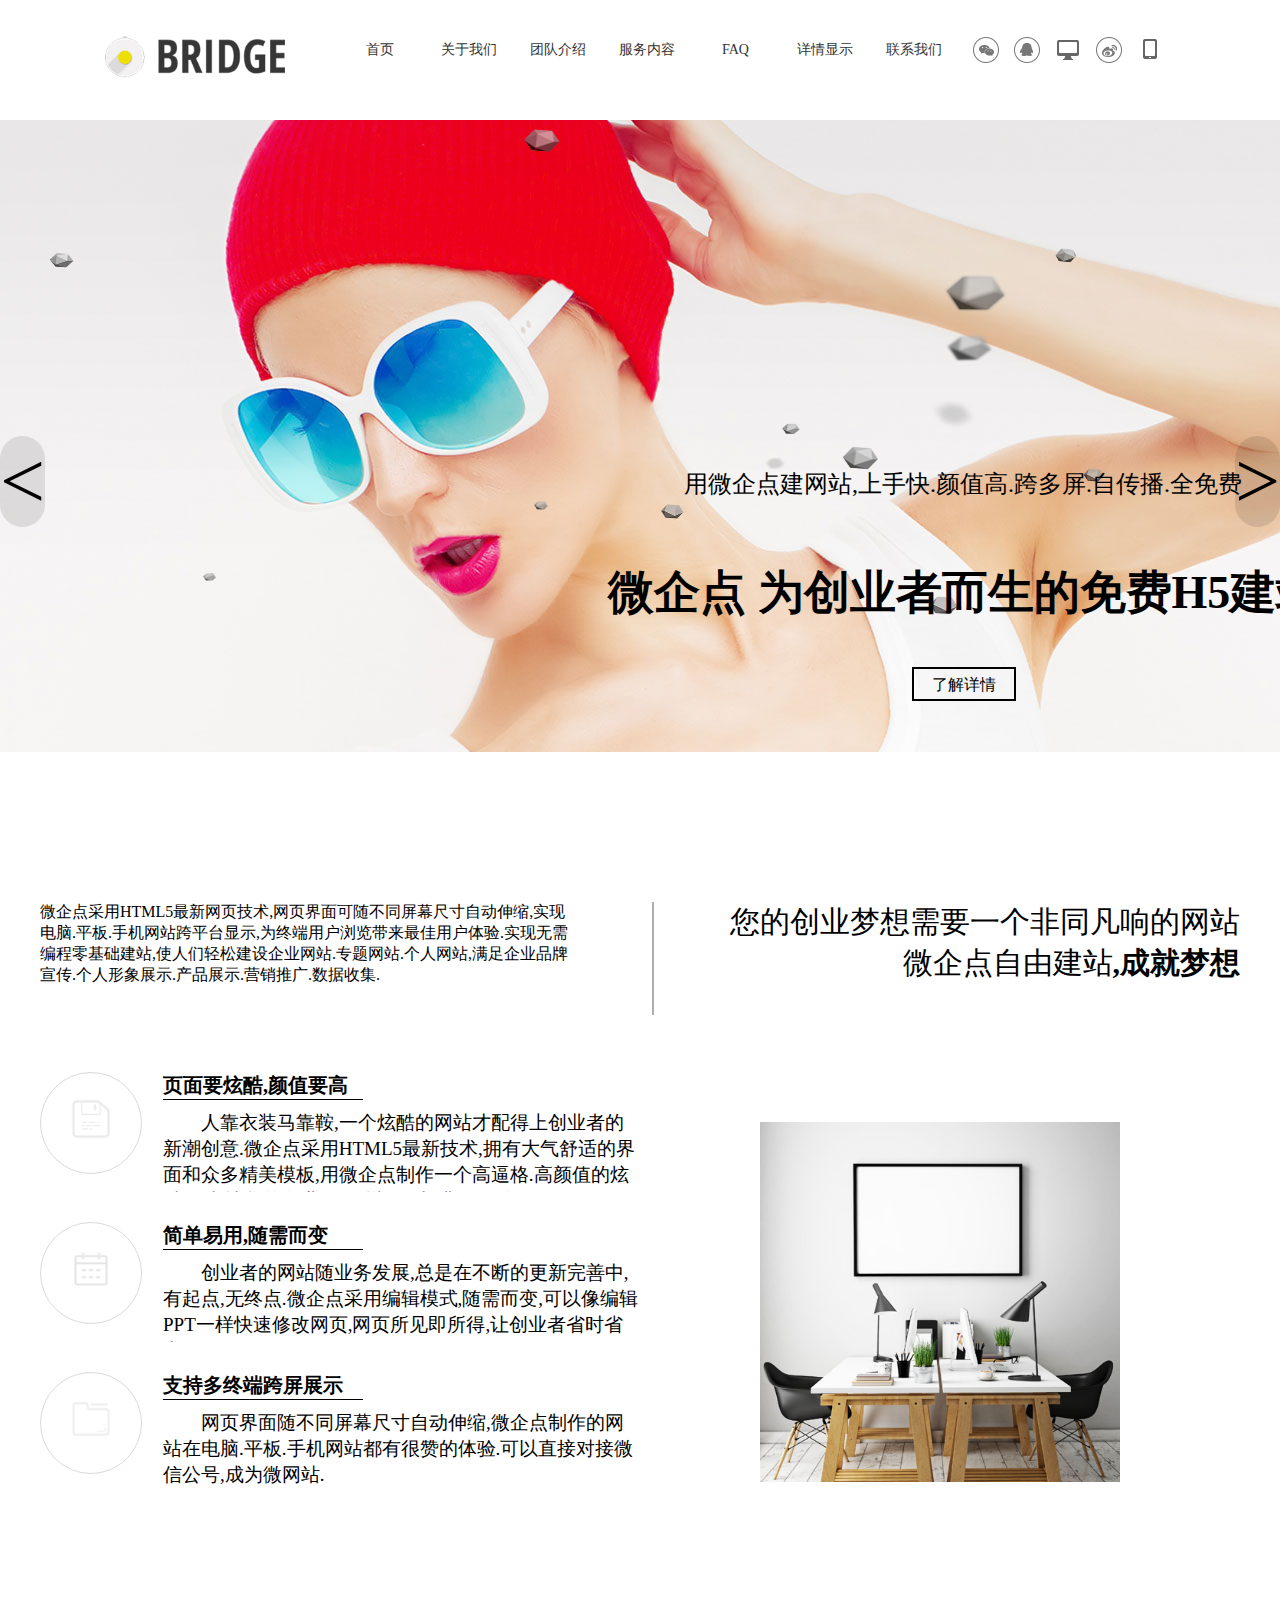
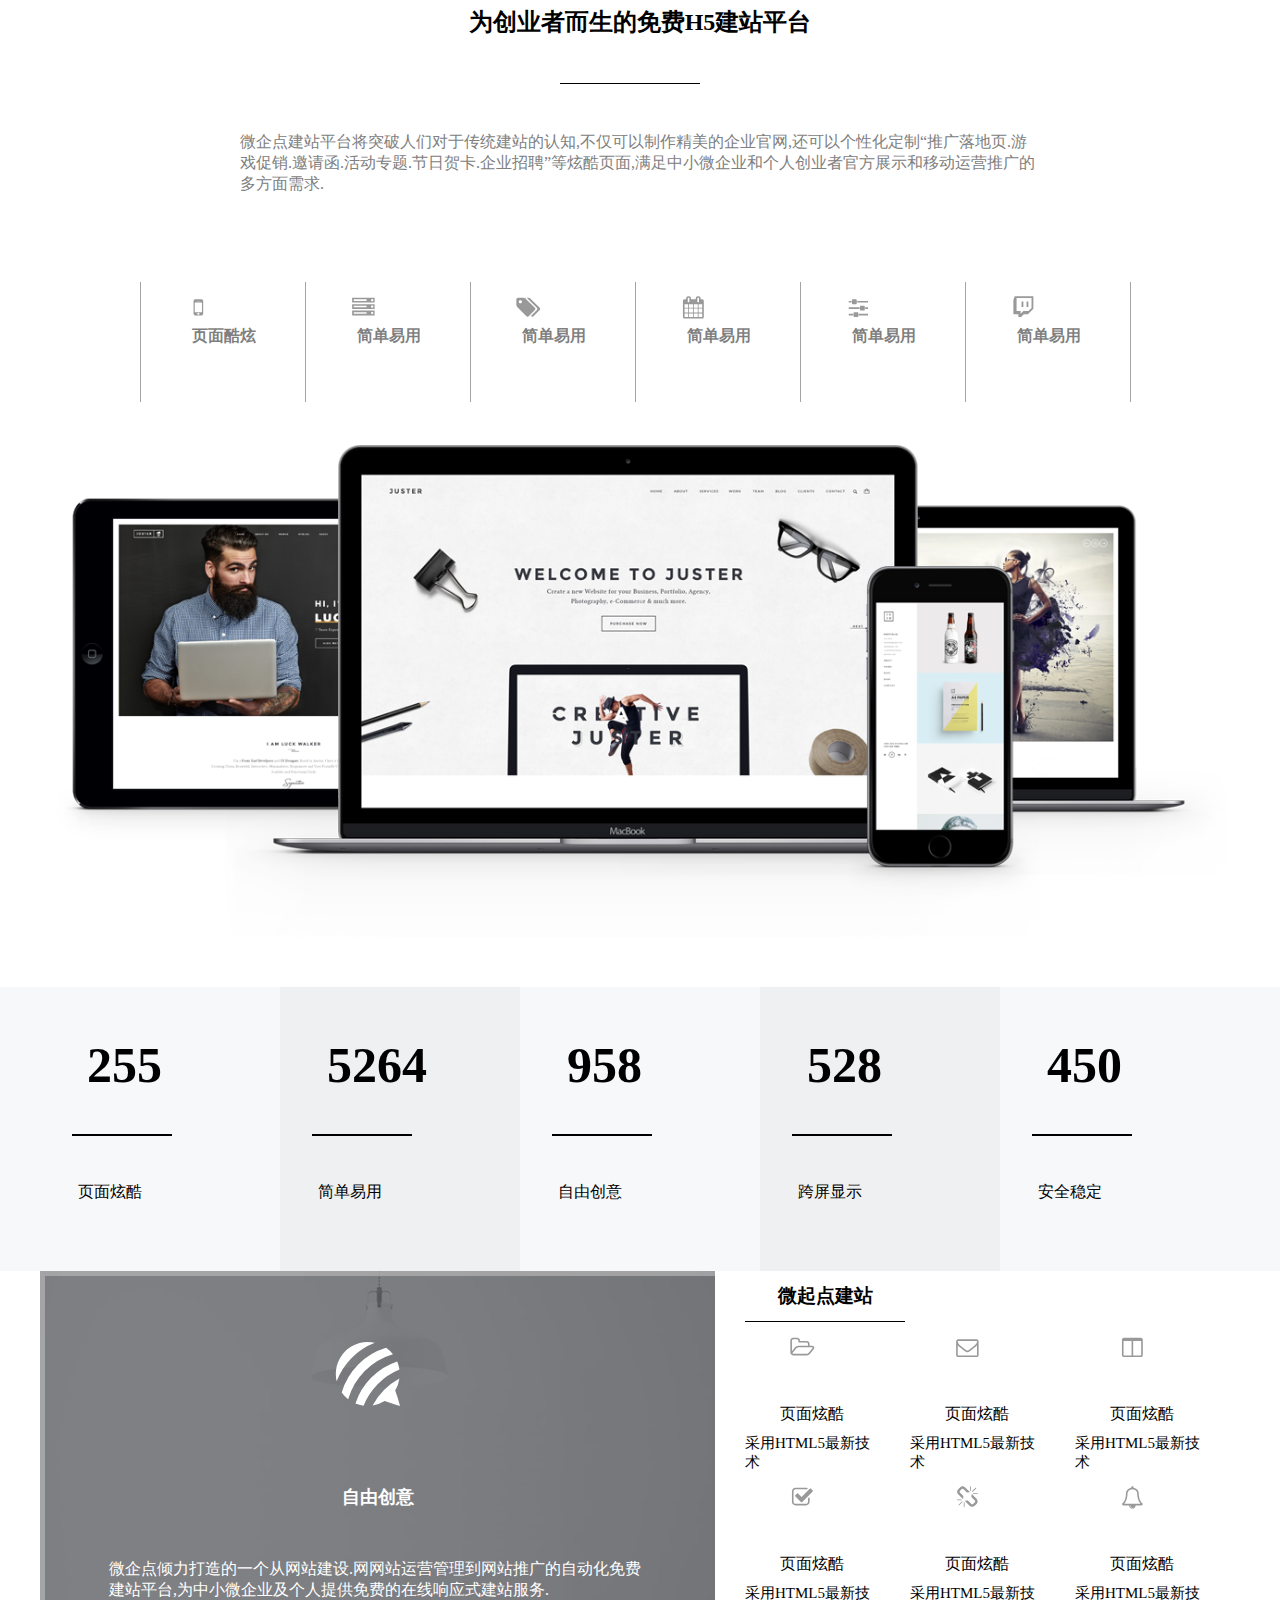
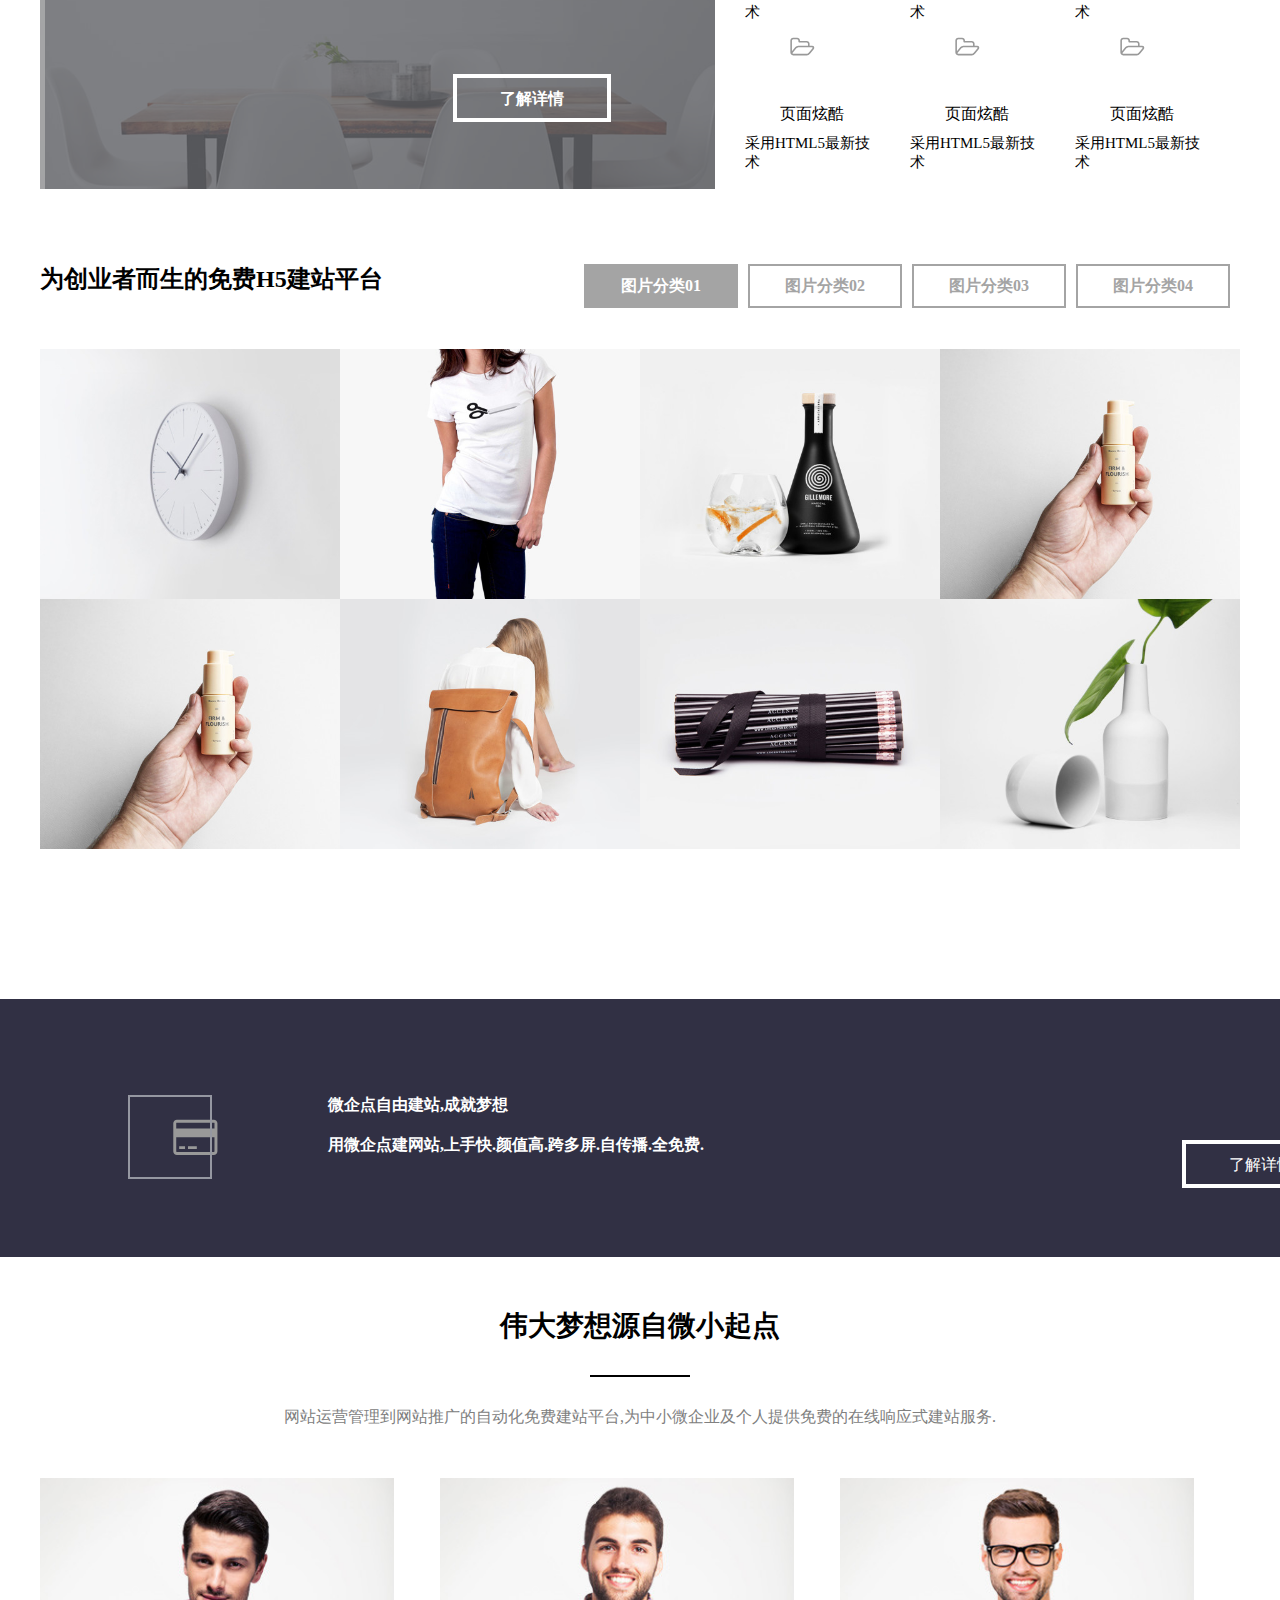
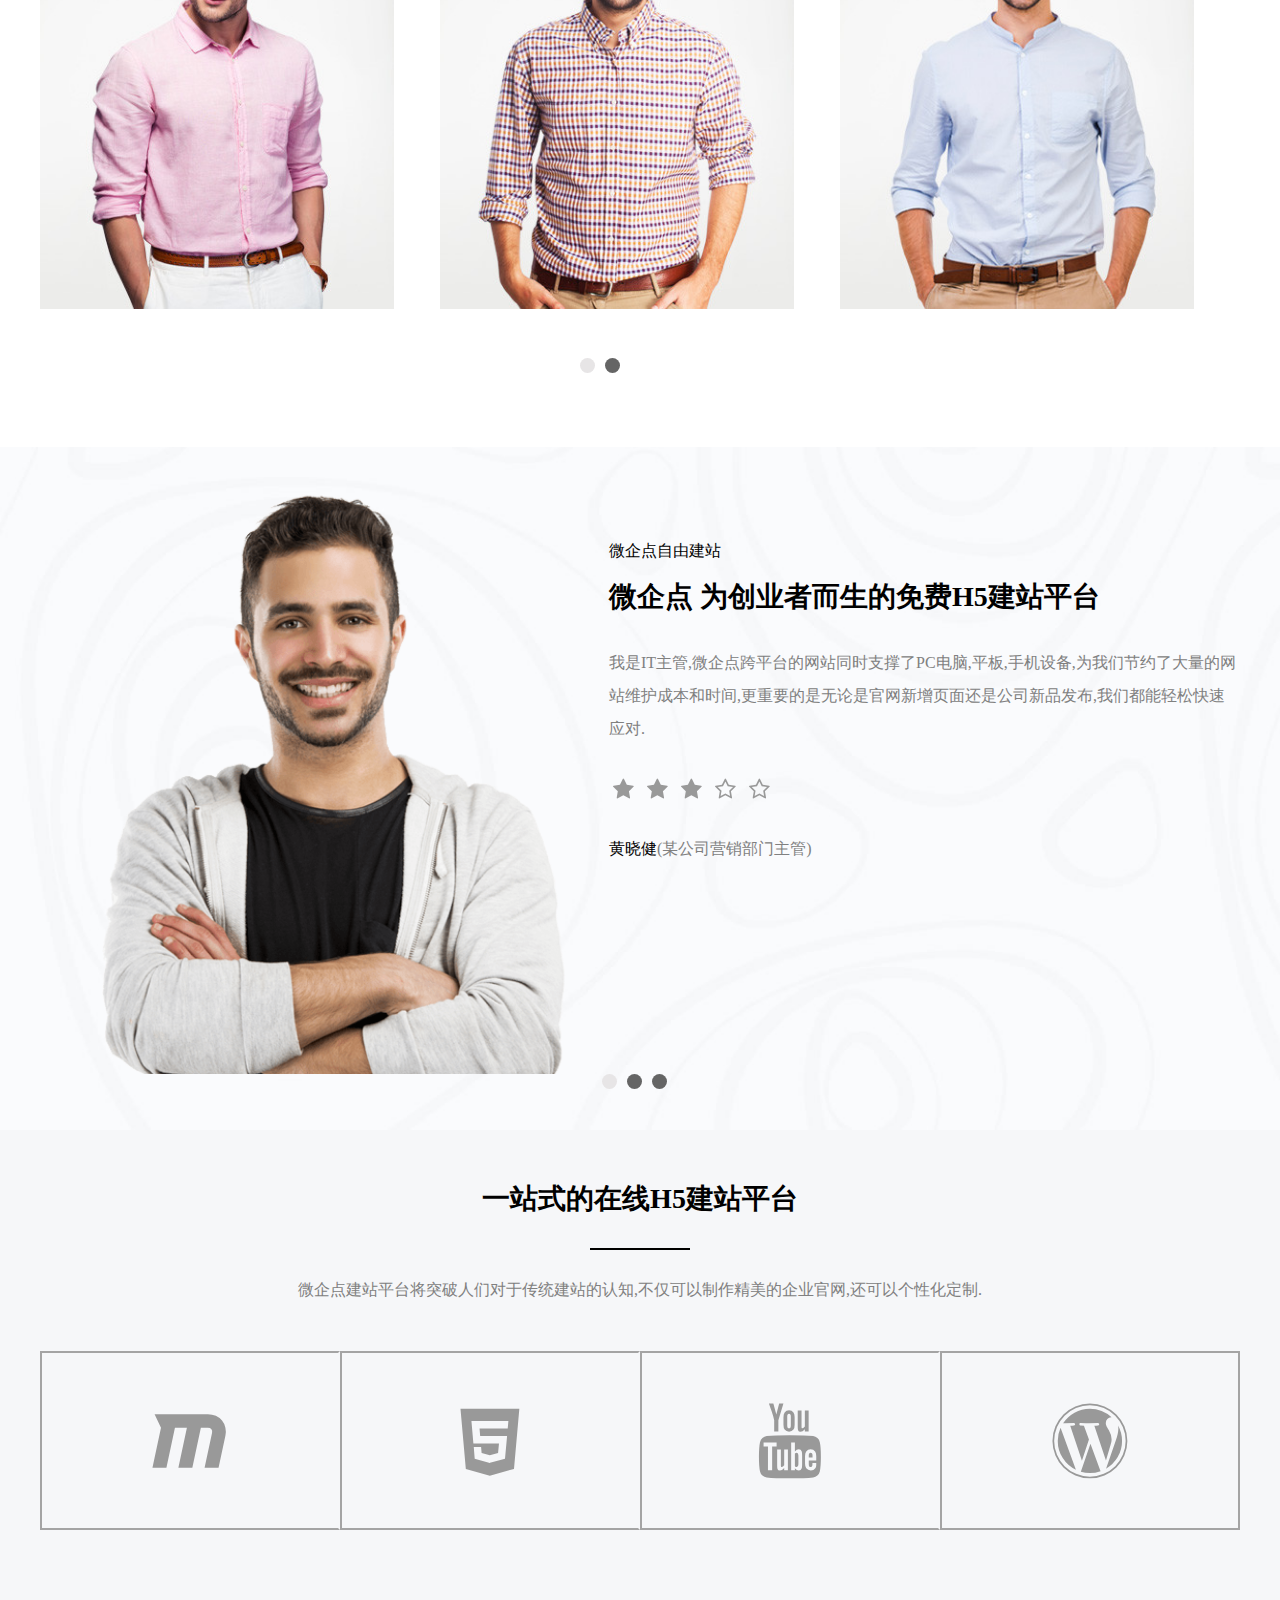
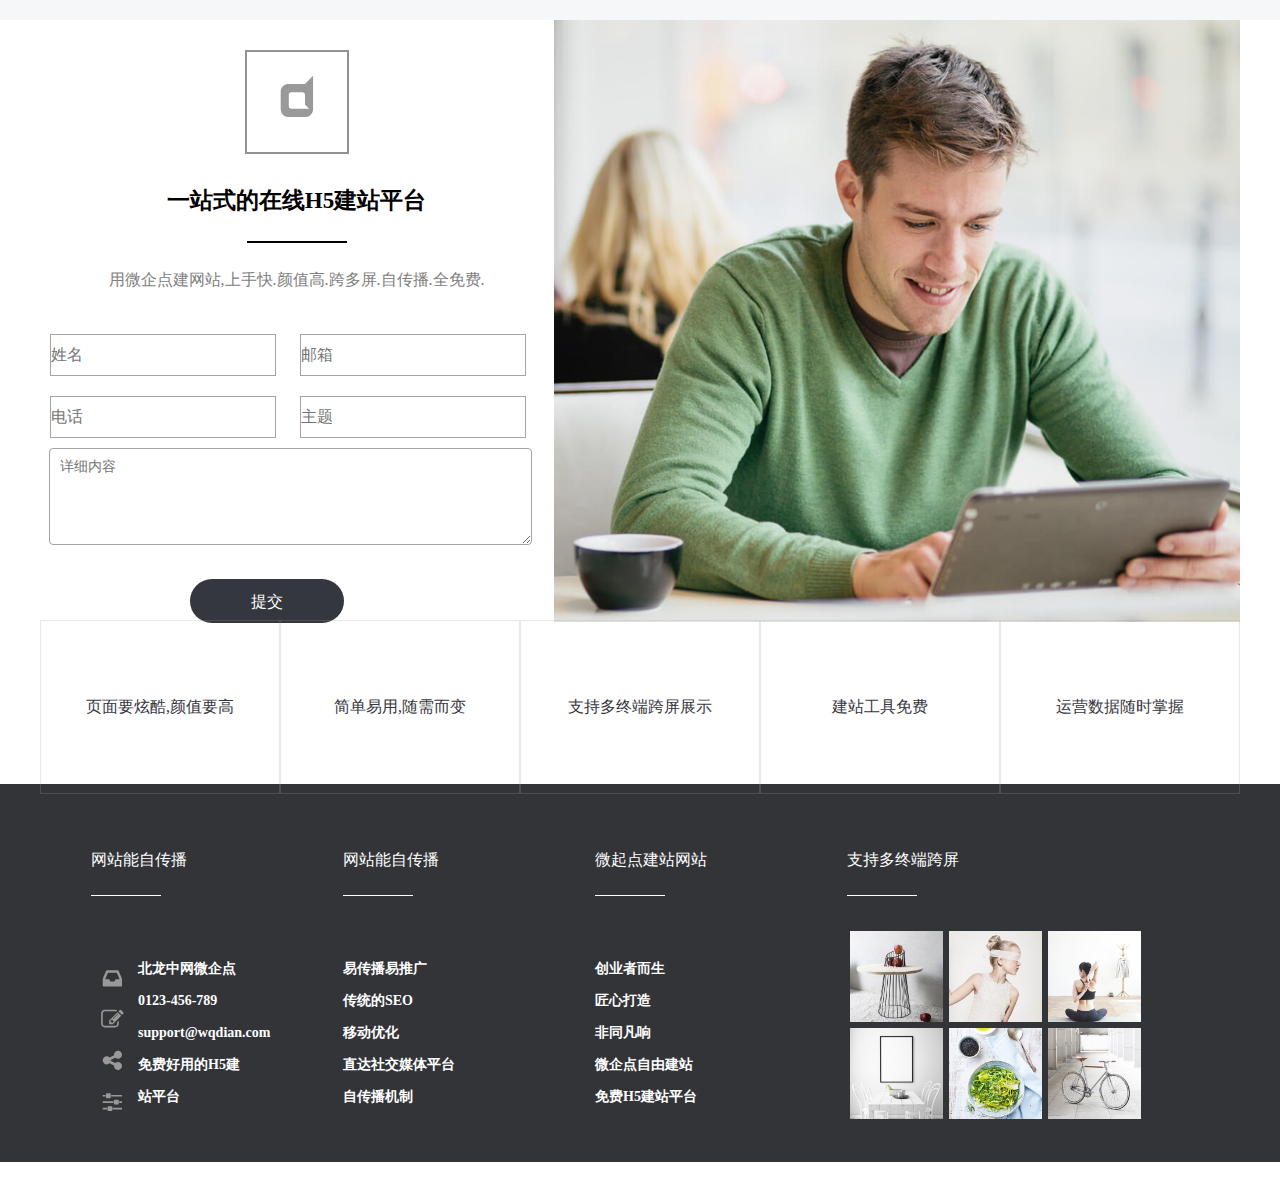
<file: index.html>
<!DOCTYPE html>
<html>
<head lang="en">
    <meta charset="UTF-8">
    <title>自由建站</title>
    <link rel="stylesheet" href="css/index.css"/>
    <link rel="stylesheet" href="css/reset.css"/>
    <link rel="stylesheet" href="css/animate.css"/>
    <script src="js/jquery.min.js"></script>
</head>
<body style="position: relative">

<div class="box">
    <header id="header"></header>
    <div class="banner">
        <ul>
            <li class="li1"
                style="background: url('img/yq0KXVaDhpGAEbISAAFpGcvwaBE962.jpg')no-repeat;position: relative;z-index: 5">
                <img class="img1" style="position: absolute" src="img/yq0KXVaDhrSAOajmAAD_sB87r-g928.png" alt=""/>
                <span style="font-size: 24px;position: absolute;left: 45%;top: 55%;animation: bounceInDown 2s">用微企点建网站,上手快.颜值高.跨多屏.自传播.全免费</span>
                <strong>微企点 为创业者而生的免费H5建站平台</strong>
                <a href="#" class="btn1"><em>了解详情</em></a>
            </li>
            <li style="background: url('img/yq0KZVaDiniAdeeGAACmvx8KWR8824.jpg')no-repeat;position: relative;z-index: 5">
                <img style="position: absolute;right:10%; bottom:5%;animation: fadeInUp 5s infinite"
                     src="img/yq0KXlaDilOASJw8AAE5-kXjAkY971.png" alt=""/>
                <img style="position: absolute;left: 50%; top:-25%;animation: fadeInDown 5s infinite"
                     src="img/yq0KXVaDieqAOJbxAACPxTM46lM152.png" alt=""/>
                <img style="position: absolute;left: 45%; top:37% ;" src="img/yq0KZFaDieaAORkTAABpxsqYlxU463.png"
                     alt=""/>
                <!--<img style="position: absolute;left: 35%; top:37%" src="img/yq0KZFaDieaAORkTAABpxsqYlxU463.png" alt=""/>-->
                <img style="position: absolute;left: 5%; top:54%;" src="img/yq0KX1aDiPmASMnfAACZ3YyW6ac938.png" alt=""/>
                <img style="position: absolute;left: 3%; top:46%;animation: fadeInDown 2s"
                     src="img/yq0KXlaDiSOAWrm7AACLh4IzMKM422.png" alt=""/>
                <img style="position: absolute;left: 2%; top:36%;animation: fadeInDown 2s"
                     src="img/yq0KXlaDiSWAKQhzAACQi5cgT8k576.png" alt=""/>
                <img style="position: absolute;left: 1%; top:25%;animation: fadeInDown 2s"
                     src="img/yq0KXVaDiQ-ALa0IAACrHfSO_Ec960.png" alt=""/>
                <img style="position: absolute;left: 0%; top:14%;animation: fadeInDown 2s"
                     src="img/yq0KZFaDiMaAexm5AACSxnIpM4M825.png" alt=""/>
                <span style="font-size: 24px;position: absolute;left: 52%;top: 60%;animation: bounceInDown 2s">与创业为伴,点亮创新,是微企点的使命.</span>
                <strong class="s1">一站式的在线H5建站平台</strong>
                <a href="#" class="btn1 aa"><em>了解详情</em></a>
            </li>
            <li style="background: url('img/yq0KXVaDhzGARdkAAAEZO9GFEOo691.jpg')no-repeat;position: relative;z-index: 5">
                <img style="position: absolute;right:10%; bottom:5%;animation: fadeIn 3s;z-index: 6"
                     src="img/yq0KZFaDh72ALXvfAACm0_okJZg905.png" alt=""/>
                <img style="position: absolute;right:63%; bottom:66%;animation: fadeIn 3s;z-index: 6"
                     src="img/yq0KXFaDiCSAANRnAAAMqyOw3YU246.png" alt=""/>
                <img style="position: absolute;right:10%;animation: fadeIn 3s;z-index: 6"
                     src="img/yq0KXVaDhyGAU9mRAAEvQMUi4Y4194.png" alt=""/>
                <span style="font-size: 24px;position: absolute;left: 14%;top: 50%;animation: bounceInDown 2s">用微企点建网站,上手快.颜值高.跨多屏.自传播.全免费.</span>
                <strong class="s2">微企点自由建站 <b>成就</b></strong>
                <a href="#" class="btn1 bb"><em>了解详情</em></a>
            </li>
        </ul>
        <div class="arrow">
            <div class="left"><</div>
            <div class="right">></div>
        </div>
    </div>
    <!-- 第一部分-->
    <section>
        <div class="inner clear">
            <div class="box_1">
                <div class="box_R fl">
                    <span class="dong1" style="text-align: right; display: block; font-style: normal;"><span
                            style="font-size:30px;">您的创业梦想需要一个非同凡响的网站<br>
微企点自由建站<span style="font-size: 30px;font-weight: bold;">,成就梦想</span></span></span>
                </div>
                <div class="line fl"></div>
                <div class="box_L fr">
                    <p class="wqd-text">
                        微企点采用HTML5最新网页技术,网页界面可随不同屏幕尺寸自动伸缩,实现电脑.平板.手机网站跨平台显示,为终端用户浏览带来最佳用户体验.实现无需编程零基础建站,使人们轻松建设企业网站.专题网站.个人网站,满足企业品牌宣传.个人形象展示.产品展示.营销推广.数据收集.</p>
                </div>
            </div>
            <div class="box_2">
                <div class="box2-l fl">
                    <ul>
                        <li>
                            <div class="ll fl">
                                <img style="width: 42%;position: absolute;top: 25%;left: 29%;" src="img/save.png"
                                     alt=""/>
                            </div>
                            <div class="rr fr">
                                <p class="yy" style="width:200px;font-size: 20px;font-weight: bold;border-bottom: 1px solid #000">
                                    页面要炫酷,颜值要高</p>

                                <p class="p1" style="text-indent: 2em;margin-top: 10px;font-size: 19px">
                                    人靠衣装马靠鞍,一个炫酷的网站才配得上创业者的新潮创意.微企点采用HTML5最新技术,拥有大气舒适的界面和众多精美模板,用微企点制作一个高逼格.高颜值的炫酷网站,让您的创业项目脱颖而出,非同凡响.</p>
                            </div>
                        </li>
                        <li>
                            <div class="ll fl">
                                <img style="width: 42%;position: absolute;top: 25%;left: 29%;"
                                     src="img/svg%20icon-20.png" alt=""/>
                            </div>
                            <div class="rr fr">
                                <p class="yy" style="width:200px;font-size: 20px;font-weight: bold;border-bottom: 1px solid #000">
                                    简单易用,随需而变</p>

                                <p class="p2" style="text-indent: 2em;margin-top: 10px;font-size: 19px">
                                    创业者的网站随业务发展,总是在不断的更新完善中,有起点,无终点.微企点采用编辑模式,随需而变,可以像编辑PPT一样快速修改网页,网页所见即所得,让创业者省时省力.</p>
                            </div>
                        </li>
                        <li>
                            <div class="ll fl">
                                <img style="width: 42%;position: absolute;top: 25%;left: 29%;" src="img/folder.png"
                                     alt=""/>
                            </div>
                            <div class="rr fr">
                                <p class="yy" style="width:200px;font-size: 20px;font-weight: bold;border-bottom: 1px solid #000">
                                    支持多终端跨屏展示</p>

                                <p class="p2" style="text-indent: 2em;margin-top: 10px;font-size: 19px">
                                    网页界面随不同屏幕尺寸自动伸缩,微企点制作的网站在电脑.平板.手机网站都有很赞的体验.可以直接对接微信公号,成为微网站.</p>
                            </div>
                        </li>
                    </ul>
                </div>
                <div class="box2-r fr">
                    <img style="z-index: 10" src="img/yq0KXlaDkv-AV90zAADXFvdcCBw881.jpg" alt=""/>
                </div>
            </div>
            <div class="box_3">
                <h2 class="h1">为创业者而生的免费H5建站平台</h2>

                <div class="line"></div>
                <div class="bao">
                    <span style="color:#808080;">微企点建站平台将突破人们对于传统建站的认知,不仅可以制作精美的企业官网,还可以个性化定制“推广落地页.游戏促销.邀请函.活动专题.节日贺卡.企业招聘”等炫酷页面,满足中小微企业和个人创业者官方展示和移动运营推广的多方面需求.</span>
                </div>
                <div class="lie">
                    <ul>
                        <li>
                            <div style="width: 100px;height: 100px;">
                                <svg class="wqd-svgicon" viewBox="-250 -250 2392 2392">
                                    <path fill="#999"
                                          d="M976 1408q0-33-23.5-56.5t-56.5-23.5-56.5 23.5-23.5 56.5 23.5 56.5 56.5 23.5 56.5-23.5 23.5-56.5zm208-160v-704q0-13-9.5-22.5t-22.5-9.5h-512q-13 0-22.5 9.5t-9.5 22.5v704q0 13 9.5 22.5t22.5 9.5h512q13 0 22.5-9.5t9.5-22.5zm-192-848q0-16-16-16h-160q-16 0-16 16t16 16h160q16 0 16-16zm288-16v1024q0 52-38 90t-90 38h-512q-52 0-90-38t-38-90v-1024q0-52 38-90t90-38h512q52 0 90 38t38 90z"></path>
                                </svg>
                                <div style="width: 100%;font-weight:bold;margin-left: 33px;color:#333333a3;text-align: center">
                                    页面酷炫
                                </div>
                            </div>
                        </li>
                        <li>
                            <div style="width: 100px;height: 100px;">
                                <svg class="wqd-svgicon" viewBox="-250 -250 2392 2392"
                                     xmlns="http://www.w3.org/2000/svg">
                                    <path fill="#999"
                                          d="M128 1408h1024v-128h-1024v128zm0-512h1024v-128h-1024v128zm1568 448q0-40-28-68t-68-28-68 28-28 68 28 68 68 28 68-28 28-68zm-1568-960h1024v-128h-1024v128zm1568 448q0-40-28-68t-68-28-68 28-28 68 28 68 68 28 68-28 28-68zm0-512q0-40-28-68t-68-28-68 28-28 68 28 68 68 28 68-28 28-68zm96 832v384h-1792v-384h1792zm0-512v384h-1792v-384h1792zm0-512v384h-1792v-384h1792z"></path>
                                </svg>
                                <div style="width: 100%;font-weight:bold;margin-left: 33px;color:#333333a3;text-align: center">
                                    简单易用
                                </div>
                            </div>
                        </li>
                        <li>
                            <div style="width: 100px;height: 100px;">
                                <svg class="wqd-svgicon" viewBox="-250 -250 2392 2392"
                                     xmlns="http://www.w3.org/2000/svg">
                                    <path fill="#999"
                                          d="M384 448q0-53-37.5-90.5t-90.5-37.5-90.5 37.5-37.5 90.5 37.5 90.5 90.5 37.5 90.5-37.5 37.5-90.5zm1067 576q0 53-37 90l-491 492q-39 37-91 37-53 0-90-37l-715-716q-38-37-64.5-101t-26.5-117v-416q0-52 38-90t90-38h416q53 0 117 26.5t102 64.5l715 714q37 39 37 91zm384 0q0 53-37 90l-491 492q-39 37-91 37-36 0-59-14t-53-45l470-470q37-37 37-90 0-52-37-91l-715-714q-38-38-102-64.5t-117-26.5h224q53 0 117 26.5t102 64.5l715 714q37 39 37 91z"></path>
                                </svg>
                                <div style="width: 100%;font-weight:bold;margin-left: 33px;color:#333333a3;text-align: center">
                                    简单易用
                                </div>
                            </div>
                        </li>
                        <li>
                            <div style="width: 100px;height: 100px;">
                                <svg class="wqd-svgicon" viewBox="-250 -250 2392 2392"
                                     xmlns="http://www.w3.org/2000/svg">
                                    <path fill="#999"
                                          d="M192 1664h288v-288h-288v288zm352 0h320v-288h-320v288zm-352-352h288v-320h-288v320zm352 0h320v-320h-320v320zm-352-384h288v-288h-288v288zm736 736h320v-288h-320v288zm-384-736h320v-288h-320v288zm768 736h288v-288h-288v288zm-384-352h320v-320h-320v320zm-352-864v-288q0-13-9.5-22.5t-22.5-9.5h-64q-13 0-22.5 9.5t-9.5 22.5v288q0 13 9.5 22.5t22.5 9.5h64q13 0 22.5-9.5t9.5-22.5zm736 864h288v-320h-288v320zm-384-384h320v-288h-320v288zm384 0h288v-288h-288v288zm32-480v-288q0-13-9.5-22.5t-22.5-9.5h-64q-13 0-22.5 9.5t-9.5 22.5v288q0 13 9.5 22.5t22.5 9.5h64q13 0 22.5-9.5t9.5-22.5zm384-64v1280q0 52-38 90t-90 38h-1408q-52 0-90-38t-38-90v-1280q0-52 38-90t90-38h128v-96q0-66 47-113t113-47h64q66 0 113 47t47 113v96h384v-96q0-66 47-113t113-47h64q66 0 113 47t47 113v96h128q52 0 90 38t38 90z"></path>
                                </svg>
                                <div style="width: 100%;font-weight:bold;margin-left: 33px;color:#333333a3;text-align: center">
                                    简单易用
                                </div>
                            </div>
                        </li>
                        <li>
                            <div style="width: 100px;height: 100px;">
                                <svg class="wqd-svgicon" viewBox="-250 -250 2392 2392"
                                     xmlns="http://www.w3.org/2000/svg">
                                    <path fill="#999"
                                          d="M480 1408v128h-352v-128h352zm352-128q26 0 45 19t19 45v256q0 26-19 45t-45 19h-256q-26 0-45-19t-19-45v-256q0-26 19-45t45-19h256zm160-384v128h-864v-128h864zm-640-512v128h-224v-128h224zm1312 1024v128h-736v-128h736zm-960-1152q26 0 45 19t19 45v256q0 26-19 45t-45 19h-256q-26 0-45-19t-19-45v-256q0-26 19-45t45-19h256zm640 512q26 0 45 19t19 45v256q0 26-19 45t-45 19h-256q-26 0-45-19t-19-45v-256q0-26 19-45t45-19h256zm320 128v128h-224v-128h224zm0-512v128h-864v-128h864z"></path>
                                </svg>
                                <div style="width: 100%;font-weight:bold;margin-left: 33px;color:#333333a3;text-align: center">
                                    简单易用
                                </div>
                            </div>
                        </li>
                        <li style="border-right: 1px solid #a4a4a4;">
                            <div style="width: 100px;height: 100px;">
                                <svg class="wqd-svgicon" viewBox="-250 -250 2392 2392"
                                     xmlns="http://www.w3.org/2000/svg">
                                    <path fill="#999"
                                          d="M896 434v434h-145v-434h145zm398 0v434h-145v-434h145zm0 760l253-254v-795h-1194v1049h326v217l217-217h398zm398-1194v1013l-434 434h-326l-217 217h-217v-217h-398v-1158l109-289h1483z"></path>
                                </svg>
                                <div style="width: 100%;font-weight:bold;margin-left: 33px;color:#333333a3;text-align: center">
                                    简单易用
                                </div>
                            </div>
                        </li>
                    </ul>
                </div>
            </div>
            <div class="box_4">
                <img src="img/yq0KXVaDl_qAHwt2AAVY-XM2cI4643.png" alt=""/>
            </div>
        </div>
        <div class="box_5 clear">
            <ul>
                <li>
                    <h1 style="font-size: 50px;margin: 49px 47px 40px;">255</h1>

                    <div style="width: 100px;height: 2px;background:#000;    margin-left: 32px;"></div>
                    <p style="margin: 46px 38px;">页面炫酷</p>
                </li>
                <li style="background:#cccccc2e;">
                    <h1 style="font-size: 50px;    margin: 49px 47px 40px;">5264</h1>

                    <div style="width: 100px;height: 2px;background:#000;    margin-left: 32px;"></div>
                    <p style="margin: 46px 38px;">简单易用</p>
                </li>
                <li>
                    <h1 style="font-size: 50px;    margin: 49px 47px 40px;">958</h1>

                    <div style="width: 100px;height: 2px;background:#000;    margin-left: 32px;"></div>
                    <p style="margin: 46px 38px;">自由创意</p>
                </li>
                <li style="background:#cccccc2e;">
                    <h1 style="font-size: 50px;    margin: 49px 47px 40px;">528</h1>

                    <div style="width: 100px;height: 2px;background:#000;    margin-left: 32px;"></div>
                    <p style="margin: 46px 38px;">跨屏显示</p>
                </li>
                <li>
                    <h1 style="font-size: 50px;    margin: 49px 47px 40px;">450</h1>

                    <div style="width: 100px;height: 2px;background:#000;    margin-left: 32px;"></div>
                    <p style="margin: 46px 38px;">安全稳定</p>
                </li>
            </ul>
        </div>
        <div class="box_6">
            <div class="leef fl">
                <div class="wqdelementEditBox fl">
                    <img class="wqd-img" src="img/yq0KXFaDmv2AD6kfAABkSqnWWF4994.jpg" ondragstart="return false;">
                </div>
                <div style="" class="wqdelementEditBox">
                    <div class="wqd-freeRect"
                         style="width: 100%; height: 100%; background: rgb(61, 194, 136) none repeat scroll 0% 0%; border-width: 5px; border-style: solid; border-color: rgb(255, 255, 255);"></div>
                </div>
                <div style="" class="wqdelementEditBox wqdAnimatedos">
                    <svg style="width: 100px;margin: 55px 280px" viewBox="-250 -250 2392 2392">
                        <path style="fill: #ffffff" fill="#999"
                              d="M1062 150q-317 121-556 362.5t-358 560.5q-20-89-20-176 0-208 102.5-384.5t278.5-279 384-102.5q82 0 169 19zm269 119q93 65 164 155-389 113-674.5 400.5t-396.5 676.5q-93-72-155-162 112-386 395-671t667-399zm-733 1334q115-356 379.5-622t619.5-384q40 92 54 195-292 120-516 345t-343 518q-103-14-194-52zm1066 58q-193-50-367-115-135 84-290 107 109-205 274-370.5t369-275.5q-21 152-101 284 65 175 115 370z">

                        </path>
                    </svg>
                    <span style="font-size:18px;text-align: center;display: block;width: 100%;font-weight:bold;"><span
                            style="color: rgb(255, 255, 255);">自由创意</span></span>
                    <span style="color: #FFFFFF;display: block;width: 80%;margin-left: 69px;margin-top: 50px;">微企点倾力打造的一个从网站建设.网网站运营管理到网站推广的自动化免费建站平台,为中小微企业及个人提供免费的在线响应式建站服务.</span>

                    <div style="" class="wqd"><a style="border-width: 4px; border-style: solid;"
                                                 class="wqd-button wqdComponentBtn1 on" wqdbtnborder="false"
                                                 ondragstart="return false;"><em
                            style="font-weight: bold;">了解详情</em></a></div>
                </div>
            </div>
            <div class="rrf fl">
                <h3 style="border-bottom: 1px solid #000;width: 160px;height: 50px;text-align: center;line-height: 50px;margin-left: 30px">
                    微起点建站</h3>
                <div class="xb">
                    <ul>
                        <li>
                            <div style="" class="www">
                                <svg class="wqd-svgicon" viewBox="-250 -250 2392 2392"
                                     xmlns="http://www.w3.org/2000/svg">
                                    <path fill="#999"d="M1717 931q0-35-53-35h-1088q-40 0-85.5 21.5t-71.5 52.5l-294 363q-18 24-18 40 0 35 53 35h1088q40 0 86-22t71-53l294-363q18-22 18-39zm-1141-163h768v-160q0-40-28-68t-68-28h-576q-40 0-68-28t-28-68v-64q0-40-28-68t-68-28h-320q-40 0-68 28t-28 68v853l256-315q44-53 116-87.5t140-34.5zm1269 163q0 62-46 120l-295 363q-43 53-116 87.5t-140 34.5h-1088q-92 0-158-66t-66-158v-960q0-92 66-158t158-66h320q92 0 158 66t66 158v32h544q92 0 158 66t66 158v160h192q54 0 99 24.5t67 70.5q15 32 15 68z"></path>
                                </svg>
                            </div>
                            <span style="margin-left: 35px">页面炫酷</span>

                            <p style="font-size: 15px;margin-top: 9px;">采用HTML5最新技术</p>
                        </li>
                        <li>
                            <div style="" class="www">
                                <svg class="wqd-svgicon" viewBox="-250 -250 2392 2392"
                                     xmlns="http://www.w3.org/2000/svg">
                                    <path fill="#999"
                                          d="M1664 1504v-768q-32 36-69 66-268 206-426 338-51 43-83 67t-86.5 48.5-102.5 24.5h-2q-48 0-102.5-24.5t-86.5-48.5-83-67q-158-132-426-338-37-30-69-66v768q0 13 9.5 22.5t22.5 9.5h1472q13 0 22.5-9.5t9.5-22.5zm0-1051v-24.5l-.5-13-3-12.5-5.5-9-9-7.5-14-2.5h-1472q-13 0-22.5 9.5t-9.5 22.5q0 168 147 284 193 152 401 317 6 5 35 29.5t46 37.5 44.5 31.5 50.5 27.5 43 9h2q20 0 43-9t50.5-27.5 44.5-31.5 46-37.5 35-29.5q208-165 401-317 54-43 100.5-115.5t46.5-131.5zm128-37v1088q0 66-47 113t-113 47h-1472q-66 0-113-47t-47-113v-1088q0-66 47-113t113-47h1472q66 0 113 47t47 113z"></path>
                                </svg>
                            </div>
                            <span style="margin-left: 35px">页面炫酷</span>

                            <p style="font-size: 15px;margin-top: 9px;">采用HTML5最新技术</p>
                        </li>
                        <li>
                            <div style="" class="www">
                                <svg class="wqd-svgicon" viewBox="-250 -250 2392 2392"
                                     xmlns="http://www.w3.org/2000/svg">
                                    <path fill="#999"
                                          d="M224 1536h608v-1152h-640v1120q0 13 9.5 22.5t22.5 9.5zm1376-32v-1120h-640v1152h608q13 0 22.5-9.5t9.5-22.5zm128-1216v1216q0 66-47 113t-113 47h-1344q-66 0-113-47t-47-113v-1216q0-66 47-113t113-47h1344q66 0 113 47t47 113z"></path>
                                </svg>
                            </div>
                            <span style="margin-left: 35px">页面炫酷</span>

                            <p style="font-size: 15px;margin-top: 9px;">采用HTML5最新技术</p>
                        </li>
                        <li>
                            <div style="" class="www">
                                <svg class="wqd-svgicon" viewBox="-250 -250 2392 2392"
                                     xmlns="http://www.w3.org/2000/svg">
                                    <path fill="#999"
                                          d="M1472 930v318q0 119-84.5 203.5t-203.5 84.5h-832q-119 0-203.5-84.5t-84.5-203.5v-832q0-119 84.5-203.5t203.5-84.5h832q63 0 117 25 15 7 18 23 3 17-9 29l-49 49q-10 10-23 10-3 0-9-2-23-6-45-6h-832q-66 0-113 47t-47 113v832q0 66 47 113t113 47h832q66 0 113-47t47-113v-254q0-13 9-22l64-64q10-10 23-10 6 0 12 3 20 8 20 29zm231-489l-814 814q-24 24-57 24t-57-24l-430-430q-24-24-24-57t24-57l110-110q24-24 57-24t57 24l263 263 647-647q24-24 57-24t57 24l110 110q24 24 24 57t-24 57z"></path>
                                </svg>
                            </div>
                            <span style="margin-left: 35px">页面炫酷</span>

                            <p style="font-size: 15px;margin-top: 9px;">采用HTML5最新技术</p>
                        </li>
                        <li>
                            <div style="" class="www">
                                <svg class="wqd-svgicon" viewBox="-250 -250 2392 2392"
                                     xmlns="http://www.w3.org/2000/svg">
                                    <path fill="#999"
                                          d="M503 1271l-256 256q-10 9-23 9-12 0-23-9-9-10-9-23t9-23l256-256q10-9 23-9t23 9q9 10 9 23t-9 23zm169 41v320q0 14-9 23t-23 9-23-9-9-23v-320q0-14 9-23t23-9 23 9 9 23zm-224-224q0 14-9 23t-23 9h-320q-14 0-23-9t-9-23 9-23 23-9h320q14 0 23 9t9 23zm1264 128q0 120-85 203l-147 146q-83 83-203 83-121 0-204-85l-334-335q-21-21-42-56l239-18 273 274q27 27 68 27.5t68-26.5l147-146q28-28 28-67 0-40-28-68l-274-275 18-239q35 21 56 42l336 336q84 86 84 204zm-617-724l-239 18-273-274q-28-28-68-28-39 0-68 27l-147 146q-28 28-28 67 0 40 28 68l274 274-18 240q-35-21-56-42l-336-336q-84-86-84-204 0-120 85-203l147-146q83-83 203-83 121 0 204 85l334 335q21 21 42 56zm633 84q0 14-9 23t-23 9h-320q-14 0-23-9t-9-23 9-23 23-9h320q14 0 23 9t9 23zm-544-544v320q0 14-9 23t-23 9-23-9-9-23v-320q0-14 9-23t23-9 23 9 9 23zm407 151l-256 256q-11 9-23 9t-23-9q-9-10-9-23t9-23l256-256q10-9 23-9t23 9q9 10 9 23t-9 23z"></path>
                                </svg>
                            </div>
                            <span style="margin-left: 35px">页面炫酷</span>

                            <p style="font-size: 15px;margin-top: 9px;">采用HTML5最新技术</p>
                        </li>
                        <li>
                            <div style="" class="www">
                                <svg class="wqd-svgicon" viewBox="-250 -250 2392 2392"
                                     xmlns="http://www.w3.org/2000/svg">
                                    <path fill="#999"
                                          d="M912 1696q0-16-16-16-59 0-101.5-42.5t-42.5-101.5q0-16-16-16t-16 16q0 73 51.5 124.5t124.5 51.5q16 0 16-16zm-666-288h1300q-266-300-266-832 0-51-24-105t-69-103-121.5-80.5-169.5-31.5-169.5 31.5-121.5 80.5-69 103-24 105q0 532-266 832zm1482 0q0 52-38 90t-90 38h-448q0 106-75 181t-181 75-181-75-75-181h-448q-52 0-90-38t-38-90q50-42 91-88t85-119.5 74.5-158.5 50-206 19.5-260q0-152 117-282.5t307-158.5q-8-19-8-39 0-40 28-68t68-28 68 28 28 68q0 20-8 39 190 28 307 158.5t117 282.5q0 139 19.5 260t50 206 74.5 158.5 85 119.5 91 88z"></path>
                                </svg>
                            </div>
                            <span style="margin-left: 35px">页面炫酷</span>

                            <p style="font-size: 15px;margin-top: 9px;">采用HTML5最新技术</p>
                        </li>
                        <li>
                            <div style="" class="www">
                                <svg class="wqd-svgicon" viewBox="-250 -250 2392 2392"
                                     xmlns="http://www.w3.org/2000/svg">
                                    <path fill="#999"
                                          d="M1717 931q0-35-53-35h-1088q-40 0-85.5 21.5t-71.5 52.5l-294 363q-18 24-18 40 0 35 53 35h1088q40 0 86-22t71-53l294-363q18-22 18-39zm-1141-163h768v-160q0-40-28-68t-68-28h-576q-40 0-68-28t-28-68v-64q0-40-28-68t-68-28h-320q-40 0-68 28t-28 68v853l256-315q44-53 116-87.5t140-34.5zm1269 163q0 62-46 120l-295 363q-43 53-116 87.5t-140 34.5h-1088q-92 0-158-66t-66-158v-960q0-92 66-158t158-66h320q92 0 158 66t66 158v32h544q92 0 158 66t66 158v160h192q54 0 99 24.5t67 70.5q15 32 15 68z"></path>
                                </svg>
                            </div>
                            <span style="margin-left: 35px">页面炫酷</span>

                            <p style="font-size: 15px;margin-top: 9px;">采用HTML5最新技术</p>
                        </li>
                        <li>
                            <div style="" class="www">
                                <svg class="wqd-svgicon" viewBox="-250 -250 2392 2392"
                                     xmlns="http://www.w3.org/2000/svg">
                                    <path fill="#999"
                                          d="M1717 931q0-35-53-35h-1088q-40 0-85.5 21.5t-71.5 52.5l-294 363q-18 24-18 40 0 35 53 35h1088q40 0 86-22t71-53l294-363q18-22 18-39zm-1141-163h768v-160q0-40-28-68t-68-28h-576q-40 0-68-28t-28-68v-64q0-40-28-68t-68-28h-320q-40 0-68 28t-28 68v853l256-315q44-53 116-87.5t140-34.5zm1269 163q0 62-46 120l-295 363q-43 53-116 87.5t-140 34.5h-1088q-92 0-158-66t-66-158v-960q0-92 66-158t158-66h320q92 0 158 66t66 158v32h544q92 0 158 66t66 158v160h192q54 0 99 24.5t67 70.5q15 32 15 68z"></path>
                                </svg>
                            </div>
                            <span style="margin-left: 35px">页面炫酷</span>

                            <p style="font-size: 15px;margin-top: 9px;">采用HTML5最新技术</p>
                        </li>
                        <li>
                            <div style="" class="www">
                                <svg class="wqd-svgicon" viewBox="-250 -250 2392 2392"
                                     xmlns="http://www.w3.org/2000/svg">
                                    <path fill="#999"
                                          d="M1717 931q0-35-53-35h-1088q-40 0-85.5 21.5t-71.5 52.5l-294 363q-18 24-18 40 0 35 53 35h1088q40 0 86-22t71-53l294-363q18-22 18-39zm-1141-163h768v-160q0-40-28-68t-68-28h-576q-40 0-68-28t-28-68v-64q0-40-28-68t-68-28h-320q-40 0-68 28t-28 68v853l256-315q44-53 116-87.5t140-34.5zm1269 163q0 62-46 120l-295 363q-43 53-116 87.5t-140 34.5h-1088q-92 0-158-66t-66-158v-960q0-92 66-158t158-66h320q92 0 158 66t66 158v32h544q92 0 158 66t66 158v160h192q54 0 99 24.5t67 70.5q15 32 15 68z"></path>
                                </svg>
                            </div>
                            <span style="margin-left: 35px">页面炫酷</span>

                            <p style="font-size: 15px;margin-top: 9px;">采用HTML5最新技术</p>
                        </li>
                    </ul>
                </div>
            </div>
        </div>
        <div class="box_7">
            <div class="head">
                <div class="h1 fl">
                    <p style="font-size: 24px;font-weight: bold;">为创业者而生的免费H5建站平台</p>
                </div>
                <div class="hr fr">
                    <ol>
                        <li class="xx bj">图片分类01</li>
                        <li class="xx">图片分类02</li>
                        <li class="xx">图片分类03</li>
                        <li class="xx">图片分类04</li>
                    </ol>
                </div>
            </div>
            <div class="foot">
                <ul class="dd show">
                    <li>
                        <img class="wqd-img" src="img/yq0KXVaDnwuAJ4WwAAAyQCrtuVo796.jpg" ondragstart="return false;">
                    </li>
                    <li>
                        <img class="wqd-img" src="img/yq0KXFaDoA6AUrpdAABgGov9rok722.jpg" ondragstart="return false;">
                    </li>
                    <li>
                        <img class="wqd-img" src="img/yq0KXVaDnwyAbiE3AABGp59567M955.jpg" ondragstart="return false;">
                    </li>
                    <li>
                        <img class="wqd-img" src="img/yq0KXVaDnw6AMVPwAABiGPZdFeo392.jpg" ondragstart="return false;">
                    </li>
                    <li>
                        <img class="wqd-img" src="img/yq0KXVaDnw6AMVPwAABiGPZdFeo392.jpg" ondragstart="return false;">
                    </li>
                    <li>
                        <img class="wqd-img" src="img/yq0KX1aDnwCAas_5AABgteQTW4s955.jpg" ondragstart="return false;">
                    </li>
                    <li>
                        <img class="wqd-img" src="img/yq0KX1aDnwGAcyOdAABeEFw7Bl0404.jpg" ondragstart="return false;">
                    </li>
                    <li>
                        <img class="wqd-img" src="img/yq0KXVaDnxSAXCC5AAA9tur8bpE820.jpg" ondragstart="return false;">
                    </li>
                </ul>
                <ul class="dd">
                    <li>
                        <img class="wqd-img" src="img/yq0KXVaDnwyAbiE3AABGp59567M955.jpg" ondragstart="return false;">
                    </li>
                    <li>
                        <img class="wqd-img" src="img/yq0KXVaDnw6AMVPwAABiGPZdFeo392.jpg" ondragstart="return false;">
                    </li>
                    <li>
                        <img class="wqd-img" src="img/yq0KXVaDnw6AMVPwAABiGPZdFeo392.jpg" ondragstart="return false;">
                    </li>
                    <li>
                        <img class="wqd-img" src="img/yq0KX1aDnwCAas_5AABgteQTW4s955.jpg" ondragstart="return false;">
                    </li>
                    <li>
                        <img class="wqd-img" src="img/yq0KX1aDnwGAcyOdAABeEFw7Bl0404.jpg" ondragstart="return false;">
                    </li>
                    <li>
                        <img class="wqd-img" src="img/yq0KXVaDnxSAXCC5AAA9tur8bpE820.jpg" ondragstart="return false;">
                    </li>
                </ul>
                <ul class="dd">
                    <li>
                        <img class="wqd-img" src="img/yq0KX1aDnwCAas_5AABgteQTW4s955.jpg" ondragstart="return false;">
                    </li>
                    <li>
                        <img class="wqd-img" src="img/yq0KX1aDnwGAcyOdAABeEFw7Bl0404.jpg" ondragstart="return false;">
                    </li>
                    <li>
                        <img class="wqd-img" src="img/yq0KXVaDnxSAXCC5AAA9tur8bpE820.jpg" ondragstart="return false;">
                    </li>
                </ul>
                <ul class="dd">
                    <li>
                        <img class="wqd-img" src="img/yq0KXVaDnwyAbiE3AABGp59567M955.jpg" ondragstart="return false;">
                    </li>
                    <li>
                        <img class="wqd-img" src="img/yq0KXVaDnw6AMVPwAABiGPZdFeo392.jpg" ondragstart="return false;">
                    </li>
                    <li>
                        <img class="wqd-img" src="img/yq0KXVaDnw6AMVPwAABiGPZdFeo392.jpg" ondragstart="return false;">
                    </li>
                    <li>
                        <img class="wqd-img" src="img/yq0KX1aDnwCAas_5AABgteQTW4s955.jpg" ondragstart="return false;">
                    </li>
                    <li>
                        <img class="wqd-img" src="img/yq0KX1aDnwGAcyOdAABeEFw7Bl0404.jpg" ondragstart="return false;">
                    </li>
                    <li>
                        <img class="wqd-img" src="img/yq0KXVaDnxSAXCC5AAA9tur8bpE820.jpg" ondragstart="return false;">
                    </li>
                </ul>
            </div>
        </div>
        <div class="box_8">
                <section class="wqd1445504393013css wqdBkEditos sectionV2 moveMainArea elementsContainer"
                         style="height: 258px; margin: 0px auto; position: relative;">
                    <div
                         style="width: 40px; height: 40px; left: 31px; top: 116px; z-index: 1;"id="elementId1451466984707" elementid="elementId1451466984707" class="wqdelementEdit">
                        <div class="">
                            <svg class="svgicon" viewBox="-250 -250 2392 2392" xmlns="http://www.w3.org/2000/svg">
                                <path fill="#999"d="M1696 128q66 0 113 47t47 113v1216q0 66-47 113t-113 47h-1600q-66 0-113-47t-47-113v-1216q0-66 47-113t113-47h1600zm-1600 128q-13 0-22.5 9.5t-9.5 22.5v224h1664v-224q0-13-9.5-22.5t-22.5-9.5h-1600zm1600 1280q13 0 22.5-9.5t9.5-22.5v-608h-1664v608q0 13 9.5 22.5t22.5 9.5h1600zm-1504-128v-128h256v128h-256zm384 0v-128h384v128h-384z"></path>
                            </svg>
                        </div>
                    </div>
                    <div style="width: 80px; height: 80px; left: 10%; top: 96px; z-index: 2; border: 2px solid #9597a1"
                         id="elementId1451466995619" elementid="elementId1451466995619" class="wqdelementEdit">
                    </div>
                    <div style="width: 440px; height: 35px; left: 10%; top: 96px; z-index: 3;"
                         id="elementId1451467040843"class="wqdelementEdit aniTriOther">
                        <div style="visibility: visible;" data-emptytexttemplate="
								<h4 class=&quot;wqd-text-title4 wqdCkEmptyTextos&quot;>H4 标题文字</h4>
							" class=""><h4 class="wqd-text-title4"><span style="color:#FFFFFF;margin-left: 200px;">微企点自由建站,成就梦想</span>
                        </h4>
                        </div>
                    </div>
                    <div style="width: 626px; height: 35px; left: 10%; top: 136px; z-index: 4;"
                         id="elementid14514670699110" elementid="elementid14514670699110"
                         class="wqdelementEdit aniTriOther" >
                        <div style="visibility: visible;" data-emptytexttemplate="
								<h4 class=&quot;wqd-text-title4 wqdCkEmptyTextos&quot;>H4 标题文字</h4>
							" class=""><h4 class="wqd-text-title4"><span style="font-size:16px;"><span
                                style="color: rgb(255, 255, 255);margin-left: 200px">用微企点建网站,上手快.颜值高.跨多屏.自传播.全免费.</span></span></h4>
                        </div>
                    </div>
                    <div style="width: 168.18px; height: 45px; left: 1032px; top: 111px; z-index: 5;"
                         id="elementId1451467107060" elementid="elementId1451467107060"
                         class="wqdelementEdit aniTriOther" data-elementtype="button" data-elemandgroup="true">
                        <div style="" class=""><a style="border-width: 4px; border-style: solid;"
                                                                   class="wqd-button wqdComponentBtn1 on"><em>了解详情</em></a>
                        </div>
                    </div>
                </section>
         </div>
        <div class="box_9">
            <span style="width: 1200px;font-size: 28px;text-align: center;margin: 50px auto;display: block;font-weight: bold;">伟大梦想源自微小起点</span>
            <div style="width: 100px;height: 2px;background:#000;margin:-20px auto"></div>
            <span style="color:#808080;margin: 50px auto;display: block;width: 1200px;text-align: center">网站运营管理到网站推广的自动化免费建站平台,为中小微企业及个人提供免费的在线响应式建站服务.</span>
            <div class="tup">
                <ul class="da">
                    <li class="dal">
                        <ol>
                            <li>
                                <img src="img/yq0KX1aDoXGAcFH5AACHtQjbalY341.jpg" alt=""/>
                            </li>
                            <li>
                                <img src="img/yq0KX1aDoW-AEQgnAAEf-5Fkw3E759.jpg" alt=""/>
                            </li>
                            <li>
                                <img src="img/yq0KX1aDoXWAEKYhAAB-z-Sf8cs295.jpg" alt=""/>
                            </li>
                        </ol>
                    </li>
                    <li class="dal">
                        <ol>
                            <li>
                                <img src="img/yq0KX1aDoW-AEQgnAAEf-5Fkw3E759.jpg" alt=""/>
                            </li>
                            <li>
                                <img src="img/yq0KXlaDoaaAMd7dAACM-uD49mY775.jpg" alt=""/>
                            </li>
                            <li>
                                <img src="img/yq0KX1aDoXWAEKYhAAB-z-Sf8cs295.jpg" alt=""/>
                            </li>
                        </ol>
                    </li>
                </ul>
                <ol class="carousel">
                    <li style="display: inline-block;" class="active"  ></li>
                    <li style="display: inline-block;"  ></li>
                </ol>
            </div>
        </div>
        <div class="box_10">
            <div style="width: 1200px;height: 630px;margin: 27px auto;overflow: hidden;position: relative">
                <ul class="daa" style="width: 3600px;height: 600px;position: relative;">
                    <li class="d2" style="float: left;width: 1200px;height: 600px;">
                        <img style="height: 100%;float: left" src="img/yq0KXFaDo_qALmKjAAIzML838nY839.png" alt=""/>
                        <div>
                            <p style="line-height: 54px;margin-top: 50px">微企点自由建站</p>
                            <h4 style="font-size: 28px">微企点 为创业者而生的免费H5建站平台</h4>
                            <span style="color:#808080;color: #808080;margin-top: 30px;display: block;line-height: 33px;">我是IT主管,微企点跨平台的网站同时支撑了PC电脑,平板,手机设备,为我们节约了大量的网站维护成本和时间,更重要的是无论是官网新增页面还是公司新品发布,我们都能轻松快速应对.</span>
                            <svg class="icon" viewBox="-250 -250 2392 2392" ><path fill="#999" d="M1728 647q0 22-26 48l-363 354 86 500q1 7 1 20 0 21-10.5 35.5t-30.5 14.5q-19 0-40-12l-449-236-449 236q-22 12-40 12-21 0-31.5-14.5t-10.5-35.5q0-6 2-20l86-500-364-354q-25-27-25-48 0-37 56-46l502-73 225-455q19-41 49-41t49 41l225 455 502 73q56 9 56 46z"></path></svg>
                            <svg class="icon" viewBox="-250 -250 2392 2392" ><path fill="#999" d="M1728 647q0 22-26 48l-363 354 86 500q1 7 1 20 0 21-10.5 35.5t-30.5 14.5q-19 0-40-12l-449-236-449 236q-22 12-40 12-21 0-31.5-14.5t-10.5-35.5q0-6 2-20l86-500-364-354q-25-27-25-48 0-37 56-46l502-73 225-455q19-41 49-41t49 41l225 455 502 73q56 9 56 46z"></path></svg>
                            <svg class="icon" viewBox="-250 -250 2392 2392" ><path fill="#999" d="M1728 647q0 22-26 48l-363 354 86 500q1 7 1 20 0 21-10.5 35.5t-30.5 14.5q-19 0-40-12l-449-236-449 236q-22 12-40 12-21 0-31.5-14.5t-10.5-35.5q0-6 2-20l86-500-364-354q-25-27-25-48 0-37 56-46l502-73 225-455q19-41 49-41t49 41l225 455 502 73q56 9 56 46z"></path></svg>
                            <svg class="icon" viewBox="-250 -250 2392 2392" ><path fill="#999" d="M1201 1004l306-297-422-62-189-382-189 382-422 62 306 297-73 421 378-199 377 199zm527-357q0 22-26 48l-363 354 86 500q1 7 1 20 0 50-41 50-19 0-40-12l-449-236-449 236q-22 12-40 12-21 0-31.5-14.5t-10.5-35.5q0-6 2-20l86-500-364-354q-25-27-25-48 0-37 56-46l502-73 225-455q19-41 49-41t49 41l225 455 502 73q56 9 56 46z"></path></svg>
                            <svg class="icon" viewBox="-250 -250 2392 2392" ><path fill="#999" d="M1201 1004l306-297-422-62-189-382-189 382-422 62 306 297-73 421 378-199 377 199zm527-357q0 22-26 48l-363 354 86 500q1 7 1 20 0 50-41 50-19 0-40-12l-449-236-449 236q-22 12-40 12-21 0-31.5-14.5t-10.5-35.5q0-6 2-20l86-500-364-354q-25-27-25-48 0-37 56-46l502-73 225-455q19-41 49-41t49 41l225 455 502 73q56 9 56 46z"></path></svg>
                            <span style="font-size:16px;display: block">黄晓健<span style="color: rgb(128, 128, 128);">(某公司营销部门主管)</span></span>
                        </div>
                    </li>
                    <li class="d2" style="float: left;width: 1200px;height: 600px;">
                        <img style="height: 100%;float: left" src="img/yq0KXVaDovaAc28LAAFtHYN1ZbU077.png" alt=""/>
                        <div>
                            <p style="line-height: 54px;margin-top: 50px">微企点自由建站</p>
                            <h4 style="font-size: 28px">微企点 为创业者而生的免费H5建站平台</h4>
                            <span style="color:#808080;color: #808080;margin-top: 30px;display: block;line-height: 33px;">我是IT主管,微企点跨平台的网站同时支撑了PC电脑,平板,手机设备,为我们节约了大量的网站维护成本和时间,更重要的是无论是官网新增页面还是公司新品发布,我们都能轻松快速应对.</span>
                            <svg class="icon" viewBox="-250 -250 2392 2392" ><path fill="#999" d="M1728 647q0 22-26 48l-363 354 86 500q1 7 1 20 0 21-10.5 35.5t-30.5 14.5q-19 0-40-12l-449-236-449 236q-22 12-40 12-21 0-31.5-14.5t-10.5-35.5q0-6 2-20l86-500-364-354q-25-27-25-48 0-37 56-46l502-73 225-455q19-41 49-41t49 41l225 455 502 73q56 9 56 46z"></path></svg>
                            <svg class="icon" viewBox="-250 -250 2392 2392" ><path fill="#999" d="M1728 647q0 22-26 48l-363 354 86 500q1 7 1 20 0 21-10.5 35.5t-30.5 14.5q-19 0-40-12l-449-236-449 236q-22 12-40 12-21 0-31.5-14.5t-10.5-35.5q0-6 2-20l86-500-364-354q-25-27-25-48 0-37 56-46l502-73 225-455q19-41 49-41t49 41l225 455 502 73q56 9 56 46z"></path></svg>
                            <svg class="icon" viewBox="-250 -250 2392 2392" ><path fill="#999" d="M1728 647q0 22-26 48l-363 354 86 500q1 7 1 20 0 21-10.5 35.5t-30.5 14.5q-19 0-40-12l-449-236-449 236q-22 12-40 12-21 0-31.5-14.5t-10.5-35.5q0-6 2-20l86-500-364-354q-25-27-25-48 0-37 56-46l502-73 225-455q19-41 49-41t49 41l225 455 502 73q56 9 56 46z"></path></svg>
                            <svg class="icon" viewBox="-250 -250 2392 2392" ><path fill="#999" d="M1201 1004l306-297-422-62-189-382-189 382-422 62 306 297-73 421 378-199 377 199zm527-357q0 22-26 48l-363 354 86 500q1 7 1 20 0 50-41 50-19 0-40-12l-449-236-449 236q-22 12-40 12-21 0-31.5-14.5t-10.5-35.5q0-6 2-20l86-500-364-354q-25-27-25-48 0-37 56-46l502-73 225-455q19-41 49-41t49 41l225 455 502 73q56 9 56 46z"></path></svg>
                            <svg class="icon" viewBox="-250 -250 2392 2392" ><path fill="#999" d="M1201 1004l306-297-422-62-189-382-189 382-422 62 306 297-73 421 378-199 377 199zm527-357q0 22-26 48l-363 354 86 500q1 7 1 20 0 50-41 50-19 0-40-12l-449-236-449 236q-22 12-40 12-21 0-31.5-14.5t-10.5-35.5q0-6 2-20l86-500-364-354q-25-27-25-48 0-37 56-46l502-73 225-455q19-41 49-41t49 41l225 455 502 73q56 9 56 46z"></path></svg>
                            <span style="font-size:16px;display: block">木冰心<span style="color: rgb(128, 128, 128);">((某公司IT部门主管))</span></span>
                        </div>
                    </li>
                    <li class="d2" style="float: left;width: 1200px;height: 600px;">
                        <img style="height: 100%;float: left" src="img/yq0KXVaDovSAIpMUAAbwnvLU5Vw838.png" alt=""/>
                        <div>
                            <p style="line-height: 54px;margin-top: 50px">微企点自由建站</p>
                            <h4 style="font-size: 28px">微企点 为创业者而生的免费H5建站平台</h4>
                            <span style="color:#808080;color: #808080;margin-top: 30px;display: block;line-height: 33px;">我是总经理,传统的PC网站已经无法满足我们移动时代的需要,我们需要一个既适应PC电脑又能支持手机,且在任何平台都能把我们的产品和服务展示好的网站,微企点满足了我这一点.</span>
                            <svg class="icon" viewBox="-250 -250 2392 2392" ><path fill="#999" d="M1728 647q0 22-26 48l-363 354 86 500q1 7 1 20 0 21-10.5 35.5t-30.5 14.5q-19 0-40-12l-449-236-449 236q-22 12-40 12-21 0-31.5-14.5t-10.5-35.5q0-6 2-20l86-500-364-354q-25-27-25-48 0-37 56-46l502-73 225-455q19-41 49-41t49 41l225 455 502 73q56 9 56 46z"></path></svg>
                            <svg class="icon" viewBox="-250 -250 2392 2392" ><path fill="#999" d="M1728 647q0 22-26 48l-363 354 86 500q1 7 1 20 0 21-10.5 35.5t-30.5 14.5q-19 0-40-12l-449-236-449 236q-22 12-40 12-21 0-31.5-14.5t-10.5-35.5q0-6 2-20l86-500-364-354q-25-27-25-48 0-37 56-46l502-73 225-455q19-41 49-41t49 41l225 455 502 73q56 9 56 46z"></path></svg>
                            <svg class="icon" viewBox="-250 -250 2392 2392" ><path fill="#999" d="M1728 647q0 22-26 48l-363 354 86 500q1 7 1 20 0 21-10.5 35.5t-30.5 14.5q-19 0-40-12l-449-236-449 236q-22 12-40 12-21 0-31.5-14.5t-10.5-35.5q0-6 2-20l86-500-364-354q-25-27-25-48 0-37 56-46l502-73 225-455q19-41 49-41t49 41l225 455 502 73q56 9 56 46z"></path></svg>
                            <svg class="icon" viewBox="-250 -250 2392 2392" ><path fill="#999" d="M1201 1004l306-297-422-62-189-382-189 382-422 62 306 297-73 421 378-199 377 199zm527-357q0 22-26 48l-363 354 86 500q1 7 1 20 0 50-41 50-19 0-40-12l-449-236-449 236q-22 12-40 12-21 0-31.5-14.5t-10.5-35.5q0-6 2-20l86-500-364-354q-25-27-25-48 0-37 56-46l502-73 225-455q19-41 49-41t49 41l225 455 502 73q56 9 56 46z"></path></svg>
                            <svg class="icon" viewBox="-250 -250 2392 2392" ><path fill="#999" d="M1201 1004l306-297-422-62-189-382-189 382-422 62 306 297-73 421 378-199 377 199zm527-357q0 22-26 48l-363 354 86 500q1 7 1 20 0 50-41 50-19 0-40-12l-449-236-449 236q-22 12-40 12-21 0-31.5-14.5t-10.5-35.5q0-6 2-20l86-500-364-354q-25-27-25-48 0-37 56-46l502-73 225-455q19-41 49-41t49 41l225 455 502 73q56 9 56 46z"></path></svg>
                            <span style="font-size:16px;display: block">王仲谋<span style="color: rgb(128, 128, 128);">((某公司职业经理人))</span></span>
                        </div>
                    </li>
                </ul>
                <ol class="car">
                    <li style="display: inline-block;" class="active"  ></li>
                    <li style="display: inline-block;"  ></li>
                    <li style="display: inline-block;"  ></li>
                </ol>
            </div>
        </div>
        <div class="box_11">
            <span style="width: 1200px;font-size: 28px;text-align: center;margin: 50px auto;display: block;font-weight: bold;">一站式的在线H5建站平台</span>
            <div style="width: 100px;height: 2px;background:#000;margin:-20px auto"></div>
            <span style="color:#808080;margin: 50px auto;display: block;width: 1200px;text-align: center">微企点建站平台将突破人们对于传统建站的认知,不仅可以制作精美的企业官网,还可以个性化定制.</span>
            <div class="bbao">
                <ul style="width: 2400px;height: 179px;">
                    <li><svg class="svg" viewBox="-250 -250 2392 2392" xmlns="http://www.w3.org/2000/svg"><path fill="#999" d="M1745 773l-164 763h-334l178-832q13-56-15-88-27-33-83-33h-169l-204 953h-334l204-953h-286l-204 953h-334l204-953-153-327h1276q101 0 189.5 40.5t147.5 113.5q60 73 81 168.5t0 194.5z"></path></svg></li>
                    <li><svg class="svg" viewBox="-250 -250 2392 2392" xmlns="http://www.w3.org/2000/svg"><path fill="#999" d="M1322 597l16-175h-884l47 534h612l-22 228-197 53-196-53-13-140h-175l22 278 362 100h4v-1l359-99 50-544h-644l-15-181h674zm-1130-469h1408l-128 1438-578 162-574-162z"></path></svg></li>
                    <li><svg class="svg" viewBox="-250 -250 2392 2392" xmlns="http://www.w3.org/2000/svg"><path fill="#999" d="M1099 1244v211q0 67-39 67-23 0-45-22v-301q22-22 45-22 39 0 39 67zm338 1v46h-90v-46q0-68 45-68t45 68zm-966-218h107v-94h-312v94h105v569h100v-569zm288 569h89v-494h-89v378q-30 42-57 42-18 0-21-21-1-3-1-35v-364h-89v391q0 49 8 73 12 37 58 37 48 0 102-61v54zm429-148v-197q0-73-9-99-17-56-71-56-50 0-93 54v-217h-89v663h89v-48q45 55 93 55 54 0 71-55 9-27 9-100zm338-10v-13h-91q0 51-2 61-7 36-40 36-46 0-46-69v-87h179v-103q0-79-27-116-39-51-106-51-68 0-107 51-28 37-28 116v173q0 79 29 116 39 51 108 51 72 0 108-53 18-27 21-54 2-9 2-58zm-608-913v-210q0-69-43-69t-43 69v210q0 70 43 70t43-70zm719 751q0 234-26 350-14 59-58 99t-102 46q-184 21-555 21t-555-21q-58-6-102.5-46t-57.5-99q-26-112-26-350 0-234 26-350 14-59 58-99t103-47q183-20 554-20t555 20q58 7 102.5 47t57.5 99q26 112 26 350zm-998-1276h102l-121 399v271h-100v-271q-14-74-61-212-37-103-65-187h106l71 263zm370 333v175q0 81-28 118-37 51-106 51-67 0-105-51-28-38-28-118v-175q0-80 28-117 38-51 105-51 69 0 106 51 28 37 28 117zm335-162v499h-91v-55q-53 62-103 62-46 0-59-37-8-24-8-75v-394h91v367q0 33 1 35 3 22 21 22 27 0 57-43v-381h91z"></path></svg></li>
                    <li style="border-right: 2px solid #a4a4a4"><svg class="svg" viewBox="-250 -250 2392 2392" xmlns="http://www.w3.org/2000/svg"><path fill="#999" d="M127 896q0-163 67-313l367 1005q-196-95-315-281t-119-411zm1288-39q0 19-2.5 38.5t-10 49.5-11.5 44-17.5 59-17.5 58l-76 256-278-826q46-3 88-8 19-2 26-18.5t-2.5-31-28.5-13.5l-205 10q-75-1-202-10-12-1-20.5 5t-11.5 15-1.5 18.5 9 16.5 19.5 8l80 8 120 328-168 504-280-832q46-3 88-8 19-2 26-18.5t-2.5-31-28.5-13.5l-205 10q-7 0-23-.5t-26-.5q105-160 274.5-253.5t367.5-93.5q147 0 280.5 53t238.5 149h-10q-55 0-92 40.5t-37 95.5q0 12 2 24t4 21.5 8 23 9 21 12 22.5 12.5 21 14.5 24 14 23q63 107 63 212zm-506 106l237 647q1 6 5 11-126 44-255 44-112 0-217-32zm661-436q95 174 95 369 0 209-104 385.5t-279 278.5l235-678q59-169 59-276 0-42-6-79zm-674-527q182 0 348 71t286 191 191 286 71 348-71 348-191 286-286 191-348 71-348-71-286-191-191-286-71-348 71-348 191-286 286-191 348-71zm0 1751q173 0 331.5-68t273-182.5 182.5-273 68-331.5-68-331.5-182.5-273-273-182.5-331.5-68-331.5 68-273 182.5-182.5 273-68 331.5 68 331.5 182.5 273 273 182.5 331.5 68z"></path></svg></li>
                    <li style="border-left: 2px solid transparent"><svg class="svg" viewBox="-250 -250 2392 2392" xmlns="http://www.w3.org/2000/svg"><path fill="#999" d="M1745 773l-164 763h-334l178-832q13-56-15-88-27-33-83-33h-169l-204 953h-334l204-953h-286l-204 953h-334l204-953-153-327h1276q101 0 189.5 40.5t147.5 113.5q60 73 81 168.5t0 194.5z"></path></svg></li>
                    <li><svg class="svg" viewBox="-250 -250 2392 2392" xmlns="http://www.w3.org/2000/svg"><path fill="#999" d="M200 282h204v983h-532v-697h328v-286zm0 819v-369h-123v369h123zm286-533v697h205v-697h-205zm0-286v204h205v-204h-205zm287 286h533v942h-533v-163h328v-82h-328v-697zm328 533v-369h-123v369h123zm287-533h532v942h-532v-163h327v-82h-327v-697zm327 533v-369h-123v369h123z"></path></svg></li>
                    <li><svg class="svg" viewBox="-250 -250 2392 2392" xmlns="http://www.w3.org/2000/svg"><path fill="#999" d="M595 1514q0-100-165-100-158 0-158 104 0 101 172 101 151 0 151-105zm-59-755q0-61-30-102t-89-41q-124 0-124 145 0 135 124 135 119 0 119-137zm269-324v202q-36 12-79 22 16 43 16 84 0 127-73 216.5t-197 112.5q-40 8-59.5 27t-19.5 58q0 31 22.5 51.5t58 32 78.5 22 86 25.5 78.5 37.5 58 64 22.5 98.5q0 304-363 304-69 0-130-12.5t-116-41-87.5-82-32.5-127.5q0-165 182-225v-4q-67-41-67-126 0-109 63-137v-4q-72-24-119.5-108.5t-47.5-165.5q0-139 95-231.5t235-92.5q96 0 178 47 98 0 218-47zm318 881h-222q4-45 4-134v-609q0-94-4-128h222q-4 33-4 124v613q0 89 4 134zm601-222v196q-71 39-174 39-62 0-107-20t-70-50-39.5-78-18.5-92-4-103v-351h2v-4q-7 0-19-1t-18-1q-21 0-59 6v-190h96v-76q0-54-6-89h227q-6 41-6 165h171v190q-15 0-43.5-2t-42.5-2h-85v365q0 131 87 131 61 0 109-33zm-576-947q0 58-39 101.5t-96 43.5q-58 0-98-43.5t-40-101.5q0-59 39.5-103t98.5-44q58 0 96.5 44.5t38.5 102.5z"></path></svg></li>
                    <li style="border-right: 2px solid #a4a4a4"><svg class="svg" viewBox="-250 -250 2392 2392" xmlns="http://www.w3.org/2000/svg"><path fill="#999" d="M1301 1063q0-50-19.5-91.5t-48.5-68.5-73-49-82.5-34-87.5-23l-104-24q-30-7-44-10.5t-35-11.5-30-16-16.5-21-7.5-30q0-77 144-77 43 0 77 12t54 28.5 38 33.5 40 29 48 12q47 0 75.5-32t28.5-77q0-55-56-99.5t-142-67.5-182-23q-68 0-132 15.5t-119.5 47-89 87-33.5 128.5q0 61 19 106.5t56 75.5 80 48.5 103 32.5l146 36q90 22 112 36 32 20 32 60 0 39-40 64.5t-105 25.5q-51 0-91.5-16t-65-38.5-45.5-45-46-38.5-54-16q-50 0-75.5 30t-25.5 75q0 92 122 157.5t291 65.5q73 0 140-18.5t122.5-53.5 88.5-93.5 33-131.5zm363 217q0 159-112.5 271.5t-271.5 112.5q-130 0-234-80-77 16-150 16-143 0-273.5-55.5t-225-150-150-225-55.5-273.5q0-73 16-150-80-104-80-234 0-159 112.5-271.5t271.5-112.5q130 0 234 80 77-16 150-16 143 0 273.5 55.5t225 150 150 225 55.5 273.5q0 73-16 150 80 104 80 234z"></path></svg></li>
                </ul>

            </div>
        </div>
        <div class="box_12">
            <div class="deng fl">
                <div style="width:100px;height:100px;margin:30px auto;border: 2px solid #0000006e;">
                    <svg style="width: 55px;margin: 18px 25px" viewBox="-250 -250 2392 2392" xmlns="http://www.w3.org/2000/svg"><path fill="#999" d="M128 680q0-131 91.5-226.5t222.5-95.5h742l352-358v1470q0 132-91.5 227t-222.5 95h-780q-131 0-222.5-95t-91.5-227v-790zm1232 754l-176-180v-425q0-46-32-79t-78-33h-484q-46 0-78 33t-32 79v492q0 46 32.5 79.5t77.5 33.5h770z"></path></svg>
                </div>
                <span style="width: 513px;font-size: 23px;text-align: center;margin: 31px auto;display: block;font-weight: bold;">一站式的在线H5建站平台</span>
                <div style="width: 100px;height: 2px;background:#000;margin:-6px auto"></div>
                <span style="color:#808080;margin: 33px auto;display: block;width: 513px;text-align: center">用微企点建网站,上手快.颜值高.跨多屏.自传播.全免费.</span>
                <input style="width: 224px;height: 40px;border: 1px solid #a4a4a4" placeholder="姓名" name="name" autocomplete="off" type="text">
                <input style="width: 224px;height: 40px;border: 1px solid #a4a4a4" placeholder="邮箱" name="name" autocomplete="off" type="text">
                <input style="width: 224px;height: 40px;border: 1px solid #a4a4a4" placeholder="电话" name="name" autocomplete="off" type="text">
                <input style="width: 224px;height: 40px;border: 1px solid #a4a4a4" placeholder="主题" name="name" autocomplete="off" type="text">
                <textarea placeholder="详细内容"></textarea>
                <a style="border-width: 2px; border-style: solid;background-color: #34373e;border-color: rgba(0,0,0,0);border-radius: 40px" class="wqd-button on"><em>提交</em></a>

            </div>
            <div style="float: right;width: 686px;height: 600px" >
                <img style="width: 100%" src="img/yq0KX1aDq4aATBYtAAEp4WT_WEo605.jpg" alt=""/>
            </div>
        </div>
        <div class="box_13">
            <ul>
                <li><span style="color:#36363e;">页面要炫酷,颜值要高</span></li>
                <li><span style="color:#36363e;">简单易用,随需而变</span></li>
                <li><span style="color:#36363e;">支持多终端跨屏展示</span></li>
                <li><span style="color:#36363e;">建站工具免费</span></li>
                <li><span style="color:#36363e;">运营数据随时掌握</span></li>
            </ul>
        </div>
    </section>
    <footer id="footer"></footer>
</div>
<script src="js/index.js"></script>
</body>
</html>
</file>
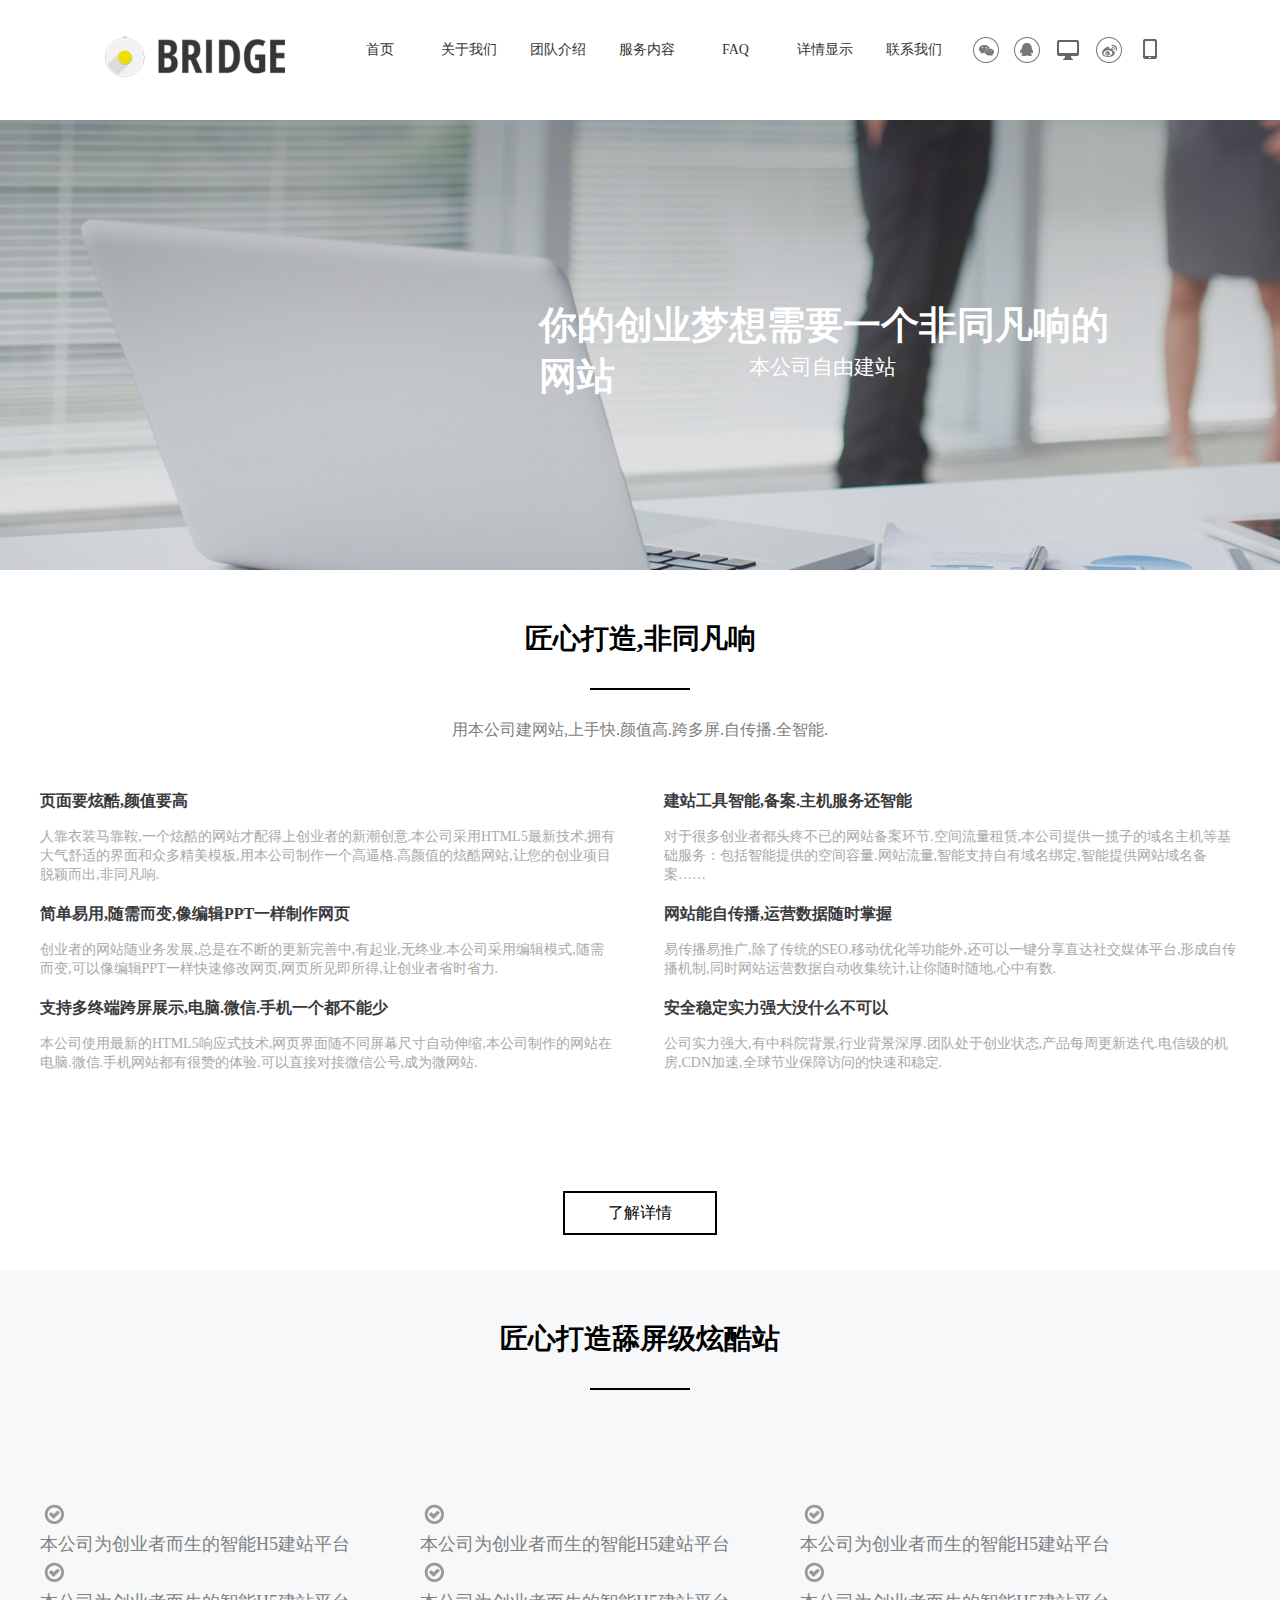
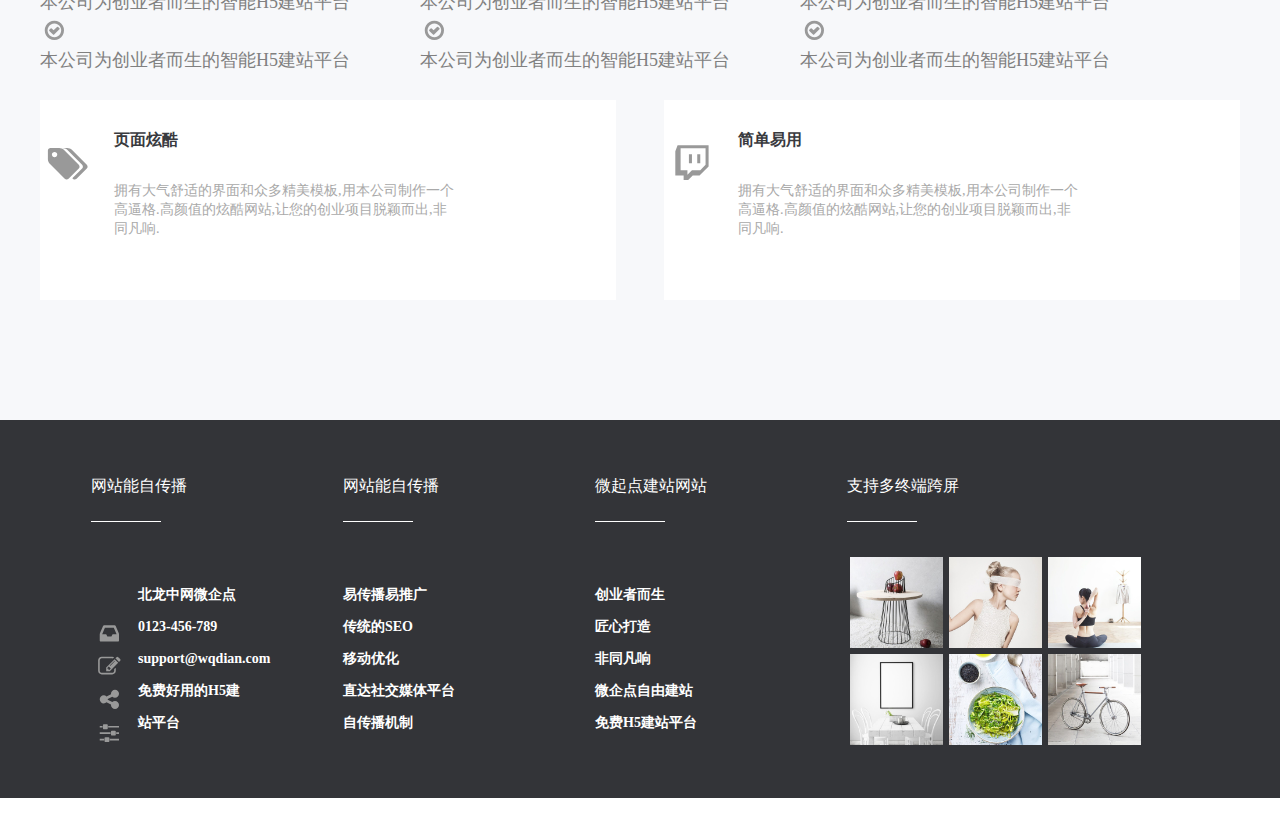
<file: FAQ.html>
<!DOCTYPE html>
<html>
<head lang="en">
    <meta charset="UTF-8">
    <title>FAQ</title>
    <link rel="stylesheet" href="css/FAQ.css"/>
    <link rel="stylesheet" href="css/reset.css"/>
    <link rel="stylesheet" href="css/animate.css"/>
    <script src="js/jquery.min.js"></script>
</head>
<body>
<header id="header"></header>
<main>
    <div class="banner">
        <p style="font-size: 38px;">你的创业梦想需要一个非同凡响的网站</p>
        <span style="color:#FFFFFF;">本公司自由建站</span>
    </div>
    <div class="box_1">
        <span style="width: 1200px;font-size: 28px;text-align: center;margin: 50px auto;display: block;font-weight: bold;" class="ss pp">匠心打造,非同凡响</span>
        <div style="width: 100px;height: 2px;background:#000;margin:-20px auto"></div>
        <span style="color:#808080;margin: 50px auto;display: block;width: 1200px;text-align: center" class="pp">用本公司建网站,上手快.颜值高.跨多屏.自传播.全智能.</span>
        <div class="cont">
            <div class="left fl">
                <div class="div">
                    <strong><span style="color:#393a3e;display: block">页面要炫酷,颜值要高</span></strong>
                    <span style="color:#A9A9A9; display: block;width: 100%;margin-top: 15px;"><span style="font-size: 14px;">人靠衣装马靠鞍,一个炫酷的网站才配得上创业者的新潮创意.本公司采用HTML5最新技术,拥有大气舒适的界面和众多精美模板,用本公司制作一个高逼格.高颜值的炫酷网站,让您的创业项目脱颖而出,非同凡响.</span></span>
                </div>
                <div class="div">
                    <strong><span style="color:#393a3e;display: block">简单易用,随需而变,像编辑PPT一样制作网页</span></strong>
                    <span style="color:#A9A9A9; display: block;width: 100%;margin-top: 15px;"><span style="font-size: 14px;">创业者的网站随业务发展,总是在不断的更新完善中,有起业,无终业.本公司采用编辑模式,随需而变,可以像编辑PPT一样快速修改网页,网页所见即所得,让创业者省时省力.</span></span>
                </div>
                <div class="div">
                    <strong><span style="color:#393a3e;display: block">支持多终端跨屏展示,电脑.微信.手机一个都不能少</span></strong>
                    <span style="color:#A9A9A9; display: block;width: 100%;margin-top: 15px;"><span style="font-size: 14px;">本公司使用最新的HTML5响应式技术,网页界面随不同屏幕尺寸自动伸缩,本公司制作的网站在电脑.微信.手机网站都有很赞的体验.可以直接对接微信公号,成为微网站.</span></span>
                </div>
            </div>
            <div class="right fr">
                <div class="div">
                    <strong><span style="color:#393a3e;display: block">建站工具智能,备案.主机服务还智能</span></strong>
                    <span style="color:#A9A9A9; display: block;width: 100%;margin-top: 15px;"><span style="font-size: 14px;">对于很多创业者都头疼不已的网站备案环节.空间流量租赁,本公司提供一揽子的域名主机等基础服务：包括智能提供的空间容量.网站流量,智能支持自有域名绑定,智能提供网站域名备案……</span></span>
                </div>
                <div class="div">
                    <strong><span style="color:#393a3e;display: block">网站能自传播,运营数据随时掌握</span></strong>
                    <span style="color:#A9A9A9; display: block;width: 100%;margin-top: 15px;"><span style="font-size: 14px;">易传播易推广,除了传统的SEO.移动优化等功能外,还可以一键分享直达社交媒体平台,形成自传播机制,同时网站运营数据自动收集统计,让你随时随地,心中有数.</span></span>
                </div>
                <div class="div">
                    <strong><span style="color:#393a3e;display: block">安全稳定实力强大没什么不可以</span></strong>
                    <span style="color:#A9A9A9; display: block;width: 100%;margin-top: 15px;"><span style="font-size: 14px;">公司实力强大,有中科院背景,行业背景深厚.团队处于创业状态,产品每周更新迭代.电信级的机房,CDN加速,全球节业保障访问的快速和稳定.</span></span>
                </div>
            </div>
        </div>
        <div style="width: 150px;height: 40px;border: 2px solid #000;text-align: center;line-height: 40px;margin: 0 auto">了解详情</div>
    </div>
    <div class="box_2">
        <div class="inner">
            <span style="width: 1200px;font-size: 28px;text-align: center;margin: 50px auto;display: block;font-weight: bold;" class="ss pp">匠心打造舔屏级炫酷站</span>
            <div style="width: 100px;height: 2px;background:#000;margin:-20px auto"></div>
            <div class="conte">
                <div class="divf fl">
                    <div class="lie">
                        <svg class="icon fl" viewBox="-250 -250 2392 2392" xmlns="http://www.w3.org/2000/svg"><path fill="#999" d="M1299 813l-422 422q-19 19-45 19t-45-19l-294-294q-19-19-19-45t19-45l102-102q19-19 45-19t45 19l147 147 275-275q19-19 45-19t45 19l102 102q19 19 19 45t-19 45zm141 83q0-148-73-273t-198-198-273-73-273 73-198 198-73 273 73 273 198 198 273 73 273-73 198-198 73-273zm224 0q0 209-103 385.5t-279.5 279.5-385.5 103-385.5-103-279.5-279.5-103-385.5 103-385.5 279.5-279.5 385.5-103 385.5 103 279.5 279.5 103 385.5z"></path></svg>
                        <span class="fl" style="color:#808080;font-size: 18px;line-height: 28px;">本公司为创业者而生的智能H5建站平台</span>
                    </div>
                    <div class="lie">
                        <svg class="icon fl" viewBox="-250 -250 2392 2392" xmlns="http://www.w3.org/2000/svg"><path fill="#999" d="M1299 813l-422 422q-19 19-45 19t-45-19l-294-294q-19-19-19-45t19-45l102-102q19-19 45-19t45 19l147 147 275-275q19-19 45-19t45 19l102 102q19 19 19 45t-19 45zm141 83q0-148-73-273t-198-198-273-73-273 73-198 198-73 273 73 273 198 198 273 73 273-73 198-198 73-273zm224 0q0 209-103 385.5t-279.5 279.5-385.5 103-385.5-103-279.5-279.5-103-385.5 103-385.5 279.5-279.5 385.5-103 385.5 103 279.5 279.5 103 385.5z"></path></svg>
                        <span class="fl" style="color:#808080;font-size: 18px;line-height: 28px;">本公司为创业者而生的智能H5建站平台</span>
                    </div>
                    <div class="lie">
                        <svg class="icon fl" viewBox="-250 -250 2392 2392" xmlns="http://www.w3.org/2000/svg"><path fill="#999" d="M1299 813l-422 422q-19 19-45 19t-45-19l-294-294q-19-19-19-45t19-45l102-102q19-19 45-19t45 19l147 147 275-275q19-19 45-19t45 19l102 102q19 19 19 45t-19 45zm141 83q0-148-73-273t-198-198-273-73-273 73-198 198-73 273 73 273 198 198 273 73 273-73 198-198 73-273zm224 0q0 209-103 385.5t-279.5 279.5-385.5 103-385.5-103-279.5-279.5-103-385.5 103-385.5 279.5-279.5 385.5-103 385.5 103 279.5 279.5 103 385.5z"></path></svg>
                        <span class="fl" style="color:#808080;font-size: 18px;line-height: 28px;">本公司为创业者而生的智能H5建站平台</span>
                    </div>
                </div>
                <div class="divf fl">
                    <div class="lie">
                        <svg class="icon fl" viewBox="-250 -250 2392 2392" xmlns="http://www.w3.org/2000/svg"><path fill="#999" d="M1299 813l-422 422q-19 19-45 19t-45-19l-294-294q-19-19-19-45t19-45l102-102q19-19 45-19t45 19l147 147 275-275q19-19 45-19t45 19l102 102q19 19 19 45t-19 45zm141 83q0-148-73-273t-198-198-273-73-273 73-198 198-73 273 73 273 198 198 273 73 273-73 198-198 73-273zm224 0q0 209-103 385.5t-279.5 279.5-385.5 103-385.5-103-279.5-279.5-103-385.5 103-385.5 279.5-279.5 385.5-103 385.5 103 279.5 279.5 103 385.5z"></path></svg>
                        <span class="fl" style="color:#808080;font-size: 18px;line-height: 28px;">本公司为创业者而生的智能H5建站平台</span>
                    </div>
                    <div class="lie">
                        <svg class="icon fl" viewBox="-250 -250 2392 2392" xmlns="http://www.w3.org/2000/svg"><path fill="#999" d="M1299 813l-422 422q-19 19-45 19t-45-19l-294-294q-19-19-19-45t19-45l102-102q19-19 45-19t45 19l147 147 275-275q19-19 45-19t45 19l102 102q19 19 19 45t-19 45zm141 83q0-148-73-273t-198-198-273-73-273 73-198 198-73 273 73 273 198 198 273 73 273-73 198-198 73-273zm224 0q0 209-103 385.5t-279.5 279.5-385.5 103-385.5-103-279.5-279.5-103-385.5 103-385.5 279.5-279.5 385.5-103 385.5 103 279.5 279.5 103 385.5z"></path></svg>
                        <span class="fl" style="color:#808080;font-size: 18px;line-height: 28px;">本公司为创业者而生的智能H5建站平台</span>
                    </div>
                    <div class="lie">
                        <svg class="icon fl" viewBox="-250 -250 2392 2392" xmlns="http://www.w3.org/2000/svg"><path fill="#999" d="M1299 813l-422 422q-19 19-45 19t-45-19l-294-294q-19-19-19-45t19-45l102-102q19-19 45-19t45 19l147 147 275-275q19-19 45-19t45 19l102 102q19 19 19 45t-19 45zm141 83q0-148-73-273t-198-198-273-73-273 73-198 198-73 273 73 273 198 198 273 73 273-73 198-198 73-273zm224 0q0 209-103 385.5t-279.5 279.5-385.5 103-385.5-103-279.5-279.5-103-385.5 103-385.5 279.5-279.5 385.5-103 385.5 103 279.5 279.5 103 385.5z"></path></svg>
                        <span class="fl" style="color:#808080;font-size: 18px;line-height: 28px;">本公司为创业者而生的智能H5建站平台</span>
                    </div>
                </div>
                <div class="divf fl">
                    <div class="lie">
                        <svg class="icon fl" viewBox="-250 -250 2392 2392" xmlns="http://www.w3.org/2000/svg"><path fill="#999" d="M1299 813l-422 422q-19 19-45 19t-45-19l-294-294q-19-19-19-45t19-45l102-102q19-19 45-19t45 19l147 147 275-275q19-19 45-19t45 19l102 102q19 19 19 45t-19 45zm141 83q0-148-73-273t-198-198-273-73-273 73-198 198-73 273 73 273 198 198 273 73 273-73 198-198 73-273zm224 0q0 209-103 385.5t-279.5 279.5-385.5 103-385.5-103-279.5-279.5-103-385.5 103-385.5 279.5-279.5 385.5-103 385.5 103 279.5 279.5 103 385.5z"></path></svg>
                        <span class="fl" style="color:#808080;font-size: 18px;line-height: 28px;">本公司为创业者而生的智能H5建站平台</span>
                    </div>
                    <div class="lie">
                        <svg class="icon fl" viewBox="-250 -250 2392 2392" xmlns="http://www.w3.org/2000/svg"><path fill="#999" d="M1299 813l-422 422q-19 19-45 19t-45-19l-294-294q-19-19-19-45t19-45l102-102q19-19 45-19t45 19l147 147 275-275q19-19 45-19t45 19l102 102q19 19 19 45t-19 45zm141 83q0-148-73-273t-198-198-273-73-273 73-198 198-73 273 73 273 198 198 273 73 273-73 198-198 73-273zm224 0q0 209-103 385.5t-279.5 279.5-385.5 103-385.5-103-279.5-279.5-103-385.5 103-385.5 279.5-279.5 385.5-103 385.5 103 279.5 279.5 103 385.5z"></path></svg>
                        <span class="fl" style="color:#808080;font-size: 18px;line-height: 28px;">本公司为创业者而生的智能H5建站平台</span>
                    </div>
                    <div class="lie">
                        <svg class="icon fl" viewBox="-250 -250 2392 2392" xmlns="http://www.w3.org/2000/svg"><path fill="#999" d="M1299 813l-422 422q-19 19-45 19t-45-19l-294-294q-19-19-19-45t19-45l102-102q19-19 45-19t45 19l147 147 275-275q19-19 45-19t45 19l102 102q19 19 19 45t-19 45zm141 83q0-148-73-273t-198-198-273-73-273 73-198 198-73 273 73 273 198 198 273 73 273-73 198-198 73-273zm224 0q0 209-103 385.5t-279.5 279.5-385.5 103-385.5-103-279.5-279.5-103-385.5 103-385.5 279.5-279.5 385.5-103 385.5 103 279.5 279.5 103 385.5z"></path></svg>
                        <span class="fl" style="color:#808080;font-size: 18px;line-height: 28px;">本公司为创业者而生的智能H5建站平台</span>
                    </div>
                </div>
                <div class="kuang">
                    <div class="left fl">
                        <div class="zuo fl">
                            <svg class="con" viewBox="-250 -250 2392 2392" xmlns="http://www.w3.org/2000/svg"><path fill="#999" d="M384 448q0-53-37.5-90.5t-90.5-37.5-90.5 37.5-37.5 90.5 37.5 90.5 90.5 37.5 90.5-37.5 37.5-90.5zm1067 576q0 53-37 90l-491 492q-39 37-91 37-53 0-90-37l-715-716q-38-37-64.5-101t-26.5-117v-416q0-52 38-90t90-38h416q53 0 117 26.5t102 64.5l715 714q37 39 37 91zm384 0q0 53-37 90l-491 492q-39 37-91 37-36 0-59-14t-53-45l470-470q37-37 37-90 0-52-37-91l-715-714q-38-38-102-64.5t-117-26.5h224q53 0 117 26.5t102 64.5l715 714q37 39 37 91z"></path></svg>
                        </div>
                        <div class="you fl">
                            <strong style="display: block;margin-bottom: 30px"><span style="color:#393a3e;">页面炫酷</span></strong>
                            <span style="color:#A9A9A9;"><span style="font-size: 14px;">拥有大气舒适的界面和众多精美模板,用本公司制作一个高逼格.高颜值的炫酷网站,让您的创业项目脱颖而出,非同凡响.</span></span>
                        </div>
                    </div>
                    <div class="right fr">
                        <div class="zuo fl">
                            <svg class="con" viewBox="-250 -250 2392 2392" xmlns="http://www.w3.org/2000/svg"><path fill="#999" d="M896 434v434h-145v-434h145zm398 0v434h-145v-434h145zm0 760l253-254v-795h-1194v1049h326v217l217-217h398zm398-1194v1013l-434 434h-326l-217 217h-217v-217h-398v-1158l109-289h1483z"></path></svg>
                        </div>
                        <div class="you fl">
                            <strong style="display: block;margin-bottom: 30px"><span style="color:#393a3e;">简单易用</span></strong>
                            <span style="color:#A9A9A9;"><span style="font-size: 14px;">拥有大气舒适的界面和众多精美模板,用本公司制作一个高逼格.高颜值的炫酷网站,让您的创业项目脱颖而出,非同凡响.</span></span>
                        </div>
                    </div>
                </div>
            </div>
        </div>

    </div>
</main>
<footer id="footer"></footer>
<script>
    $(function () {
        $("#header").load("head.html");
        $("#footer").load("footer.html");
    })
    $(window).on("scroll", function () {
        var b = $(window).scrollTop();
        console.log(b);
        if(b>500){
            $(".div strong span").addClass("pp2");
            $(".div span span").addClass("pp6");
        }
        if(b>560){
            $(".lie span").addClass("pp");
            $(".lie svg").addClass("pp6");
        }
        if(b>1000){
            $(".you strong span").addClass("pp3");
            $(".you span").addClass("pp6");
        }
        if(b>1200){
            $("footer .inner ul li p ").addClass("pp1");
        }
        if(b>1450){
            $("footer span").addClass("pp2");
        }
       })
</script>
</body>
</html>
</file>
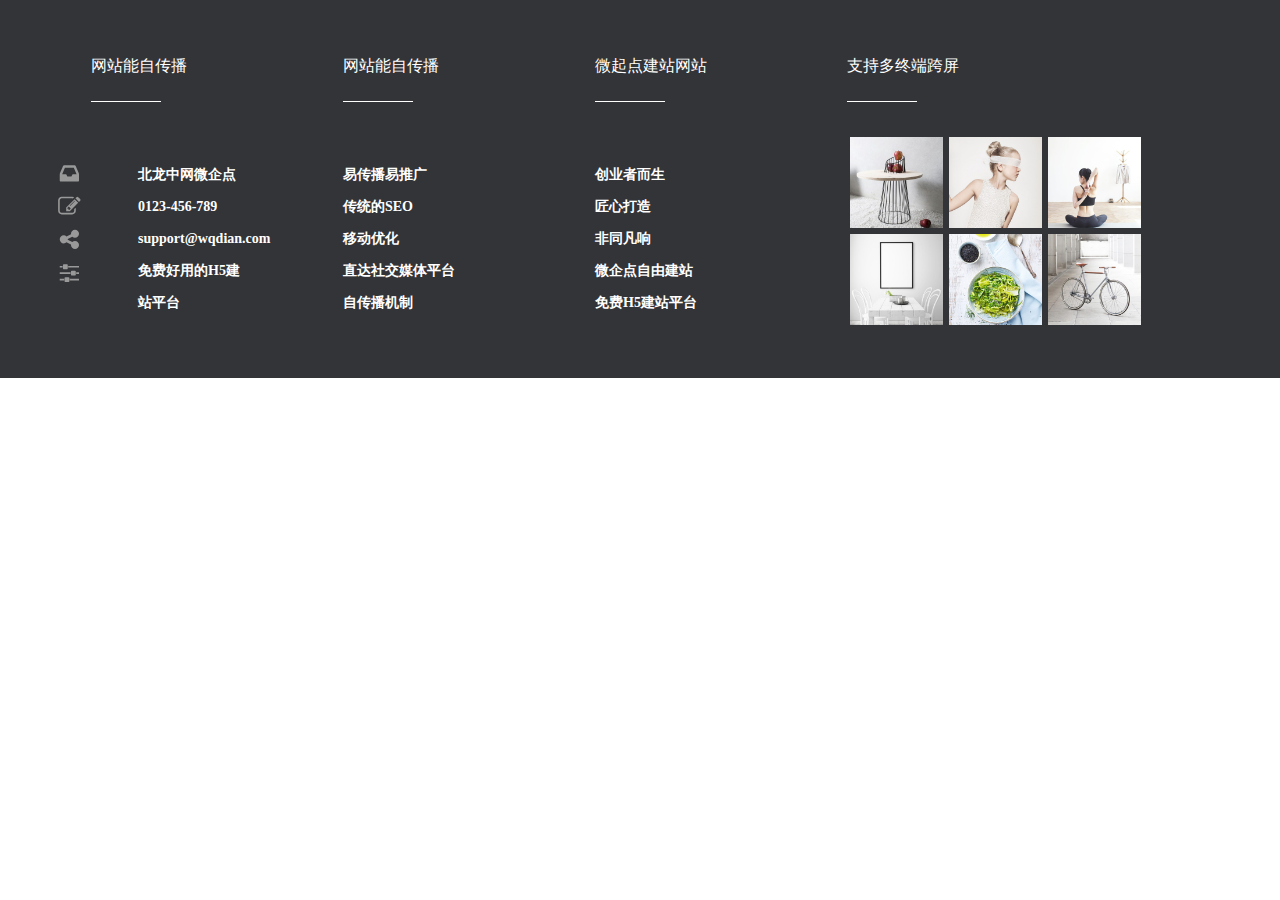
<file: footer.html>
<!DOCTYPE html>
<html>
<head lang="en">
    <meta charset="UTF-8">
    <title>footer</title>
    <link rel="stylesheet" href="css/animate.css"/>
    <link rel="stylesheet" href="css/reset.css"/>
    <link rel="stylesheet" href="css/footer.css"/>
</head>
<body>
<footer id="footer">
    <div class="inner">
        <ul>
            <li class="li">
                <p style="color: white;line-height: 30px;">网站能自传播</p>
                <div style="width: 70px;height: 1px;background:white;margin-top: 20px;"></div>
                <div style="    width: 150px;height: 200px;margin-top: 57px;">
                    <div class="zuo fl">
                        <svg class="wqd-svgicon" viewBox="-250 -250 2392 2392" ><path fill="#999" d="M1151 960h316q-1-3-2.5-8t-2.5-8l-212-496h-708l-212 496q-1 2-2.5 8t-2.5 8h316l95 192h320zm513 30v482q0 26-19 45t-45 19h-1408q-26 0-45-19t-19-45v-482q0-62 25-123l238-552q10-25 36.5-42t52.5-17h832q26 0 52.5 17t36.5 42l238 552q25 61 25 123z"></path></svg>
                        <svg class="wqd-svgicon" viewBox="-250 -250 2392 2392" ><path fill="#999" d="M888 1184l116-116-152-152-116 116v56h96v96h56zm440-720q-16-16-33 1l-350 350q-17 17-1 33t33-1l350-350q17-17 1-33zm80 594v190q0 119-84.5 203.5t-203.5 84.5h-832q-119 0-203.5-84.5t-84.5-203.5v-832q0-119 84.5-203.5t203.5-84.5h832q63 0 117 25 15 7 18 23 3 17-9 29l-49 49q-14 14-32 8-23-6-45-6h-832q-66 0-113 47t-47 113v832q0 66 47 113t113 47h832q66 0 113-47t47-113v-126q0-13 9-22l64-64q15-15 35-7t20 29zm-96-738l288 288-672 672h-288v-288zm444 132l-92 92-288-288 92-92q28-28 68-28t68 28l152 152q28 28 28 68t-28 68z"></path></svg>
                        <svg class="wqd-svgicon" viewBox="-250 -250 2392 2392" ><path fill="#999" d="M1344 1024q133 0 226.5 93.5t93.5 226.5-93.5 226.5-226.5 93.5-226.5-93.5-93.5-226.5q0-12 2-34l-360-180q-92 86-218 86-133 0-226.5-93.5t-93.5-226.5 93.5-226.5 226.5-93.5q126 0 218 86l360-180q-2-22-2-34 0-133 93.5-226.5t226.5-93.5 226.5 93.5 93.5 226.5-93.5 226.5-226.5 93.5q-126 0-218-86l-360 180q2 22 2 34t-2 34l360 180q92-86 218-86z"></path></svg>
                        <svg class="wqd-svgicon" viewBox="-250 -250 2392 2392" ><path fill="#999" d="M480 1408v128h-352v-128h352zm352-128q26 0 45 19t19 45v256q0 26-19 45t-45 19h-256q-26 0-45-19t-19-45v-256q0-26 19-45t45-19h256zm160-384v128h-864v-128h864zm-640-512v128h-224v-128h224zm1312 1024v128h-736v-128h736zm-960-1152q26 0 45 19t19 45v256q0 26-19 45t-45 19h-256q-26 0-45-19t-19-45v-256q0-26 19-45t45-19h256zm640 512q26 0 45 19t19 45v256q0 26-19 45t-45 19h-256q-26 0-45-19t-19-45v-256q0-26 19-45t45-19h256zm320 128v128h-224v-128h224zm0-512v128h-864v-128h864z"></path></svg>
                    </div>
                    <span  style="color: rgb(255, 255, 255);font-size: 14px;float: right;display: inline-block;width: 103px;height: 200px;line-height: 32px;font-weight: bold">北龙中网微企点<br>0123-456-789<br>support@wqdian.com<br>免费好用的H5建站平台</span>
                </div>
            </li>
            <li class="li">
                <p style="color: white;line-height: 30px;">网站能自传播</p>
                <div style="width: 70px;height: 1px;background:white;margin-top: 20px;"></div>
                <div style="    width: 150px;height: 200px;margin-top: 57px;">
                    <span style="color: rgb(255, 255, 255);font-size: 14px;float: right;display: inline-block;width:150px;height: 200px;line-height: 32px;font-weight: bold">易传播易推广<br>传统的SEO<br>移动优化<br>直达社交媒体平台<br>自传播机制</span>
                </div>
            </li>
            <li class="li">
                <p style="color: white;line-height: 30px;">微起点建站网站</p>
                <div style="width: 70px;height: 1px;background:white;margin-top: 20px;"></div>
                <div style="    width: 150px;height: 200px;margin-top: 57px;">
                    <span style="color: rgb(255, 255, 255);font-size: 14px;float: right;display: inline-block;width:150px;height: 200px;line-height: 32px;font-weight: bold">创业者而生<br>匠心打造<br>非同凡响<br>微企点自由建站<br>免费H5建站平台</span>
                </div>
            </li>
            <li class="li">
                <p style="color: white;line-height: 30px;">支持多终端跨屏</p>
                <div style="width: 70px;height: 1px;background:white;margin-top: 20px;"></div>
                <ul class="uu" style="width:300px;margin: 32px 0">
                    <li style="width: 93px;height: 91px;float: left;overflow: hidden;">
                        <img style="width: 100%;" src="img/yq0KZVaDsmKAAwlRAAE37xyoQOs603.jpg" alt=""/>
                    </li>
                    <li style="width: 93px;height: 91px;float: left;overflow: hidden;">
                        <img style="width: 100%;" src="img/yq0KZFaDsm-AWq-AAADlVgNaWig030.jpg" alt=""/>
                    </li>
                    <li style="width: 93px;height: 91px;float: left;overflow: hidden;">
                        <img style="width: 100%;" src="img/yq0KZVaDsmCAWNnBAACK4hjYEzk397.jpg" alt=""/>
                    </li>
                    <li style="width: 93px;height: 91px;float: left;overflow: hidden;">
                        <img style="width: 100%;" src="img/yq0KZVaDsmWATSVWAABzpvw4IXw446.jpg" alt=""/>
                    </li>
                    <li style="width: 93px;height: 91px;float: left;overflow: hidden;">
                        <img style="width: 100%;" src="img/yq0KZFaDsnKALqLlAAGU4a7MNw0726.jpg" alt=""/>
                    </li>
                    <li style="width: 93px;height: 91px;float: left;overflow: hidden;">
                        <img style="width: 100%;" src="img/yq0KZFaDsneAeUT9AAEF9KMTs_s038.jpg" alt=""/>
                    </li>
                </ul>
            </li>
        </ul>
    </div>
</footer>
</body>
</html>
</file>
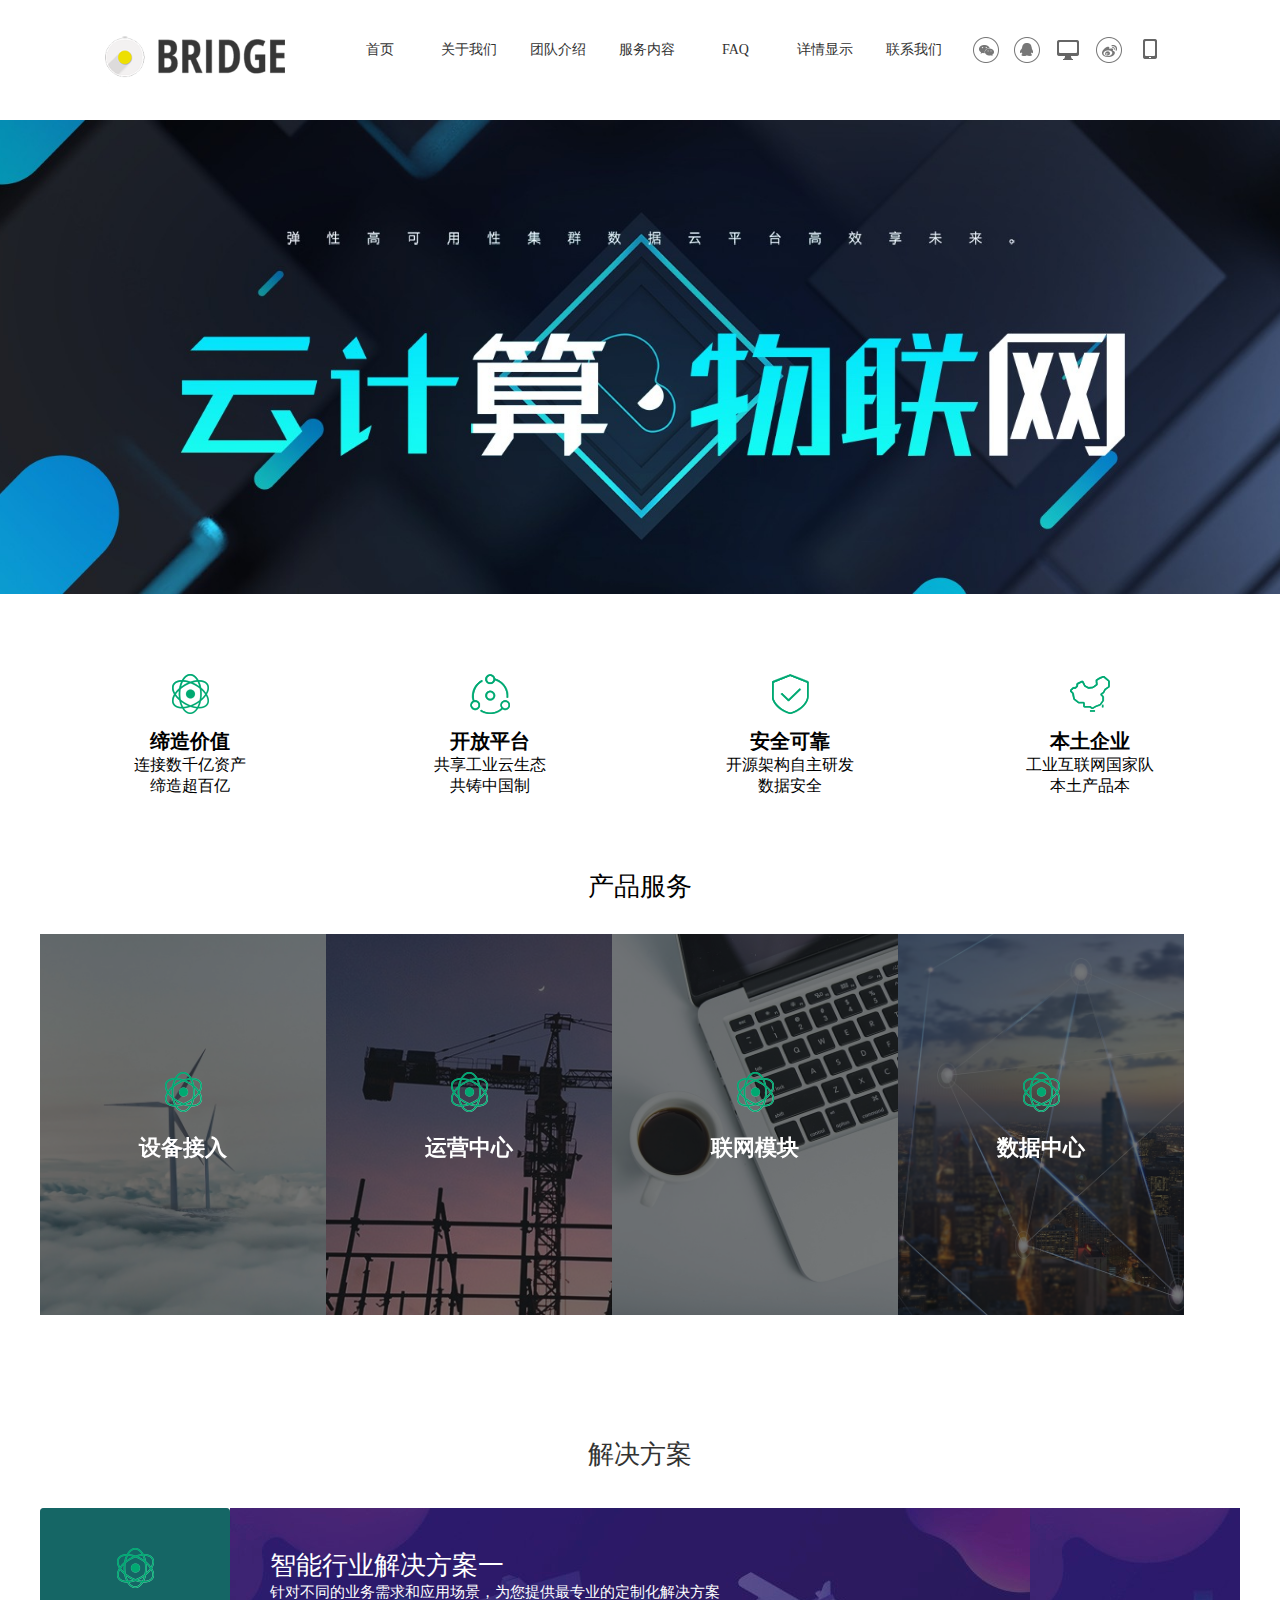
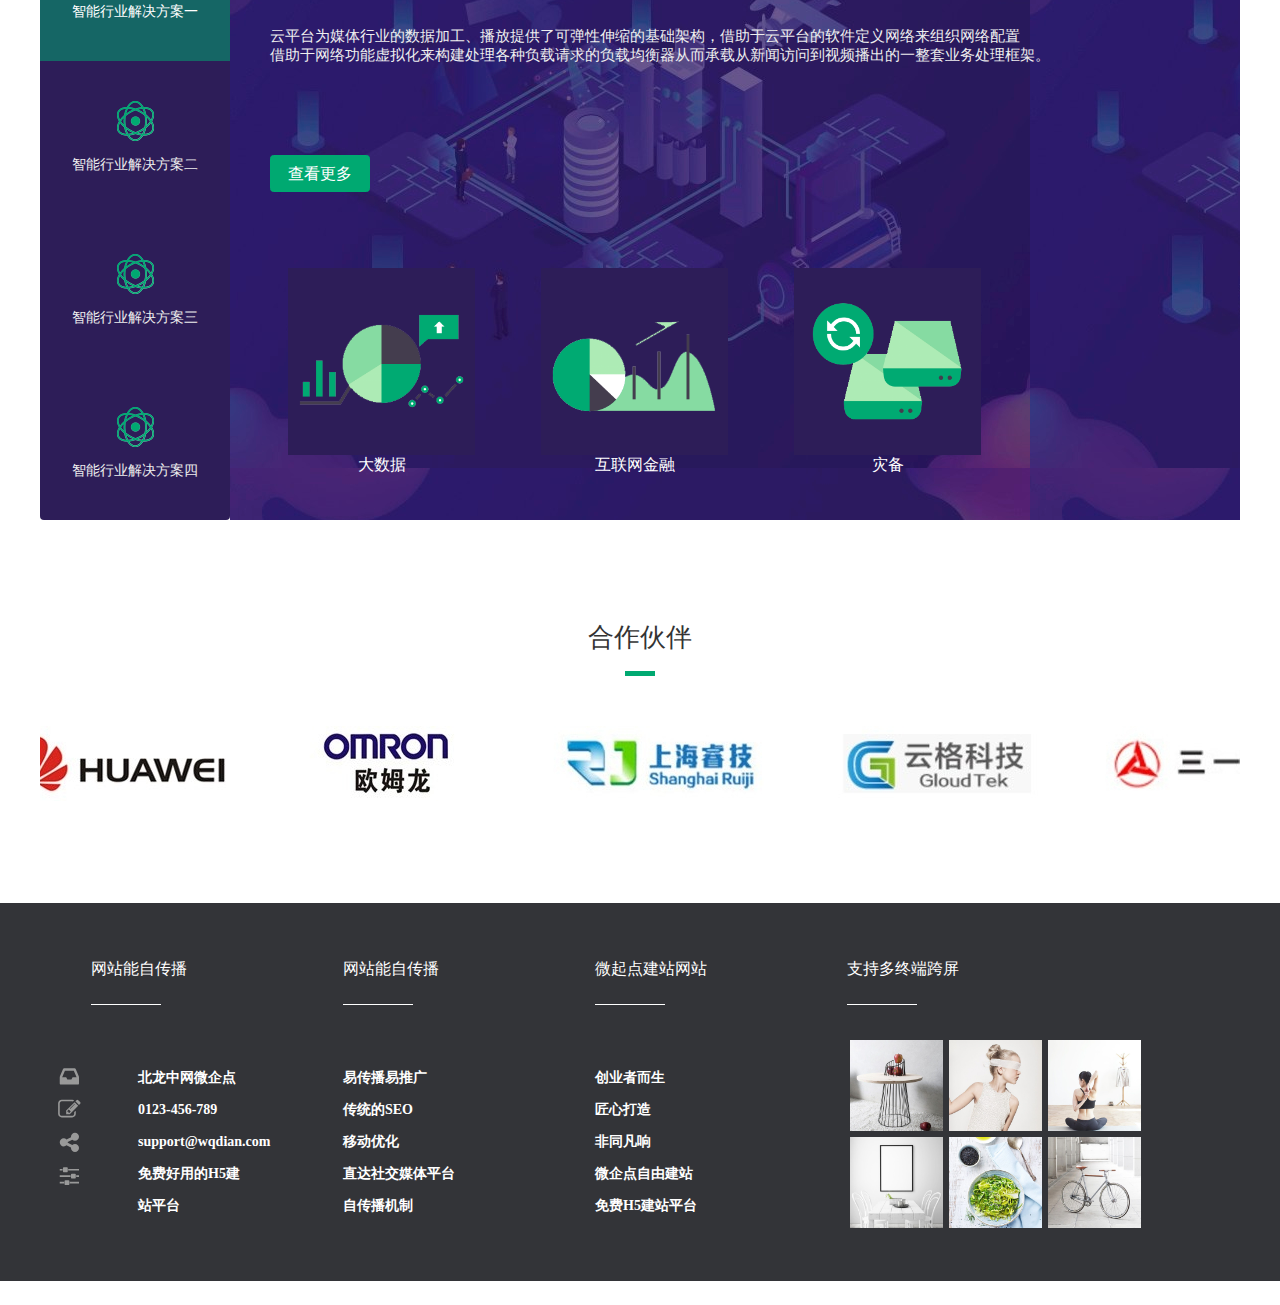
<file: fwfa.html>
<!DOCTYPE html>
<html>
<head lang="en">
    <meta charset="UTF-8">
    <title>服务与方案</title>
    <link rel="stylesheet" href="css/animate.css"/>
    <link rel="stylesheet" href="css/reset.css"/>
    <link rel="stylesheet" href="css/fufa.css"/>
    <script src="js/jquery.min.js"></script>
</head>
<body>
    <div class="box">
        <header id="header"></header>
        <main>
            <div class="tp-bgimg" style="background-color: rgba(0, 0, 0, 0); background-repeat: no-repeat; background-size: cover; background-position: center center; width: 100%; height: 474px; opacity: 1; visibility: inherit; z-index: 20;background-image: url('img/1535101356.jpg')"></div>
            <div class="service_list_met_16_1 met-index-body text-xs-center     bgcolor     display" m-id="47">
                <div class="container">
                    <h2 class="m-t-0 font-weight-300 animation-slide-top appear-no-repeat" data-plugin="appear" data-animate="slide-top" data-repeat="false"><div></div></h2>
                    <p class="desc m-b-0 font-weight-300 animation-fade appear-no-repeat" data-plugin="appear" data-animate="fade" data-repeat="false"></p><div></div><p></p>
                    <ul class="
			    			blocks-xs-2					 	blocks-md-2 blocks-lg-4 blocks-xxl-4 index-service-list">
                        <li class="animation-slide-bottom50 appear-no-repeat" data-plugin="appear" data-animate="slide-bottom50" data-repeat="false">
                            <img alt="缔造价值" data-lazyload="true" src="img/1535189508.png" class="" style="display: inline;">
                            <h3 class="m-t-20 m-b-5 font-weight-300">缔造价值</h3>
                            <p class="m-b-0 font-weight-300">连接数千亿资产 <br>
                                缔造超百亿</p>
                        </li>
                        <li class="animation-slide-bottom50 appear-no-repeat" data-plugin="appear" data-animate="slide-bottom50" data-repeat="false">
                            <img alt="开放平台" data-lazyload="true" src="img/1535189225.png" class="" style="display: inline;">
                            <h3 class="m-t-20 m-b-5 font-weight-300">开放平台</h3>
                            <p class="m-b-0 font-weight-300">共享工业云生态 <br>
                                共铸中国制</p>
                        </li>
                        <li class="animation-slide-bottom50 appear-no-repeat" data-plugin="appear" data-animate="slide-bottom50" data-repeat="false">
                            <img alt="安全可靠" data-lazyload="true" src="img/1535190029.png" class="" style="display: inline;">
                            <h3 class="m-t-20 m-b-5 font-weight-300">安全可靠</h3>
                            <p class="m-b-0 font-weight-300">开源架构自主研发 <br>
                                数据安全</p>
                        </li>
                        <li class="animation-slide-bottom50 appear-no-repeat" data-plugin="appear" data-animate="slide-bottom50" data-repeat="false">
                            <img alt="本土企业" data-lazyload="true" src="img/1535189806.png" class="" style="display: inline;">
                            <h3 class="m-t-20 m-b-5 font-weight-300">本土企业</h3>
                            <p class="m-b-0 font-weight-300">工业互联网国家队<br>
                                本土产品本</p>
                        </li>
                    </ul>
                </div>
            </div>
            <section class="service_list_met_28_16 text-xs-center" >
                <div class="container">
                    <div class="head">
                        <h2 class="m-t-0 font-weight-300 title" style="visibility: inherit; opacity: 1; transform: matrix(1, 0, 0, 1, 0, 0);"><p style="font-size:26px; font-weight:500;">产品服务</p></h2>
                    </div>
                    <ul class="service-list m-t-30 slick-initialized slick-slider" data-resize="4|4|2|1">
                        <div class="slick-list draggable">
                            <div class="slick-track" role="listbox" style="opacity: 1; width: 1144px; transform: translate3d(0px, 0px, 0px);">
                        <li class="item slick-slide slick-current slick-active" style="width: 286px; visibility: inherit; opacity: 1; transform: matrix(1, 0, 0, 1, 0, 0);" data-slick-index="0" aria-hidden="false" tabindex="-1" role="option" aria-describedby="slick-slide00">
                            <a href="https://show.metinfo.cn/m/mui271/328/product/product.php?class2=10" title="设备接入" class="abox" tabindex="0">
                                <img src="img/1535106232.jpg" alt="设备接入">
                                <div class="mask">
                                    <div class="bg other-bg"></div>
                                    <div class="content">
                                        <div class="item-img-panel">
                                        </div>
                                        <p class="line-panel">
                                            <img src="img/1535189508.png" alt=""/>
                                        </p>
                                        <h3 class="item-title">设备接入</h3>
                                        <p class="item-desc">
                                            1天完成样机，15天实现量产，全标准化的APP/云服务/Wi-Fi模块/控制板上                                </p>
                                        <span class="item-link">查看更多</span>
                                    </div>
                                </div>
                            </a>
                        </li>
                        <li class="item slick-slide slick-active" style="width: 286px; visibility: inherit; opacity: 1; transform: matrix(1, 0, 0, 1, 0, 0);" data-slick-index="1" aria-hidden="false" tabindex="-1" role="option" aria-describedby="slick-slide01">
                            <a href="https://show.metinfo.cn/m/mui271/328/product/product.php?class2=12" title="运营中心" class="abox" tabindex="0">
                                <img src="img/1535195548.jpg" alt="运营中心">
                                <div class="mask">
                                    <div class="bg other-bg"></div>
                                    <div class="content">
                                        <div class="item-img-panel">
                                        </div>
                                        <p class="line-panel">
                                            <img src="img/1535189508.png" alt=""/>
                                        </p>
                                        <h3 class="item-title">运营中心</h3>
                                        <p class="item-desc">
                                            为企业提供互联网时代的用户运营中心，为您和您的用户建立沟通渠道，及时获得用户反馈                                </p>
                                        <span class="item-link">查看更多</span>
                                    </div>
                                </div>
                            </a>
                        </li>
                        <li class="item slick-slide slick-active" style="width: 286px; visibility: inherit; opacity: 1; transform: matrix(1, 0, 0, 1, 0, 0);" data-slick-index="2" aria-hidden="false" tabindex="-1" role="option" aria-describedby="slick-slide02">
                            <a href="https://show.metinfo.cn/m/mui271/328/product/product.php?class2=11" title="联网模块" class="abox" tabindex="0">
                                <img src="img/1535106617.jpg" alt="联网模块">
                                <div class="mask">
                                    <div class="bg other-bg"></div>
                                    <div class="content">
                                        <div class="item-img-panel">
                                        </div>
                                        <p class="line-panel">
                                            <img src="img/1535189508.png" alt=""/>
                                        </p>
                                        <h3 class="item-title">联网模块</h3>
                                        <p class="item-desc">
                                            联网模块是实现产品智能化的第一步，我们的标准模块全球通用，采购简单易行，模块标准                                </p>
                                        <span class="item-link">查看更多</span>
                                    </div>
                                </div>
                            </a>
                        </li>
                        <li class="item slick-slide slick-active" style="width: 286px; visibility: inherit; opacity: 1; transform: matrix(1, 0, 0, 1, 0, 0);" data-slick-index="3" aria-hidden="false" tabindex="-1" role="option" aria-describedby="slick-slide03">
                            <a href="https://show.metinfo.cn/m/mui271/328/product/product.php?class2=13" title="数据中心" class="abox" tabindex="0">
                                <img src="img/1535169146.jpg" alt="数据中心">
                                <div class="mask">
                                    <div class="bg other-bg"></div>
                                    <div class="content">
                                        <div class="item-img-panel">
                                        </div>
                                        <p class="line-panel">
                                            <img src="img/1535189508.png" alt=""/>
                                        </p>
                                        <h3 class="item-title">数据中心</h3>
                                        <p class="item-desc">
                                            设备的新增、活跃、地区分布等各种数据，实时查看，各种设备运行数据尽在掌握，轻松进                                </p>
                                        <span class="item-link">查看更多</span>
                                    </div>
                                </div>
                            </a>
                        </li>
                </div>
    </div>
                </ul>
                </div>
            </section>
            <section class="service_list_met_28_17     bgcolor">
                <div class="container">
                    <div class="head animation-slide-bottom appear-no-repeat" data-plugin="appear" data-animate="slide-bottom" data-repeat="false">
                        <h3><p style="font-size:26px; font-weight:500;">解决方案</p></h3>
                    </div>
                    <div class="service-list">
                        <ul class="server-tab severs-top col-lg-2 col-md-2 col-xs-2 animation-slide-left appear-no-repeat" data-plugin="appear" data-animate="slide-left" data-repeat="false">
                            <li class="nav-item  cur">
                                <p><img src="img/1535189508.png" alt=""/></p>
                                <span>智能行业解决方案一</span>
                            </li>
                            <li class="nav-item">
                                <p><img src="img/1535189508.png" alt=""/></p>
                                <span>智能行业解决方案二</span>
                            </li>
                            <li class="nav-item">
                                <p><img src="img/1535189508.png" alt=""/></p>
                                <span>智能行业解决方案三</span>
                            </li>
                            <li class="nav-item">
                                <p><img src="img/1535189508.png" alt=""/></p>
                                <span>智能行业解决方案四</span>
                            </li>
                        </ul>
                        <div class="contantbox col-lg-10 col-md-12 col-xs-12 server-wrapper morebox animation-slide-right appear-no-repeat" data-plugin="appear" data-animate="slide-right" data-repeat="false" data-leng="4" style="height: 612px;">
                            <div class="tab-pane server-con-item     active" data-bgimg="https://images.metinfo.cn/m/mui271/328/upload/mui271/328/201808/1535183470.jpg" style="background-image: url('img/1535183470.jpg');display: block;;">
                                <div class="server-con-item-wrapper animated fadeInUp">
                                    <div class="server-con-item-wrapper-con">
                                        <div class="server-con-item-title">智能行业解决方案一</div>
                                        <div class="server-con-item-des">针对不同的业务需求和应用场景，为您提供最专业的定制化解决方案</div>
                                        <p class="server-con-item-text">云平台为媒体行业的数据加工、播放提供了可弹性伸缩的基础架构，借助于云平台的软件定义网络来组织网络配置<br>
                                            借助于网络功能虚拟化来构建处理各种负载请求的负载均衡器从而承载从新闻访问到视频播出的一整套业务处理框架。</p>
                                    </div>
                                    <a href="https://show.metinfo.cn/m/mui271/328/img1/img.php?class2=28" title="智能行业解决方案一" class="btn btn-block btn-more" target="_self">查看更多</a>
                                    <div class="server-con-item-product">
                                        <div class="row">
                                            <ul class="lunbo">
                                                <li class="server-con-product-item col-lg-3 col-md-6 col-xs-6">
                                                    <a href="https://show.metinfo.cn/m/mui271/328/img1/showimg.php?id=19" title="">
                                                        <img src="img/1535185453.png" alt="大数据">
                                                        <p>大数据</p>
                                                    </a>
                                                </li>
                                                <li class="server-con-product-item col-lg-3 col-md-6 col-xs-6">
                                                    <a href="https://show.metinfo.cn/m/mui271/328/img1/showimg.php?id=18" title="">
                                                        <img src="img/1535185927.png" alt="互联网金融">
                                                        <p>互联网金融</p>
                                                    </a>
                                                </li>
                                                <li class="server-con-product-item col-lg-3 col-md-6 col-xs-6">
                                                    <a href="https://show.metinfo.cn/m/mui271/328/img1/showimg.php?id=17" title="">
                                                        <img src="img/1535185420.png" alt="灾备">
                                                        <p>灾备</p>
                                                    </a>
                                                </li>
                                            </ul>
                                        </div>
                                    </div>
                                </div>
                            </div>
                            <div class="tab-pane server-con-item     " data-bgimg="https://images.metinfo.cn/m/mui271/328/upload/mui271/328/201808/1535184530.jpg" style="background-image: url('img/1535184530.jpg');display: none; ">
                                <div class="server-con-item-wrapper animated fadeInUp">
                                    <div class="server-con-item-wrapper-con">
                                        <div class="server-con-item-title">智能行业解决方案二</div>
                                        <div class="server-con-item-des">针对不同的业务需求和应用场景，为您提供最专业的定制化解决方案</div>
                                        <p class="server-con-item-text">支持虚拟化、物理机乃至容器等多种运行系统的存储需求；<br>
                                            对于 Oracle RAC 和 Microsoft SQL Server 集群等需要共享存储的大型分布式数据库，您可以通过 Server SAN 轻松部署。</p>
                                    </div>
                                    <a href="https://show.metinfo.cn/m/mui271/328/img1/img.php?class2=29" title="智能行业解决方案二" class="btn btn-block btn-more" target="_self">查看更多</a>
                                    <div class="server-con-item-product">
                                        <div class="row">
                                            <ul class="lunbo">
                                                <li class="server-con-product-item col-lg-3 col-md-6 col-xs-6">
                                                    <a href="https://show.metinfo.cn/m/mui271/328/img1/showimg.php?id=16" title="">
                                                        <img src="img/1535185453.png" alt="储存">
                                                        <p>储存</p>
                                                    </a>
                                                </li>
                                                <li class="server-con-product-item col-lg-3 col-md-6 col-xs-6">
                                                    <a href="https://show.metinfo.cn/m/mui271/328/img1/showimg.php?id=15" title="">
                                                        <img src="img/1535185927.png" alt="银行业">
                                                        <p>银行业</p>
                                                    </a>
                                                </li>
                                                <li class="server-con-product-item col-lg-3 col-md-6 col-xs-6">
                                                    <a href="https://show.metinfo.cn/m/mui271/328/img1/showimg.php?id=14" title="">
                                                        <img src="img/1535185420.png" alt="保险业">
                                                        <p>保险业</p>
                                                    </a>
                                                </li>
                                            </ul>
                                        </div>
                                    </div>
                                </div>
                            </div>
                            <div class="tab-pane server-con-item     " data-bgimg="https://images.metinfo.cn/m/mui271/328/upload/mui271/328/20180883883.jpg" style="background-image: url('img/1535183883.jpg'); display: none;">
                                <div class="server-con-item-wrapper animated fadeInUp">
                                    <div class="server-con-item-wrapper-con">
                                        <div class="server-con-item-title">智能行业解决方案三</div>
                                        <div class="server-con-item-des">针对不同的业务需求和应用场景，为您提供最专业的定制化解决方案</div>
                                        <p class="server-con-item-text">根据业务压力的需要进行灵活的在线横向增加节点和纵向资源配置扩充以提升处理量。<br>根据业务需求可选择同城双活架构部署，满足苛刻的可靠性要求。</p>
                                    </div>
                                    <a href="https://show.metinfo.cn/m/mui271/328/img1/img.php?class2=30" title="智能行业解决方案三" class="btn btn-block btn-more" target="_self">查看更多</a>
                                    <div class="server-con-item-product">
                                        <div class="row">
                                            <ul class="lunbo">
                                                <li class="server-con-product-item col-lg-3 col-md-6 col-xs-6">
                                                    <a href="https://show.metinfo.cn/m/mui271/328/img1/showimg.php?id=13" title="">
                                                        <img src="img/1535185402.png" alt="电商">
                                                        <p>电商</p>
                                                    </a>
                                                </li>
                                                <li class="server-con-product-item col-lg-3 col-md-6 col-xs-6">
                                                    <a href="https://show.metinfo.cn/m/mui271/328/img1/showimg.php?id=12" title="">
                                                        <img src="img/1535185515.png" alt="证券业">
                                                        <p>证券业</p>
                                                    </a>
                                                </li>
                                            </ul>
                                        </div>
                                    </div>
                                </div>
                            </div>
                            <div class="tab-pane server-con-item     " data-bgimg="https://images.metinfo.cn/m/mui271/328/upload/mui271/328/201808/1535184121.jpg" style="background-image: url('img/1535184121.jpg'); display: none;">
                                <div class="server-con-item-wrapper animated fadeInUp">
                                    <div class="server-con-item-wrapper-con">
                                        <div class="server-con-item-title">智能行业解决方案四</div>
                                        <div class="server-con-item-des">针对不同的业务需求和应用场景，为您提供最专业的定制化解决方案</div>
                                        <p class="server-con-item-text">移动互联网存在多地域、多终端、任意时间访问等特性，应用系统的访问量、业务量往往会面临难以预计的急剧增长及突发业务访问压力。<br>
                                            本方案主要解决移动互联网企业的成本控制、用户体验、突发流量、业务连续等问题。</p>
                                    </div>
                                    <a href="https://show.metinfo.cn/m/mui271/328/img1/img.php?class2=31" title="智能行业解决方案四" class="btn btn-block btn-more" target="_self">查看更多</a>
                                    <div class="server-con-item-product">
                                        <div class="row">
                                            <ul class="lunbo">
                                                <li class="server-con-product-item col-lg-3 col-md-6 col-xs-6">
                                                    <a href="https://show.metinfo.cn/m/mui271/328/img1/showimg.php?id=11" title="">
                                                        <img src="img/1535185634.png" alt="医疗">
                                                        <p>医疗</p>
                                                    </a>
                                                </li>
                                                <li class="server-con-product-item col-lg-3 col-md-6 col-xs-6">
                                                    <a href="https://show.metinfo.cn/m/mui271/328/img1/showimg.php?id=10" title="">
                                                        <img src="img/1535185974.png" alt="互联网教育">
                                                        <p>互联网教育</p>
                                                    </a>
                                                </li>
                                                <li class="server-con-product-item col-lg-3 col-md-6 col-xs-6">
                                                    <a href="https://show.metinfo.cn/m/mui271/328/img1/showimg.php?id=9" title="">
                                                        <img src="img/1535185997.png" alt="物联网">
                                                        <p>物联网</p>
                                                    </a>
                                                </li>
                                            </ul>
                                        </div>
                                    </div>
                                </div>
                            </div>
                        </div>
                    </div>
                </div>
            </section>
            <div class="partner_list_met_16_2 met-index-body     bgcolor" >
                <div class="container text-xs-center">
                    <h2 class="title animation-slide-top appear-no-repeat" data-plugin="appear" data-animate="slide-top" data-repeat="false">
                        <p style="font-size:26px; font-weight:500;">合作伙伴</p>                                    </h2>
                    <div class="title-icon"></div>
                    <p class="desc animation-fade appear-no-repeat" data-plugin="appear" data-animate="fade" data-repeat="false"></p><div></div><p></p>
                    <ul class="no-space imglist p-l-0 slick-initialized slick-slider animation-slide-bottom appear-no-repeat" data-plugin="appear" data-animate="slide-bottom" data-repeat="false" data-scale="$ui[img_y]x$ui[img_x]" row="4|4|2|2"><button type="button" data-role="none" class="slick-prev slick-arrow" aria-label="Previous" role="button" style="display: block;">Previous</button>
                        <div aria-live="polite" class="slick-list draggable"><div class="slick-track" role="listbox" style="opacity: 1; width: 4576px; transform: translate3d(-2002px, 0px, 0px);"><li class="slick-slide slick-cloned" data-slick-index="-4" aria-hidden="true" tabindex="-1" style="width: 276px;">
                            <div class="overlay overlay-hover">
                                <img src="img/1535193678.jpg" class="overlay-scale     "alt="欧姆龙">
                            </div>
                        </li><li class="slick-slide slick-cloned" data-slick-index="-3" aria-hidden="true" tabindex="-1" style="width: 276px;">
                            <div class="overlay overlay-hover">
                                <img src="img/1535193089.jpg" class="overlay-scale     "alt="上海睿技">
                            </div>
                        </li><li class="slick-slide slick-cloned" data-slick-index="-2" aria-hidden="true" tabindex="-1" style="width: 276px;">
                            <div class="overlay overlay-hover">
                                <img src="img/1535193932.jpg" class="overlay-scale     " alt="云格科技">
                            </div>
                        </li><li class="slick-slide slick-cloned" data-slick-index="-1" aria-hidden="true" tabindex="-1" style="width: 276px;">
                            <div class="overlay overlay-hover">
                                <img src="img/1535193792.jpg" class="overlay-scale     " alt="三一智能">
                            </div>
                        </li><li class="slick-slide" data-slick-index="0" aria-hidden="true" tabindex="-1" role="option" aria-describedby="slick-slide10" style="width: 276px;">
                            <div class="overlay overlay-hover">
                                <img src="img/1535194002.jpg" class="overlay-scale     " alt="腾讯云">
                            </div>
                        </li><li class="slick-slide" data-slick-index="1" aria-hidden="true" tabindex="-1" role="option" aria-describedby="slick-slide11" style="width: 276px;">
                            <div class="overlay overlay-hover">
                                <img src="img/1535359613.png" class="overlay-scale     " alt="中国联通">
                            </div>
                        </li><li class="slick-slide" data-slick-index="2" aria-hidden="true" tabindex="-1" role="option" aria-describedby="slick-slide12" style="width: 276px;">
                            <div class="overlay overlay-hover">
                                <img src="img/1535193688.jpg" class="overlay-scale     " alt="中国移动">
                            </div>
                        </li><li class="slick-slide slick-current slick-active" data-slick-index="3" aria-hidden="false" tabindex="-1" role="option" aria-describedby="slick-slide13" style="width: 276px;">
                            <div class="overlay overlay-hover">
                                <img src="img/1535193572.jpg" class="overlay-scale     " alt="华为">
                            </div>
                        </li><li class="slick-slide slick-active" data-slick-index="4" aria-hidden="false" tabindex="-1" role="option" aria-describedby="slick-slide14" style="width: 276px;">
                            <div class="overlay overlay-hover">
                                <img src="img/1535193678.jpg" class="overlay-scale     " alt="欧姆龙">
                            </div>
                        </li><li class="slick-slide slick-active" data-slick-index="5" aria-hidden="false" tabindex="-1" role="option" aria-describedby="slick-slide15" style="width: 276px;">
                            <div class="overlay overlay-hover">
                                <img src="img/1535193089.jpg" class="overlay-scale     " alt="上海睿技">
                            </div>
                        </li><li class="slick-slide slick-active" data-slick-index="6" aria-hidden="false" tabindex="-1" role="option" aria-describedby="slick-slide16" style="width: 276px;">
                            <div class="overlay overlay-hover">
                                <img src="img/1535193932.jpg" class="overlay-scale     " alt="云格科技">
                            </div>
                        </li><li class="slick-slide" data-slick-index="7" aria-hidden="true" tabindex="-1" role="option" aria-describedby="slick-slide17" style="width: 276px;">
                            <div class="overlay overlay-hover">
                                <img src="img/1535193792.jpg" class="overlay-scale     " alt="三一智能">
                            </div>
                        </li><li class="slick-slide slick-cloned" data-slick-index="9" aria-hidden="true" tabindex="-1" style="width: 276px;">
                            <div class="overlay overlay-hover">
                                <img src="img/1535359613.png" class="overlay-scale     " alt="中国联通">
                            </div>
                        </li><li class="slick-slide slick-cloned" data-slick-index="10" aria-hidden="true" tabindex="-1" style="width: 276px;">
                            <div class="overlay overlay-hover">
                                <img src="img/1535193688.jpg" class="overlay-scale     " alt="中国移动">
                            </div>
                        </li><li class="slick-slide slick-cloned" data-slick-index="11" aria-hidden="true" tabindex="-1" style="width: 276px;">
                            <div class="overlay overlay-hover">
                                <img src="img/1535193572.jpg" class="overlay-scale     " alt="华为">
                            </div>
                        </li></div></div>

                        <button type="button" data-role="none" class="slick-next slick-arrow" aria-label="Next" role="button" style="display: block;">Next</button></ul>
                </div>
            </div>

        </main>
        <footer id="footer"></footer>
    </div>
    <script>
        $(function () {
            $("#header").load("head.html");
            $("#footer").load("footer.html");
            $(window).on("scroll", function () {
                var b = $(window).scrollTop();
                if(b>1200){
                    $("footer span").addClass("pp2");
                }
            })
            $(".nav-item").mouseenter(function () {
                var index = $(this).index;
                $(".nav-item").eq($(this).index()).addClass("cur").siblings().removeClass("cur");
                $(".tab-pane").eq($(this).index()).show().siblings().hide();
            })






        })
    </script>
</body>
</html>
</file>
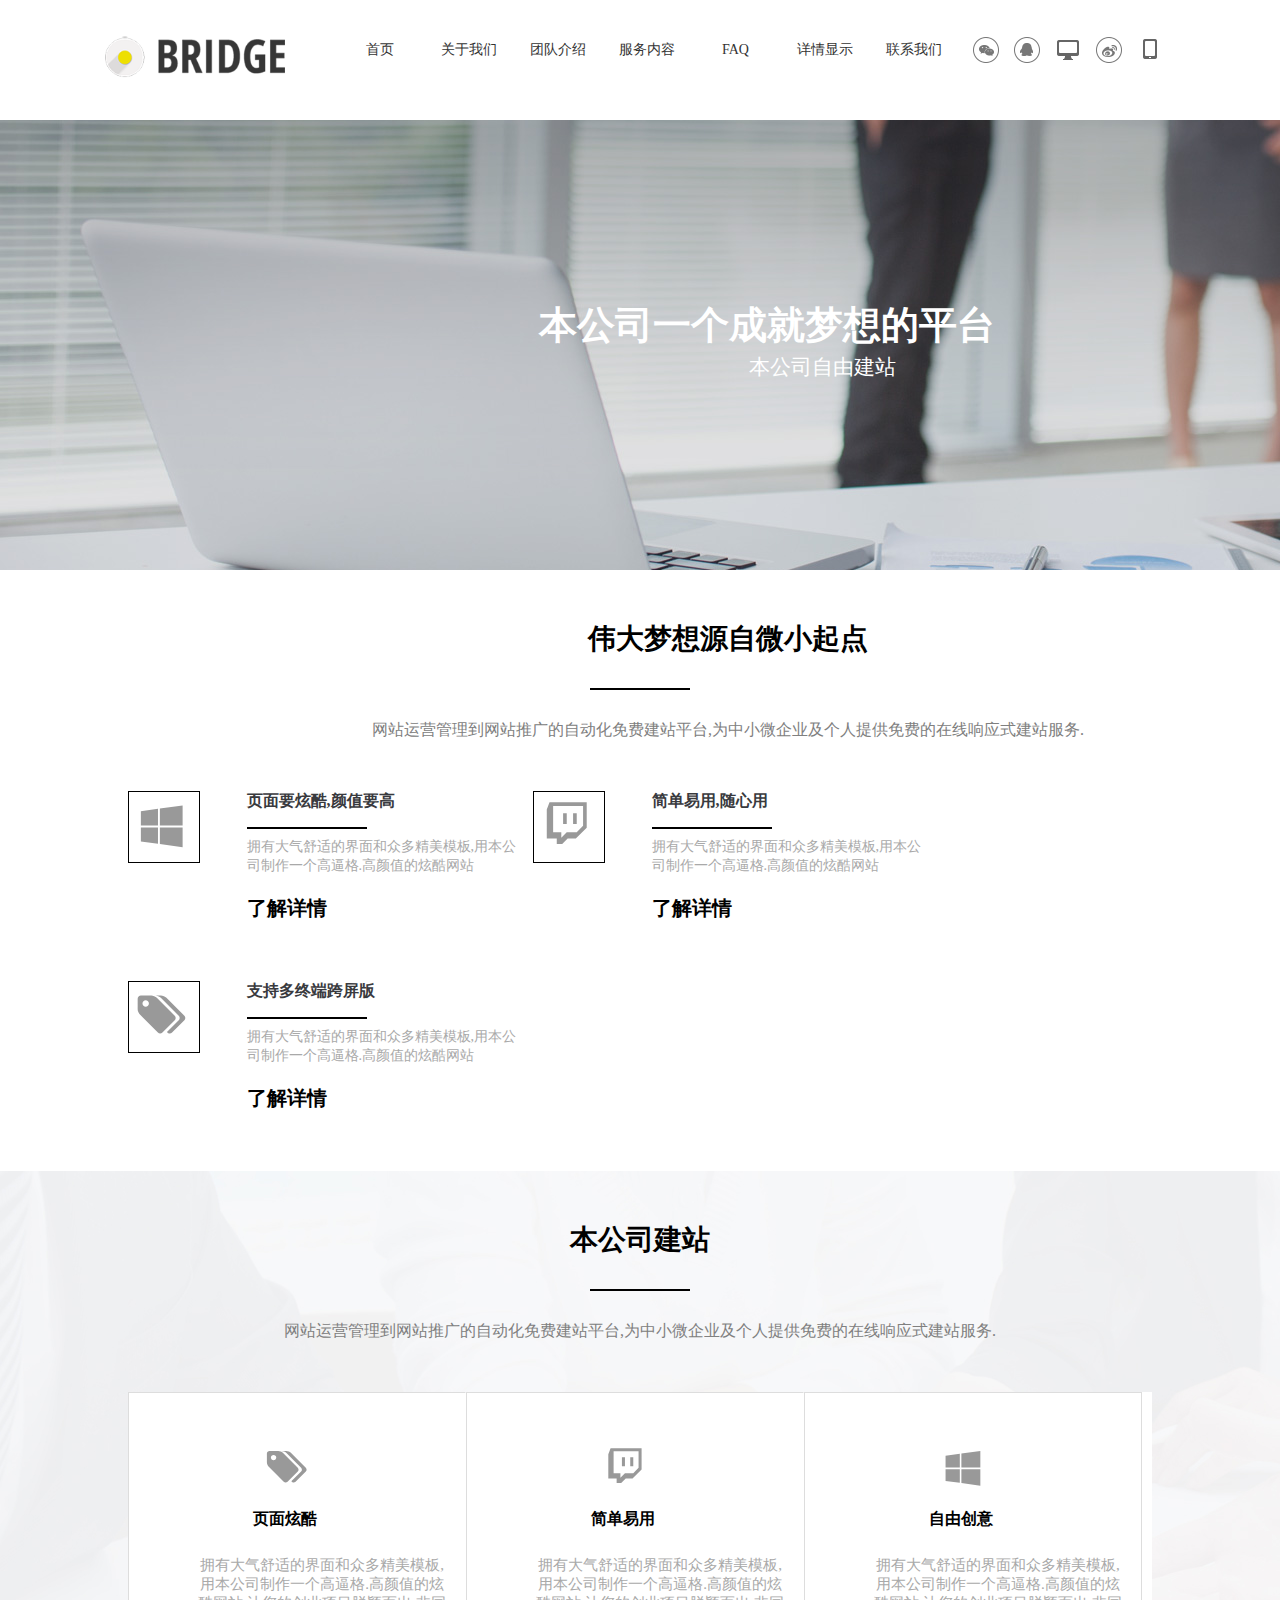
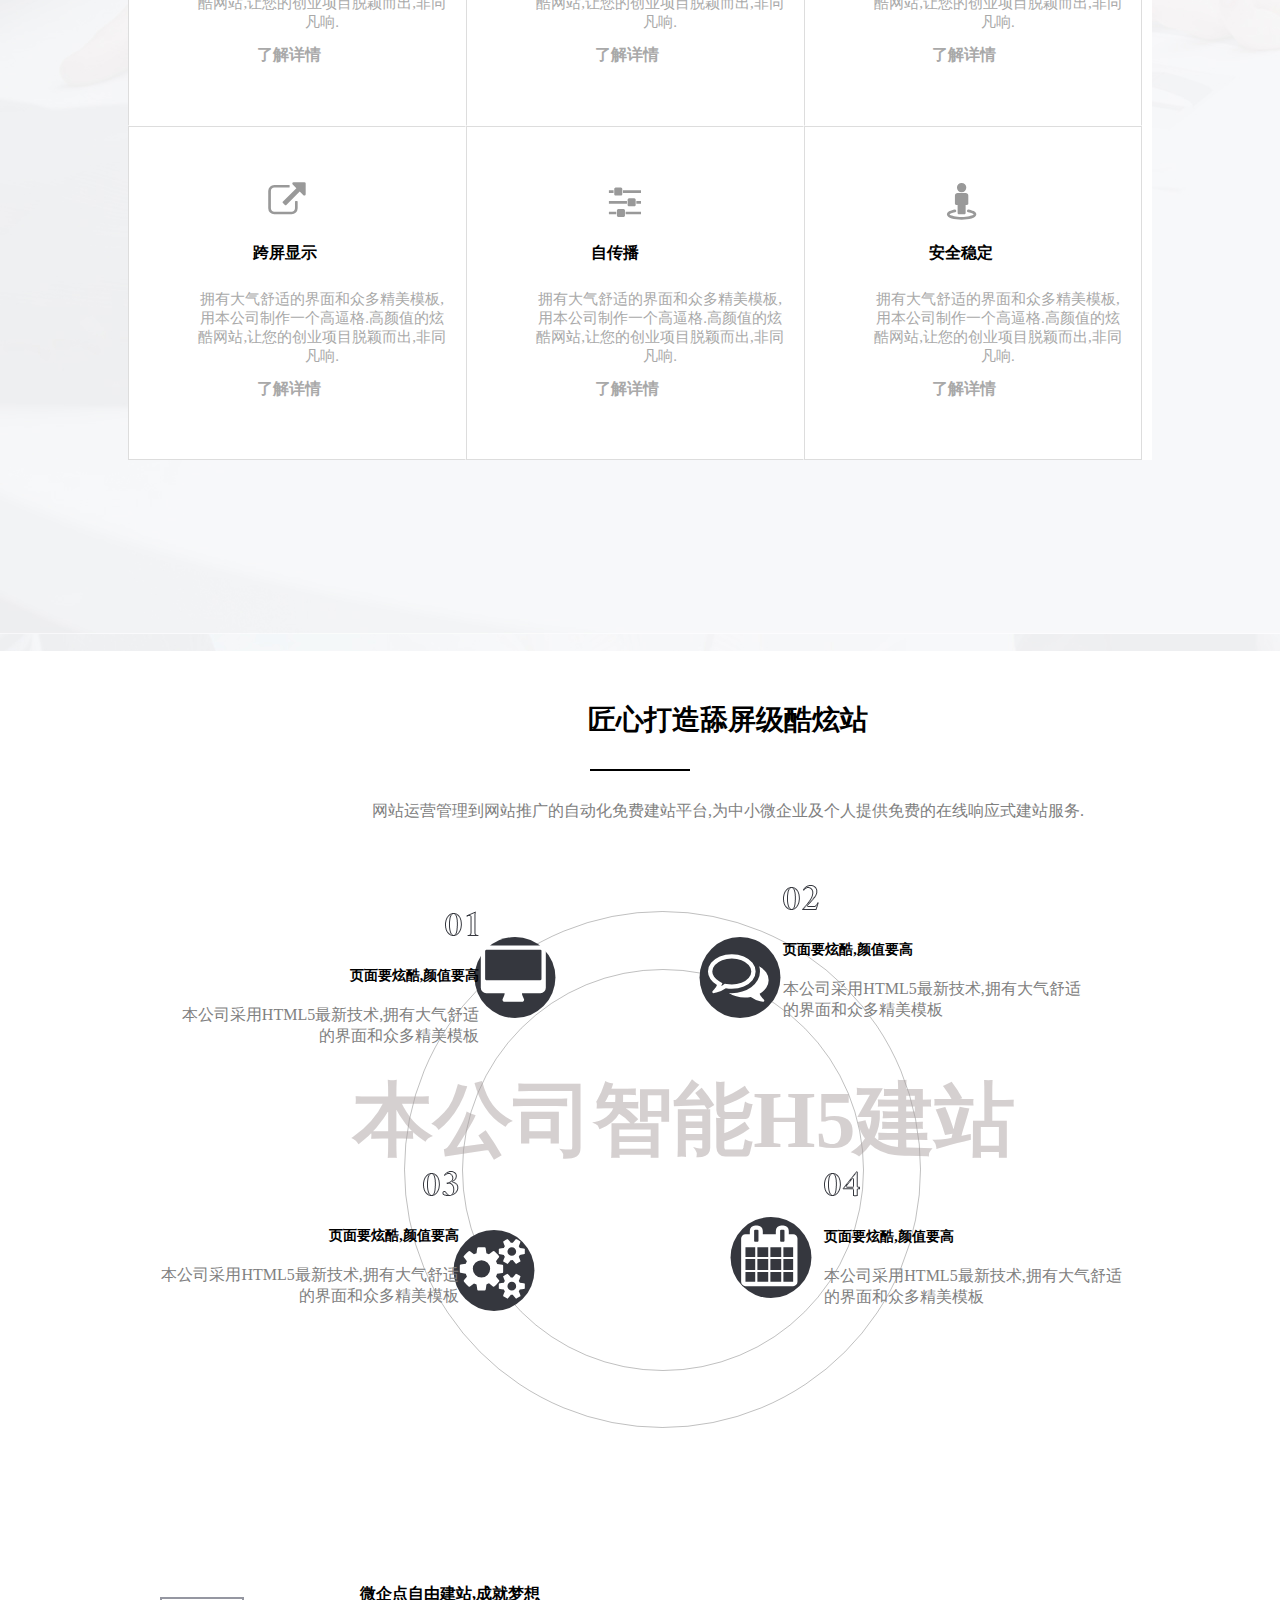
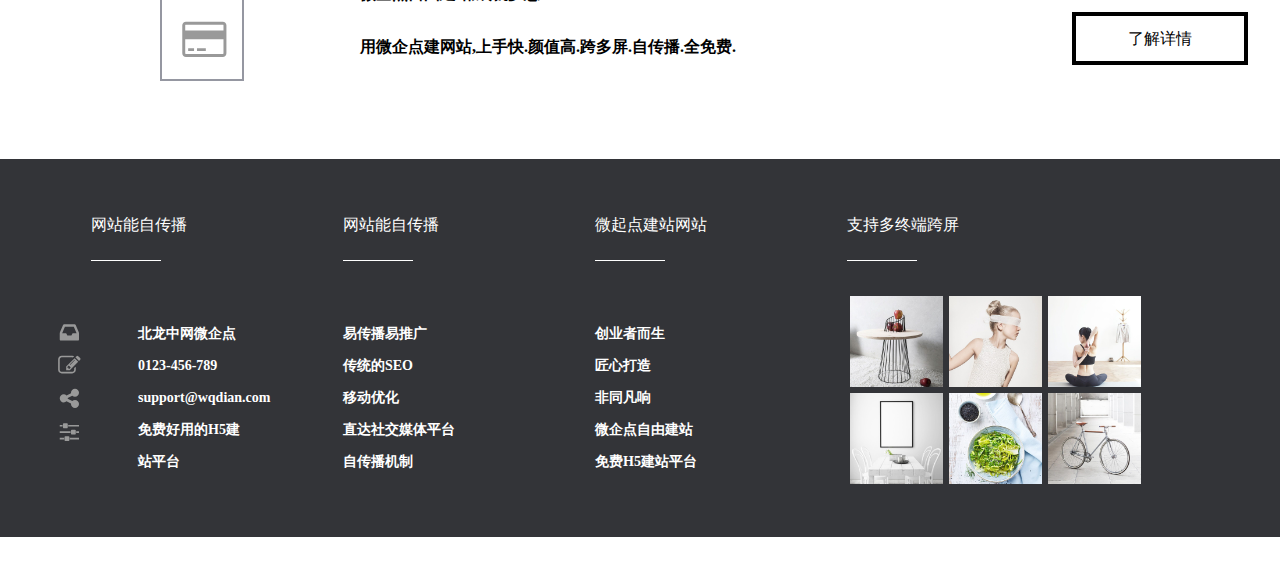
<file: fwnr.html>
<!DOCTYPE html>
<html>
<head lang="en">
    <meta charset="UTF-8">
    <title>服务内容</title>
    <link rel="stylesheet" href="css/animate.css"/>
    <link rel="stylesheet" href="css/reset.css"/>
    <link rel="stylesheet" href="css/fwnr.css"/>
    <script src="js/jquery.min.js"></script>
    <script src="js/fwnr.js"></script>
</head>
<body>
<header id="header"></header>
<main>
    <div class="banner">
        <p style="font-size: 38px;">本公司一个成就梦想的平台</p>
        <span style="color:#FFFFFF;">本公司自由建站</span>
    </div>
    <div class="box_1">
        <span style="width: 1200px;font-size: 28px;text-align: center;margin: 50px auto;display: block;font-weight: bold;" class="ss pp">伟大梦想源自微小起点</span>
        <div style="width: 100px;height: 2px;background:#000;margin:-20px auto"></div>
        <span style="color:#808080;margin: 50px auto;display: block;width: 1200px;text-align: center" class="pp">网站运营管理到网站推广的自动化免费建站平台,为中小微企业及个人提供免费的在线响应式建站服务.</span>
        <div class="cont">
            <ul>
                <li>
                    <div class="left fl">
                        <div class="div">
                            <svg class="con" viewBox="-250 -250 2392 2392"><path fill="#999" d="M746 1006v651l-682-94v-557h682zm0-743v659h-682v-565zm982 743v786l-907-125v-661h907zm0-878v794h-907v-669z"></path></svg>
                        </div>
                    </div>
                    <div class="right fr">
                        <p style="color:#393a3e;font-weight: bold;"><span>页面要炫酷,颜值要高</span></p>
                        <div style="width: 120px;height: 2px;background:#000;position: absolute;margin-top: 15px;"></div>
                        <span style="color:#A9A9A9;margin-top: 25px;display: inline-block"><span style="font-size: 14px;">拥有大气舒适的界面和众多精美模板,用本公司制作一个高逼格.高颜值的炫酷网站</span></span>
                        <h1 style="position: absolute;font-size: 20px;margin-top: 20px">了解详情</h1>
                    </div>
                </li>
                <li>
                    <div class="left fl">
                        <div class="div">
                            <svg class="con" viewBox="-250 -250 2392 2392" xmlns="http://www.w3.org/2000/svg"><path fill="#999" d="M896 434v434h-145v-434h145zm398 0v434h-145v-434h145zm0 760l253-254v-795h-1194v1049h326v217l217-217h398zm398-1194v1013l-434 434h-326l-217 217h-217v-217h-398v-1158l109-289h1483z"></path></svg>
                        </div>
                    </div>
                    <div class="right fr">
                        <p style="color:#393a3e;font-weight: bold;"><span>简单易用,随心用</span></p>
                        <div style="width: 120px;height: 2px;background:#000;position: absolute;margin-top: 15px;"></div>
                        <span style="color:#A9A9A9;margin-top: 25px;display: inline-block"><span style="font-size: 14px;">拥有大气舒适的界面和众多精美模板,用本公司制作一个高逼格.高颜值的炫酷网站</span></span>
                        <h1 style="position: absolute;font-size: 20px;margin-top: 20px">了解详情</h1>
                    </div>
                </li>
                <li>
                    <div class="left fl">
                        <div class="div">
                            <svg class="con" viewBox="-250 -250 2392 2392" xmlns="http://www.w3.org/2000/svg"><path fill="#999" d="M384 448q0-53-37.5-90.5t-90.5-37.5-90.5 37.5-37.5 90.5 37.5 90.5 90.5 37.5 90.5-37.5 37.5-90.5zm1067 576q0 53-37 90l-491 492q-39 37-91 37-53 0-90-37l-715-716q-38-37-64.5-101t-26.5-117v-416q0-52 38-90t90-38h416q53 0 117 26.5t102 64.5l715 714q37 39 37 91zm384 0q0 53-37 90l-491 492q-39 37-91 37-36 0-59-14t-53-45l470-470q37-37 37-90 0-52-37-91l-715-714q-38-38-102-64.5t-117-26.5h224q53 0 117 26.5t102 64.5l715 714q37 39 37 91z"></path></svg>
                        </div>
                    </div>
                    <div class="right fr">
                        <p style="color:#393a3e;font-weight: bold;"><span>支持多终端跨屏版</span></p>
                        <div style="width: 120px;height: 2px;background:#000;position: absolute;margin-top: 15px;"></div>
                        <span style="color:#A9A9A9;margin-top: 25px;display: inline-block"><span style="font-size: 14px;">拥有大气舒适的界面和众多精美模板,用本公司制作一个高逼格.高颜值的炫酷网站</span></span>
                        <h1 style="position: absolute;font-size: 20px;margin-top: 20px">了解详情</h1>
                    </div>
                </li>
            </ul>
        </div>
    </div>
    <div class="box_2">
        <span style="width: 1200px;font-size: 28px;text-align: center;margin: 50px auto;display: block;font-weight: bold;" class="ss pp">本公司建站</span>
        <div style="width: 100px;height: 2px;background:#000;margin:-20px auto"></div>
        <span style="color:#808080;margin: 50px auto;display: block;width: 1200px;text-align: center" class="pp">网站运营管理到网站推广的自动化免费建站平台,为中小微企业及个人提供免费的在线响应式建站服务.</span>
        <div class="nei">
            <ul>
                <li style="border-right: 1px solid transparent;border-bottom: 1px solid transparent">
                    <svg class="con1" viewBox="-250 -250 2392 2392"><path fill="#999" d="M384 448q0-53-37.5-90.5t-90.5-37.5-90.5 37.5-37.5 90.5 37.5 90.5 90.5 37.5 90.5-37.5 37.5-90.5zm1067 576q0 53-37 90l-491 492q-39 37-91 37-53 0-90-37l-715-716q-38-37-64.5-101t-26.5-117v-416q0-52 38-90t90-38h416q53 0 117 26.5t102 64.5l715 714q37 39 37 91zm384 0q0 53-37 90l-491 492q-39 37-91 37-36 0-59-14t-53-45l470-470q37-37 37-90 0-52-37-91l-715-714q-38-38-102-64.5t-117-26.5h224q53 0 117 26.5t102 64.5l715 714q37 39 37 91z"></path></svg>
                    <p style="font-weight: bold;position: absolute;top: 35%;left: 37%;">页面炫酷</p>
                    <span style="color:#A9A9A9;font-size: 15px;position: absolute;top: 49%;left: 20%;width: 252px;text-align: center">拥有大气舒适的界面和众多精美模板,用本公司制作一个高逼格.高颜值的炫酷网站,让您的创业项目脱颖而出,非同凡响.</span>
                    <p style="color:#A9A9A9;font-weight: bolder;position: absolute;top: 76%;left: 38%">了解详情</p>
                </li>
                <li style="border-right: 1px solid transparent;border-bottom: 1px solid transparent">
                    <svg class="con1" viewBox="-250 -250 2392 2392" xmlns="http://www.w3.org/2000/svg"><path fill="#999" d="M896 434v434h-145v-434h145zm398 0v434h-145v-434h145zm0 760l253-254v-795h-1194v1049h326v217l217-217h398zm398-1194v1013l-434 434h-326l-217 217h-217v-217h-398v-1158l109-289h1483z"></path></svg>
                    <p style="font-weight: bold;position: absolute;top: 35%;left: 37%;">简单易用</p>
                    <span style="color:#A9A9A9;font-size: 15px;position: absolute;top: 49%;left: 20%;width: 252px;text-align: center">拥有大气舒适的界面和众多精美模板,用本公司制作一个高逼格.高颜值的炫酷网站,让您的创业项目脱颖而出,非同凡响.</span>
                    <p style="color:#A9A9A9;font-weight: bolder;position: absolute;top: 76%;left: 38%">了解详情</p>
                </li>
                <li style="border-bottom: 1px solid transparent">
                    <svg class="con1" viewBox="-250 -250 2392 2392" xmlns="http://www.w3.org/2000/svg"><path fill="#999" d="M746 1006v651l-682-94v-557h682zm0-743v659h-682v-565zm982 743v786l-907-125v-661h907zm0-878v794h-907v-669z"></path></svg>
                    <p style="font-weight: bold;position: absolute;top: 35%;left: 37%;">自由创意</p>
                    <span style="color:#A9A9A9;font-size: 15px;position: absolute;top: 49%;left: 20%;width: 252px;text-align: center">拥有大气舒适的界面和众多精美模板,用本公司制作一个高逼格.高颜值的炫酷网站,让您的创业项目脱颖而出,非同凡响.</span>
                    <p style="color:#A9A9A9;font-weight: bolder;position: absolute;top: 76%;left: 38%">了解详情</p>
                </li>
                <li style="border-right: 1px solid transparent">
                    <svg class="con1" viewBox="-250 -250 2392 2392" xmlns="http://www.w3.org/2000/svg"><path fill="#999" d="M1408 928v320q0 119-84.5 203.5t-203.5 84.5h-832q-119 0-203.5-84.5t-84.5-203.5v-832q0-119 84.5-203.5t203.5-84.5h704q14 0 23 9t9 23v64q0 14-9 23t-23 9h-704q-66 0-113 47t-47 113v832q0 66 47 113t113 47h832q66 0 113-47t47-113v-320q0-14 9-23t23-9h64q14 0 23 9t9 23zm384-864v512q0 26-19 45t-45 19-45-19l-176-176-652 652q-10 10-23 10t-23-10l-114-114q-10-10-10-23t10-23l652-652-176-176q-19-19-19-45t19-45 45-19h512q26 0 45 19t19 45z"></path></svg>
                    <p style="font-weight: bold;position: absolute;top: 35%;left: 37%;">跨屏显示</p>
                    <span style="color:#A9A9A9;font-size: 15px;position: absolute;top: 49%;left: 20%;width: 252px;text-align: center">拥有大气舒适的界面和众多精美模板,用本公司制作一个高逼格.高颜值的炫酷网站,让您的创业项目脱颖而出,非同凡响.</span>
                    <p style="color:#A9A9A9;font-weight: bolder;position: absolute;top: 76%;left: 38%">了解详情</p>
                </li>
                <li style="border-right: 1px solid transparent">
                    <svg class="con1" viewBox="-250 -250 2392 2392" xmlns="http://www.w3.org/2000/svg"><path fill="#999" d="M480 1408v128h-352v-128h352zm352-128q26 0 45 19t19 45v256q0 26-19 45t-45 19h-256q-26 0-45-19t-19-45v-256q0-26 19-45t45-19h256zm160-384v128h-864v-128h864zm-640-512v128h-224v-128h224zm1312 1024v128h-736v-128h736zm-960-1152q26 0 45 19t19 45v256q0 26-19 45t-45 19h-256q-26 0-45-19t-19-45v-256q0-26 19-45t45-19h256zm640 512q26 0 45 19t19 45v256q0 26-19 45t-45 19h-256q-26 0-45-19t-19-45v-256q0-26 19-45t45-19h256zm320 128v128h-224v-128h224zm0-512v128h-864v-128h864z"></path></svg>
                    <p style="font-weight: bold;position: absolute;top: 35%;left: 37%;">自传播</p>
                    <span style="color:#A9A9A9;font-size: 15px;position: absolute;top: 49%;left: 20%;width: 252px;text-align: center">拥有大气舒适的界面和众多精美模板,用本公司制作一个高逼格.高颜值的炫酷网站,让您的创业项目脱颖而出,非同凡响.</span>
                    <p style="color:#A9A9A9;font-weight: bolder;position: absolute;top: 76%;left: 38%">了解详情</p>
                </li>
                <li>
                    <svg class="con1" viewBox="-250 -250 2392 2392" xmlns="http://www.w3.org/2000/svg"><path fill="#999" d="M1536 1536q0 63-61.5 113.5t-164 81-225 46-253.5 15.5-253.5-15.5-225-46-164-81-61.5-113.5q0-49 33-88.5t91-66.5 118-44.5 131-29.5q26-5 48 10.5t26 41.5q5 26-10.5 48t-41.5 26q-58 10-106 23.5t-76.5 25.5-48.5 23.5-27.5 19.5-8.5 12q3 11 27 26.5t73 33 114 32.5 160.5 25 201.5 10 201.5-10 160.5-25 114-33 73-33.5 27-27.5q-1-4-8.5-11t-27.5-19-48.5-23.5-76.5-25-106-23.5q-26-4-41.5-26t-10.5-48q4-26 26-41.5t48-10.5q71 12 131 29.5t118 44.5 91 66.5 33 88.5zm-384-896v384q0 26-19 45t-45 19h-64v384q0 26-19 45t-45 19h-256q-26 0-45-19t-19-45v-384h-64q-26 0-45-19t-19-45v-384q0-53 37.5-90.5t90.5-37.5h384q53 0 90.5 37.5t37.5 90.5zm-96-384q0 93-65.5 158.5t-158.5 65.5-158.5-65.5-65.5-158.5 65.5-158.5 158.5-65.5 158.5 65.5 65.5 158.5z"></path></svg>
                    <p style="font-weight: bold;position: absolute;top: 35%;left: 37%;">安全稳定</p>
                    <span style="color:#A9A9A9;font-size: 15px;position: absolute;top: 49%;left: 20%;width: 252px;text-align: center">拥有大气舒适的界面和众多精美模板,用本公司制作一个高逼格.高颜值的炫酷网站,让您的创业项目脱颖而出,非同凡响.</span>
                    <p style="color:#A9A9A9;font-weight: bolder;position: absolute;top: 76%;left: 38%">了解详情</p>
                </li>
            </ul>
        </div>
    </div>
    <div class="box_3">
        <span style="width: 1200px;font-size: 28px;text-align: center;margin: 50px auto;display: block;font-weight: bold;" class="ss pp">匠心打造舔屏级酷炫站</span>
        <div style="width: 100px;height: 2px;background:#000;margin:-20px auto"></div>
        <span style="color:#808080;margin: 50px auto;display: block;width: 1200px;text-align: center" class="pp">网站运营管理到网站推广的自动化免费建站平台,为中小微企业及个人提供免费的在线响应式建站服务.</span>
        <div class="content">
            <div class="div1">
                <div class="div2"></div>
            </div>
            <svg class="wqd-svg" xmlns="http://www.w3.org/2000/svg" xmlns:xlink="http://www.w3.org/1999/xlink" viewBox="0 0 1792 1792" enable-background="new 0 0 1792 1792" xml:space="preserve"><circle fill-rule="evenodd" clip-rule="evenodd" fill="#74ACCA" cx="895.914" cy="896" r="895"></circle>
                            <svg class="svg" viewBox="-250 -250 2392 2392" xmlns="http://www.w3.org/2000/svg">
                                <path fill="#FFF" d="M1728 992v-832q0-13-9.5-22.5t-22.5-9.5h-1600q-13 0-22.5 9.5t-9.5 22.5v832q0 13 9.5 22.5t22.5 9.5h1600q13 0 22.5-9.5t9.5-22.5zm128-832v1088q0 66-47 113t-113 47h-544q0 37 16 77.5t32 71 16 43.5q0 26-19 45t-45 19h-512q-26 0-45-19t-19-45q0-14 16-44t32-70 16-78h-544q-66 0-113-47t-47-113v-1088q0-66 47-113t113-47h1600q66 0 113 47t47 113z"></path></svg>

            </svg>
            <svg class="wqd-svg1" xmlns="http://www.w3.org/2000/svg" xmlns:xlink="http://www.w3.org/1999/xlink" viewBox="0 0 1792 1792" enable-background="new 0 0 1792 1792" xml:space="preserve"><circle fill-rule="evenodd" clip-rule="evenodd" fill="#74ACCA" cx="895.914" cy="896" r="895"></circle>
                    <svg class="svg" viewBox="-250 -250 2392 2392" xmlns="http://www.w3.org/2000/svg"><path fill="#FFF" d="M704 384q-153 0-286 52t-211.5 141-78.5 191q0 82 53 158t149 132l97 56-35 84q34-20 62-39l44-31 53 10q78 14 153 14 153 0 286-52t211.5-141 78.5-191-78.5-191-211.5-141-286-52zm0-128q191 0 353.5 68.5t256.5 186.5 94 257-94 257-256.5 186.5-353.5 68.5q-86 0-176-16-124 88-278 128-36 9-86 16h-3q-11 0-20.5-8t-11.5-21q-1-3-1-6.5t.5-6.5 2-6l2.5-5 3.5-5.5 4-5 4.5-5 4-4.5q5-6 23-25t26-29.5 22.5-29 25-38.5 20.5-44q-124-72-195-177t-71-224q0-139 94-257t256.5-186.5 353.5-68.5zm822 1169q10 24 20.5 44t25 38.5 22.5 29 26 29.5 23 25q1 1 4 4.5t4.5 5 4 5 3.5 5.5l2.5 5 2 6 .5 6.5-1 6.5q-3 14-13 22t-22 7q-50-7-86-16-154-40-278-128-90 16-176 16-271 0-472-132 58 4 88 4 161 0 309-45t264-129q125-92 192-212t67-254q0-77-23-152 129 71 204 178t75 230q0 120-71 224.5t-195 176.5z"></path></svg>

            </svg>
            <svg class="wqd-svg2" xmlns="http://www.w3.org/2000/svg" xmlns:xlink="http://www.w3.org/1999/xlink" viewBox="0 0 1792 1792" enable-background="new 0 0 1792 1792" xml:space="preserve"><circle fill-rule="evenodd" clip-rule="evenodd" fill="#74ACCA" cx="895.914" cy="896" r="895"></circle>
                           <svg class="svg" viewBox="-250 -250 2392 2392" xmlns="http://www.w3.org/2000/svg"><path fill="#FFF" d="M832 896q0-106-75-181t-181-75-181 75-75 181 75 181 181 75 181-75 75-181zm768 512q0-52-38-90t-90-38-90 38-38 90q0 53 37.5 90.5t90.5 37.5 90.5-37.5 37.5-90.5zm0-1024q0-52-38-90t-90-38-90 38-38 90q0 53 37.5 90.5t90.5 37.5 90.5-37.5 37.5-90.5zm-384 421v185q0 10-7 19.5t-16 10.5l-155 24q-11 35-32 76 34 48 90 115 7 10 7 20 0 12-7 19-23 30-82.5 89.5t-78.5 59.5q-11 0-21-7l-115-90q-37 19-77 31-11 108-23 155-7 24-30 24h-186q-11 0-20-7.5t-10-17.5l-23-153q-34-10-75-31l-118 89q-7 7-20 7-11 0-21-8-144-133-144-160 0-9 7-19 10-14 41-53t47-61q-23-44-35-82l-152-24q-10-1-17-9.5t-7-19.5v-185q0-10 7-19.5t16-10.5l155-24q11-35 32-76-34-48-90-115-7-11-7-20 0-12 7-20 22-30 82-89t79-59q11 0 21 7l115 90q34-18 77-32 11-108 23-154 7-24 30-24h186q11 0 20 7.5t10 17.5l23 153q34 10 75 31l118-89q8-7 20-7 11 0 21 8 144 133 144 160 0 9-7 19-12 16-42 54t-45 60q23 48 34 82l152 23q10 2 17 10.5t7 19.5zm640 533v140q0 16-149 31-12 27-30 52 51 113 51 138 0 4-4 7-122 71-124 71-8 0-46-47t-52-68q-20 2-30 2t-30-2q-14 21-52 68t-46 47q-2 0-124-71-4-3-4-7 0-25 51-138-18-25-30-52-149-15-149-31v-140q0-16 149-31 13-29 30-52-51-113-51-138 0-4 4-7 4-2 35-20t59-34 30-16q8 0 46 46.5t52 67.5q20-2 30-2t30 2q51-71 92-112l6-2q4 0 124 70 4 3 4 7 0 25-51 138 17 23 30 52 149 15 149 31zm0-1024v140q0 16-149 31-12 27-30 52 51 113 51 138 0 4-4 7-122 71-124 71-8 0-46-47t-52-68q-20 2-30 2t-30-2q-14 21-52 68t-46 47q-2 0-124-71-4-3-4-7 0-25 51-138-18-25-30-52-149-15-149-31v-140q0-16 149-31 13-29 30-52-51-113-51-138 0-4 4-7 4-2 35-20t59-34 30-16q8 0 46 46.5t52 67.5q20-2 30-2t30 2q51-71 92-112l6-2q4 0 124 70 4 3 4 7 0 25-51 138 17 23 30 52 149 15 149 31z"></path></svg>
            </svg>
            <svg class="wqd-svg3" xmlns="http://www.w3.org/2000/svg" xmlns:xlink="http://www.w3.org/1999/xlink" viewBox="0 0 1792 1792" enable-background="new 0 0 1792 1792" xml:space="preserve"><circle fill-rule="evenodd" clip-rule="evenodd" fill="#74ACCA" cx="895.914" cy="896" r="895"></circle>
                           <svg class="svg" viewBox="-250 -250 2392 2392" xmlns="http://www.w3.org/2000/svg"><path fill="#FFF" d="M192 1664h288v-288h-288v288zm352 0h320v-288h-320v288zm-352-352h288v-320h-288v320zm352 0h320v-320h-320v320zm-352-384h288v-288h-288v288zm736 736h320v-288h-320v288zm-384-736h320v-288h-320v288zm768 736h288v-288h-288v288zm-384-352h320v-320h-320v320zm-352-864v-288q0-13-9.5-22.5t-22.5-9.5h-64q-13 0-22.5 9.5t-9.5 22.5v288q0 13 9.5 22.5t22.5 9.5h64q13 0 22.5-9.5t9.5-22.5zm736 864h288v-320h-288v320zm-384-384h320v-288h-320v288zm384 0h288v-288h-288v288zm32-480v-288q0-13-9.5-22.5t-22.5-9.5h-64q-13 0-22.5 9.5t-9.5 22.5v288q0 13 9.5 22.5t22.5 9.5h64q13 0 22.5-9.5t9.5-22.5zm384-64v1280q0 52-38 90t-90 38h-1408q-52 0-90-38t-38-90v-1280q0-52 38-90t90-38h128v-96q0-66 47-113t113-47h64q66 0 113 47t47 113v96h384v-96q0-66 47-113t113-47h64q66 0 113 47t47 113v96h128q52 0 90 38t38 90z"></path></svg>
            </svg>
            <div class="one">
                <img style="display: block;float: right" src="img/yq0KXlaD2YiAMvzLAAAFVWNldNE948.png" alt=""/>
                <strong style="display: inline-block;margin-top: 30px;text-align: right;width: 300px;"><span style="font-size:14px;">页面要炫酷,颜值要高</span></strong>
                <span style="color:#808080;color: #808080;display: block;width: 300px;margin-top: 20px;text-align: right;">本公司采用HTML5最新技术,拥有大气舒适的界面和众多精美模板</span>
            </div>
            <div class="two">
                <img style="display: block;float: left" src="img/yq0KX1aD2UGAeWIHAAAGLy2U1gg250.png" alt=""/>
                <strong style="display: inline-block;margin-top: 30px;text-align: left;width: 300px;"><span style="font-size:14px;">页面要炫酷,颜值要高</span></strong>
                <span style="color:#808080;color:#808080;display: block;width: 300px;margin-top: 20px;text-align: left;">本公司采用HTML5最新技术,拥有大气舒适的界面和众多精美模板</span>
            </div>
            <div class="three">
                <img style="display: block;float: right" src="img/yq0KXlaD2XSAHyaVAAAGWRW9flA382.png" alt=""/>
                <strong style="display: inline-block;margin-top: 30px;text-align: right;width: 300px;"><span style="font-size:14px;">页面要炫酷,颜值要高</span></strong>
                <span style="color:#808080;color:#808080;display: block;width: 300px;margin-top: 20px;text-align: right;">本公司采用HTML5最新技术,拥有大气舒适的界面和众多精美模板</span>
            </div>
            <div class="four">
                <img style="display: block;float: left" src="img/yq0KX1aD2UmAcyjMAAAFzYdt5W8880.png" alt=""/>
                <strong style="display: inline-block;margin-top: 30px;text-align: left;width: 300px;"><span style="font-size:14px;">页面要炫酷,颜值要高</span></strong>
                <span style="color:#808080;color: #808080;display: block;width: 300px;margin-top: 20px;text-align: left;">本公司采用HTML5最新技术,拥有大气舒适的界面和众多精美模板</span>
            </div>
            <strong style="font-size: 80px;position: absolute;color: #a9a0a07d;top: 30%;left: 22%;"><p>本公司智能H5建站</p></strong>
        </div>
    </div>
    <div class="box_8">
        <div class="inner">
            <section class="wqd1445504393013css wqdBkEditos sectionV2 moveMainArea elementsContainer"
                     style="height: 258px; margin: 0px auto; position: relative;">
                <div style="width: 40px; height: 40px; left: 31px; top: 116px; z-index: 1;" id="elementId1451466984707" elementid="elementId1451466984707" class="wqdelementEdit">
                    <div style="position: absolute;top: 45%;">
                        <svg class="svgicon" viewBox="-250 -250 2392 2392" xmlns="http://www.w3.org/2000/svg">
                            <path fill="#999" d="M1696 128q66 0 113 47t47 113v1216q0 66-47 113t-113 47h-1600q-66 0-113-47t-47-113v-1216q0-66 47-113t113-47h1600zm-1600 128q-13 0-22.5 9.5t-9.5 22.5v224h1664v-224q0-13-9.5-22.5t-22.5-9.5h-1600zm1600 1280q13 0 22.5-9.5t9.5-22.5v-608h-1664v608q0 13 9.5 22.5t22.5 9.5h1600zm-1504-128v-128h256v128h-256zm384 0v-128h384v128h-384z"></path>
                        </svg>
                    </div>
                </div>
                <div style="width: 80px; height: 80px; left: 10%; top: 96px; z-index: 2; border: 2px solid #9597a1;position: absolute"
                     id="elementId1451466995619" elementid="elementId1451466995619" class="wqdelementEdit">
                </div>
                <div style="width: 440px; height: 35px; left: 10%; top: 96px; z-index: 3;"
                     id="elementId1451467040843" class="wqdelementEdit aniTriOther">
                    <div style="visibility: visible;" data-emptytexttemplate="
								<h4>H4 标题文字</h4>
							" class=""><h4 class="wqd-text-title4" style="position: absolute;
    left: 10%;
    top: 32%;"><span style="color:#000;margin-left: 200px;">微企点自由建站,成就梦想</span>
                    </h4>
                    </div>
                </div>
                <div style="width: 626px; height: 35px; left: 10%; top: 136px; z-index: 4;position: absolute"
                     id="elementid14514670699110" elementid="elementid14514670699110"
                     class="wqdelementEdit aniTriOther">
                    <div style="visibility: visible;" data-emptytexttemplate="
								<h4 class=&quot;wqd-text-title4 wqdCkEmptyTextos&quot;>H4 标题文字</h4>
							" class=""><h4 class="wqd-text-title4"><span style="font-size:16px;"><span
                            style="color: rgb(0, 0, 0);margin-left: 200px">用微企点建网站,上手快.颜值高.跨多屏.自传播.全免费.</span></span></h4>
                    </div>
                </div>
                <div style="width: 168.18px; height: 45px; left: 1032px; top: 111px; z-index: 5;position: absolute"
                     id="elementId1451467107060" elementid="elementId1451467107060"
                     class="wqdelementEdit aniTriOther" data-elementtype="button" data-elemandgroup="true">
                    <div style="" class="">
                        <a style="    width: 168px;border-width: 4px;border-style: solid;height: 45px;display: inline-block;text-align: center;
    line-height: 45px;">了解详情</a>
                    </div>
                </div>
            </section>

        </div>
    </div>
</main>
<footer id="footer"></footer>
</body>
</html>
</file>
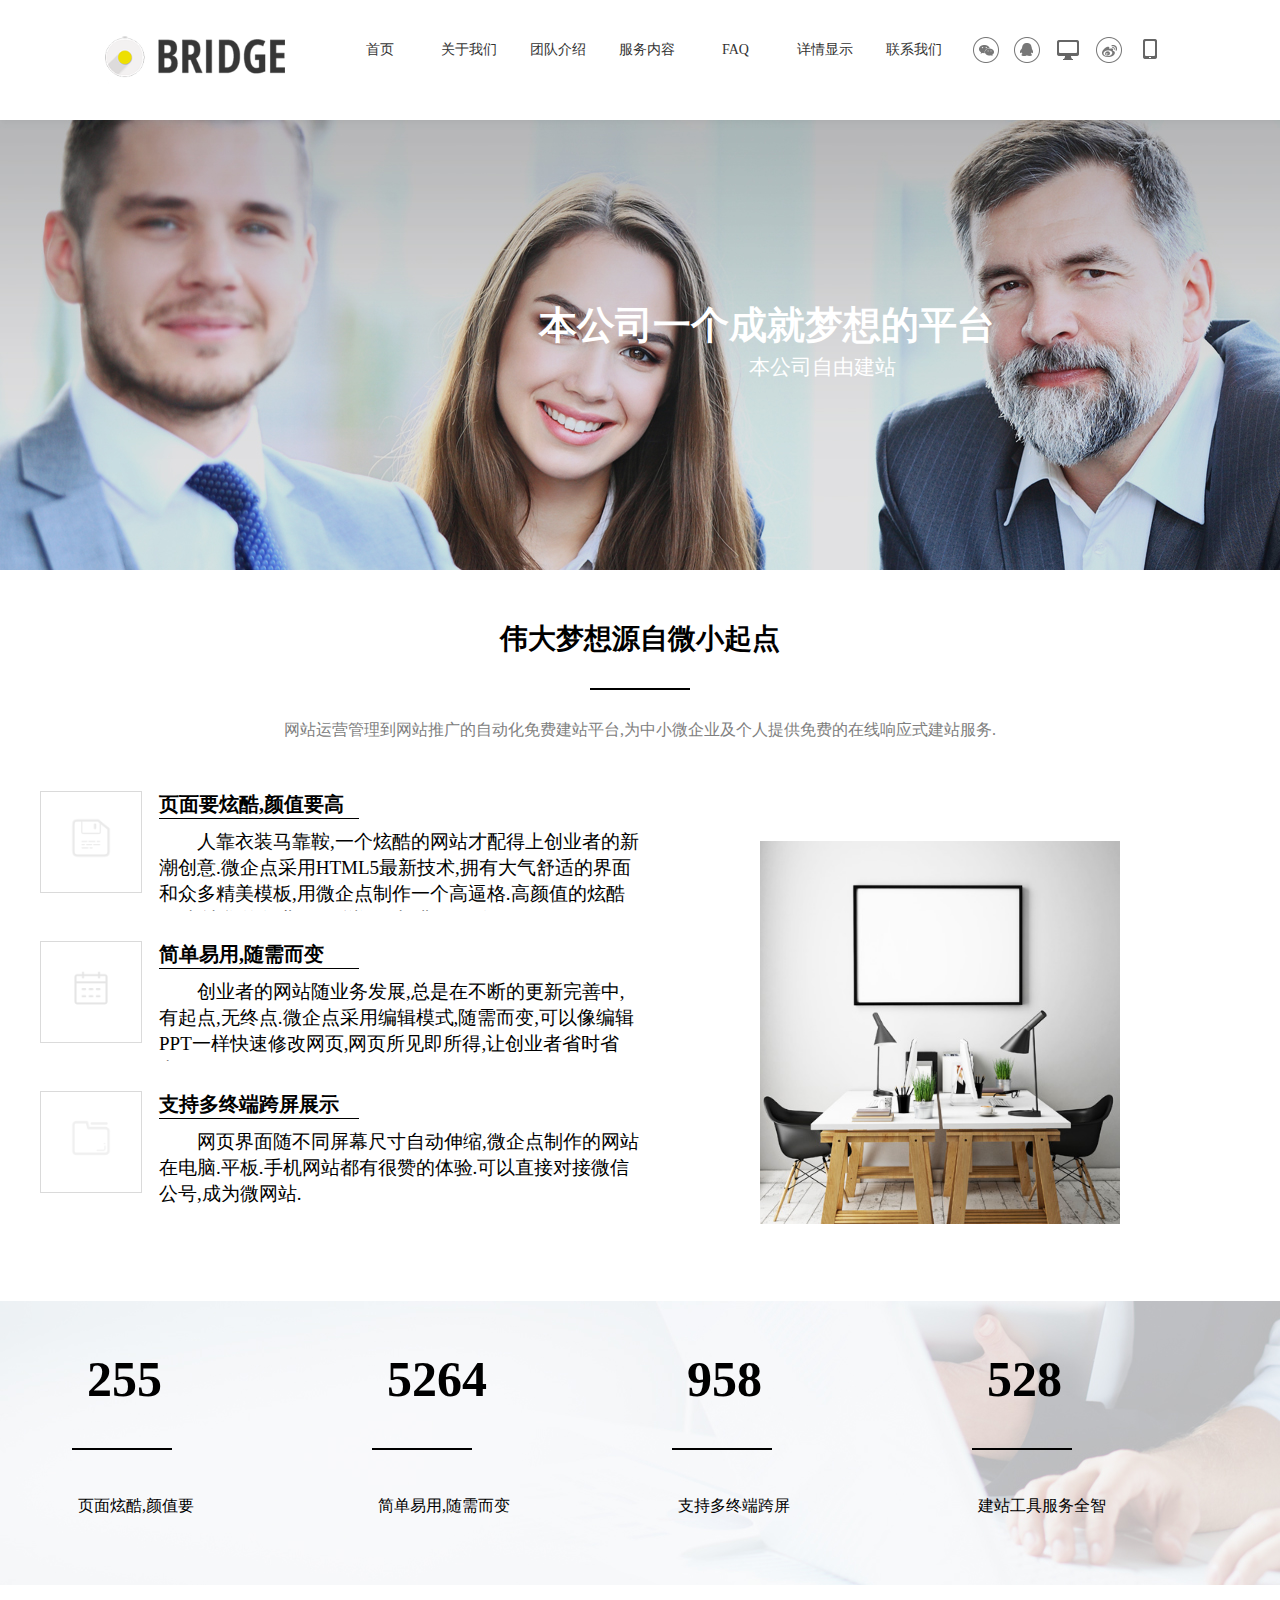
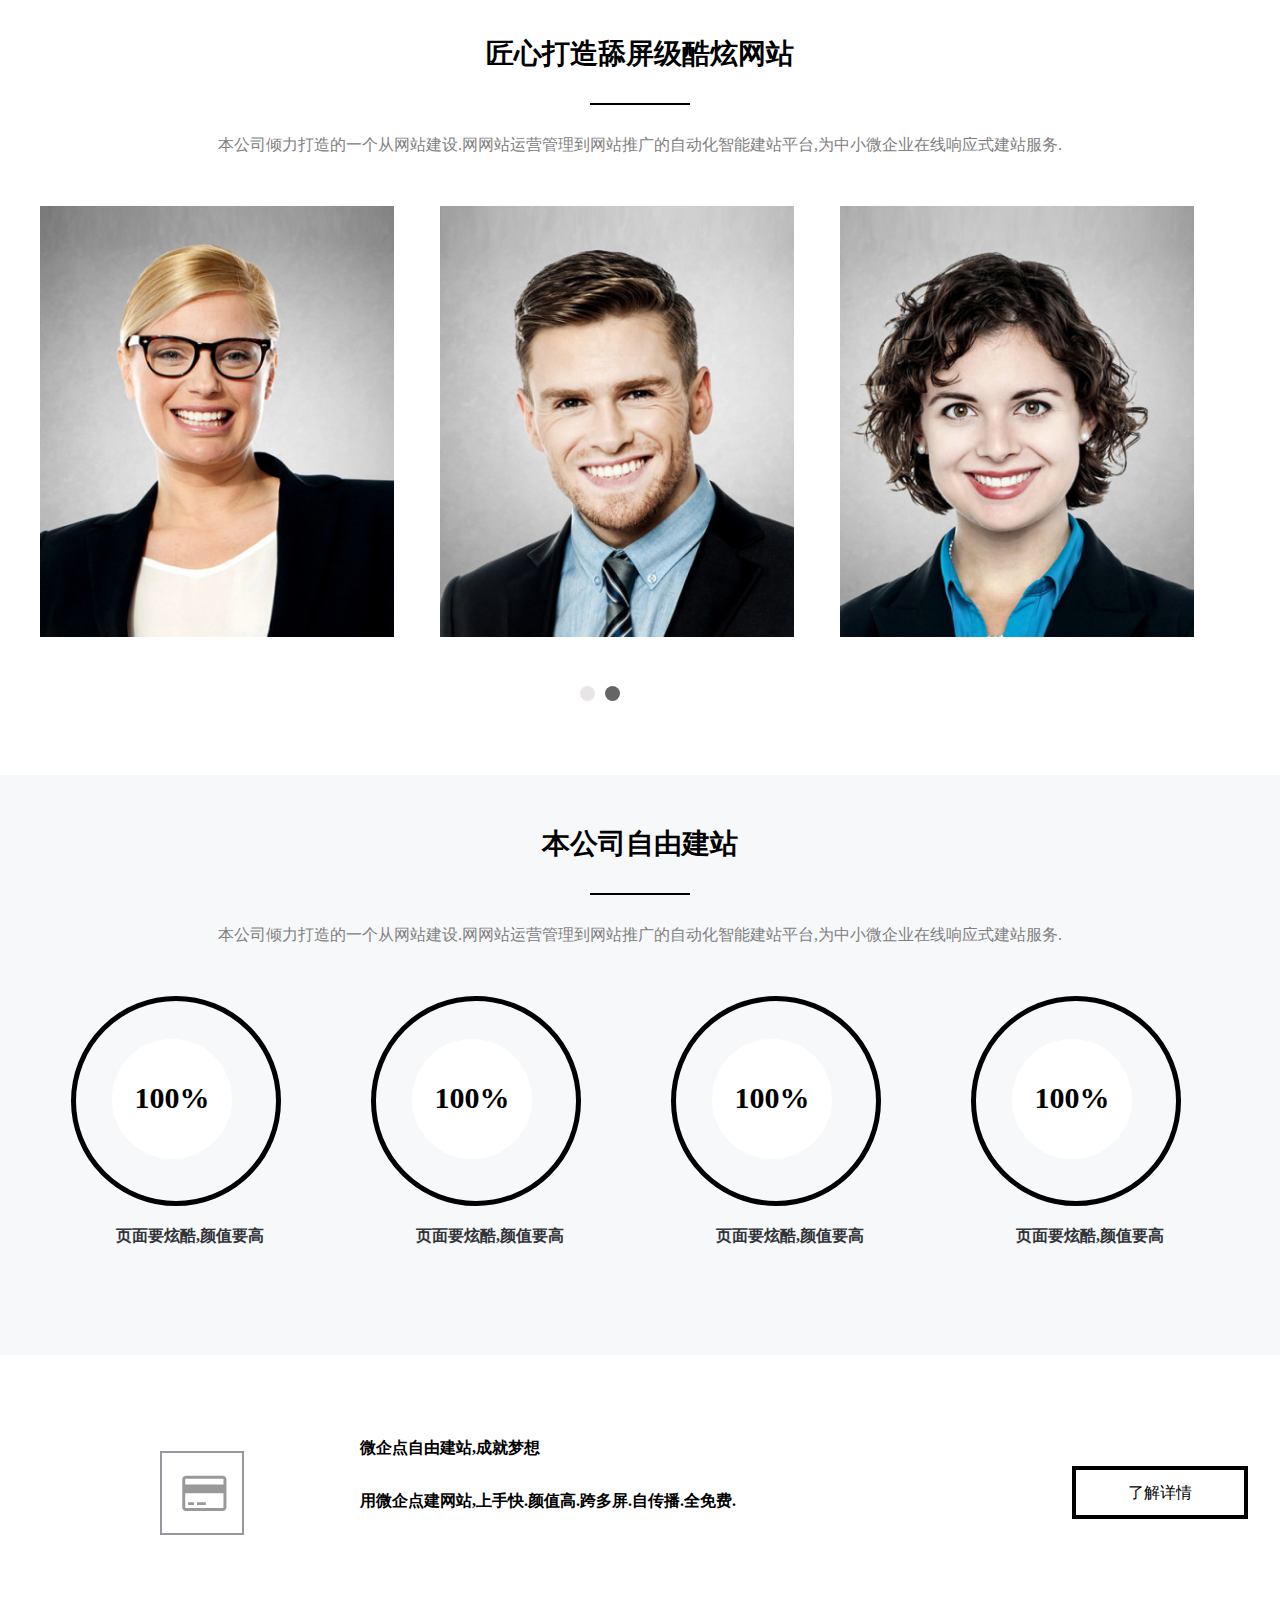
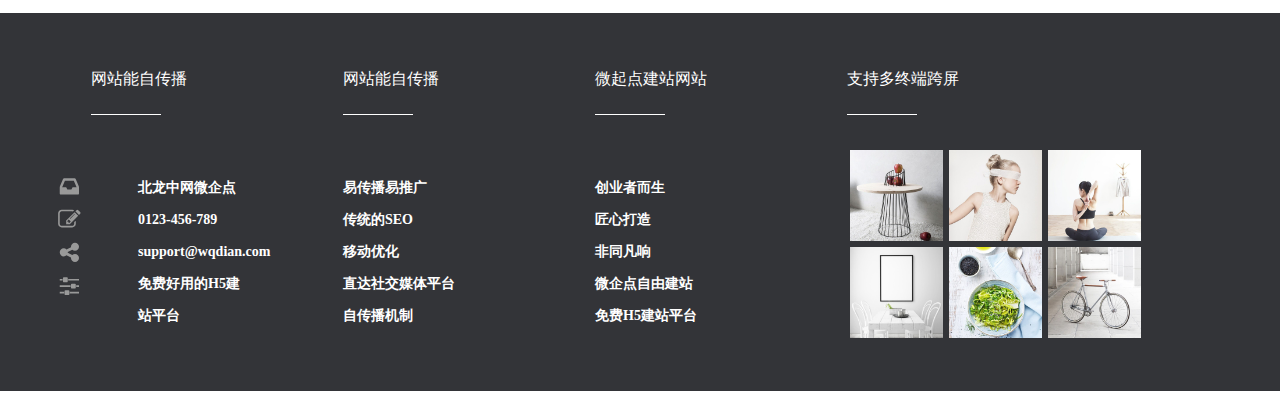
<file: gywm.html>
<!DOCTYPE html>
<html>
<head lang="en">
    <meta charset="UTF-8">
    <title>关于我们</title>
    <link rel="stylesheet" href="css/animate.css"/>
    <link rel="stylesheet" href="css/reset.css"/>
    <link rel="stylesheet" href="css/gywm.css"/>
    <script src="js/jquery.min.js"></script>
    <script src="js/gywm.js"></script>
</head>
<body>
<header id="header"></header>
<main>
    <div class="banner">
        <p style="font-size: 38px;">本公司一个成就梦想的平台</p>
        <span style="color:#FFFFFF;">本公司自由建站</span>
    </div>
    <div class="box_1">
        <span style="width: 1200px;font-size: 28px;text-align: center;margin: 50px auto;display: block;font-weight: bold;"
              class="ss">伟大梦想源自微小起点</span>
        <div style="width: 100px;height: 2px;background:#000;margin:-20px auto"></div>
        <span style="color:#808080;margin: 50px auto;display: block;width: 1200px;text-align: center" class="pp">网站运营管理到网站推广的自动化免费建站平台,为中小微企业及个人提供免费的在线响应式建站服务.</span>

        <div class="box_2">
            <div class="box2-l fl">
                <ul>
                    <li>
                        <div class="ll fl pp3">
                            <img style="width: 42%;position: absolute;top: 25%;left: 29%;" src="img/save.png" alt="">
                        </div>
                        <div class="rr fr">
                            <p class="yy pp2"
                               style="width:200px;font-size: 20px;font-weight: bold;border-bottom: 1px solid #000;">
                                页面要炫酷,颜值要高</p>

                            <p class="p1 pp" style="text-indent: 2em;margin-top: 10px;font-size: 19px">
                                人靠衣装马靠鞍,一个炫酷的网站才配得上创业者的新潮创意.微企点采用HTML5最新技术,拥有大气舒适的界面和众多精美模板,用微企点制作一个高逼格.高颜值的炫酷网站,让您的创业项目脱颖而出,非同凡响.</p>
                        </div>
                    </li>
                    <li>
                        <div class="ll fl pp3">
                            <img style="width: 42%;position: absolute;top: 25%;left: 29%;" src="img/svg%20icon-20.png"
                                 alt="">
                        </div>
                        <div class="rr fr">
                            <p class="yy pp2"
                               style="width:200px;font-size: 20px;font-weight: bold;border-bottom: 1px solid #000">
                                简单易用,随需而变</p>

                            <p class="p2 pp" style="text-indent: 2em;margin-top: 10px;font-size: 19px">
                                创业者的网站随业务发展,总是在不断的更新完善中,有起点,无终点.微企点采用编辑模式,随需而变,可以像编辑PPT一样快速修改网页,网页所见即所得,让创业者省时省力.</p>
                        </div>
                    </li>
                    <li>
                        <div class="ll fl pp3">
                            <img style="width: 42%;position: absolute;top: 25%;left: 29%;" src="img/folder.png" alt="">
                        </div>
                        <div class="rr fr">
                            <p class="yy pp2"
                               style="width:200px;font-size: 20px;font-weight: bold;border-bottom: 1px solid #000">
                                支持多终端跨屏展示</p>

                            <p class="p2 pp" style="text-indent: 2em;margin-top: 10px;font-size: 19px">
                                网页界面随不同屏幕尺寸自动伸缩,微企点制作的网站在电脑.平板.手机网站都有很赞的体验.可以直接对接微信公号,成为微网站.</p>
                        </div>
                    </li>
                </ul>
            </div>
            <div class="box2-r fr pp4">
                <img style="z-index: 10" src="img/yq0KXlaDkv-AV90zAADXFvdcCBw881.jpg" alt="">
            </div>
        </div>
        <div class="box_5 clear">
            <ul>
                <li>
                    <h1 style="font-size: 50px;margin: 49px 47px 40px;" class="pp">255</h1>

                    <div style="width: 100px;height: 2px;background:#000;    margin-left: 32px;"></div>
                    <p style="margin: 46px 38px;" class="pp7">页面炫酷,颜值要</p>
                </li>
                <li>
                    <h1 style="font-size: 50px;    margin: 49px 47px 40px;" class="pp">5264</h1>

                    <div style="width: 100px;height: 2px;background:#000;    margin-left: 32px;"></div>
                    <p style="margin: 46px 38px;" class="pp7">简单易用,随需而变</p>
                </li>
                <li>
                    <h1 style="font-size: 50px;    margin: 49px 47px 40px;" class="pp">958</h1>

                    <div style="width: 100px;height: 2px;background:#000;    margin-left: 32px;"></div>
                    <p style="margin: 46px 38px;" class="pp7">支持多终端跨屏</p>
                </li>
                <li>
                    <h1 style="font-size: 50px;    margin: 49px 47px 40px;" class="pp">528</h1>

                    <div style="width: 100px;height: 2px;background:#000;    margin-left: 32px;"></div>
                    <p style="margin: 46px 38px;" class="pp7">建站工具服务全智</p>
                </li>
            </ul>
        </div>
        <div class="box_9">
            <span style="width: 1200px;font-size: 28px;text-align: center;margin: 50px auto;display: block;font-weight: bold;"
                  class="pp">匠心打造舔屏级酷炫网站</span>
            <div style="width: 100px;height: 2px;background:#000;margin:-20px auto"></div>
            <span style="color:#808080;margin: 50px auto;display: block;width: 1200px;text-align: center" class="pp">本公司倾力打造的一个从网站建设.网网站运营管理到网站推广的自动化智能建站平台,为中小微企业在线响应式建站服务.</span>
            <div class="tup">
                <ul class="da">
                    <li class="dal">
                        <ol>
                            <li>
                                <img src="img/yq0KXFaDw3eAWinYAAC_3w3x0qM720.jpg" alt="">
                            </li>
                            <li>
                                <img src="img/yq0KXFaDw3SAc7VMAADk5vez9JY670.jpg" alt="">
                            </li>
                            <li>
                                <img src="img/yq0KXFaDw3uALvTxAAEAIW6dTOc497.jpg" alt="">
                            </li>
                        </ol>
                    </li>
                    <li class="dal">
                        <ol>
                            <li>
                                <img src="img/yq0KXVaDwnmAHFcWAADh7ajxkbY330.jpg" alt="">
                            </li>
                            <li>
                                <img src="img/yq0KXVaDwnSAVO-ZAADbQBksgeU888.jpg" alt="">
                            </li>
                            <li>
                                <img src="img/yq0KX1aDoXWAEKYhAAB-z-Sf8cs295.jpg" alt="">
                            </li>
                        </ol>
                    </li>
                </ul>
                <ol class="carousel">
                    <li style="display: inline-block;" class="active"></li>
                    <li style="display: inline-block;" class=""></li>
                </ol>
            </div>
        </div>
    </div>
</main>
<div class="box_10">
    <div class="inner">
        <span style="width: 1200px;font-size: 28px;text-align: center;margin: 50px auto;display: block;font-weight: bold;"
              class="pp">本公司自由建站</span>

        <div style="width: 100px;height: 2px;background:#000;margin:-20px auto"></div>
        <span style="color:#808080;margin: 50px auto;display: block;width: 1200px;text-align: center" class="pp">本公司倾力打造的一个从网站建设.网网站运营管理到网站推广的自动化智能建站平台,为中小微企业在线响应式建站服务.</span>
        <ul>
            <li>
                <div class="div">
                    <div class="div2">
                        <span style="color: black;font-size: 30px;font-weight: bold;margin: auto;display: block;width: 100%;text-align: center;line-height: 117px;">100%</span>
                    </div>
                </div>
                <p><strong><span style="color:#313439;">页面要炫酷,颜值要高</span></strong></p>
            </li>
            <li>
                <div class="div">
                    <div class="div2">
                        <span style="color: black;font-size: 30px;font-weight: bold;margin: auto;display: block;width: 100%;text-align: center;line-height: 117px;">100%</span>
                    </div>
                </div>
                <p><strong><span style="color:#313439;">页面要炫酷,颜值要高</span></strong></p>
            </li>
            <li>
                <div class="div">
                    <div class="div2">
                        <span style="color: black;font-size: 30px;font-weight: bold;margin: auto;display: block;width: 100%;text-align: center;line-height: 117px;">100%</span>
                    </div>
                </div>
                <p><strong><span style="color:#313439;">页面要炫酷,颜值要高</span></strong></p>
            </li>
            <li>
                <div class="div">
                    <div class="div2">
                        <span style="color: black;font-size: 30px;font-weight: bold;margin: auto;display: block;width: 100%;text-align: center;line-height: 117px;">100%</span>
                    </div>
                </div>
                <p><strong><span style="color:#313439;">页面要炫酷,颜值要高</span></strong></p>
            </li>
        </ul>
    </div>
</div>
<div class="box_8">
    <div class="inner">
        <section class="wqd1445504393013css wqdBkEditos sectionV2 moveMainArea elementsContainer"
                 style="height: 258px; margin: 0px auto; position: relative;">
            <div style="width: 40px; height: 40px; left: 31px; top: 116px; z-index: 1;" id="elementId1451466984707" elementid="elementId1451466984707" class="wqdelementEdit">
                <div style="position: absolute;top: 45%;">
                    <svg class="svgicon" viewBox="-250 -250 2392 2392" xmlns="http://www.w3.org/2000/svg">
                        <path fill="#999" d="M1696 128q66 0 113 47t47 113v1216q0 66-47 113t-113 47h-1600q-66 0-113-47t-47-113v-1216q0-66 47-113t113-47h1600zm-1600 128q-13 0-22.5 9.5t-9.5 22.5v224h1664v-224q0-13-9.5-22.5t-22.5-9.5h-1600zm1600 1280q13 0 22.5-9.5t9.5-22.5v-608h-1664v608q0 13 9.5 22.5t22.5 9.5h1600zm-1504-128v-128h256v128h-256zm384 0v-128h384v128h-384z"></path>
                    </svg>
                </div>
            </div>
            <div style="width: 80px; height: 80px; left: 10%; top: 96px; z-index: 2; border: 2px solid #9597a1;position: absolute"
                 id="elementId1451466995619" elementid="elementId1451466995619" class="wqdelementEdit">
            </div>
            <div style="width: 440px; height: 35px; left: 10%; top: 96px; z-index: 3;"
                 id="elementId1451467040843" class="wqdelementEdit aniTriOther">
                <div style="visibility: visible;" data-emptytexttemplate="
								<h4>H4 标题文字</h4>
							" class=""><h4 class="wqd-text-title4" style="position: absolute;
    left: 10%;
    top: 32%;"><span style="color:#000;margin-left: 200px;">微企点自由建站,成就梦想</span>
                </h4>
                </div>
            </div>
            <div style="width: 626px; height: 35px; left: 10%; top: 136px; z-index: 4;position: absolute"
                 id="elementid14514670699110" elementid="elementid14514670699110"
                 class="wqdelementEdit aniTriOther">
                <div style="visibility: visible;" data-emptytexttemplate="
								<h4 class=&quot;wqd-text-title4 wqdCkEmptyTextos&quot;>H4 标题文字</h4>
							" class=""><h4 class="wqd-text-title4"><span style="font-size:16px;"><span
                        style="color: rgb(0, 0, 0);margin-left: 200px">用微企点建网站,上手快.颜值高.跨多屏.自传播.全免费.</span></span></h4>
                </div>
            </div>
            <div style="width: 168.18px; height: 45px; left: 1032px; top: 111px; z-index: 5;position: absolute"
                 id="elementId1451467107060" elementid="elementId1451467107060"
                 class="wqdelementEdit aniTriOther" data-elementtype="button" data-elemandgroup="true">
                <div style="" class="">
                    <a style="    width: 168px;border-width: 4px;border-style: solid;height: 45px;display: inline-block;text-align: center;
    line-height: 45px;">了解详情</a>
                </div>
            </div>
        </section>

    </div>
</div>
<footer id="footer"></footer>

</body>
</html>
</file>
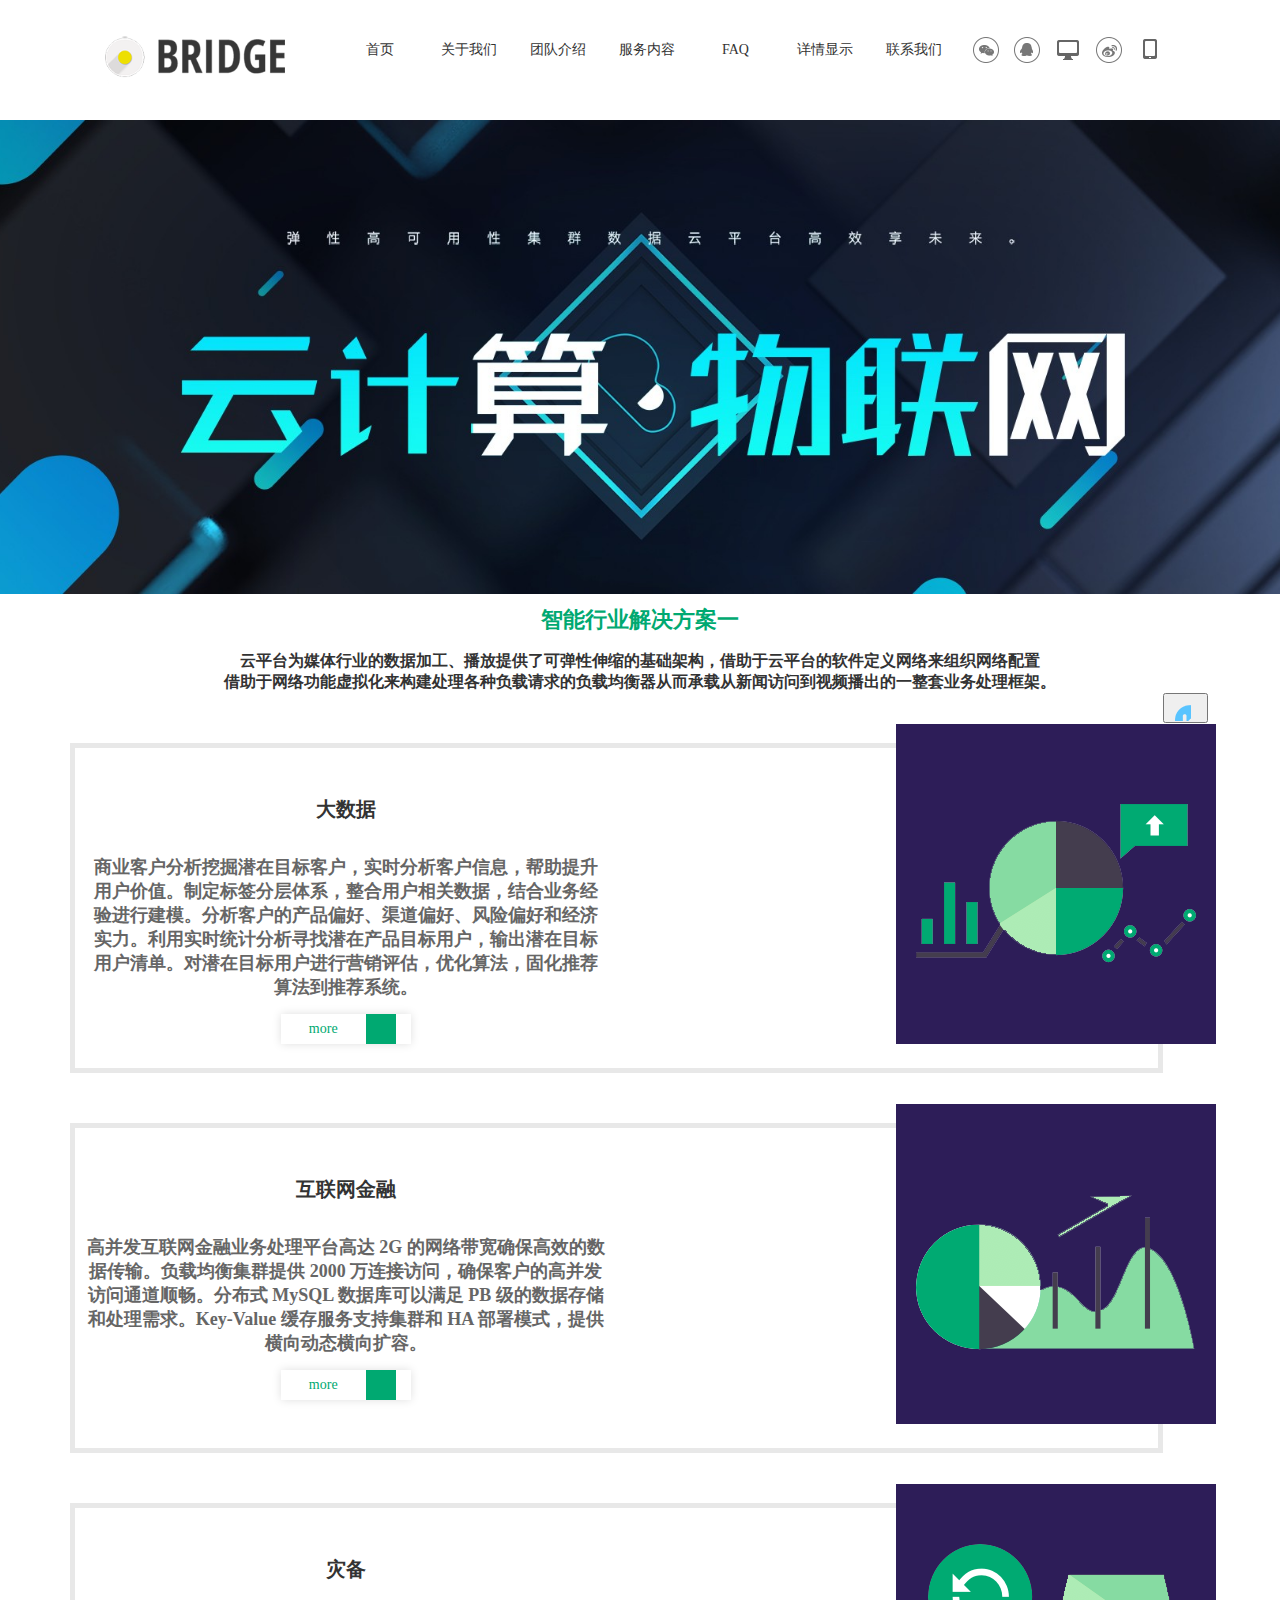
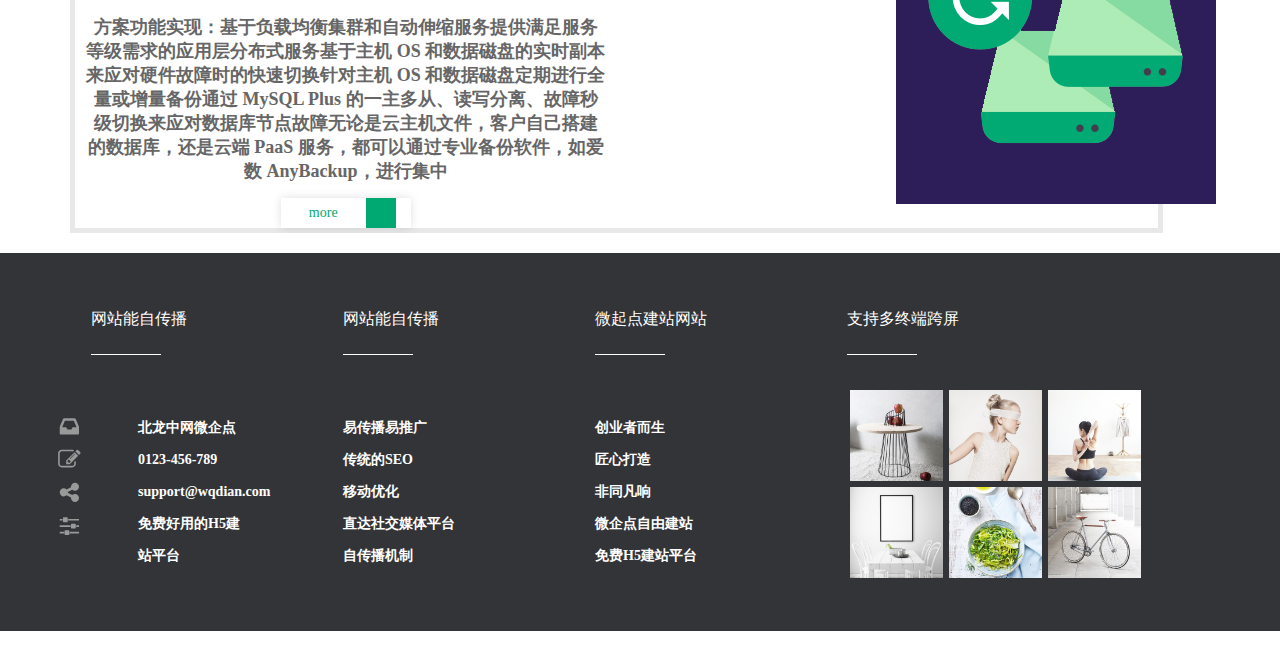
<file: jjfa.html>
<!DOCTYPE html>
<html>
<head lang="en">
    <meta charset="UTF-8">
    <title>解决方案</title>
    <link rel="stylesheet" href="css/animate.css"/>
    <link rel="stylesheet" href="css/reset.css"/>
    <link rel="stylesheet" href="css/jjfa.css"/>
    <script src="js/jquery.min.js"></script>
</head>
<body>
<div class="box">
    <header id="header"></header>
    <div class="tp-bgimg" style="background-color: rgba(0, 0, 0, 0); background-repeat: no-repeat; background-size: cover; background-position: center center; width: 100%; height: 474px; opacity: 1; visibility: inherit; z-index: 20;background-image: url('img/1535101356.jpg')"></div>
    <div class="img_list_page_met_21_2 met-index-body lh-other-box     bgcolor" m-id="15">
        <div class="container">
            <div class="portfolio-masonry-wrapper lh-other-container" data-col="3" data-gutter="30">
                <h2 class="lh-viewpoint-h2 lh-fonts" data-animated="fadeInUp"><span>智能行业解决方案一</span></h2>
                <h3 class="lh-viewpoint-h3" data-animated="fadeInUp"></h3>
                <h4 class="lh-viewpoint-h4" data-animated="fadeInUp">云平台为媒体行业的数据加工、播放提供了可弹性伸缩的基础架构，借助于云平台的软件定义网络来组织网络配置<br>
                    借助于网络功能虚拟化来构建处理各种负载请求的负载均衡器从而承载从新闻访问到视频播出的一整套业务处理框架。</h4>
                <ul id="portfolio-list" class="lh-viewpoint-item business clearfix fngallery portfolio-list no-space met-pager-ajax imagesize met-img-list     			blocks-xs-						blocks-md- blocks-lg- blocks-xxl-" data-scale="400x400" m-id="15">
                    <li class="portfolio-item-wrap" data-plugin="appear" data-animate="slide-bottom" data-repeat="false">
                        <a href="" class="lh-mobile-a"></a>
                        <i class="xian"></i>
                        <a href="" class="lh-mobile-a1"></a>
                        <i class="xian1"></i>
                        <div class="img">
                            <a href="" title="大数据">
                                <img src="img/1535185453.png" style=""></a></div><a href="https://show.metinfo.cn/m/mui271/328/img1/showimg.php?id=19" title="大数据">
                    </a>
                        <div class="text">
                            <div class="lh-business-a">
                                <font class="iconfont icon-bus1"></font>
                                <h2 class="lh-fonts">大数据</h2>
                                <h3 class="lh-viewpoint-res">商业客户分析挖掘潜在目标客户，实时分析客户信息，帮助提升用户价值。制定标签分层体系，整合用户相关数据，结合业务经验进行建模。分析客户的产品偏好、渠道偏好、风险偏好和经济实力。利用实时统计分析寻找潜在产品目标用户，输出潜在目标用户清单。对潜在目标用户进行营销评估，优化算法，固化推荐算法到推荐系统。</h3>
                                <a href="" class="lh-more" title="大数据">
                                    <span>more</span>
                                    <i class="icon fa-long-arrow-right"></i>
                                </a>
                            </div>
                        </div>
                    </li>
                    <li class="portfolio-item-wrap" data-plugin="appear" data-animate="slide-bottom" data-repeat="false">
                        <a href="" class="lh-mobile-a"></a>
                        <i class="xian"></i>
                        <a href="" class="lh-mobile-a1"></a>
                        <i class="xian1"></i>
                        <div class="img">
                            <a href="" title="互联网金融">
                                <img src="img/1535185927.png" style=""></a></div><a href="https://show.metinfo.cn/m/mui271/328/img1/showimg.php?id=18" title="互联网金融">
                    </a>
                        <div class="text">
                            <div class="lh-business-a">
                                <font class="iconfont icon-bus1"></font>
                                <h2 class="lh-fonts">互联网金融</h2>
                                <h3 class="lh-viewpoint-res">高并发互联网金融业务处理平台高达 2G 的网络带宽确保高效的数据传输。负载均衡集群提供 2000 万连接访问，确保客户的高并发访问通道顺畅。分布式 MySQL 数据库可以满足 PB 级的数据存储和处理需求。Key-Value 缓存服务支持集群和 HA 部署模式，提供横向动态横向扩容。</h3>
                                <a href="" class="lh-more" title="互联网金融">
                                    <span>more</span>
                                    <i class="icon fa-long-arrow-right"></i>
                                </a>
                            </div>
                        </div>
                    </li>
                    <li class="portfolio-item-wrap" data-plugin="appear" data-animate="slide-bottom" data-repeat="false">
                        <a href="" class="lh-mobile-a"></a>
                        <i class="xian"></i>
                        <a href="" class="lh-mobile-a1"></a>
                        <i class="xian1"></i>
                        <div class="img">
                            <a href="" title="灾备">
                                <img src="img/1535185420.png" style=""></a></div><a href="https://show.metinfo.cn/m/mui271/328/img1/showimg.php?id=17" title="灾备">
                    </a>
                        <div class="text">
                            <div class="lh-business-a">
                                <font class="iconfont icon-bus1"></font>
                                <h2 class="lh-fonts">灾备</h2>
                                <h3 class="lh-viewpoint-res">方案功能实现：基于负载均衡集群和自动伸缩服务提供满足服务等级需求的应用层分布式服务基于主机 OS 和数据磁盘的实时副本来应对硬件故障时的快速切换针对主机 OS 和数据磁盘定期进行全量或增量备份通过 MySQL Plus 的一主多从、读写分离、故障秒级切换来应对数据库节点故障无论是云主机文件，客户自己搭建的数据库，还是云端 PaaS 服务，都可以通过专业备份软件，如爱数 AnyBackup，进行集中</h3>
                                <a href="" class="lh-more" title="灾备">
                                    <span>more</span>
                                    <i class="icon fa-long-arrow-right"></i>
                                </a>
                            </div>
                        </div>
                    </li>
                </ul>
            </div>
            <div class="met_pager met-pager-ajax-link hidden-md-up" data-plugin="appear" data-animate="slide-bottom" data-repeat="false" m-type="nosysdata" style="">
                <button type="button" class="btn btn-primary btn-block btn-squared ladda-button" id="met-pager-btn" data-plugin="ladda" data-style="slide-left" data-url="" data-page="1">
                    <i class="icon wb-chevron-down m-r-5" aria-hidden="true"></i>
                </button>
            </div>
        </div>
    </div>
    <footer id="footer"></footer>
</div>
<script>
    $(function () {
        $("#header").load("head.html");
        $("#footer").load("footer.html");
        $(window).on("scroll", function () {
            var b = $(window).scrollTop();
            console.log(b);
            if(b>1200){
                $("footer span").addClass("pp2");
            }
        })
    })
</script>
</body>
</html>
</file>
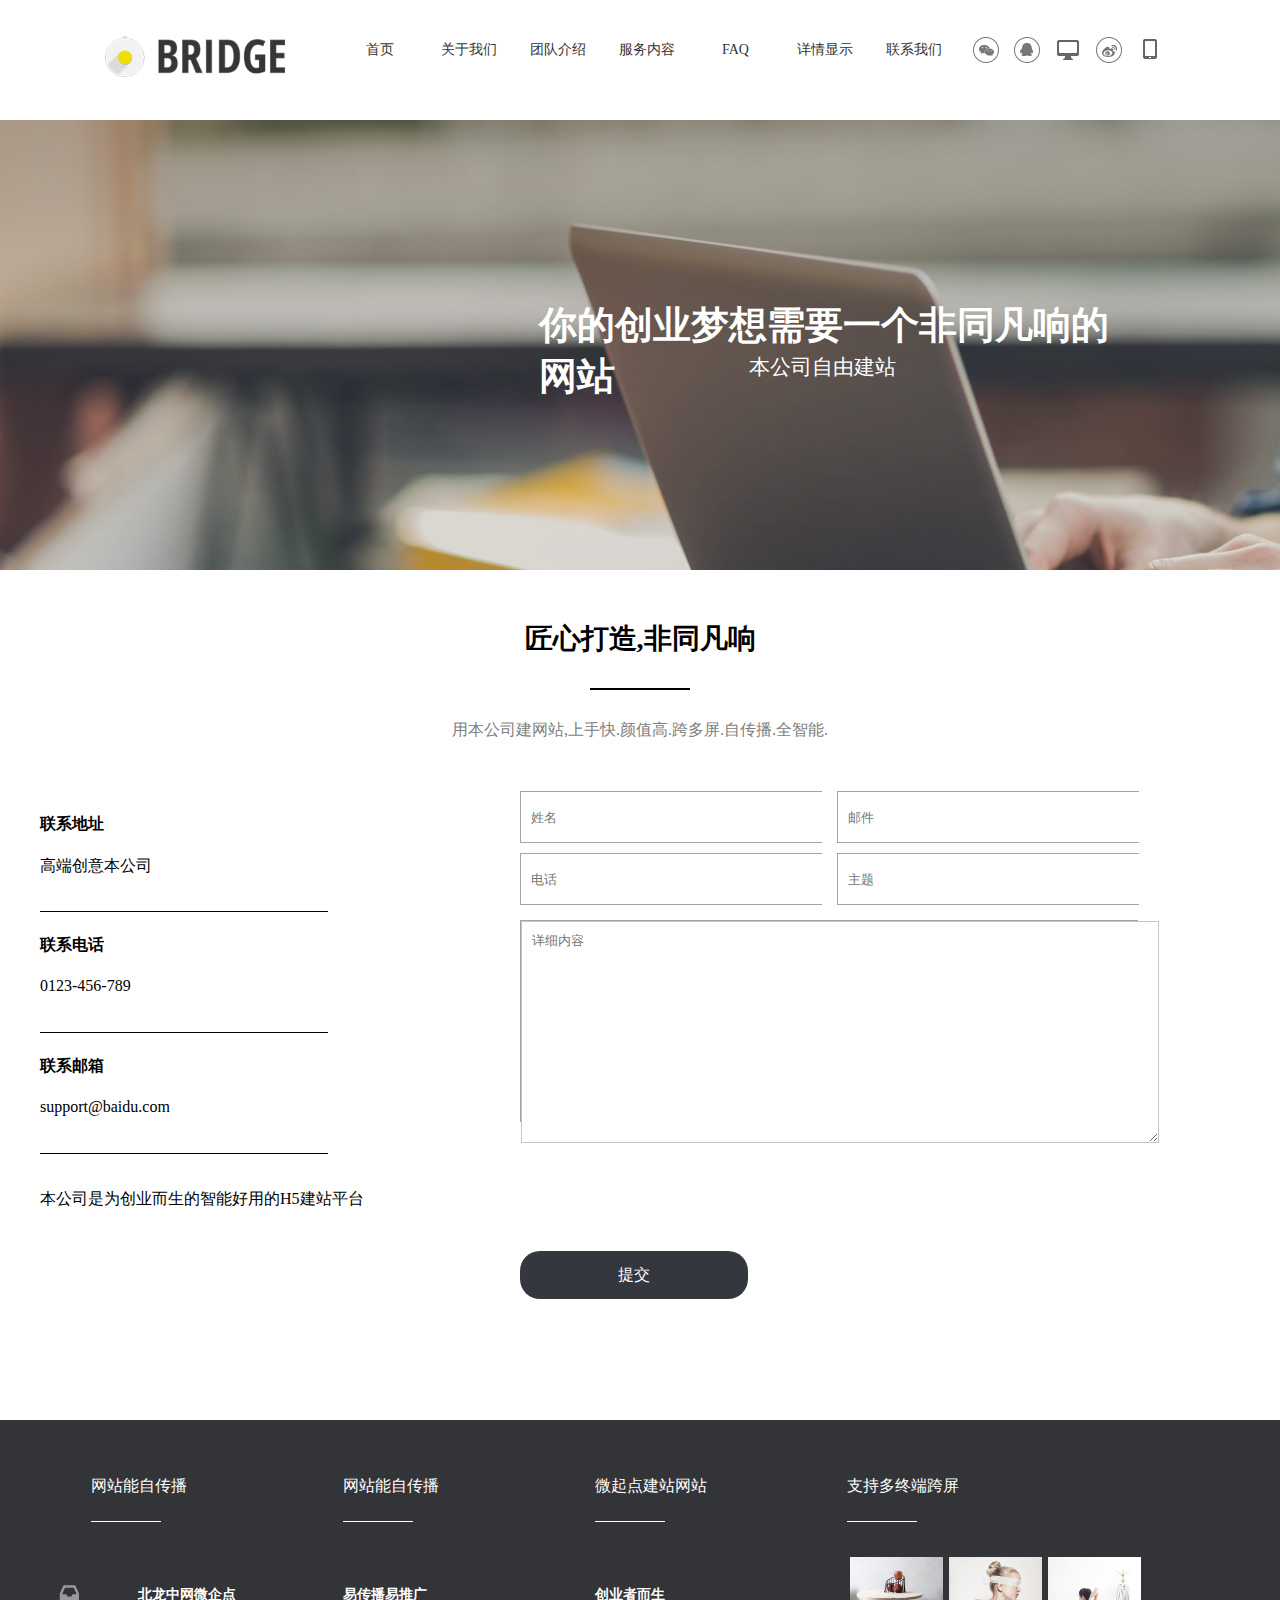
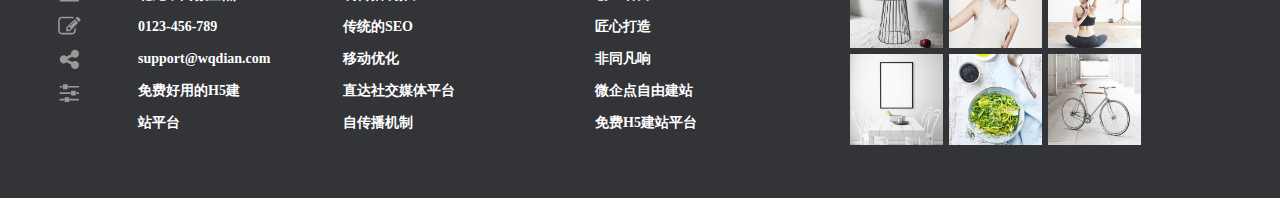
<file: lxwm.html>
<!DOCTYPE html>
<html>
<head lang="en">
    <meta charset="UTF-8">
    <title>联系我们</title>
    <link rel="stylesheet" href="css/lxwm.css"/>
    <link rel="stylesheet" href="css/reset.css"/>
    <link rel="stylesheet" href="css/animate.css"/>
    <script src="js/jquery.min.js"></script>
</head>
<body>
<header id="header"></header>
<main>
    <div class="banner">
        <p style="font-size: 38px;">你的创业梦想需要一个非同凡响的网站</p>
        <span style="color:#FFFFFF;">本公司自由建站</span>
    </div>
    <div class="box1">
        <div class="inner">
            <span style="width: 1200px;font-size: 28px;text-align: center;margin: 50px auto;display: block;font-weight: bold;" class="ss pp">匠心打造,非同凡响</span>
            <div style="width: 100px;height: 2px;background:#000;margin:-20px auto"></div>
            <span style="color:#808080;margin: 50px auto;display: block;width: 1200px;text-align: center" class="pp">用本公司建网站,上手快.颜值高.跨多屏.自传播.全智能.</span>
            <div class="cont">
                <div class="left fl">
                    <div class="div1">
                        <strong style="line-height: 65px">联系地址</strong>
                        <p style="font-size: 16px">高端创意本公司</p>
                    </div>
                    <div class="div1">
                        <strong style="line-height: 65px">联系电话</strong>
                        <p style="font-size: 16px">0123-456-789</p>
                    </div>
                    <div class="div1">
                        <strong style="line-height: 65px">联系邮箱</strong>
                        <p style="font-size: 16px">support@baidu.com</p>
                    </div>
                    <p style="font-size: 16px;line-height: 90px;">本公司是为创业而生的智能好用的H5建站平台</p>

                </div>
                <div class="right fr">
                    <div class="k fl" style="margin-bottom: 10px">
                        <input bordercol="#c7c6c6" style="border-color: rgb(199, 198, 198);" placeholder="姓名" name="name" autocomplete="off" type="text">
                    </div>
                    <div class="k2 fl" style="margin-bottom: 10px">
                        <input bordercol="#c7c6c6" style="border-color: rgb(199, 198, 198);" placeholder="邮件" name="name" autocomplete="off" type="text">
                    </div>
                    <div class="k fl">
                        <input bordercol="#c7c6c6" style="border-color: rgb(199, 198, 198);" placeholder="电话" name="name" autocomplete="off" type="text">
                    </div>
                    <div class="k2 fl">
                        <input bordercol="#c7c6c6" style="border-color: rgb(199, 198, 198);" placeholder="主题" name="name" autocomplete="off" type="text">
                    </div>
                    <div class="o clear">
                        <textarea bordercol="#c7c6c6" style="border-color: rgb(199, 198, 198);" placeholder="详细内容"></textarea>
                    </div>
                    <div class="tj">
                        提交
                    </div>
                </div>
            </div>
        </div>
    </div>
</main>
<footer id="footer"></footer>
<script>
    $(function () {
        $("#header").load("head.html");
        $("#footer").load("footer.html");
    })
    $(window).on("scroll", function () {
        var b = $(window).scrollTop();
        console.log(b);
        if(b>980){
            $("footer span").addClass("pp2");
        }
    })
</script>
</body>
</html>
</file>
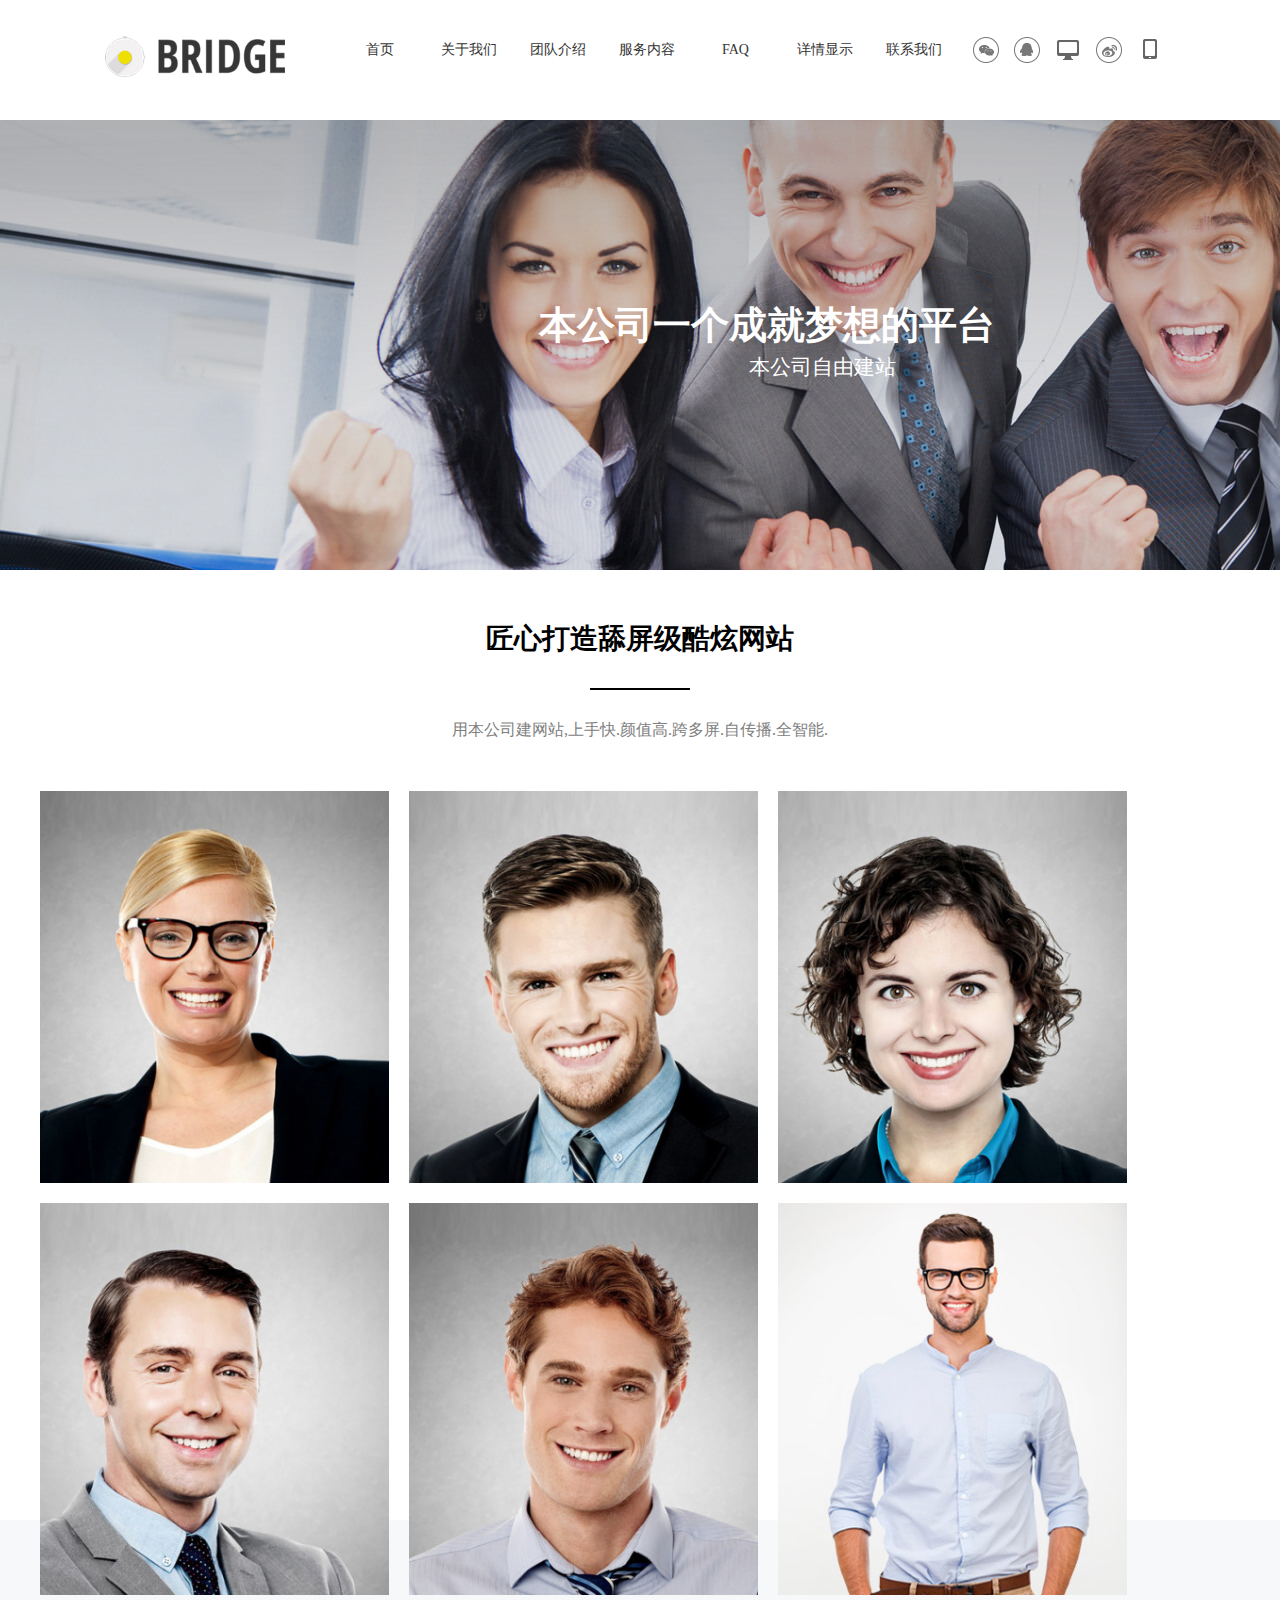
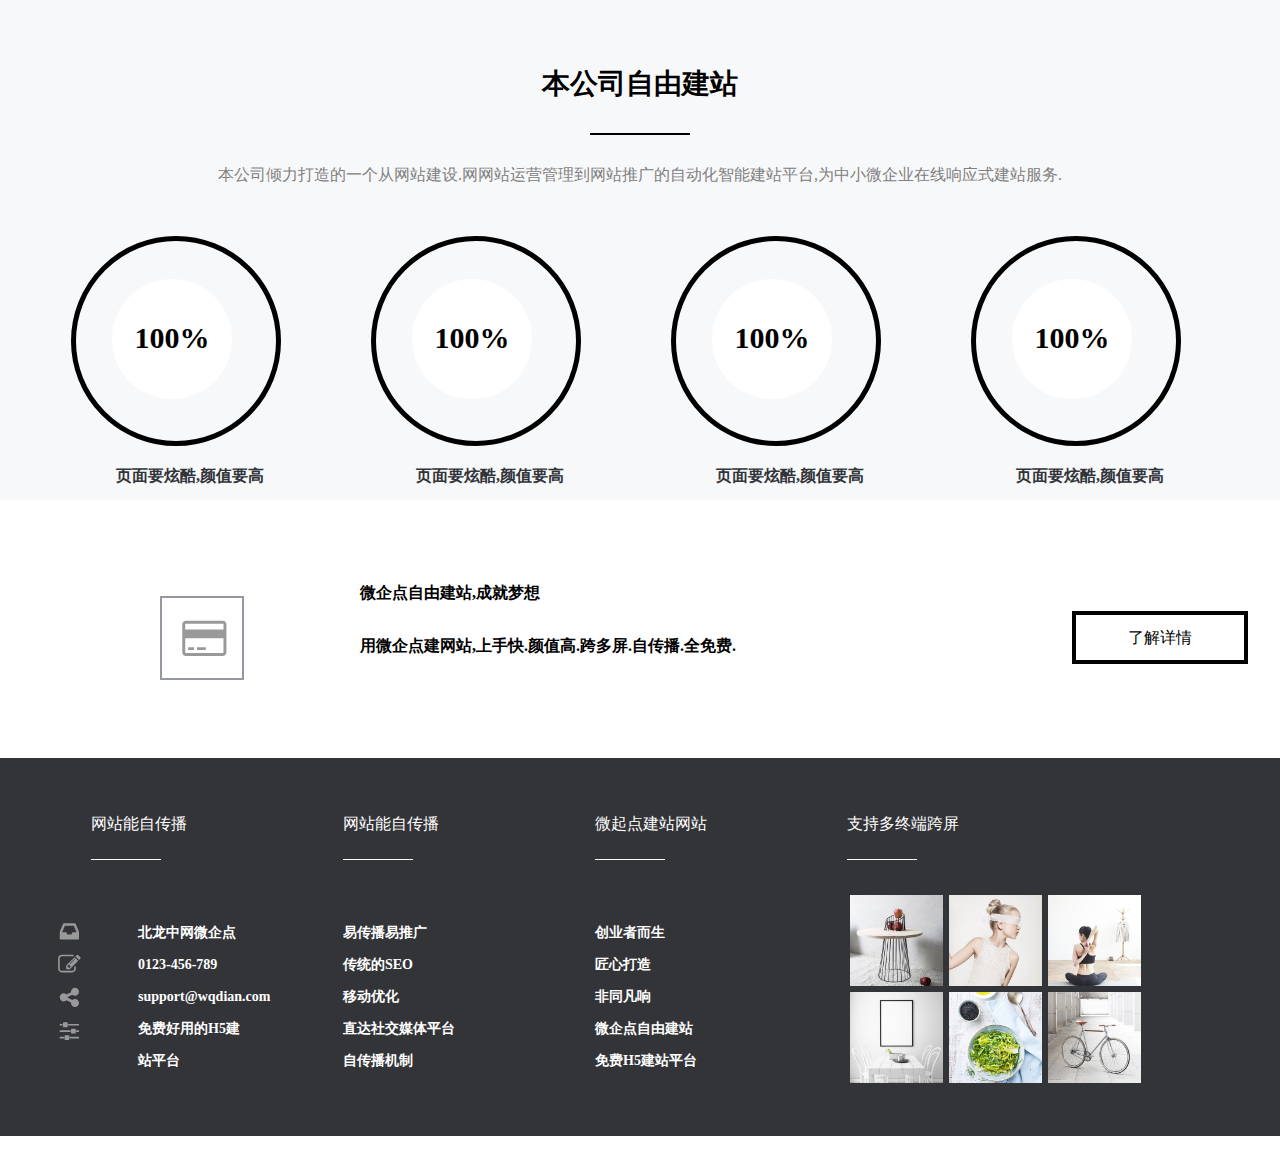
<file: tdjs.html>
<!DOCTYPE html>
<html>
<head lang="en">
    <meta charset="UTF-8">
    <title>团队介绍</title>
    <link rel="stylesheet" href="css/animate.css"/>
    <link rel="stylesheet" href="css/reset.css"/>
    <link rel="stylesheet" href="css/tdjs.css"/>
    <script src="js/jquery.min.js"></script>
</head>
<body>
<header id="header"></header>
<main>
    <div class="banner">
        <p style="font-size: 38px;">本公司一个成就梦想的平台</p>
        <span style="color:#FFFFFF;">本公司自由建站</span>
    </div>
    <div class="box_9">
        <span style="width: 1200px;font-size: 28px;text-align: center;margin: 50px auto;display: block;font-weight: bold;" class="pp">匠心打造舔屏级酷炫网站</span>
        <div style="width: 100px;height: 2px;background:#000;margin:-20px auto"></div>
        <span style="color:#808080;margin: 50px auto;display: block;width: 1200px;text-align: center" class="pp">用本公司建网站,上手快.颜值高.跨多屏.自传播.全智能.</span>
        <div class="tup">
            <ul class="da">
                        <li>
                            <img src="img/yq0KXFaDw3eAWinYAAC_3w3x0qM720.jpg" alt="">
                            <div class="mt">
                                <div class="left">
                                    <p style="font-size: 25px">古月</p>
                                    <div style="width: 100px;height: 1px;background:white;"></div>
                                    <p style="margin-top: 15px;font-size: 18px;">联合创始人 COO</p>
                                </div>
                                <div class="right fr">
                                    <ul>
                                        <li>
                                            <svg viewBox="-50 -50 1892 1892" xmlns="http://www.w3.org/2000/svg"><path fill="#ffffff" d="M1632.7,0H159.3C71.7,0,0,71.7,0,159.3v1473.4c0,87.6,71.7,159.3,159.3,159.3h1473.4  c87.6,0,159.3-71.7,159.3-159.3V159.3C1792,71.7,1720.3,0,1632.7,0z M1354,1069.3v6.7v6.2l-1.1,7.5l-1.6,12.9l-2.3,11.7l-3.4,10.5  l-1.3,4.3l-2.4,5.1l-2,3.6l-2.7,4.5l-2.4,2.8l-3,3.6l-2.7,2.9l-2.9,2.5l-3.5,1.6l-3.1,1.6l-2.5,0.8h-2.2h-1.6l-2.5-0.8l-4.7-2.4  l-2.2-1.6l-2.3-1.7l-2.5-2.2l-2.5-2.5l-4.1-4.6l-4.9-6.5l-3.8-6.7l-3.9-5.4l-3.7-6.2l-5.3-11.2l-5.9-11.5l-0.8-0.4h-1l-2.4,1.8  l-1.4,3.1l-2.3,3.7l-4.1,11.3l-6.1,15.9l-7.8,19.2l-5.9,9.6l-6.2,10l-7.3,11.2l-7.8,11l-4,5l-4.9,5.4l-11.1,11l1,1l1.5,1.5l5.5,3.3  l23.2,11.1l10.1,5.7l9.6,5.5l9.6,7l8.5,7.2l4.1,3.2l3.1,3.8l3.1,4.3l2.7,4.7l1.4,3.9l1.7,4.7l0.8,4.1l0.8,4.7l-0.8,3.2v3.1l-0.8,3.3  l-1.7,3.1l-0.7,2.4l-1.6,2.9l-4.2,5.7l-3.8,4.6l-3,3.4l-2.5,2.5l-6.4,4.7l-7.2,4.1l-7.7,3.9l-8.2,3.7l-9.3,3.6l-4.9,1.6l-4.4,1.2  l-10.7,2.5l-11.1,2.4l-11.1,2.4l-12.1,2l-12.5,0.6l-12.9,1.5h-12.6h-13.3h-13.7l-14.3-0.8l-13.3-1.3l-14.3-2l-14.3-1.5l-15-2.1  l-14.5-3.6l-14.2-2.8l-14.1-4l-14.5-5.1l-14.2-4.3l-7.4-2.4l-6.6-2.4l-4.3-1.7l-4.1-0.8h-5.4h-6.4l-13.6-1l-6.9-0.7l-8.9-1l-5.7,5.1  l-7.8,4.9l-10.5,5.1l-11.7,6.4l-7.1,3.5l-7.4,2.7l-16.4,6.7l-8.8,2.2l-9.4,2.5l-12.9,2.5l-8.1,0.7l-8.6,0.7l-8.9,1l-10.4,0.4h-10  h-10.4h-22.1l-24-0.4l-23.3-2.4l-11.8-1.7l-11.4-1.7l-11.1-1.6l-11.1-2.2l-10.3-3.3l-10.3-2.4l-9.3-3.7l-8.8-3.5l-8.2-3.9l-7.1-4.3  l-7-5.2l-2.4-2.4l-3.1-3.1l-2.4-2.7l-2.2-3.1l-2-3.1l-1.5-3l-2.2-6.6l-0.8-3.3l-1-3.8v-3.5l1-3.9v-3.9l0.8-3.9v-2.4v-5.4l0.4-4.2  l1.8-4.7l1.5-4.7l2.8-5.7l2-2.2l1.7-2.5l4.4-5.4l3.5-2.8l3.3-2l3-2.4l4.9-1.6l3.9-2.4l4.9-2.5l5.5-1.7l5.6-1.7l6.4-1.4l6.1-0.8  l7.2-0.9l7.8-0.6l2.1-0.7h0.4l1-0.9v-0.9l-1.4-2l-4.2-1.9l-10.4-9.1l-7-5.5l-8.1-7l-8.2-7.9l-8.5-10.1l-9.7-11.4l-3.6-6.1l-4.8-6.4  l-4.1-7.4l-3.7-8l-5.1-7.6l-3.3-8.7l-3.9-8.8l-3.9-9.7l-2.9-9.3l-2.7-11.5l-0.8-0.4h-0.8l-0.4-0.8h-1l-1.6,0.8l-0.8,0.4l-1.2,2  l-0.4,2.3l-0.8,2.1l-1.5,3.4l-4.8,8.5l-2.5,5.2l-3.9,4.4l-4.2,5.4l-4.5,6l-4.9,5.3l-5.7,5.1l-5.3,4.9l-5.8,3.8l-6.4,4l-6.1,2.3  l-7.2,1.8l-7.1,0.7h-0.7h-1l-1.6-0.7l-1.3-2.8l-2.1-1.4l-2.7-6.7l-1.7-3.6l-1.8-5.1l-1.5-5.4l-0.8-5.3l-2.2-12.1l-0.9-7.1v-7.2v-16  l0.9-17.4l1.4-8.9l1.6-9.2l1.5-9.8l2.7-9.2l3-10.6l3.1-10.3l4.1-10.6l3.9-10.1l5.4-10.2l5-11.1l6.1-10.4l7.2-11.3l7.3-10.1l7.6-11.2  l6.4-7.8l8.2-9l8.6-9l4-4.3l4.9-4.9l7-6.1l7.2-6.3l11.8-10.6l8.9-6.5l3.2-2.4l-1.8-5.4l-1.4-7.1l-1-3.9v-4.9v-5.9v-5.3l1.7-6.3  l1.8-6.7l2.3-6.9l3-7.8l4.1-8l5.7-8.1V767l0.6-5.3l0.8-7.2l2.5-8l2.2-8.7l1.8-4.1l2.1-3.7l2.7-4.1l2.9-3.1V717v-6.4v-7.9l1.7-10.3  l1.7-11.9l3-14.3l4.1-14.9l3.1-8.2l3.1-8.9l3.3-8.3l4-8.9l4.1-9.7l4.7-9.1l5.3-9.8l6.7-9.7l3.1-5.6l3.3-4.6l7.1-10.3l7.3-10.2  l8.4-10.6l8.9-10.3l9.7-10.1l10.1-10.4l12.2-11.2l7.8-6.8l9.4-7.4l9.6-6.5l10.4-6.3l10-5.5l11.2-4.6l11.9-5.7l11.9-3.9l11.9-4  l12.8-4l12.7-3.1l13.5-2.5l13.6-2.2l13.4-1.8l13.5-1.8l14.3-0.8h13.6h14.1h14.6l14.1,1.8l14.2,1.7l14.5,1.6l13.4,3.2l14.1,3  l13.3,3.5l14.7,3.9l13.3,4.7l12.8,5.4l13.6,5.7l12.5,6.2l12.1,6.9l11.8,7.7l10.3,7l4.7,4l5,2.9l9.5,8.1l8,7.8l7.9,8l7.8,8.9l6.4,8.6  l7.6,8.9l5.3,9.6l5.4,8.5l5.7,9.9l4.8,8.6l8,18.2l3.9,9.4l3,8.8l3.1,9.4l2.7,8.9l2,7.6l2.5,9l4.4,16.1l2.7,14l1.8,13.6l1.6,10.9  l2.5,16.7l0.6,2.6l2,3.1l5.3,8.6l3.4,5.8l3,6.1l3.9,6.5l3.4,7.8l2.2,8l2.4,8.8l1.8,9l0.8,4.4l0.7,5.4v4.7l-0.7,4.7v5.8l-1.4,5.7  l-2.5,11l-2.9,5.5l-2,6.3v1.5l1,1.9l2.9,4.6l12.5,18.5l9.9,13.9l4.7,9.3l6.4,10.1l5.6,11.2l6.4,11.9l6.4,13.3l7.2,15.1l4,9.3l3.7,9  l3.2,9.6l3.2,8.6l2.4,9l2.5,8.4l3.1,16.5l2.5,17l1.7,15V1069.3z"></path></svg>
                                        </li>
                                        <li>
                                            <svg viewBox="-50 -50 1892 1892" xmlns="http://www.w3.org/2000/svg"><path fill="#ffffff" d="M636,640.2c-26.4,0-53.1,17.4-53.1,44c0,26.4,26.7,44.1,53.1,44.1c26.4,0,44-17.7,44-44.1  C680,657.7,662.4,640.2,636,640.2z M882.7,728.3c26.5,0,44.1-17.7,44.1-44.1c0-26.5-17.6-44-44.1-44c-26.4,0-53,17.5-53,44  C829.8,710.6,856.3,728.3,882.7,728.3z M1632.7,0H159.3C71.7,0,0,71.7,0,159.3v1473.4c0,87.6,71.7,159.3,159.3,159.3h1473.4  c87.6,0,159.3-71.7,159.3-159.3V159.3C1792,71.7,1720.3,0,1632.7,0z M750.6,1090.1c-44,0-79.4-8.9-123.5-17.7l-123.3,61.8  l35.3-106.1C450.8,966.5,398,887,398,790.1c0-167.7,158.7-299.9,352.6-299.9c173.4,0,325.3,105.6,355.8,247.7  c-11.3-1.3-22.6-2.1-34-2.1c-167.5,0-299.8,125-299.8,279c0,25.7,4,50.3,11,73.9C772.7,1089.6,761.7,1090.1,750.6,1090.1z   M1270.6,1213.7l26.5,88.1l-96.8-53c-35.3,8.8-70.7,17.6-105.8,17.6c-167.8,0-299.9-114.6-299.9-255.8  c0-141,132.2-255.9,299.9-255.9c158.5,0,299.5,114.9,299.5,255.9C1394.1,1090.1,1341.5,1160.6,1270.6,1213.7z M1191.4,895.9  c-17.5,0-35.1,17.8-35.1,35.3c0,17.8,17.6,35.2,35.1,35.2c26.4,0,44.1-17.4,44.1-35.2C1235.5,913.6,1217.8,895.9,1191.4,895.9z   M997.4,895.9c-17.6,0-35.3,17.8-35.3,35.3c0,17.8,17.8,35.2,35.3,35.2c26.7,0,44.1-17.4,44.1-35.2  C1041.5,913.6,1024.1,895.9,997.4,895.9z"></path></svg>
                                        </li>
                                        <li>
                                            <svg viewBox="-50 -50 1892 1892" xmlns="http://www.w3.org/2000/svg"><path fill="#ffffff" d="M 1632.7 0 H 159.3 C 71.3 0 0 71.3 0 159.3 v 1473.4 c 0 88 71.3 159.3 159.3 159.3 h 1473.4 c 88 0 159.3 -71.3 159.3 -159.3 V 159.3 C 1792 71.3 1720.7 0 1632.7 0 Z M 1230.2 1093 c -67.3 142.9 -289.2 212.5 -453.6 199.6 c -156.2 -12.3 -357.1 -64.2 -377.9 -253.2 c 0 0 -11 -85.7 72.1 -196.5 c 0 0 119.4 -166.8 258.5 -214.4 c 139.3 -47.3 155.5 32.8 155.5 80.2 c -7.4 40.2 -21.3 63.8 31 47.6 c 0 0 136.8 -63.5 193.1 -7.2 c 45.4 45.5 7.5 108 7.5 108 s -18.9 20.8 19.9 28.3 C 1175.2 893.2 1297.4 949.9 1230.2 1093 Z M 1095.3 698.2 c -14.9 0 -26.9 -12.1 -26.9 -26.8 c 0 -15 11.9 -27.1 26.9 -27.1 c 0 0 167.7 -31 147.7 149.2 c 0 1.1 -0.2 1.9 -0.4 2.9 c -1.9 12.7 -13.1 22.5 -26.3 22.5 c -15 0 -27 -11.9 -27.2 -26.8 C 1189.1 792.1 1215.7 671.6 1095.3 698.2 Z M 1378.8 842 h -0.2 c -4.3 31 -19.5 33.2 -37.5 33.2 c -21.5 0 -39 -13.5 -39 -35.1 c 0 -18.7 7.7 -37.7 7.7 -37.7 c 2.2 -7.9 20.5 -56.8 -12.1 -129.9 c -59.6 -100.2 -179.8 -101.7 -194 -95.9 c -14.4 5.6 -35.5 8.4 -35.5 8.4 c -21.6 0 -39.1 -17.6 -39.1 -39.1 c 0 -18 12.1 -33.3 28.5 -37.9 c 0 0 0.4 -0.6 0.9 -0.7 c 1.2 -0.2 2.4 -1.5 3.7 -1.6 c 16.7 -3.2 76.4 -15.1 134.4 -1.6 C 1300.5 528.3 1442.9 629 1378.8 842 Z M 789.9 1023.6 c -10.6 7.6 -12.7 22.1 -7 31.2 c 5.5 9.3 18.3 10.4 28.7 2.6 c 10.1 -8 14 -22 8.6 -31.3 C 814.7 1017.1 802.1 1014.5 789.9 1023.6 Z M 712.1 1044.6 c -30.7 3.2 -52.6 29.9 -52.6 55.5 c 0 25.6 24.7 43.3 55.4 39.7 c 30.6 -3.5 55.4 -27.1 55.4 -52.7 C 770.2 1061.5 747.3 1041.2 712.1 1044.6 Z M 788.8 852.1 c -163.2 7.5 -295.2 95 -295.2 204 s 131.9 190.8 295.2 183.1 c 163.3 -7.3 295.5 -109.6 295.5 -218.6 C 1084.3 911.8 952.1 844.6 788.8 852.1 Z M 900 1126.5 c -50 64.6 -148.9 96.1 -244.9 44 c -45.7 -24.8 -44 -73.5 -44 -73.5 s -19 -153.8 145.2 -173 C 920.6 905 949.9 1061.9 900 1126.5 Z"></path></svg>
                                        </li>
                                        <li>
                                            <svg viewBox="-50 -50 1892 1892" xmlns="http://www.w3.org/2000/svg"><path fill="#ffffff" d="M1632.7,0H159.3C71.7,0,0,71.7,0,159.3v1473.4c0,87.6,71.7,159.3,159.3,159.3h1473.4  c87.6,0,159.3-71.7,159.3-159.3V159.3C1792,71.7,1720.3,0,1632.7,0z M1343.4,827.3l-171.6,147.1l57.1,365.9  c-11.4,11.4-11.7,11.4-23.2,11.4l-297.7-183l-298.3,182.9c-22.8,0-25.2,0-25.2-11.4l41.1-365.9L444.7,814.2l-64.5-45.6v-5.2h163.3  h194.3l45.7-81.4l114.3-241.5c11.4,0,11.4,0,22.9,0L1046.3,682l45.7,81.4h194.2h114.3c11.3,0,11.3-3.1,11.3,8.3L1343.4,827.3z   M1149,799.3H680.5L989,852.2l-331.3,270.1h502.8L863.4,1058L1149,799.3z"></path></svg>
                                        </li>
                                        <li>
                                            <svg viewBox="-50 -50 1892 1892" xmlns="http://www.w3.org/2000/svg"><path fill="#ffffff" d="M800.4,1050h-72.8c0,0-72.6,5.9-98.1,88.4c-8.9,55,7.9,87.3,10.8,94.3c3,6.8,26.5,47.1,85.4,58.9h136.6v-330  l-61.9-0.9V1050z M799.4,1237.5h-55c0,0-38.2-2-50-46c-5.9-19.7,1-42.3,4-51.1c2.8-8.8,15.7-29.5,42.1-37.4h58.9V1237.5z M1632.7,0  H159.3C71.7,0,0,71.7,0,159.3v1473.4c0,87.6,71.7,159.3,159.3,159.3h1473.4c87.6,0,159.3-71.7,159.3-159.3V159.3  C1792,71.7,1720.3,0,1632.7,0z M944.1,571.1c6.3-57.4,74.9-145.6,130-132.9c54.9,12.5,104.9,85.3,94.8,147.9  c-9.9,62.7-59.7,145.4-137.3,135.4C954.3,711.4,936.7,641.3,944.1,571.1z M781.7,413c58,0,104.9,66.7,104.9,149.2  c0,82.6-46.9,149.3-104.9,149.3c-57.9,0-104.9-66.7-104.9-149.3C676.8,479.7,723.8,413,781.7,413z M454.5,766.5  c0,0,12.4-122.8,97.4-130.4c67.6-5.8,117.3,68.1,122.5,110.4c3.1,27.5,17.5,153-87.6,175.5C482,944.6,443,823.3,454.5,766.5z   M1254.1,1295.7c-57.5,135.5-267.5,65.1-267.5,65.1s-77.4-24.9-167.3-5c-89.9,20-167.4,12.5-167.4,12.5s-105.1,2.5-135-130.3  c-29.9-133,104.9-205.8,115-218.1c10-12.6,80-60.2,124.8-135.4c45.1-75.2,180-135.4,274.9,12.5c70,100.4,190,193.1,190,193.1  S1311.6,1160.3,1254.1,1295.7z M1236.5,987.2c-115,2.5-119.9-77.7-119.9-135.2c0-60.3,12.4-145.6,105-145.6  c92.4,0,117.4,90.4,117.4,120.3C1339,856.9,1351.5,984.7,1236.5,987.2z M1048.7,1232.8H984c0,0-20.7-3-24.6-19.6V1057l-63.8,1v173.7  c0,0,2.9,43.1,63.8,58.9h157.1V1058h-67.8V1232.8z"></path></svg>
                                        </li>
                                    </ul>
                                </div>
                            </div>
                        </li>
                        <li>
                            <img src="img/yq0KXFaDw3SAc7VMAADk5vez9JY670.jpg" alt="">
                            <div class="mt">
                                <div class="left">
                                    <p style="font-size: 25px">凯文</p>
                                    <div style="width: 100px;height: 1px;background:white;"></div>
                                    <p style="margin-top: 15px;font-size: 18px;">联合创始人 COO</p>
                                </div>
                                <div class="right fr">
                                    <ul>
                                        <li>
                                            <svg viewBox="-50 -50 1892 1892" xmlns="http://www.w3.org/2000/svg"><path fill="#ffffff" d="M1632.7,0H159.3C71.7,0,0,71.7,0,159.3v1473.4c0,87.6,71.7,159.3,159.3,159.3h1473.4  c87.6,0,159.3-71.7,159.3-159.3V159.3C1792,71.7,1720.3,0,1632.7,0z M1354,1069.3v6.7v6.2l-1.1,7.5l-1.6,12.9l-2.3,11.7l-3.4,10.5  l-1.3,4.3l-2.4,5.1l-2,3.6l-2.7,4.5l-2.4,2.8l-3,3.6l-2.7,2.9l-2.9,2.5l-3.5,1.6l-3.1,1.6l-2.5,0.8h-2.2h-1.6l-2.5-0.8l-4.7-2.4  l-2.2-1.6l-2.3-1.7l-2.5-2.2l-2.5-2.5l-4.1-4.6l-4.9-6.5l-3.8-6.7l-3.9-5.4l-3.7-6.2l-5.3-11.2l-5.9-11.5l-0.8-0.4h-1l-2.4,1.8  l-1.4,3.1l-2.3,3.7l-4.1,11.3l-6.1,15.9l-7.8,19.2l-5.9,9.6l-6.2,10l-7.3,11.2l-7.8,11l-4,5l-4.9,5.4l-11.1,11l1,1l1.5,1.5l5.5,3.3  l23.2,11.1l10.1,5.7l9.6,5.5l9.6,7l8.5,7.2l4.1,3.2l3.1,3.8l3.1,4.3l2.7,4.7l1.4,3.9l1.7,4.7l0.8,4.1l0.8,4.7l-0.8,3.2v3.1l-0.8,3.3  l-1.7,3.1l-0.7,2.4l-1.6,2.9l-4.2,5.7l-3.8,4.6l-3,3.4l-2.5,2.5l-6.4,4.7l-7.2,4.1l-7.7,3.9l-8.2,3.7l-9.3,3.6l-4.9,1.6l-4.4,1.2  l-10.7,2.5l-11.1,2.4l-11.1,2.4l-12.1,2l-12.5,0.6l-12.9,1.5h-12.6h-13.3h-13.7l-14.3-0.8l-13.3-1.3l-14.3-2l-14.3-1.5l-15-2.1  l-14.5-3.6l-14.2-2.8l-14.1-4l-14.5-5.1l-14.2-4.3l-7.4-2.4l-6.6-2.4l-4.3-1.7l-4.1-0.8h-5.4h-6.4l-13.6-1l-6.9-0.7l-8.9-1l-5.7,5.1  l-7.8,4.9l-10.5,5.1l-11.7,6.4l-7.1,3.5l-7.4,2.7l-16.4,6.7l-8.8,2.2l-9.4,2.5l-12.9,2.5l-8.1,0.7l-8.6,0.7l-8.9,1l-10.4,0.4h-10  h-10.4h-22.1l-24-0.4l-23.3-2.4l-11.8-1.7l-11.4-1.7l-11.1-1.6l-11.1-2.2l-10.3-3.3l-10.3-2.4l-9.3-3.7l-8.8-3.5l-8.2-3.9l-7.1-4.3  l-7-5.2l-2.4-2.4l-3.1-3.1l-2.4-2.7l-2.2-3.1l-2-3.1l-1.5-3l-2.2-6.6l-0.8-3.3l-1-3.8v-3.5l1-3.9v-3.9l0.8-3.9v-2.4v-5.4l0.4-4.2  l1.8-4.7l1.5-4.7l2.8-5.7l2-2.2l1.7-2.5l4.4-5.4l3.5-2.8l3.3-2l3-2.4l4.9-1.6l3.9-2.4l4.9-2.5l5.5-1.7l5.6-1.7l6.4-1.4l6.1-0.8  l7.2-0.9l7.8-0.6l2.1-0.7h0.4l1-0.9v-0.9l-1.4-2l-4.2-1.9l-10.4-9.1l-7-5.5l-8.1-7l-8.2-7.9l-8.5-10.1l-9.7-11.4l-3.6-6.1l-4.8-6.4  l-4.1-7.4l-3.7-8l-5.1-7.6l-3.3-8.7l-3.9-8.8l-3.9-9.7l-2.9-9.3l-2.7-11.5l-0.8-0.4h-0.8l-0.4-0.8h-1l-1.6,0.8l-0.8,0.4l-1.2,2  l-0.4,2.3l-0.8,2.1l-1.5,3.4l-4.8,8.5l-2.5,5.2l-3.9,4.4l-4.2,5.4l-4.5,6l-4.9,5.3l-5.7,5.1l-5.3,4.9l-5.8,3.8l-6.4,4l-6.1,2.3  l-7.2,1.8l-7.1,0.7h-0.7h-1l-1.6-0.7l-1.3-2.8l-2.1-1.4l-2.7-6.7l-1.7-3.6l-1.8-5.1l-1.5-5.4l-0.8-5.3l-2.2-12.1l-0.9-7.1v-7.2v-16  l0.9-17.4l1.4-8.9l1.6-9.2l1.5-9.8l2.7-9.2l3-10.6l3.1-10.3l4.1-10.6l3.9-10.1l5.4-10.2l5-11.1l6.1-10.4l7.2-11.3l7.3-10.1l7.6-11.2  l6.4-7.8l8.2-9l8.6-9l4-4.3l4.9-4.9l7-6.1l7.2-6.3l11.8-10.6l8.9-6.5l3.2-2.4l-1.8-5.4l-1.4-7.1l-1-3.9v-4.9v-5.9v-5.3l1.7-6.3  l1.8-6.7l2.3-6.9l3-7.8l4.1-8l5.7-8.1V767l0.6-5.3l0.8-7.2l2.5-8l2.2-8.7l1.8-4.1l2.1-3.7l2.7-4.1l2.9-3.1V717v-6.4v-7.9l1.7-10.3  l1.7-11.9l3-14.3l4.1-14.9l3.1-8.2l3.1-8.9l3.3-8.3l4-8.9l4.1-9.7l4.7-9.1l5.3-9.8l6.7-9.7l3.1-5.6l3.3-4.6l7.1-10.3l7.3-10.2  l8.4-10.6l8.9-10.3l9.7-10.1l10.1-10.4l12.2-11.2l7.8-6.8l9.4-7.4l9.6-6.5l10.4-6.3l10-5.5l11.2-4.6l11.9-5.7l11.9-3.9l11.9-4  l12.8-4l12.7-3.1l13.5-2.5l13.6-2.2l13.4-1.8l13.5-1.8l14.3-0.8h13.6h14.1h14.6l14.1,1.8l14.2,1.7l14.5,1.6l13.4,3.2l14.1,3  l13.3,3.5l14.7,3.9l13.3,4.7l12.8,5.4l13.6,5.7l12.5,6.2l12.1,6.9l11.8,7.7l10.3,7l4.7,4l5,2.9l9.5,8.1l8,7.8l7.9,8l7.8,8.9l6.4,8.6  l7.6,8.9l5.3,9.6l5.4,8.5l5.7,9.9l4.8,8.6l8,18.2l3.9,9.4l3,8.8l3.1,9.4l2.7,8.9l2,7.6l2.5,9l4.4,16.1l2.7,14l1.8,13.6l1.6,10.9  l2.5,16.7l0.6,2.6l2,3.1l5.3,8.6l3.4,5.8l3,6.1l3.9,6.5l3.4,7.8l2.2,8l2.4,8.8l1.8,9l0.8,4.4l0.7,5.4v4.7l-0.7,4.7v5.8l-1.4,5.7  l-2.5,11l-2.9,5.5l-2,6.3v1.5l1,1.9l2.9,4.6l12.5,18.5l9.9,13.9l4.7,9.3l6.4,10.1l5.6,11.2l6.4,11.9l6.4,13.3l7.2,15.1l4,9.3l3.7,9  l3.2,9.6l3.2,8.6l2.4,9l2.5,8.4l3.1,16.5l2.5,17l1.7,15V1069.3z"></path></svg>
                                        </li>
                                        <li>
                                            <svg viewBox="-50 -50 1892 1892" xmlns="http://www.w3.org/2000/svg"><path fill="#ffffff" d="M636,640.2c-26.4,0-53.1,17.4-53.1,44c0,26.4,26.7,44.1,53.1,44.1c26.4,0,44-17.7,44-44.1  C680,657.7,662.4,640.2,636,640.2z M882.7,728.3c26.5,0,44.1-17.7,44.1-44.1c0-26.5-17.6-44-44.1-44c-26.4,0-53,17.5-53,44  C829.8,710.6,856.3,728.3,882.7,728.3z M1632.7,0H159.3C71.7,0,0,71.7,0,159.3v1473.4c0,87.6,71.7,159.3,159.3,159.3h1473.4  c87.6,0,159.3-71.7,159.3-159.3V159.3C1792,71.7,1720.3,0,1632.7,0z M750.6,1090.1c-44,0-79.4-8.9-123.5-17.7l-123.3,61.8  l35.3-106.1C450.8,966.5,398,887,398,790.1c0-167.7,158.7-299.9,352.6-299.9c173.4,0,325.3,105.6,355.8,247.7  c-11.3-1.3-22.6-2.1-34-2.1c-167.5,0-299.8,125-299.8,279c0,25.7,4,50.3,11,73.9C772.7,1089.6,761.7,1090.1,750.6,1090.1z   M1270.6,1213.7l26.5,88.1l-96.8-53c-35.3,8.8-70.7,17.6-105.8,17.6c-167.8,0-299.9-114.6-299.9-255.8  c0-141,132.2-255.9,299.9-255.9c158.5,0,299.5,114.9,299.5,255.9C1394.1,1090.1,1341.5,1160.6,1270.6,1213.7z M1191.4,895.9  c-17.5,0-35.1,17.8-35.1,35.3c0,17.8,17.6,35.2,35.1,35.2c26.4,0,44.1-17.4,44.1-35.2C1235.5,913.6,1217.8,895.9,1191.4,895.9z   M997.4,895.9c-17.6,0-35.3,17.8-35.3,35.3c0,17.8,17.8,35.2,35.3,35.2c26.7,0,44.1-17.4,44.1-35.2  C1041.5,913.6,1024.1,895.9,997.4,895.9z"></path></svg>
                                        </li>
                                        <li>
                                            <svg viewBox="-50 -50 1892 1892" xmlns="http://www.w3.org/2000/svg"><path fill="#ffffff" d="M 1632.7 0 H 159.3 C 71.3 0 0 71.3 0 159.3 v 1473.4 c 0 88 71.3 159.3 159.3 159.3 h 1473.4 c 88 0 159.3 -71.3 159.3 -159.3 V 159.3 C 1792 71.3 1720.7 0 1632.7 0 Z M 1230.2 1093 c -67.3 142.9 -289.2 212.5 -453.6 199.6 c -156.2 -12.3 -357.1 -64.2 -377.9 -253.2 c 0 0 -11 -85.7 72.1 -196.5 c 0 0 119.4 -166.8 258.5 -214.4 c 139.3 -47.3 155.5 32.8 155.5 80.2 c -7.4 40.2 -21.3 63.8 31 47.6 c 0 0 136.8 -63.5 193.1 -7.2 c 45.4 45.5 7.5 108 7.5 108 s -18.9 20.8 19.9 28.3 C 1175.2 893.2 1297.4 949.9 1230.2 1093 Z M 1095.3 698.2 c -14.9 0 -26.9 -12.1 -26.9 -26.8 c 0 -15 11.9 -27.1 26.9 -27.1 c 0 0 167.7 -31 147.7 149.2 c 0 1.1 -0.2 1.9 -0.4 2.9 c -1.9 12.7 -13.1 22.5 -26.3 22.5 c -15 0 -27 -11.9 -27.2 -26.8 C 1189.1 792.1 1215.7 671.6 1095.3 698.2 Z M 1378.8 842 h -0.2 c -4.3 31 -19.5 33.2 -37.5 33.2 c -21.5 0 -39 -13.5 -39 -35.1 c 0 -18.7 7.7 -37.7 7.7 -37.7 c 2.2 -7.9 20.5 -56.8 -12.1 -129.9 c -59.6 -100.2 -179.8 -101.7 -194 -95.9 c -14.4 5.6 -35.5 8.4 -35.5 8.4 c -21.6 0 -39.1 -17.6 -39.1 -39.1 c 0 -18 12.1 -33.3 28.5 -37.9 c 0 0 0.4 -0.6 0.9 -0.7 c 1.2 -0.2 2.4 -1.5 3.7 -1.6 c 16.7 -3.2 76.4 -15.1 134.4 -1.6 C 1300.5 528.3 1442.9 629 1378.8 842 Z M 789.9 1023.6 c -10.6 7.6 -12.7 22.1 -7 31.2 c 5.5 9.3 18.3 10.4 28.7 2.6 c 10.1 -8 14 -22 8.6 -31.3 C 814.7 1017.1 802.1 1014.5 789.9 1023.6 Z M 712.1 1044.6 c -30.7 3.2 -52.6 29.9 -52.6 55.5 c 0 25.6 24.7 43.3 55.4 39.7 c 30.6 -3.5 55.4 -27.1 55.4 -52.7 C 770.2 1061.5 747.3 1041.2 712.1 1044.6 Z M 788.8 852.1 c -163.2 7.5 -295.2 95 -295.2 204 s 131.9 190.8 295.2 183.1 c 163.3 -7.3 295.5 -109.6 295.5 -218.6 C 1084.3 911.8 952.1 844.6 788.8 852.1 Z M 900 1126.5 c -50 64.6 -148.9 96.1 -244.9 44 c -45.7 -24.8 -44 -73.5 -44 -73.5 s -19 -153.8 145.2 -173 C 920.6 905 949.9 1061.9 900 1126.5 Z"></path></svg>
                                        </li>
                                        <li>
                                            <svg viewBox="-50 -50 1892 1892" xmlns="http://www.w3.org/2000/svg"><path fill="#ffffff" d="M1632.7,0H159.3C71.7,0,0,71.7,0,159.3v1473.4c0,87.6,71.7,159.3,159.3,159.3h1473.4  c87.6,0,159.3-71.7,159.3-159.3V159.3C1792,71.7,1720.3,0,1632.7,0z M1343.4,827.3l-171.6,147.1l57.1,365.9  c-11.4,11.4-11.7,11.4-23.2,11.4l-297.7-183l-298.3,182.9c-22.8,0-25.2,0-25.2-11.4l41.1-365.9L444.7,814.2l-64.5-45.6v-5.2h163.3  h194.3l45.7-81.4l114.3-241.5c11.4,0,11.4,0,22.9,0L1046.3,682l45.7,81.4h194.2h114.3c11.3,0,11.3-3.1,11.3,8.3L1343.4,827.3z   M1149,799.3H680.5L989,852.2l-331.3,270.1h502.8L863.4,1058L1149,799.3z"></path></svg>
                                        </li>
                                        <li>
                                            <svg viewBox="-50 -50 1892 1892" xmlns="http://www.w3.org/2000/svg"><path fill="#ffffff" d="M800.4,1050h-72.8c0,0-72.6,5.9-98.1,88.4c-8.9,55,7.9,87.3,10.8,94.3c3,6.8,26.5,47.1,85.4,58.9h136.6v-330  l-61.9-0.9V1050z M799.4,1237.5h-55c0,0-38.2-2-50-46c-5.9-19.7,1-42.3,4-51.1c2.8-8.8,15.7-29.5,42.1-37.4h58.9V1237.5z M1632.7,0  H159.3C71.7,0,0,71.7,0,159.3v1473.4c0,87.6,71.7,159.3,159.3,159.3h1473.4c87.6,0,159.3-71.7,159.3-159.3V159.3  C1792,71.7,1720.3,0,1632.7,0z M944.1,571.1c6.3-57.4,74.9-145.6,130-132.9c54.9,12.5,104.9,85.3,94.8,147.9  c-9.9,62.7-59.7,145.4-137.3,135.4C954.3,711.4,936.7,641.3,944.1,571.1z M781.7,413c58,0,104.9,66.7,104.9,149.2  c0,82.6-46.9,149.3-104.9,149.3c-57.9,0-104.9-66.7-104.9-149.3C676.8,479.7,723.8,413,781.7,413z M454.5,766.5  c0,0,12.4-122.8,97.4-130.4c67.6-5.8,117.3,68.1,122.5,110.4c3.1,27.5,17.5,153-87.6,175.5C482,944.6,443,823.3,454.5,766.5z   M1254.1,1295.7c-57.5,135.5-267.5,65.1-267.5,65.1s-77.4-24.9-167.3-5c-89.9,20-167.4,12.5-167.4,12.5s-105.1,2.5-135-130.3  c-29.9-133,104.9-205.8,115-218.1c10-12.6,80-60.2,124.8-135.4c45.1-75.2,180-135.4,274.9,12.5c70,100.4,190,193.1,190,193.1  S1311.6,1160.3,1254.1,1295.7z M1236.5,987.2c-115,2.5-119.9-77.7-119.9-135.2c0-60.3,12.4-145.6,105-145.6  c92.4,0,117.4,90.4,117.4,120.3C1339,856.9,1351.5,984.7,1236.5,987.2z M1048.7,1232.8H984c0,0-20.7-3-24.6-19.6V1057l-63.8,1v173.7  c0,0,2.9,43.1,63.8,58.9h157.1V1058h-67.8V1232.8z"></path></svg>
                                        </li>
                                    </ul>
                                </div>
                            </div>
                        </li>
                        <li>
                            <img src="img/yq0KXFaDw3uALvTxAAEAIW6dTOc497.jpg" alt="">
                            <div class="mt">
                                <div class="left">
                                    <p style="font-size: 25px">凯文</p>
                                    <div style="width: 100px;height: 1px;background:white;"></div>
                                    <p style="margin-top: 15px;font-size: 18px;">联合创始人 COO</p>
                                </div>
                                <div class="right fr">
                                    <ul>
                                        <li>
                                            <svg viewBox="-50 -50 1892 1892" xmlns="http://www.w3.org/2000/svg"><path fill="#ffffff" d="M1632.7,0H159.3C71.7,0,0,71.7,0,159.3v1473.4c0,87.6,71.7,159.3,159.3,159.3h1473.4  c87.6,0,159.3-71.7,159.3-159.3V159.3C1792,71.7,1720.3,0,1632.7,0z M1354,1069.3v6.7v6.2l-1.1,7.5l-1.6,12.9l-2.3,11.7l-3.4,10.5  l-1.3,4.3l-2.4,5.1l-2,3.6l-2.7,4.5l-2.4,2.8l-3,3.6l-2.7,2.9l-2.9,2.5l-3.5,1.6l-3.1,1.6l-2.5,0.8h-2.2h-1.6l-2.5-0.8l-4.7-2.4  l-2.2-1.6l-2.3-1.7l-2.5-2.2l-2.5-2.5l-4.1-4.6l-4.9-6.5l-3.8-6.7l-3.9-5.4l-3.7-6.2l-5.3-11.2l-5.9-11.5l-0.8-0.4h-1l-2.4,1.8  l-1.4,3.1l-2.3,3.7l-4.1,11.3l-6.1,15.9l-7.8,19.2l-5.9,9.6l-6.2,10l-7.3,11.2l-7.8,11l-4,5l-4.9,5.4l-11.1,11l1,1l1.5,1.5l5.5,3.3  l23.2,11.1l10.1,5.7l9.6,5.5l9.6,7l8.5,7.2l4.1,3.2l3.1,3.8l3.1,4.3l2.7,4.7l1.4,3.9l1.7,4.7l0.8,4.1l0.8,4.7l-0.8,3.2v3.1l-0.8,3.3  l-1.7,3.1l-0.7,2.4l-1.6,2.9l-4.2,5.7l-3.8,4.6l-3,3.4l-2.5,2.5l-6.4,4.7l-7.2,4.1l-7.7,3.9l-8.2,3.7l-9.3,3.6l-4.9,1.6l-4.4,1.2  l-10.7,2.5l-11.1,2.4l-11.1,2.4l-12.1,2l-12.5,0.6l-12.9,1.5h-12.6h-13.3h-13.7l-14.3-0.8l-13.3-1.3l-14.3-2l-14.3-1.5l-15-2.1  l-14.5-3.6l-14.2-2.8l-14.1-4l-14.5-5.1l-14.2-4.3l-7.4-2.4l-6.6-2.4l-4.3-1.7l-4.1-0.8h-5.4h-6.4l-13.6-1l-6.9-0.7l-8.9-1l-5.7,5.1  l-7.8,4.9l-10.5,5.1l-11.7,6.4l-7.1,3.5l-7.4,2.7l-16.4,6.7l-8.8,2.2l-9.4,2.5l-12.9,2.5l-8.1,0.7l-8.6,0.7l-8.9,1l-10.4,0.4h-10  h-10.4h-22.1l-24-0.4l-23.3-2.4l-11.8-1.7l-11.4-1.7l-11.1-1.6l-11.1-2.2l-10.3-3.3l-10.3-2.4l-9.3-3.7l-8.8-3.5l-8.2-3.9l-7.1-4.3  l-7-5.2l-2.4-2.4l-3.1-3.1l-2.4-2.7l-2.2-3.1l-2-3.1l-1.5-3l-2.2-6.6l-0.8-3.3l-1-3.8v-3.5l1-3.9v-3.9l0.8-3.9v-2.4v-5.4l0.4-4.2  l1.8-4.7l1.5-4.7l2.8-5.7l2-2.2l1.7-2.5l4.4-5.4l3.5-2.8l3.3-2l3-2.4l4.9-1.6l3.9-2.4l4.9-2.5l5.5-1.7l5.6-1.7l6.4-1.4l6.1-0.8  l7.2-0.9l7.8-0.6l2.1-0.7h0.4l1-0.9v-0.9l-1.4-2l-4.2-1.9l-10.4-9.1l-7-5.5l-8.1-7l-8.2-7.9l-8.5-10.1l-9.7-11.4l-3.6-6.1l-4.8-6.4  l-4.1-7.4l-3.7-8l-5.1-7.6l-3.3-8.7l-3.9-8.8l-3.9-9.7l-2.9-9.3l-2.7-11.5l-0.8-0.4h-0.8l-0.4-0.8h-1l-1.6,0.8l-0.8,0.4l-1.2,2  l-0.4,2.3l-0.8,2.1l-1.5,3.4l-4.8,8.5l-2.5,5.2l-3.9,4.4l-4.2,5.4l-4.5,6l-4.9,5.3l-5.7,5.1l-5.3,4.9l-5.8,3.8l-6.4,4l-6.1,2.3  l-7.2,1.8l-7.1,0.7h-0.7h-1l-1.6-0.7l-1.3-2.8l-2.1-1.4l-2.7-6.7l-1.7-3.6l-1.8-5.1l-1.5-5.4l-0.8-5.3l-2.2-12.1l-0.9-7.1v-7.2v-16  l0.9-17.4l1.4-8.9l1.6-9.2l1.5-9.8l2.7-9.2l3-10.6l3.1-10.3l4.1-10.6l3.9-10.1l5.4-10.2l5-11.1l6.1-10.4l7.2-11.3l7.3-10.1l7.6-11.2  l6.4-7.8l8.2-9l8.6-9l4-4.3l4.9-4.9l7-6.1l7.2-6.3l11.8-10.6l8.9-6.5l3.2-2.4l-1.8-5.4l-1.4-7.1l-1-3.9v-4.9v-5.9v-5.3l1.7-6.3  l1.8-6.7l2.3-6.9l3-7.8l4.1-8l5.7-8.1V767l0.6-5.3l0.8-7.2l2.5-8l2.2-8.7l1.8-4.1l2.1-3.7l2.7-4.1l2.9-3.1V717v-6.4v-7.9l1.7-10.3  l1.7-11.9l3-14.3l4.1-14.9l3.1-8.2l3.1-8.9l3.3-8.3l4-8.9l4.1-9.7l4.7-9.1l5.3-9.8l6.7-9.7l3.1-5.6l3.3-4.6l7.1-10.3l7.3-10.2  l8.4-10.6l8.9-10.3l9.7-10.1l10.1-10.4l12.2-11.2l7.8-6.8l9.4-7.4l9.6-6.5l10.4-6.3l10-5.5l11.2-4.6l11.9-5.7l11.9-3.9l11.9-4  l12.8-4l12.7-3.1l13.5-2.5l13.6-2.2l13.4-1.8l13.5-1.8l14.3-0.8h13.6h14.1h14.6l14.1,1.8l14.2,1.7l14.5,1.6l13.4,3.2l14.1,3  l13.3,3.5l14.7,3.9l13.3,4.7l12.8,5.4l13.6,5.7l12.5,6.2l12.1,6.9l11.8,7.7l10.3,7l4.7,4l5,2.9l9.5,8.1l8,7.8l7.9,8l7.8,8.9l6.4,8.6  l7.6,8.9l5.3,9.6l5.4,8.5l5.7,9.9l4.8,8.6l8,18.2l3.9,9.4l3,8.8l3.1,9.4l2.7,8.9l2,7.6l2.5,9l4.4,16.1l2.7,14l1.8,13.6l1.6,10.9  l2.5,16.7l0.6,2.6l2,3.1l5.3,8.6l3.4,5.8l3,6.1l3.9,6.5l3.4,7.8l2.2,8l2.4,8.8l1.8,9l0.8,4.4l0.7,5.4v4.7l-0.7,4.7v5.8l-1.4,5.7  l-2.5,11l-2.9,5.5l-2,6.3v1.5l1,1.9l2.9,4.6l12.5,18.5l9.9,13.9l4.7,9.3l6.4,10.1l5.6,11.2l6.4,11.9l6.4,13.3l7.2,15.1l4,9.3l3.7,9  l3.2,9.6l3.2,8.6l2.4,9l2.5,8.4l3.1,16.5l2.5,17l1.7,15V1069.3z"></path></svg>
                                        </li>
                                        <li>
                                            <svg viewBox="-50 -50 1892 1892" xmlns="http://www.w3.org/2000/svg"><path fill="#ffffff" d="M636,640.2c-26.4,0-53.1,17.4-53.1,44c0,26.4,26.7,44.1,53.1,44.1c26.4,0,44-17.7,44-44.1  C680,657.7,662.4,640.2,636,640.2z M882.7,728.3c26.5,0,44.1-17.7,44.1-44.1c0-26.5-17.6-44-44.1-44c-26.4,0-53,17.5-53,44  C829.8,710.6,856.3,728.3,882.7,728.3z M1632.7,0H159.3C71.7,0,0,71.7,0,159.3v1473.4c0,87.6,71.7,159.3,159.3,159.3h1473.4  c87.6,0,159.3-71.7,159.3-159.3V159.3C1792,71.7,1720.3,0,1632.7,0z M750.6,1090.1c-44,0-79.4-8.9-123.5-17.7l-123.3,61.8  l35.3-106.1C450.8,966.5,398,887,398,790.1c0-167.7,158.7-299.9,352.6-299.9c173.4,0,325.3,105.6,355.8,247.7  c-11.3-1.3-22.6-2.1-34-2.1c-167.5,0-299.8,125-299.8,279c0,25.7,4,50.3,11,73.9C772.7,1089.6,761.7,1090.1,750.6,1090.1z   M1270.6,1213.7l26.5,88.1l-96.8-53c-35.3,8.8-70.7,17.6-105.8,17.6c-167.8,0-299.9-114.6-299.9-255.8  c0-141,132.2-255.9,299.9-255.9c158.5,0,299.5,114.9,299.5,255.9C1394.1,1090.1,1341.5,1160.6,1270.6,1213.7z M1191.4,895.9  c-17.5,0-35.1,17.8-35.1,35.3c0,17.8,17.6,35.2,35.1,35.2c26.4,0,44.1-17.4,44.1-35.2C1235.5,913.6,1217.8,895.9,1191.4,895.9z   M997.4,895.9c-17.6,0-35.3,17.8-35.3,35.3c0,17.8,17.8,35.2,35.3,35.2c26.7,0,44.1-17.4,44.1-35.2  C1041.5,913.6,1024.1,895.9,997.4,895.9z"></path></svg>
                                        </li>
                                        <li>
                                            <svg viewBox="-50 -50 1892 1892" xmlns="http://www.w3.org/2000/svg"><path fill="#ffffff" d="M 1632.7 0 H 159.3 C 71.3 0 0 71.3 0 159.3 v 1473.4 c 0 88 71.3 159.3 159.3 159.3 h 1473.4 c 88 0 159.3 -71.3 159.3 -159.3 V 159.3 C 1792 71.3 1720.7 0 1632.7 0 Z M 1230.2 1093 c -67.3 142.9 -289.2 212.5 -453.6 199.6 c -156.2 -12.3 -357.1 -64.2 -377.9 -253.2 c 0 0 -11 -85.7 72.1 -196.5 c 0 0 119.4 -166.8 258.5 -214.4 c 139.3 -47.3 155.5 32.8 155.5 80.2 c -7.4 40.2 -21.3 63.8 31 47.6 c 0 0 136.8 -63.5 193.1 -7.2 c 45.4 45.5 7.5 108 7.5 108 s -18.9 20.8 19.9 28.3 C 1175.2 893.2 1297.4 949.9 1230.2 1093 Z M 1095.3 698.2 c -14.9 0 -26.9 -12.1 -26.9 -26.8 c 0 -15 11.9 -27.1 26.9 -27.1 c 0 0 167.7 -31 147.7 149.2 c 0 1.1 -0.2 1.9 -0.4 2.9 c -1.9 12.7 -13.1 22.5 -26.3 22.5 c -15 0 -27 -11.9 -27.2 -26.8 C 1189.1 792.1 1215.7 671.6 1095.3 698.2 Z M 1378.8 842 h -0.2 c -4.3 31 -19.5 33.2 -37.5 33.2 c -21.5 0 -39 -13.5 -39 -35.1 c 0 -18.7 7.7 -37.7 7.7 -37.7 c 2.2 -7.9 20.5 -56.8 -12.1 -129.9 c -59.6 -100.2 -179.8 -101.7 -194 -95.9 c -14.4 5.6 -35.5 8.4 -35.5 8.4 c -21.6 0 -39.1 -17.6 -39.1 -39.1 c 0 -18 12.1 -33.3 28.5 -37.9 c 0 0 0.4 -0.6 0.9 -0.7 c 1.2 -0.2 2.4 -1.5 3.7 -1.6 c 16.7 -3.2 76.4 -15.1 134.4 -1.6 C 1300.5 528.3 1442.9 629 1378.8 842 Z M 789.9 1023.6 c -10.6 7.6 -12.7 22.1 -7 31.2 c 5.5 9.3 18.3 10.4 28.7 2.6 c 10.1 -8 14 -22 8.6 -31.3 C 814.7 1017.1 802.1 1014.5 789.9 1023.6 Z M 712.1 1044.6 c -30.7 3.2 -52.6 29.9 -52.6 55.5 c 0 25.6 24.7 43.3 55.4 39.7 c 30.6 -3.5 55.4 -27.1 55.4 -52.7 C 770.2 1061.5 747.3 1041.2 712.1 1044.6 Z M 788.8 852.1 c -163.2 7.5 -295.2 95 -295.2 204 s 131.9 190.8 295.2 183.1 c 163.3 -7.3 295.5 -109.6 295.5 -218.6 C 1084.3 911.8 952.1 844.6 788.8 852.1 Z M 900 1126.5 c -50 64.6 -148.9 96.1 -244.9 44 c -45.7 -24.8 -44 -73.5 -44 -73.5 s -19 -153.8 145.2 -173 C 920.6 905 949.9 1061.9 900 1126.5 Z"></path></svg>
                                        </li>
                                        <li>
                                            <svg viewBox="-50 -50 1892 1892" xmlns="http://www.w3.org/2000/svg"><path fill="#ffffff" d="M1632.7,0H159.3C71.7,0,0,71.7,0,159.3v1473.4c0,87.6,71.7,159.3,159.3,159.3h1473.4  c87.6,0,159.3-71.7,159.3-159.3V159.3C1792,71.7,1720.3,0,1632.7,0z M1343.4,827.3l-171.6,147.1l57.1,365.9  c-11.4,11.4-11.7,11.4-23.2,11.4l-297.7-183l-298.3,182.9c-22.8,0-25.2,0-25.2-11.4l41.1-365.9L444.7,814.2l-64.5-45.6v-5.2h163.3  h194.3l45.7-81.4l114.3-241.5c11.4,0,11.4,0,22.9,0L1046.3,682l45.7,81.4h194.2h114.3c11.3,0,11.3-3.1,11.3,8.3L1343.4,827.3z   M1149,799.3H680.5L989,852.2l-331.3,270.1h502.8L863.4,1058L1149,799.3z"></path></svg>
                                        </li>
                                        <li>
                                            <svg viewBox="-50 -50 1892 1892" xmlns="http://www.w3.org/2000/svg"><path fill="#ffffff" d="M800.4,1050h-72.8c0,0-72.6,5.9-98.1,88.4c-8.9,55,7.9,87.3,10.8,94.3c3,6.8,26.5,47.1,85.4,58.9h136.6v-330  l-61.9-0.9V1050z M799.4,1237.5h-55c0,0-38.2-2-50-46c-5.9-19.7,1-42.3,4-51.1c2.8-8.8,15.7-29.5,42.1-37.4h58.9V1237.5z M1632.7,0  H159.3C71.7,0,0,71.7,0,159.3v1473.4c0,87.6,71.7,159.3,159.3,159.3h1473.4c87.6,0,159.3-71.7,159.3-159.3V159.3  C1792,71.7,1720.3,0,1632.7,0z M944.1,571.1c6.3-57.4,74.9-145.6,130-132.9c54.9,12.5,104.9,85.3,94.8,147.9  c-9.9,62.7-59.7,145.4-137.3,135.4C954.3,711.4,936.7,641.3,944.1,571.1z M781.7,413c58,0,104.9,66.7,104.9,149.2  c0,82.6-46.9,149.3-104.9,149.3c-57.9,0-104.9-66.7-104.9-149.3C676.8,479.7,723.8,413,781.7,413z M454.5,766.5  c0,0,12.4-122.8,97.4-130.4c67.6-5.8,117.3,68.1,122.5,110.4c3.1,27.5,17.5,153-87.6,175.5C482,944.6,443,823.3,454.5,766.5z   M1254.1,1295.7c-57.5,135.5-267.5,65.1-267.5,65.1s-77.4-24.9-167.3-5c-89.9,20-167.4,12.5-167.4,12.5s-105.1,2.5-135-130.3  c-29.9-133,104.9-205.8,115-218.1c10-12.6,80-60.2,124.8-135.4c45.1-75.2,180-135.4,274.9,12.5c70,100.4,190,193.1,190,193.1  S1311.6,1160.3,1254.1,1295.7z M1236.5,987.2c-115,2.5-119.9-77.7-119.9-135.2c0-60.3,12.4-145.6,105-145.6  c92.4,0,117.4,90.4,117.4,120.3C1339,856.9,1351.5,984.7,1236.5,987.2z M1048.7,1232.8H984c0,0-20.7-3-24.6-19.6V1057l-63.8,1v173.7  c0,0,2.9,43.1,63.8,58.9h157.1V1058h-67.8V1232.8z"></path></svg>
                                        </li>
                                    </ul>
                                </div>
                            </div>
                        </li>
                        <li>
                            <img src="img/yq0KXVaDwnmAHFcWAADh7ajxkbY330.jpg" alt="">
                            <div class="mt">
                                <div class="left">
                                    <p style="font-size: 25px">王小帅</p>
                                    <div style="width: 100px;height: 1px;background:white;"></div>
                                    <p style="margin-top: 15px;font-size: 18px;">联合创始人 COO</p>
                                </div>
                                <div class="right fr">
                                    <ul>
                                        <li>
                                            <svg viewBox="-50 -50 1892 1892" xmlns="http://www.w3.org/2000/svg"><path fill="#ffffff" d="M1632.7,0H159.3C71.7,0,0,71.7,0,159.3v1473.4c0,87.6,71.7,159.3,159.3,159.3h1473.4  c87.6,0,159.3-71.7,159.3-159.3V159.3C1792,71.7,1720.3,0,1632.7,0z M1354,1069.3v6.7v6.2l-1.1,7.5l-1.6,12.9l-2.3,11.7l-3.4,10.5  l-1.3,4.3l-2.4,5.1l-2,3.6l-2.7,4.5l-2.4,2.8l-3,3.6l-2.7,2.9l-2.9,2.5l-3.5,1.6l-3.1,1.6l-2.5,0.8h-2.2h-1.6l-2.5-0.8l-4.7-2.4  l-2.2-1.6l-2.3-1.7l-2.5-2.2l-2.5-2.5l-4.1-4.6l-4.9-6.5l-3.8-6.7l-3.9-5.4l-3.7-6.2l-5.3-11.2l-5.9-11.5l-0.8-0.4h-1l-2.4,1.8  l-1.4,3.1l-2.3,3.7l-4.1,11.3l-6.1,15.9l-7.8,19.2l-5.9,9.6l-6.2,10l-7.3,11.2l-7.8,11l-4,5l-4.9,5.4l-11.1,11l1,1l1.5,1.5l5.5,3.3  l23.2,11.1l10.1,5.7l9.6,5.5l9.6,7l8.5,7.2l4.1,3.2l3.1,3.8l3.1,4.3l2.7,4.7l1.4,3.9l1.7,4.7l0.8,4.1l0.8,4.7l-0.8,3.2v3.1l-0.8,3.3  l-1.7,3.1l-0.7,2.4l-1.6,2.9l-4.2,5.7l-3.8,4.6l-3,3.4l-2.5,2.5l-6.4,4.7l-7.2,4.1l-7.7,3.9l-8.2,3.7l-9.3,3.6l-4.9,1.6l-4.4,1.2  l-10.7,2.5l-11.1,2.4l-11.1,2.4l-12.1,2l-12.5,0.6l-12.9,1.5h-12.6h-13.3h-13.7l-14.3-0.8l-13.3-1.3l-14.3-2l-14.3-1.5l-15-2.1  l-14.5-3.6l-14.2-2.8l-14.1-4l-14.5-5.1l-14.2-4.3l-7.4-2.4l-6.6-2.4l-4.3-1.7l-4.1-0.8h-5.4h-6.4l-13.6-1l-6.9-0.7l-8.9-1l-5.7,5.1  l-7.8,4.9l-10.5,5.1l-11.7,6.4l-7.1,3.5l-7.4,2.7l-16.4,6.7l-8.8,2.2l-9.4,2.5l-12.9,2.5l-8.1,0.7l-8.6,0.7l-8.9,1l-10.4,0.4h-10  h-10.4h-22.1l-24-0.4l-23.3-2.4l-11.8-1.7l-11.4-1.7l-11.1-1.6l-11.1-2.2l-10.3-3.3l-10.3-2.4l-9.3-3.7l-8.8-3.5l-8.2-3.9l-7.1-4.3  l-7-5.2l-2.4-2.4l-3.1-3.1l-2.4-2.7l-2.2-3.1l-2-3.1l-1.5-3l-2.2-6.6l-0.8-3.3l-1-3.8v-3.5l1-3.9v-3.9l0.8-3.9v-2.4v-5.4l0.4-4.2  l1.8-4.7l1.5-4.7l2.8-5.7l2-2.2l1.7-2.5l4.4-5.4l3.5-2.8l3.3-2l3-2.4l4.9-1.6l3.9-2.4l4.9-2.5l5.5-1.7l5.6-1.7l6.4-1.4l6.1-0.8  l7.2-0.9l7.8-0.6l2.1-0.7h0.4l1-0.9v-0.9l-1.4-2l-4.2-1.9l-10.4-9.1l-7-5.5l-8.1-7l-8.2-7.9l-8.5-10.1l-9.7-11.4l-3.6-6.1l-4.8-6.4  l-4.1-7.4l-3.7-8l-5.1-7.6l-3.3-8.7l-3.9-8.8l-3.9-9.7l-2.9-9.3l-2.7-11.5l-0.8-0.4h-0.8l-0.4-0.8h-1l-1.6,0.8l-0.8,0.4l-1.2,2  l-0.4,2.3l-0.8,2.1l-1.5,3.4l-4.8,8.5l-2.5,5.2l-3.9,4.4l-4.2,5.4l-4.5,6l-4.9,5.3l-5.7,5.1l-5.3,4.9l-5.8,3.8l-6.4,4l-6.1,2.3  l-7.2,1.8l-7.1,0.7h-0.7h-1l-1.6-0.7l-1.3-2.8l-2.1-1.4l-2.7-6.7l-1.7-3.6l-1.8-5.1l-1.5-5.4l-0.8-5.3l-2.2-12.1l-0.9-7.1v-7.2v-16  l0.9-17.4l1.4-8.9l1.6-9.2l1.5-9.8l2.7-9.2l3-10.6l3.1-10.3l4.1-10.6l3.9-10.1l5.4-10.2l5-11.1l6.1-10.4l7.2-11.3l7.3-10.1l7.6-11.2  l6.4-7.8l8.2-9l8.6-9l4-4.3l4.9-4.9l7-6.1l7.2-6.3l11.8-10.6l8.9-6.5l3.2-2.4l-1.8-5.4l-1.4-7.1l-1-3.9v-4.9v-5.9v-5.3l1.7-6.3  l1.8-6.7l2.3-6.9l3-7.8l4.1-8l5.7-8.1V767l0.6-5.3l0.8-7.2l2.5-8l2.2-8.7l1.8-4.1l2.1-3.7l2.7-4.1l2.9-3.1V717v-6.4v-7.9l1.7-10.3  l1.7-11.9l3-14.3l4.1-14.9l3.1-8.2l3.1-8.9l3.3-8.3l4-8.9l4.1-9.7l4.7-9.1l5.3-9.8l6.7-9.7l3.1-5.6l3.3-4.6l7.1-10.3l7.3-10.2  l8.4-10.6l8.9-10.3l9.7-10.1l10.1-10.4l12.2-11.2l7.8-6.8l9.4-7.4l9.6-6.5l10.4-6.3l10-5.5l11.2-4.6l11.9-5.7l11.9-3.9l11.9-4  l12.8-4l12.7-3.1l13.5-2.5l13.6-2.2l13.4-1.8l13.5-1.8l14.3-0.8h13.6h14.1h14.6l14.1,1.8l14.2,1.7l14.5,1.6l13.4,3.2l14.1,3  l13.3,3.5l14.7,3.9l13.3,4.7l12.8,5.4l13.6,5.7l12.5,6.2l12.1,6.9l11.8,7.7l10.3,7l4.7,4l5,2.9l9.5,8.1l8,7.8l7.9,8l7.8,8.9l6.4,8.6  l7.6,8.9l5.3,9.6l5.4,8.5l5.7,9.9l4.8,8.6l8,18.2l3.9,9.4l3,8.8l3.1,9.4l2.7,8.9l2,7.6l2.5,9l4.4,16.1l2.7,14l1.8,13.6l1.6,10.9  l2.5,16.7l0.6,2.6l2,3.1l5.3,8.6l3.4,5.8l3,6.1l3.9,6.5l3.4,7.8l2.2,8l2.4,8.8l1.8,9l0.8,4.4l0.7,5.4v4.7l-0.7,4.7v5.8l-1.4,5.7  l-2.5,11l-2.9,5.5l-2,6.3v1.5l1,1.9l2.9,4.6l12.5,18.5l9.9,13.9l4.7,9.3l6.4,10.1l5.6,11.2l6.4,11.9l6.4,13.3l7.2,15.1l4,9.3l3.7,9  l3.2,9.6l3.2,8.6l2.4,9l2.5,8.4l3.1,16.5l2.5,17l1.7,15V1069.3z"></path></svg>
                                        </li>
                                        <li>
                                            <svg viewBox="-50 -50 1892 1892" xmlns="http://www.w3.org/2000/svg"><path fill="#ffffff" d="M636,640.2c-26.4,0-53.1,17.4-53.1,44c0,26.4,26.7,44.1,53.1,44.1c26.4,0,44-17.7,44-44.1  C680,657.7,662.4,640.2,636,640.2z M882.7,728.3c26.5,0,44.1-17.7,44.1-44.1c0-26.5-17.6-44-44.1-44c-26.4,0-53,17.5-53,44  C829.8,710.6,856.3,728.3,882.7,728.3z M1632.7,0H159.3C71.7,0,0,71.7,0,159.3v1473.4c0,87.6,71.7,159.3,159.3,159.3h1473.4  c87.6,0,159.3-71.7,159.3-159.3V159.3C1792,71.7,1720.3,0,1632.7,0z M750.6,1090.1c-44,0-79.4-8.9-123.5-17.7l-123.3,61.8  l35.3-106.1C450.8,966.5,398,887,398,790.1c0-167.7,158.7-299.9,352.6-299.9c173.4,0,325.3,105.6,355.8,247.7  c-11.3-1.3-22.6-2.1-34-2.1c-167.5,0-299.8,125-299.8,279c0,25.7,4,50.3,11,73.9C772.7,1089.6,761.7,1090.1,750.6,1090.1z   M1270.6,1213.7l26.5,88.1l-96.8-53c-35.3,8.8-70.7,17.6-105.8,17.6c-167.8,0-299.9-114.6-299.9-255.8  c0-141,132.2-255.9,299.9-255.9c158.5,0,299.5,114.9,299.5,255.9C1394.1,1090.1,1341.5,1160.6,1270.6,1213.7z M1191.4,895.9  c-17.5,0-35.1,17.8-35.1,35.3c0,17.8,17.6,35.2,35.1,35.2c26.4,0,44.1-17.4,44.1-35.2C1235.5,913.6,1217.8,895.9,1191.4,895.9z   M997.4,895.9c-17.6,0-35.3,17.8-35.3,35.3c0,17.8,17.8,35.2,35.3,35.2c26.7,0,44.1-17.4,44.1-35.2  C1041.5,913.6,1024.1,895.9,997.4,895.9z"></path></svg>
                                        </li>
                                        <li>
                                            <svg viewBox="-50 -50 1892 1892" xmlns="http://www.w3.org/2000/svg"><path fill="#ffffff" d="M 1632.7 0 H 159.3 C 71.3 0 0 71.3 0 159.3 v 1473.4 c 0 88 71.3 159.3 159.3 159.3 h 1473.4 c 88 0 159.3 -71.3 159.3 -159.3 V 159.3 C 1792 71.3 1720.7 0 1632.7 0 Z M 1230.2 1093 c -67.3 142.9 -289.2 212.5 -453.6 199.6 c -156.2 -12.3 -357.1 -64.2 -377.9 -253.2 c 0 0 -11 -85.7 72.1 -196.5 c 0 0 119.4 -166.8 258.5 -214.4 c 139.3 -47.3 155.5 32.8 155.5 80.2 c -7.4 40.2 -21.3 63.8 31 47.6 c 0 0 136.8 -63.5 193.1 -7.2 c 45.4 45.5 7.5 108 7.5 108 s -18.9 20.8 19.9 28.3 C 1175.2 893.2 1297.4 949.9 1230.2 1093 Z M 1095.3 698.2 c -14.9 0 -26.9 -12.1 -26.9 -26.8 c 0 -15 11.9 -27.1 26.9 -27.1 c 0 0 167.7 -31 147.7 149.2 c 0 1.1 -0.2 1.9 -0.4 2.9 c -1.9 12.7 -13.1 22.5 -26.3 22.5 c -15 0 -27 -11.9 -27.2 -26.8 C 1189.1 792.1 1215.7 671.6 1095.3 698.2 Z M 1378.8 842 h -0.2 c -4.3 31 -19.5 33.2 -37.5 33.2 c -21.5 0 -39 -13.5 -39 -35.1 c 0 -18.7 7.7 -37.7 7.7 -37.7 c 2.2 -7.9 20.5 -56.8 -12.1 -129.9 c -59.6 -100.2 -179.8 -101.7 -194 -95.9 c -14.4 5.6 -35.5 8.4 -35.5 8.4 c -21.6 0 -39.1 -17.6 -39.1 -39.1 c 0 -18 12.1 -33.3 28.5 -37.9 c 0 0 0.4 -0.6 0.9 -0.7 c 1.2 -0.2 2.4 -1.5 3.7 -1.6 c 16.7 -3.2 76.4 -15.1 134.4 -1.6 C 1300.5 528.3 1442.9 629 1378.8 842 Z M 789.9 1023.6 c -10.6 7.6 -12.7 22.1 -7 31.2 c 5.5 9.3 18.3 10.4 28.7 2.6 c 10.1 -8 14 -22 8.6 -31.3 C 814.7 1017.1 802.1 1014.5 789.9 1023.6 Z M 712.1 1044.6 c -30.7 3.2 -52.6 29.9 -52.6 55.5 c 0 25.6 24.7 43.3 55.4 39.7 c 30.6 -3.5 55.4 -27.1 55.4 -52.7 C 770.2 1061.5 747.3 1041.2 712.1 1044.6 Z M 788.8 852.1 c -163.2 7.5 -295.2 95 -295.2 204 s 131.9 190.8 295.2 183.1 c 163.3 -7.3 295.5 -109.6 295.5 -218.6 C 1084.3 911.8 952.1 844.6 788.8 852.1 Z M 900 1126.5 c -50 64.6 -148.9 96.1 -244.9 44 c -45.7 -24.8 -44 -73.5 -44 -73.5 s -19 -153.8 145.2 -173 C 920.6 905 949.9 1061.9 900 1126.5 Z"></path></svg>
                                        </li>
                                        <li>
                                            <svg viewBox="-50 -50 1892 1892" xmlns="http://www.w3.org/2000/svg"><path fill="#ffffff" d="M1632.7,0H159.3C71.7,0,0,71.7,0,159.3v1473.4c0,87.6,71.7,159.3,159.3,159.3h1473.4  c87.6,0,159.3-71.7,159.3-159.3V159.3C1792,71.7,1720.3,0,1632.7,0z M1343.4,827.3l-171.6,147.1l57.1,365.9  c-11.4,11.4-11.7,11.4-23.2,11.4l-297.7-183l-298.3,182.9c-22.8,0-25.2,0-25.2-11.4l41.1-365.9L444.7,814.2l-64.5-45.6v-5.2h163.3  h194.3l45.7-81.4l114.3-241.5c11.4,0,11.4,0,22.9,0L1046.3,682l45.7,81.4h194.2h114.3c11.3,0,11.3-3.1,11.3,8.3L1343.4,827.3z   M1149,799.3H680.5L989,852.2l-331.3,270.1h502.8L863.4,1058L1149,799.3z"></path></svg>
                                        </li>
                                        <li>
                                            <svg viewBox="-50 -50 1892 1892" xmlns="http://www.w3.org/2000/svg"><path fill="#ffffff" d="M800.4,1050h-72.8c0,0-72.6,5.9-98.1,88.4c-8.9,55,7.9,87.3,10.8,94.3c3,6.8,26.5,47.1,85.4,58.9h136.6v-330  l-61.9-0.9V1050z M799.4,1237.5h-55c0,0-38.2-2-50-46c-5.9-19.7,1-42.3,4-51.1c2.8-8.8,15.7-29.5,42.1-37.4h58.9V1237.5z M1632.7,0  H159.3C71.7,0,0,71.7,0,159.3v1473.4c0,87.6,71.7,159.3,159.3,159.3h1473.4c87.6,0,159.3-71.7,159.3-159.3V159.3  C1792,71.7,1720.3,0,1632.7,0z M944.1,571.1c6.3-57.4,74.9-145.6,130-132.9c54.9,12.5,104.9,85.3,94.8,147.9  c-9.9,62.7-59.7,145.4-137.3,135.4C954.3,711.4,936.7,641.3,944.1,571.1z M781.7,413c58,0,104.9,66.7,104.9,149.2  c0,82.6-46.9,149.3-104.9,149.3c-57.9,0-104.9-66.7-104.9-149.3C676.8,479.7,723.8,413,781.7,413z M454.5,766.5  c0,0,12.4-122.8,97.4-130.4c67.6-5.8,117.3,68.1,122.5,110.4c3.1,27.5,17.5,153-87.6,175.5C482,944.6,443,823.3,454.5,766.5z   M1254.1,1295.7c-57.5,135.5-267.5,65.1-267.5,65.1s-77.4-24.9-167.3-5c-89.9,20-167.4,12.5-167.4,12.5s-105.1,2.5-135-130.3  c-29.9-133,104.9-205.8,115-218.1c10-12.6,80-60.2,124.8-135.4c45.1-75.2,180-135.4,274.9,12.5c70,100.4,190,193.1,190,193.1  S1311.6,1160.3,1254.1,1295.7z M1236.5,987.2c-115,2.5-119.9-77.7-119.9-135.2c0-60.3,12.4-145.6,105-145.6  c92.4,0,117.4,90.4,117.4,120.3C1339,856.9,1351.5,984.7,1236.5,987.2z M1048.7,1232.8H984c0,0-20.7-3-24.6-19.6V1057l-63.8,1v173.7  c0,0,2.9,43.1,63.8,58.9h157.1V1058h-67.8V1232.8z"></path></svg>
                                        </li>
                                    </ul>
                                </div>
                            </div>
                        </li>
                        <li>
                            <img src="img/yq0KXVaDwnSAVO-ZAADbQBksgeU888.jpg" alt="">
                            <div class="mt">
                                <div class="left">
                                    <p style="font-size: 25px">文豪</p>
                                    <div style="width: 100px;height: 1px;background:white;"></div>
                                    <p style="margin-top: 15px;font-size: 18px;">联合创始人 COO</p>
                                </div>
                                <div class="right fr">
                                    <ul>
                                        <li>
                                            <svg viewBox="-50 -50 1892 1892" xmlns="http://www.w3.org/2000/svg"><path fill="#ffffff" d="M1632.7,0H159.3C71.7,0,0,71.7,0,159.3v1473.4c0,87.6,71.7,159.3,159.3,159.3h1473.4  c87.6,0,159.3-71.7,159.3-159.3V159.3C1792,71.7,1720.3,0,1632.7,0z M1354,1069.3v6.7v6.2l-1.1,7.5l-1.6,12.9l-2.3,11.7l-3.4,10.5  l-1.3,4.3l-2.4,5.1l-2,3.6l-2.7,4.5l-2.4,2.8l-3,3.6l-2.7,2.9l-2.9,2.5l-3.5,1.6l-3.1,1.6l-2.5,0.8h-2.2h-1.6l-2.5-0.8l-4.7-2.4  l-2.2-1.6l-2.3-1.7l-2.5-2.2l-2.5-2.5l-4.1-4.6l-4.9-6.5l-3.8-6.7l-3.9-5.4l-3.7-6.2l-5.3-11.2l-5.9-11.5l-0.8-0.4h-1l-2.4,1.8  l-1.4,3.1l-2.3,3.7l-4.1,11.3l-6.1,15.9l-7.8,19.2l-5.9,9.6l-6.2,10l-7.3,11.2l-7.8,11l-4,5l-4.9,5.4l-11.1,11l1,1l1.5,1.5l5.5,3.3  l23.2,11.1l10.1,5.7l9.6,5.5l9.6,7l8.5,7.2l4.1,3.2l3.1,3.8l3.1,4.3l2.7,4.7l1.4,3.9l1.7,4.7l0.8,4.1l0.8,4.7l-0.8,3.2v3.1l-0.8,3.3  l-1.7,3.1l-0.7,2.4l-1.6,2.9l-4.2,5.7l-3.8,4.6l-3,3.4l-2.5,2.5l-6.4,4.7l-7.2,4.1l-7.7,3.9l-8.2,3.7l-9.3,3.6l-4.9,1.6l-4.4,1.2  l-10.7,2.5l-11.1,2.4l-11.1,2.4l-12.1,2l-12.5,0.6l-12.9,1.5h-12.6h-13.3h-13.7l-14.3-0.8l-13.3-1.3l-14.3-2l-14.3-1.5l-15-2.1  l-14.5-3.6l-14.2-2.8l-14.1-4l-14.5-5.1l-14.2-4.3l-7.4-2.4l-6.6-2.4l-4.3-1.7l-4.1-0.8h-5.4h-6.4l-13.6-1l-6.9-0.7l-8.9-1l-5.7,5.1  l-7.8,4.9l-10.5,5.1l-11.7,6.4l-7.1,3.5l-7.4,2.7l-16.4,6.7l-8.8,2.2l-9.4,2.5l-12.9,2.5l-8.1,0.7l-8.6,0.7l-8.9,1l-10.4,0.4h-10  h-10.4h-22.1l-24-0.4l-23.3-2.4l-11.8-1.7l-11.4-1.7l-11.1-1.6l-11.1-2.2l-10.3-3.3l-10.3-2.4l-9.3-3.7l-8.8-3.5l-8.2-3.9l-7.1-4.3  l-7-5.2l-2.4-2.4l-3.1-3.1l-2.4-2.7l-2.2-3.1l-2-3.1l-1.5-3l-2.2-6.6l-0.8-3.3l-1-3.8v-3.5l1-3.9v-3.9l0.8-3.9v-2.4v-5.4l0.4-4.2  l1.8-4.7l1.5-4.7l2.8-5.7l2-2.2l1.7-2.5l4.4-5.4l3.5-2.8l3.3-2l3-2.4l4.9-1.6l3.9-2.4l4.9-2.5l5.5-1.7l5.6-1.7l6.4-1.4l6.1-0.8  l7.2-0.9l7.8-0.6l2.1-0.7h0.4l1-0.9v-0.9l-1.4-2l-4.2-1.9l-10.4-9.1l-7-5.5l-8.1-7l-8.2-7.9l-8.5-10.1l-9.7-11.4l-3.6-6.1l-4.8-6.4  l-4.1-7.4l-3.7-8l-5.1-7.6l-3.3-8.7l-3.9-8.8l-3.9-9.7l-2.9-9.3l-2.7-11.5l-0.8-0.4h-0.8l-0.4-0.8h-1l-1.6,0.8l-0.8,0.4l-1.2,2  l-0.4,2.3l-0.8,2.1l-1.5,3.4l-4.8,8.5l-2.5,5.2l-3.9,4.4l-4.2,5.4l-4.5,6l-4.9,5.3l-5.7,5.1l-5.3,4.9l-5.8,3.8l-6.4,4l-6.1,2.3  l-7.2,1.8l-7.1,0.7h-0.7h-1l-1.6-0.7l-1.3-2.8l-2.1-1.4l-2.7-6.7l-1.7-3.6l-1.8-5.1l-1.5-5.4l-0.8-5.3l-2.2-12.1l-0.9-7.1v-7.2v-16  l0.9-17.4l1.4-8.9l1.6-9.2l1.5-9.8l2.7-9.2l3-10.6l3.1-10.3l4.1-10.6l3.9-10.1l5.4-10.2l5-11.1l6.1-10.4l7.2-11.3l7.3-10.1l7.6-11.2  l6.4-7.8l8.2-9l8.6-9l4-4.3l4.9-4.9l7-6.1l7.2-6.3l11.8-10.6l8.9-6.5l3.2-2.4l-1.8-5.4l-1.4-7.1l-1-3.9v-4.9v-5.9v-5.3l1.7-6.3  l1.8-6.7l2.3-6.9l3-7.8l4.1-8l5.7-8.1V767l0.6-5.3l0.8-7.2l2.5-8l2.2-8.7l1.8-4.1l2.1-3.7l2.7-4.1l2.9-3.1V717v-6.4v-7.9l1.7-10.3  l1.7-11.9l3-14.3l4.1-14.9l3.1-8.2l3.1-8.9l3.3-8.3l4-8.9l4.1-9.7l4.7-9.1l5.3-9.8l6.7-9.7l3.1-5.6l3.3-4.6l7.1-10.3l7.3-10.2  l8.4-10.6l8.9-10.3l9.7-10.1l10.1-10.4l12.2-11.2l7.8-6.8l9.4-7.4l9.6-6.5l10.4-6.3l10-5.5l11.2-4.6l11.9-5.7l11.9-3.9l11.9-4  l12.8-4l12.7-3.1l13.5-2.5l13.6-2.2l13.4-1.8l13.5-1.8l14.3-0.8h13.6h14.1h14.6l14.1,1.8l14.2,1.7l14.5,1.6l13.4,3.2l14.1,3  l13.3,3.5l14.7,3.9l13.3,4.7l12.8,5.4l13.6,5.7l12.5,6.2l12.1,6.9l11.8,7.7l10.3,7l4.7,4l5,2.9l9.5,8.1l8,7.8l7.9,8l7.8,8.9l6.4,8.6  l7.6,8.9l5.3,9.6l5.4,8.5l5.7,9.9l4.8,8.6l8,18.2l3.9,9.4l3,8.8l3.1,9.4l2.7,8.9l2,7.6l2.5,9l4.4,16.1l2.7,14l1.8,13.6l1.6,10.9  l2.5,16.7l0.6,2.6l2,3.1l5.3,8.6l3.4,5.8l3,6.1l3.9,6.5l3.4,7.8l2.2,8l2.4,8.8l1.8,9l0.8,4.4l0.7,5.4v4.7l-0.7,4.7v5.8l-1.4,5.7  l-2.5,11l-2.9,5.5l-2,6.3v1.5l1,1.9l2.9,4.6l12.5,18.5l9.9,13.9l4.7,9.3l6.4,10.1l5.6,11.2l6.4,11.9l6.4,13.3l7.2,15.1l4,9.3l3.7,9  l3.2,9.6l3.2,8.6l2.4,9l2.5,8.4l3.1,16.5l2.5,17l1.7,15V1069.3z"></path></svg>
                                        </li>
                                        <li>
                                            <svg viewBox="-50 -50 1892 1892" xmlns="http://www.w3.org/2000/svg"><path fill="#ffffff" d="M636,640.2c-26.4,0-53.1,17.4-53.1,44c0,26.4,26.7,44.1,53.1,44.1c26.4,0,44-17.7,44-44.1  C680,657.7,662.4,640.2,636,640.2z M882.7,728.3c26.5,0,44.1-17.7,44.1-44.1c0-26.5-17.6-44-44.1-44c-26.4,0-53,17.5-53,44  C829.8,710.6,856.3,728.3,882.7,728.3z M1632.7,0H159.3C71.7,0,0,71.7,0,159.3v1473.4c0,87.6,71.7,159.3,159.3,159.3h1473.4  c87.6,0,159.3-71.7,159.3-159.3V159.3C1792,71.7,1720.3,0,1632.7,0z M750.6,1090.1c-44,0-79.4-8.9-123.5-17.7l-123.3,61.8  l35.3-106.1C450.8,966.5,398,887,398,790.1c0-167.7,158.7-299.9,352.6-299.9c173.4,0,325.3,105.6,355.8,247.7  c-11.3-1.3-22.6-2.1-34-2.1c-167.5,0-299.8,125-299.8,279c0,25.7,4,50.3,11,73.9C772.7,1089.6,761.7,1090.1,750.6,1090.1z   M1270.6,1213.7l26.5,88.1l-96.8-53c-35.3,8.8-70.7,17.6-105.8,17.6c-167.8,0-299.9-114.6-299.9-255.8  c0-141,132.2-255.9,299.9-255.9c158.5,0,299.5,114.9,299.5,255.9C1394.1,1090.1,1341.5,1160.6,1270.6,1213.7z M1191.4,895.9  c-17.5,0-35.1,17.8-35.1,35.3c0,17.8,17.6,35.2,35.1,35.2c26.4,0,44.1-17.4,44.1-35.2C1235.5,913.6,1217.8,895.9,1191.4,895.9z   M997.4,895.9c-17.6,0-35.3,17.8-35.3,35.3c0,17.8,17.8,35.2,35.3,35.2c26.7,0,44.1-17.4,44.1-35.2  C1041.5,913.6,1024.1,895.9,997.4,895.9z"></path></svg>
                                        </li>
                                        <li>
                                            <svg viewBox="-50 -50 1892 1892" xmlns="http://www.w3.org/2000/svg"><path fill="#ffffff" d="M 1632.7 0 H 159.3 C 71.3 0 0 71.3 0 159.3 v 1473.4 c 0 88 71.3 159.3 159.3 159.3 h 1473.4 c 88 0 159.3 -71.3 159.3 -159.3 V 159.3 C 1792 71.3 1720.7 0 1632.7 0 Z M 1230.2 1093 c -67.3 142.9 -289.2 212.5 -453.6 199.6 c -156.2 -12.3 -357.1 -64.2 -377.9 -253.2 c 0 0 -11 -85.7 72.1 -196.5 c 0 0 119.4 -166.8 258.5 -214.4 c 139.3 -47.3 155.5 32.8 155.5 80.2 c -7.4 40.2 -21.3 63.8 31 47.6 c 0 0 136.8 -63.5 193.1 -7.2 c 45.4 45.5 7.5 108 7.5 108 s -18.9 20.8 19.9 28.3 C 1175.2 893.2 1297.4 949.9 1230.2 1093 Z M 1095.3 698.2 c -14.9 0 -26.9 -12.1 -26.9 -26.8 c 0 -15 11.9 -27.1 26.9 -27.1 c 0 0 167.7 -31 147.7 149.2 c 0 1.1 -0.2 1.9 -0.4 2.9 c -1.9 12.7 -13.1 22.5 -26.3 22.5 c -15 0 -27 -11.9 -27.2 -26.8 C 1189.1 792.1 1215.7 671.6 1095.3 698.2 Z M 1378.8 842 h -0.2 c -4.3 31 -19.5 33.2 -37.5 33.2 c -21.5 0 -39 -13.5 -39 -35.1 c 0 -18.7 7.7 -37.7 7.7 -37.7 c 2.2 -7.9 20.5 -56.8 -12.1 -129.9 c -59.6 -100.2 -179.8 -101.7 -194 -95.9 c -14.4 5.6 -35.5 8.4 -35.5 8.4 c -21.6 0 -39.1 -17.6 -39.1 -39.1 c 0 -18 12.1 -33.3 28.5 -37.9 c 0 0 0.4 -0.6 0.9 -0.7 c 1.2 -0.2 2.4 -1.5 3.7 -1.6 c 16.7 -3.2 76.4 -15.1 134.4 -1.6 C 1300.5 528.3 1442.9 629 1378.8 842 Z M 789.9 1023.6 c -10.6 7.6 -12.7 22.1 -7 31.2 c 5.5 9.3 18.3 10.4 28.7 2.6 c 10.1 -8 14 -22 8.6 -31.3 C 814.7 1017.1 802.1 1014.5 789.9 1023.6 Z M 712.1 1044.6 c -30.7 3.2 -52.6 29.9 -52.6 55.5 c 0 25.6 24.7 43.3 55.4 39.7 c 30.6 -3.5 55.4 -27.1 55.4 -52.7 C 770.2 1061.5 747.3 1041.2 712.1 1044.6 Z M 788.8 852.1 c -163.2 7.5 -295.2 95 -295.2 204 s 131.9 190.8 295.2 183.1 c 163.3 -7.3 295.5 -109.6 295.5 -218.6 C 1084.3 911.8 952.1 844.6 788.8 852.1 Z M 900 1126.5 c -50 64.6 -148.9 96.1 -244.9 44 c -45.7 -24.8 -44 -73.5 -44 -73.5 s -19 -153.8 145.2 -173 C 920.6 905 949.9 1061.9 900 1126.5 Z"></path></svg>
                                        </li>
                                        <li>
                                            <svg viewBox="-50 -50 1892 1892" xmlns="http://www.w3.org/2000/svg"><path fill="#ffffff" d="M1632.7,0H159.3C71.7,0,0,71.7,0,159.3v1473.4c0,87.6,71.7,159.3,159.3,159.3h1473.4  c87.6,0,159.3-71.7,159.3-159.3V159.3C1792,71.7,1720.3,0,1632.7,0z M1343.4,827.3l-171.6,147.1l57.1,365.9  c-11.4,11.4-11.7,11.4-23.2,11.4l-297.7-183l-298.3,182.9c-22.8,0-25.2,0-25.2-11.4l41.1-365.9L444.7,814.2l-64.5-45.6v-5.2h163.3  h194.3l45.7-81.4l114.3-241.5c11.4,0,11.4,0,22.9,0L1046.3,682l45.7,81.4h194.2h114.3c11.3,0,11.3-3.1,11.3,8.3L1343.4,827.3z   M1149,799.3H680.5L989,852.2l-331.3,270.1h502.8L863.4,1058L1149,799.3z"></path></svg>
                                        </li>
                                        <li>
                                            <svg viewBox="-50 -50 1892 1892" xmlns="http://www.w3.org/2000/svg"><path fill="#ffffff" d="M800.4,1050h-72.8c0,0-72.6,5.9-98.1,88.4c-8.9,55,7.9,87.3,10.8,94.3c3,6.8,26.5,47.1,85.4,58.9h136.6v-330  l-61.9-0.9V1050z M799.4,1237.5h-55c0,0-38.2-2-50-46c-5.9-19.7,1-42.3,4-51.1c2.8-8.8,15.7-29.5,42.1-37.4h58.9V1237.5z M1632.7,0  H159.3C71.7,0,0,71.7,0,159.3v1473.4c0,87.6,71.7,159.3,159.3,159.3h1473.4c87.6,0,159.3-71.7,159.3-159.3V159.3  C1792,71.7,1720.3,0,1632.7,0z M944.1,571.1c6.3-57.4,74.9-145.6,130-132.9c54.9,12.5,104.9,85.3,94.8,147.9  c-9.9,62.7-59.7,145.4-137.3,135.4C954.3,711.4,936.7,641.3,944.1,571.1z M781.7,413c58,0,104.9,66.7,104.9,149.2  c0,82.6-46.9,149.3-104.9,149.3c-57.9,0-104.9-66.7-104.9-149.3C676.8,479.7,723.8,413,781.7,413z M454.5,766.5  c0,0,12.4-122.8,97.4-130.4c67.6-5.8,117.3,68.1,122.5,110.4c3.1,27.5,17.5,153-87.6,175.5C482,944.6,443,823.3,454.5,766.5z   M1254.1,1295.7c-57.5,135.5-267.5,65.1-267.5,65.1s-77.4-24.9-167.3-5c-89.9,20-167.4,12.5-167.4,12.5s-105.1,2.5-135-130.3  c-29.9-133,104.9-205.8,115-218.1c10-12.6,80-60.2,124.8-135.4c45.1-75.2,180-135.4,274.9,12.5c70,100.4,190,193.1,190,193.1  S1311.6,1160.3,1254.1,1295.7z M1236.5,987.2c-115,2.5-119.9-77.7-119.9-135.2c0-60.3,12.4-145.6,105-145.6  c92.4,0,117.4,90.4,117.4,120.3C1339,856.9,1351.5,984.7,1236.5,987.2z M1048.7,1232.8H984c0,0-20.7-3-24.6-19.6V1057l-63.8,1v173.7  c0,0,2.9,43.1,63.8,58.9h157.1V1058h-67.8V1232.8z"></path></svg>
                                        </li>
                                    </ul>
                                </div>
                            </div>
                        </li>
                        <li>
                            <img src="img/yq0KX1aDoXWAEKYhAAB-z-Sf8cs295.jpg" alt="">
                            <div class="mt">
                                <div class="left">
                                    <p style="font-size: 25px">凯文</p>
                                    <div style="width: 100px;height: 1px;background:white;"></div>
                                    <p style="margin-top: 15px;font-size: 18px;">联合创始人 COO</p>
                                </div>
                                <div class="right fr">
                                    <ul>
                                        <li>
                                            <svg viewBox="-50 -50 1892 1892" xmlns="http://www.w3.org/2000/svg"><path fill="#ffffff" d="M1632.7,0H159.3C71.7,0,0,71.7,0,159.3v1473.4c0,87.6,71.7,159.3,159.3,159.3h1473.4  c87.6,0,159.3-71.7,159.3-159.3V159.3C1792,71.7,1720.3,0,1632.7,0z M1354,1069.3v6.7v6.2l-1.1,7.5l-1.6,12.9l-2.3,11.7l-3.4,10.5  l-1.3,4.3l-2.4,5.1l-2,3.6l-2.7,4.5l-2.4,2.8l-3,3.6l-2.7,2.9l-2.9,2.5l-3.5,1.6l-3.1,1.6l-2.5,0.8h-2.2h-1.6l-2.5-0.8l-4.7-2.4  l-2.2-1.6l-2.3-1.7l-2.5-2.2l-2.5-2.5l-4.1-4.6l-4.9-6.5l-3.8-6.7l-3.9-5.4l-3.7-6.2l-5.3-11.2l-5.9-11.5l-0.8-0.4h-1l-2.4,1.8  l-1.4,3.1l-2.3,3.7l-4.1,11.3l-6.1,15.9l-7.8,19.2l-5.9,9.6l-6.2,10l-7.3,11.2l-7.8,11l-4,5l-4.9,5.4l-11.1,11l1,1l1.5,1.5l5.5,3.3  l23.2,11.1l10.1,5.7l9.6,5.5l9.6,7l8.5,7.2l4.1,3.2l3.1,3.8l3.1,4.3l2.7,4.7l1.4,3.9l1.7,4.7l0.8,4.1l0.8,4.7l-0.8,3.2v3.1l-0.8,3.3  l-1.7,3.1l-0.7,2.4l-1.6,2.9l-4.2,5.7l-3.8,4.6l-3,3.4l-2.5,2.5l-6.4,4.7l-7.2,4.1l-7.7,3.9l-8.2,3.7l-9.3,3.6l-4.9,1.6l-4.4,1.2  l-10.7,2.5l-11.1,2.4l-11.1,2.4l-12.1,2l-12.5,0.6l-12.9,1.5h-12.6h-13.3h-13.7l-14.3-0.8l-13.3-1.3l-14.3-2l-14.3-1.5l-15-2.1  l-14.5-3.6l-14.2-2.8l-14.1-4l-14.5-5.1l-14.2-4.3l-7.4-2.4l-6.6-2.4l-4.3-1.7l-4.1-0.8h-5.4h-6.4l-13.6-1l-6.9-0.7l-8.9-1l-5.7,5.1  l-7.8,4.9l-10.5,5.1l-11.7,6.4l-7.1,3.5l-7.4,2.7l-16.4,6.7l-8.8,2.2l-9.4,2.5l-12.9,2.5l-8.1,0.7l-8.6,0.7l-8.9,1l-10.4,0.4h-10  h-10.4h-22.1l-24-0.4l-23.3-2.4l-11.8-1.7l-11.4-1.7l-11.1-1.6l-11.1-2.2l-10.3-3.3l-10.3-2.4l-9.3-3.7l-8.8-3.5l-8.2-3.9l-7.1-4.3  l-7-5.2l-2.4-2.4l-3.1-3.1l-2.4-2.7l-2.2-3.1l-2-3.1l-1.5-3l-2.2-6.6l-0.8-3.3l-1-3.8v-3.5l1-3.9v-3.9l0.8-3.9v-2.4v-5.4l0.4-4.2  l1.8-4.7l1.5-4.7l2.8-5.7l2-2.2l1.7-2.5l4.4-5.4l3.5-2.8l3.3-2l3-2.4l4.9-1.6l3.9-2.4l4.9-2.5l5.5-1.7l5.6-1.7l6.4-1.4l6.1-0.8  l7.2-0.9l7.8-0.6l2.1-0.7h0.4l1-0.9v-0.9l-1.4-2l-4.2-1.9l-10.4-9.1l-7-5.5l-8.1-7l-8.2-7.9l-8.5-10.1l-9.7-11.4l-3.6-6.1l-4.8-6.4  l-4.1-7.4l-3.7-8l-5.1-7.6l-3.3-8.7l-3.9-8.8l-3.9-9.7l-2.9-9.3l-2.7-11.5l-0.8-0.4h-0.8l-0.4-0.8h-1l-1.6,0.8l-0.8,0.4l-1.2,2  l-0.4,2.3l-0.8,2.1l-1.5,3.4l-4.8,8.5l-2.5,5.2l-3.9,4.4l-4.2,5.4l-4.5,6l-4.9,5.3l-5.7,5.1l-5.3,4.9l-5.8,3.8l-6.4,4l-6.1,2.3  l-7.2,1.8l-7.1,0.7h-0.7h-1l-1.6-0.7l-1.3-2.8l-2.1-1.4l-2.7-6.7l-1.7-3.6l-1.8-5.1l-1.5-5.4l-0.8-5.3l-2.2-12.1l-0.9-7.1v-7.2v-16  l0.9-17.4l1.4-8.9l1.6-9.2l1.5-9.8l2.7-9.2l3-10.6l3.1-10.3l4.1-10.6l3.9-10.1l5.4-10.2l5-11.1l6.1-10.4l7.2-11.3l7.3-10.1l7.6-11.2  l6.4-7.8l8.2-9l8.6-9l4-4.3l4.9-4.9l7-6.1l7.2-6.3l11.8-10.6l8.9-6.5l3.2-2.4l-1.8-5.4l-1.4-7.1l-1-3.9v-4.9v-5.9v-5.3l1.7-6.3  l1.8-6.7l2.3-6.9l3-7.8l4.1-8l5.7-8.1V767l0.6-5.3l0.8-7.2l2.5-8l2.2-8.7l1.8-4.1l2.1-3.7l2.7-4.1l2.9-3.1V717v-6.4v-7.9l1.7-10.3  l1.7-11.9l3-14.3l4.1-14.9l3.1-8.2l3.1-8.9l3.3-8.3l4-8.9l4.1-9.7l4.7-9.1l5.3-9.8l6.7-9.7l3.1-5.6l3.3-4.6l7.1-10.3l7.3-10.2  l8.4-10.6l8.9-10.3l9.7-10.1l10.1-10.4l12.2-11.2l7.8-6.8l9.4-7.4l9.6-6.5l10.4-6.3l10-5.5l11.2-4.6l11.9-5.7l11.9-3.9l11.9-4  l12.8-4l12.7-3.1l13.5-2.5l13.6-2.2l13.4-1.8l13.5-1.8l14.3-0.8h13.6h14.1h14.6l14.1,1.8l14.2,1.7l14.5,1.6l13.4,3.2l14.1,3  l13.3,3.5l14.7,3.9l13.3,4.7l12.8,5.4l13.6,5.7l12.5,6.2l12.1,6.9l11.8,7.7l10.3,7l4.7,4l5,2.9l9.5,8.1l8,7.8l7.9,8l7.8,8.9l6.4,8.6  l7.6,8.9l5.3,9.6l5.4,8.5l5.7,9.9l4.8,8.6l8,18.2l3.9,9.4l3,8.8l3.1,9.4l2.7,8.9l2,7.6l2.5,9l4.4,16.1l2.7,14l1.8,13.6l1.6,10.9  l2.5,16.7l0.6,2.6l2,3.1l5.3,8.6l3.4,5.8l3,6.1l3.9,6.5l3.4,7.8l2.2,8l2.4,8.8l1.8,9l0.8,4.4l0.7,5.4v4.7l-0.7,4.7v5.8l-1.4,5.7  l-2.5,11l-2.9,5.5l-2,6.3v1.5l1,1.9l2.9,4.6l12.5,18.5l9.9,13.9l4.7,9.3l6.4,10.1l5.6,11.2l6.4,11.9l6.4,13.3l7.2,15.1l4,9.3l3.7,9  l3.2,9.6l3.2,8.6l2.4,9l2.5,8.4l3.1,16.5l2.5,17l1.7,15V1069.3z"></path></svg>
                                        </li>
                                        <li>
                                            <svg viewBox="-50 -50 1892 1892" xmlns="http://www.w3.org/2000/svg"><path fill="#ffffff" d="M636,640.2c-26.4,0-53.1,17.4-53.1,44c0,26.4,26.7,44.1,53.1,44.1c26.4,0,44-17.7,44-44.1  C680,657.7,662.4,640.2,636,640.2z M882.7,728.3c26.5,0,44.1-17.7,44.1-44.1c0-26.5-17.6-44-44.1-44c-26.4,0-53,17.5-53,44  C829.8,710.6,856.3,728.3,882.7,728.3z M1632.7,0H159.3C71.7,0,0,71.7,0,159.3v1473.4c0,87.6,71.7,159.3,159.3,159.3h1473.4  c87.6,0,159.3-71.7,159.3-159.3V159.3C1792,71.7,1720.3,0,1632.7,0z M750.6,1090.1c-44,0-79.4-8.9-123.5-17.7l-123.3,61.8  l35.3-106.1C450.8,966.5,398,887,398,790.1c0-167.7,158.7-299.9,352.6-299.9c173.4,0,325.3,105.6,355.8,247.7  c-11.3-1.3-22.6-2.1-34-2.1c-167.5,0-299.8,125-299.8,279c0,25.7,4,50.3,11,73.9C772.7,1089.6,761.7,1090.1,750.6,1090.1z   M1270.6,1213.7l26.5,88.1l-96.8-53c-35.3,8.8-70.7,17.6-105.8,17.6c-167.8,0-299.9-114.6-299.9-255.8  c0-141,132.2-255.9,299.9-255.9c158.5,0,299.5,114.9,299.5,255.9C1394.1,1090.1,1341.5,1160.6,1270.6,1213.7z M1191.4,895.9  c-17.5,0-35.1,17.8-35.1,35.3c0,17.8,17.6,35.2,35.1,35.2c26.4,0,44.1-17.4,44.1-35.2C1235.5,913.6,1217.8,895.9,1191.4,895.9z   M997.4,895.9c-17.6,0-35.3,17.8-35.3,35.3c0,17.8,17.8,35.2,35.3,35.2c26.7,0,44.1-17.4,44.1-35.2  C1041.5,913.6,1024.1,895.9,997.4,895.9z"></path></svg>
                                        </li>
                                        <li>
                                            <svg viewBox="-50 -50 1892 1892" xmlns="http://www.w3.org/2000/svg"><path fill="#ffffff" d="M 1632.7 0 H 159.3 C 71.3 0 0 71.3 0 159.3 v 1473.4 c 0 88 71.3 159.3 159.3 159.3 h 1473.4 c 88 0 159.3 -71.3 159.3 -159.3 V 159.3 C 1792 71.3 1720.7 0 1632.7 0 Z M 1230.2 1093 c -67.3 142.9 -289.2 212.5 -453.6 199.6 c -156.2 -12.3 -357.1 -64.2 -377.9 -253.2 c 0 0 -11 -85.7 72.1 -196.5 c 0 0 119.4 -166.8 258.5 -214.4 c 139.3 -47.3 155.5 32.8 155.5 80.2 c -7.4 40.2 -21.3 63.8 31 47.6 c 0 0 136.8 -63.5 193.1 -7.2 c 45.4 45.5 7.5 108 7.5 108 s -18.9 20.8 19.9 28.3 C 1175.2 893.2 1297.4 949.9 1230.2 1093 Z M 1095.3 698.2 c -14.9 0 -26.9 -12.1 -26.9 -26.8 c 0 -15 11.9 -27.1 26.9 -27.1 c 0 0 167.7 -31 147.7 149.2 c 0 1.1 -0.2 1.9 -0.4 2.9 c -1.9 12.7 -13.1 22.5 -26.3 22.5 c -15 0 -27 -11.9 -27.2 -26.8 C 1189.1 792.1 1215.7 671.6 1095.3 698.2 Z M 1378.8 842 h -0.2 c -4.3 31 -19.5 33.2 -37.5 33.2 c -21.5 0 -39 -13.5 -39 -35.1 c 0 -18.7 7.7 -37.7 7.7 -37.7 c 2.2 -7.9 20.5 -56.8 -12.1 -129.9 c -59.6 -100.2 -179.8 -101.7 -194 -95.9 c -14.4 5.6 -35.5 8.4 -35.5 8.4 c -21.6 0 -39.1 -17.6 -39.1 -39.1 c 0 -18 12.1 -33.3 28.5 -37.9 c 0 0 0.4 -0.6 0.9 -0.7 c 1.2 -0.2 2.4 -1.5 3.7 -1.6 c 16.7 -3.2 76.4 -15.1 134.4 -1.6 C 1300.5 528.3 1442.9 629 1378.8 842 Z M 789.9 1023.6 c -10.6 7.6 -12.7 22.1 -7 31.2 c 5.5 9.3 18.3 10.4 28.7 2.6 c 10.1 -8 14 -22 8.6 -31.3 C 814.7 1017.1 802.1 1014.5 789.9 1023.6 Z M 712.1 1044.6 c -30.7 3.2 -52.6 29.9 -52.6 55.5 c 0 25.6 24.7 43.3 55.4 39.7 c 30.6 -3.5 55.4 -27.1 55.4 -52.7 C 770.2 1061.5 747.3 1041.2 712.1 1044.6 Z M 788.8 852.1 c -163.2 7.5 -295.2 95 -295.2 204 s 131.9 190.8 295.2 183.1 c 163.3 -7.3 295.5 -109.6 295.5 -218.6 C 1084.3 911.8 952.1 844.6 788.8 852.1 Z M 900 1126.5 c -50 64.6 -148.9 96.1 -244.9 44 c -45.7 -24.8 -44 -73.5 -44 -73.5 s -19 -153.8 145.2 -173 C 920.6 905 949.9 1061.9 900 1126.5 Z"></path></svg>
                                        </li>
                                        <li>
                                            <svg viewBox="-50 -50 1892 1892" xmlns="http://www.w3.org/2000/svg"><path fill="#ffffff" d="M1632.7,0H159.3C71.7,0,0,71.7,0,159.3v1473.4c0,87.6,71.7,159.3,159.3,159.3h1473.4  c87.6,0,159.3-71.7,159.3-159.3V159.3C1792,71.7,1720.3,0,1632.7,0z M1343.4,827.3l-171.6,147.1l57.1,365.9  c-11.4,11.4-11.7,11.4-23.2,11.4l-297.7-183l-298.3,182.9c-22.8,0-25.2,0-25.2-11.4l41.1-365.9L444.7,814.2l-64.5-45.6v-5.2h163.3  h194.3l45.7-81.4l114.3-241.5c11.4,0,11.4,0,22.9,0L1046.3,682l45.7,81.4h194.2h114.3c11.3,0,11.3-3.1,11.3,8.3L1343.4,827.3z   M1149,799.3H680.5L989,852.2l-331.3,270.1h502.8L863.4,1058L1149,799.3z"></path></svg>
                                        </li>
                                        <li>
                                            <svg viewBox="-50 -50 1892 1892" xmlns="http://www.w3.org/2000/svg"><path fill="#ffffff" d="M800.4,1050h-72.8c0,0-72.6,5.9-98.1,88.4c-8.9,55,7.9,87.3,10.8,94.3c3,6.8,26.5,47.1,85.4,58.9h136.6v-330  l-61.9-0.9V1050z M799.4,1237.5h-55c0,0-38.2-2-50-46c-5.9-19.7,1-42.3,4-51.1c2.8-8.8,15.7-29.5,42.1-37.4h58.9V1237.5z M1632.7,0  H159.3C71.7,0,0,71.7,0,159.3v1473.4c0,87.6,71.7,159.3,159.3,159.3h1473.4c87.6,0,159.3-71.7,159.3-159.3V159.3  C1792,71.7,1720.3,0,1632.7,0z M944.1,571.1c6.3-57.4,74.9-145.6,130-132.9c54.9,12.5,104.9,85.3,94.8,147.9  c-9.9,62.7-59.7,145.4-137.3,135.4C954.3,711.4,936.7,641.3,944.1,571.1z M781.7,413c58,0,104.9,66.7,104.9,149.2  c0,82.6-46.9,149.3-104.9,149.3c-57.9,0-104.9-66.7-104.9-149.3C676.8,479.7,723.8,413,781.7,413z M454.5,766.5  c0,0,12.4-122.8,97.4-130.4c67.6-5.8,117.3,68.1,122.5,110.4c3.1,27.5,17.5,153-87.6,175.5C482,944.6,443,823.3,454.5,766.5z   M1254.1,1295.7c-57.5,135.5-267.5,65.1-267.5,65.1s-77.4-24.9-167.3-5c-89.9,20-167.4,12.5-167.4,12.5s-105.1,2.5-135-130.3  c-29.9-133,104.9-205.8,115-218.1c10-12.6,80-60.2,124.8-135.4c45.1-75.2,180-135.4,274.9,12.5c70,100.4,190,193.1,190,193.1  S1311.6,1160.3,1254.1,1295.7z M1236.5,987.2c-115,2.5-119.9-77.7-119.9-135.2c0-60.3,12.4-145.6,105-145.6  c92.4,0,117.4,90.4,117.4,120.3C1339,856.9,1351.5,984.7,1236.5,987.2z M1048.7,1232.8H984c0,0-20.7-3-24.6-19.6V1057l-63.8,1v173.7  c0,0,2.9,43.1,63.8,58.9h157.1V1058h-67.8V1232.8z"></path></svg>
                                        </li>
                                    </ul>
                                </div>
                            </div>
                        </li>
            </ul>
        </div>
    </div>
    <div class="box_10">
        <div class="inner">
        <span style="width: 1200px;font-size: 28px;text-align: center;margin: 50px auto;display: block;font-weight: bold;"
              class="pp">本公司自由建站</span>

            <div style="width: 100px;height: 2px;background:#000;margin:-20px auto"></div>
            <span style="color:#808080;margin: 50px auto;display: block;width: 1200px;text-align: center" class="pp">本公司倾力打造的一个从网站建设.网网站运营管理到网站推广的自动化智能建站平台,为中小微企业在线响应式建站服务.</span>
            <ul>
                <li>
                    <div class="div">
                        <div class="div2">
                            <span style="color: black;font-size: 30px;font-weight: bold;margin: auto;display: block;width: 100%;text-align: center;line-height: 117px;">100%</span>
                        </div>
                    </div>
                    <p><strong><span style="color:#313439;">页面要炫酷,颜值要高</span></strong></p>
                </li>
                <li>
                    <div class="div">
                        <div class="div2">
                            <span style="color: black;font-size: 30px;font-weight: bold;margin: auto;display: block;width: 100%;text-align: center;line-height: 117px;">100%</span>
                        </div>
                    </div>
                    <p><strong><span style="color:#313439;">页面要炫酷,颜值要高</span></strong></p>
                </li>
                <li>
                    <div class="div">
                        <div class="div2">
                            <span style="color: black;font-size: 30px;font-weight: bold;margin: auto;display: block;width: 100%;text-align: center;line-height: 117px;">100%</span>
                        </div>
                    </div>
                    <p><strong><span style="color:#313439;">页面要炫酷,颜值要高</span></strong></p>
                </li>
                <li>
                    <div class="div">
                        <div class="div2">
                            <span style="color: black;font-size: 30px;font-weight: bold;margin: auto;display: block;width: 100%;text-align: center;line-height: 117px;">100%</span>
                        </div>
                    </div>
                    <p><strong><span style="color:#313439;">页面要炫酷,颜值要高</span></strong></p>
                </li>
            </ul>
        </div>
    </div>
    <div class="box_8">
        <div class="inner">
            <section class="wqd1445504393013css wqdBkEditos sectionV2 moveMainArea elementsContainer"
                     style="height: 258px; margin: 0px auto; position: relative;">
                <div style="width: 40px; height: 40px; left: 31px; top: 116px; z-index: 1;" id="elementId1451466984707" elementid="elementId1451466984707" class="wqdelementEdit">
                    <div style="position: absolute;top: 45%;">
                        <svg class="svgicon" viewBox="-250 -250 2392 2392" xmlns="http://www.w3.org/2000/svg">
                            <path fill="#999" d="M1696 128q66 0 113 47t47 113v1216q0 66-47 113t-113 47h-1600q-66 0-113-47t-47-113v-1216q0-66 47-113t113-47h1600zm-1600 128q-13 0-22.5 9.5t-9.5 22.5v224h1664v-224q0-13-9.5-22.5t-22.5-9.5h-1600zm1600 1280q13 0 22.5-9.5t9.5-22.5v-608h-1664v608q0 13 9.5 22.5t22.5 9.5h1600zm-1504-128v-128h256v128h-256zm384 0v-128h384v128h-384z"></path>
                        </svg>
                    </div>
                </div>
                <div style="width: 80px; height: 80px; left: 10%; top: 96px; z-index: 2; border: 2px solid #9597a1;position: absolute"
                     id="elementId1451466995619" elementid="elementId1451466995619" class="wqdelementEdit">
                </div>
                <div style="width: 440px; height: 35px; left: 10%; top: 96px; z-index: 3;"
                     id="elementId1451467040843" class="wqdelementEdit aniTriOther">
                    <div style="visibility: visible;" data-emptytexttemplate="
								<h4>H4 标题文字</h4>
							" class=""><h4 class="wqd-text-title4" style="position: absolute;
    left: 10%;
    top: 32%;"><span style="color:#000;margin-left: 200px;">微企点自由建站,成就梦想</span>
                    </h4>
                    </div>
                </div>
                <div style="width: 626px; height: 35px; left: 10%; top: 136px; z-index: 4;position: absolute"
                     id="elementid14514670699110" elementid="elementid14514670699110"
                     class="wqdelementEdit aniTriOther">
                    <div style="visibility: visible;" data-emptytexttemplate="
								<h4 class=&quot;wqd-text-title4 wqdCkEmptyTextos&quot;>H4 标题文字</h4>
							" class=""><h4 class="wqd-text-title4"><span style="font-size:16px;"><span
                            style="color: rgb(0, 0, 0);margin-left: 200px">用微企点建网站,上手快.颜值高.跨多屏.自传播.全免费.</span></span></h4>
                    </div>
                </div>
                <div style="width: 168.18px; height: 45px; left: 1032px; top: 111px; z-index: 5;position: absolute"
                     id="elementId1451467107060" elementid="elementId1451467107060"
                     class="wqdelementEdit aniTriOther" data-elementtype="button" data-elemandgroup="true">
                    <div style="" class="">
                        <a style="    width: 168px;border-width: 4px;border-style: solid;height: 45px;display: inline-block;text-align: center;
    line-height: 45px;">了解详情</a>
                    </div>
                </div>
            </section>

        </div>
    </div>
</main>
<footer id="footer"></footer>
<script src="js/tdjs.js">
</script>
</body>
</html>
</file>
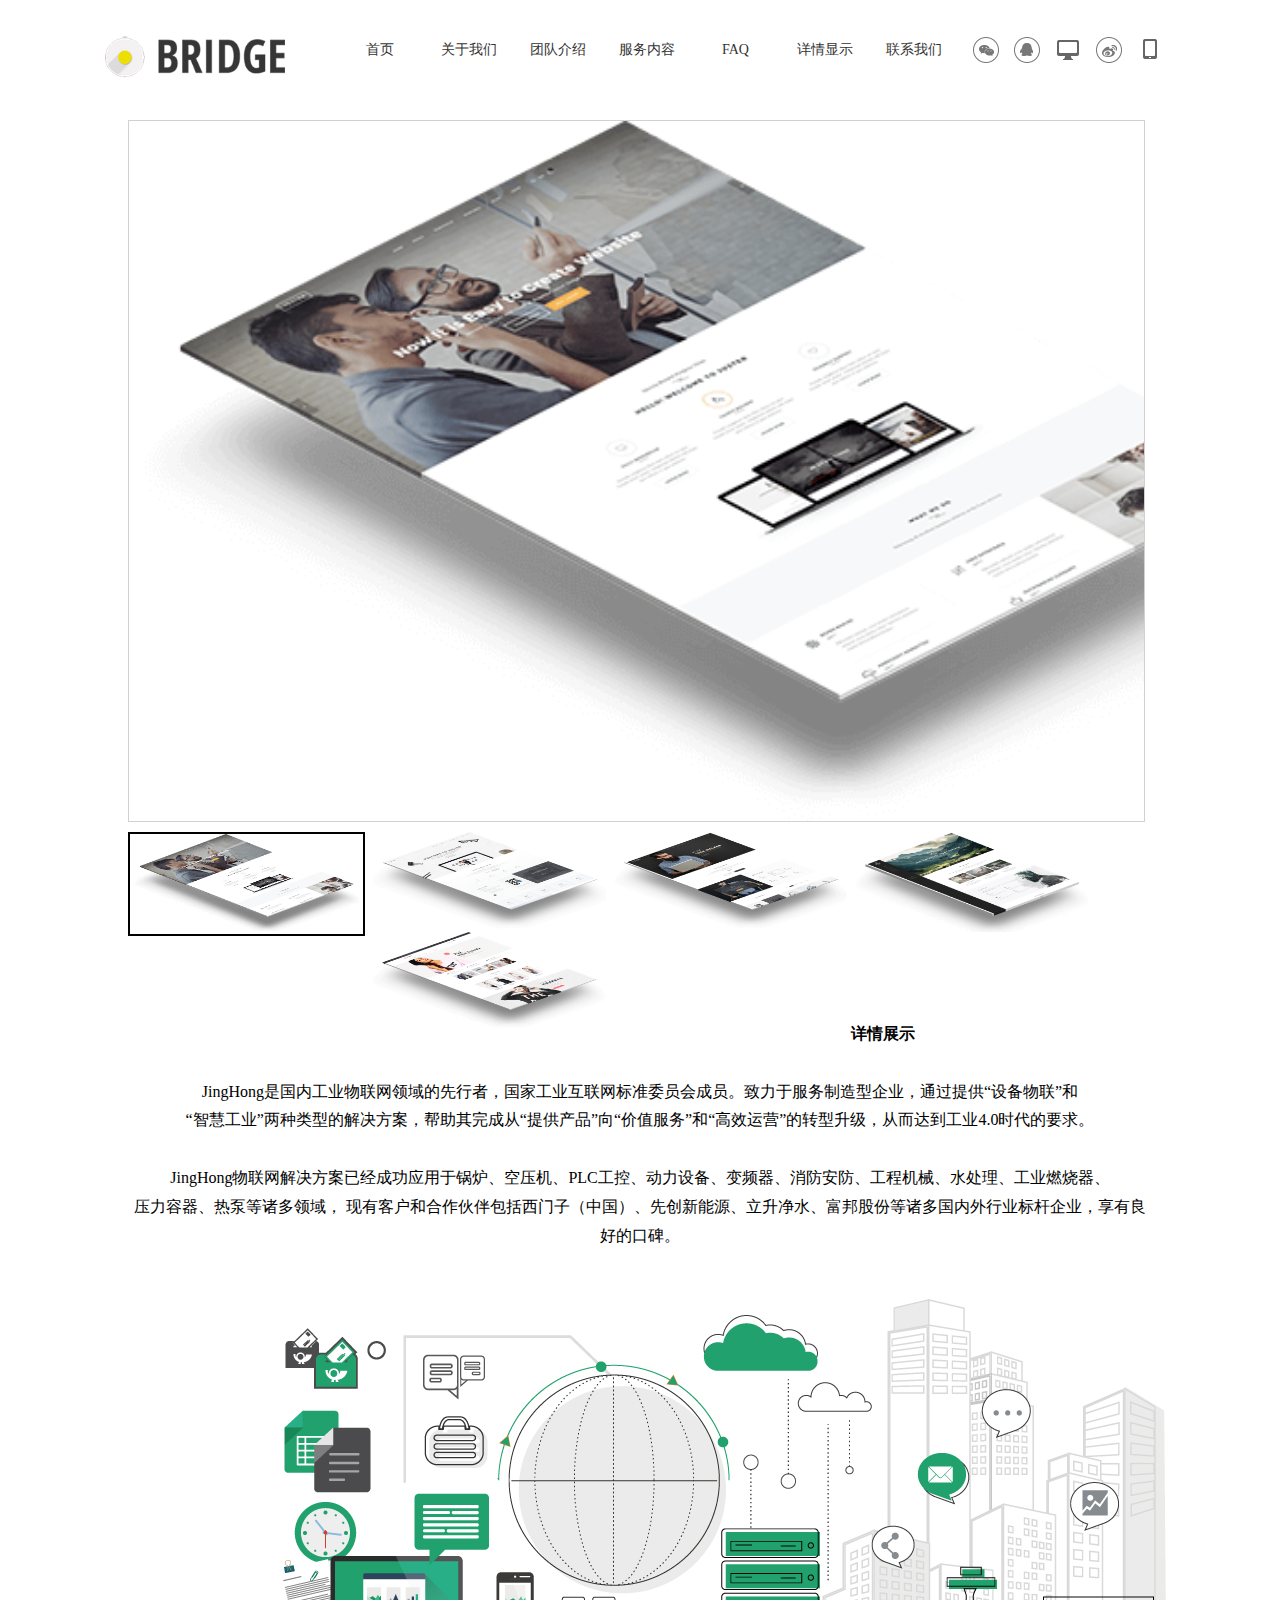
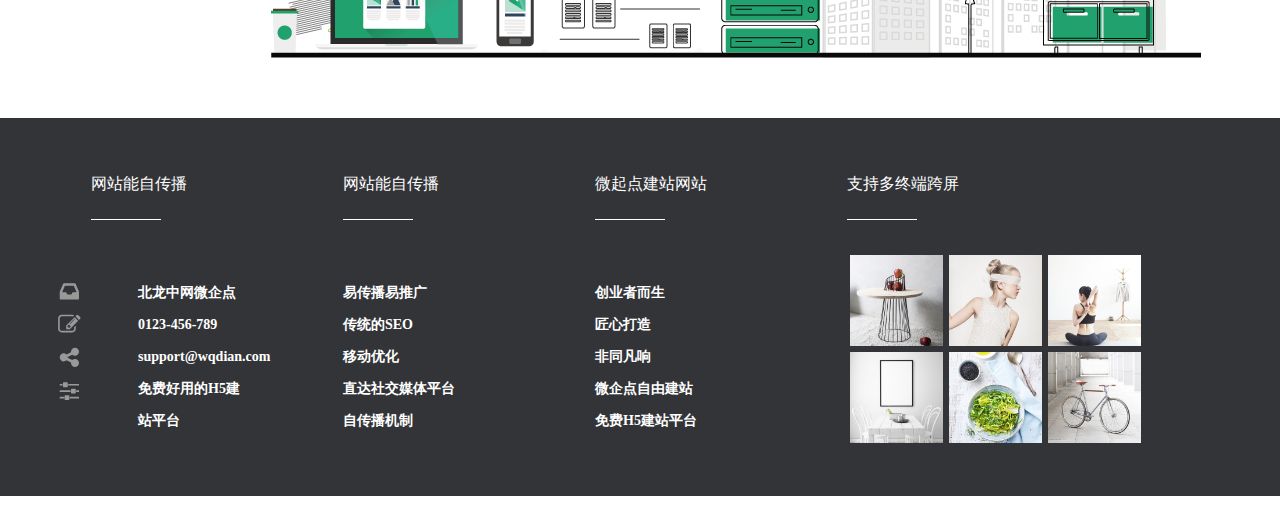
<file: xqxs.html>
<!DOCTYPE html>
<html>
<head lang="en">
    <meta charset="UTF-8">
    <title>详情显示</title>
    <link rel="stylesheet" href="css/animate.css"/>
    <link rel="stylesheet" href="css/reset.css"/>
    <link rel="stylesheet" href="css/xqxs.css"/>
    <script src="js/jquery.min.js"></script>
</head>
<body>
<header id="header"></header>
    <div class="main">
        <div class="inner">
            <div class="banner">
                <div style="width: 99.1%;height: 700px;border: 1px solid #0000002e;overflow: hidden;">
                    <ul class="tu">
                        <li>
                            <img src="img/yq0KX1aDiPmASMnfAACZ3YyW6ac938.png" alt=""/>
                        </li>
                        <li>
                            <img src="img/yq0KXlaDiSOAWrm7AACLh4IzMKM422.png" alt=""/>
                        </li>
                        <li>
                            <img src="img/yq0KXlaDiSWAKQhzAACQi5cgT8k576.png" alt=""/>
                        </li>
                        <li>
                            <img src="img/yq0KXVaDiQ-ALa0IAACrHfSO_Ec960.png" alt=""/>
                        </li>
                        <li>
                            <img src="img/yq0KZFaDiMaAexm5AACSxnIpM4M825.png" alt=""/>
                        </li>
                    </ul>
                </div>
                <ul id="imagegallery">
                    <li  class="act">
                            <img src="img/yq0KX1aDiPmASMnfAACZ3YyW6ac938.png" alt=""/>
                    </li>
                    <li>
                            <img src="img/yq0KXlaDiSOAWrm7AACLh4IzMKM422.png" alt=""/>
                    </li>
                    <li>
                            <img src="img/yq0KXlaDiSWAKQhzAACQi5cgT8k576.png" alt=""/>
                    </li>
                    <li>
                            <img src="img/yq0KXVaDiQ-ALa0IAACrHfSO_Ec960.png" alt=""/>
                    </li>
                    <li>
                            <img src="img/yq0KZFaDiMaAexm5AACSxnIpM4M825.png" alt=""/>
                    </li>
                </ul>
            </div>
            <section class="met-editor clearfix">
                <h4 style="text-align: center;">
                    <strong>
                        <span style="font-family: 微软雅黑, MicrosoftYaHei;">详情展示</span>
                    </strong>
                </h4>
                <p style="text-align: center;">
                    <strong>
                        <span style="font-family: 微软雅黑, MicrosoftYaHei;"><br></span>
                    </strong>
                </p>
                <p style="text-align: center;">
                    <span style="font-family: 微软雅黑, MicrosoftYaHei;">JingHong是国内工业物联网领域的先行者，国家工业互联网标准委员会成员。致力于服务制造型企业，通过提供“设备物联”和</span>
                </p>
                <p style="text-align: center;"><span style="font-family: 微软雅黑, MicrosoftYaHei;">“智慧工业”</span><span style="text-align: center; font-family: 微软雅黑, MicrosoftYaHei;">两种类型的解决方案，</span><span style="text-align: center; font-family: 微软雅黑, MicrosoftYaHei;">帮助其完成从“提供产品”向“价值服务”和“高效运营”的转型升级，从而达到工业4.0时代的要求。</span></p><p><span style="text-align: center; font-family: 微软雅黑, MicrosoftYaHei;"><br></span></p>
                <p style="text-align: center;"><span style="font-family: 微软雅黑, MicrosoftYaHei;">JingHong物联网解决方案已经成功应用于锅炉、空压机、PLC工控、动力设备、变频器、消防安防、工程机械、水处理、工业燃烧器、</span></p><p style="text-align: center;">
                <span style="font-family: 微软雅黑, MicrosoftYaHei;">压力容器、热泵等诸多领域，</span>
                <span style="font-family: 微软雅黑, MicrosoftYaHei;">现有客户和合作伙伴包括西门子（中国）、先创新能源、立升净水、富邦股份等诸多国内外行业标杆企业，享有良好的口碑。</span></p><p><span style="font-family: 微软雅黑, MicrosoftYaHei;"><br></span></p>
                <p><span style="font-family: 微软雅黑, MicrosoftYaHei;"></span></p><p style="text-align: center"><img src="img/1535192185131087.jpg" title="网站关键词" alt="网站关键词"></p><p><span style="font-family: 微软雅黑, MicrosoftYaHei;"></span><br></p>									</section>
        </div>
    </div>
<footer id="footer"></footer>
<script>
    $(function () {
        $("#header").load("head.html");
        $("#footer").load("footer.html");
    })
    var index = 0;
    var timer = null;
    var imgWidth = $(".tu li").width();
     $("#imagegallery li").click(function () {
         index = $(this).index();
         $(this).addClass("act").siblings().removeClass("act");
         $(".tu").animate({"left": -(index)* imgWidth})
     });
    var right = function () {
        index++;
        if(index == $("#imagegallery li").length){
            index = 0;
            $(".tu").animate({"left": 0});
        }
        $(".tu").animate({"left": -(index) * imgWidth});
        $("#imagegallery li").eq(index).addClass("act").siblings().removeClass("act");

    }
    setInterval(right,2000)
    $(window).on("scroll", function () {
        var b = $(window).scrollTop();
        if(b>700){
            $(".met-editor p").addClass("pp4");
        }
        if(b>1200){
            $("footer span").addClass("pp2");
        }
    })
</script>

</body>
</html>
</file>
<file: css/index.css>
.box{
    max-width: 1940px;
    height: 100%;
    margin: 0 auto;
    position: relative;
}
/*banner   */
.banner{
    margin: auto;
    position: relative;
    width: 100%;
    height: 632px;
    overflow: hidden;
}
.banner ul{
    width: 6080px;
    height: 632px;
    overflow: hidden;
    position: absolute;
}
.banner ul li{
    position: relative;
    width: 1520px;
    height: 632px;
    float: left;
    overflow: hidden;
}
.img1{
    width: 80%;
    height: 80%;
    margin: auto;
    overflow: hidden;
    animation: pulse 1s infinite;
}
strong{
    font-size: 46px;
    top: 70%;
    left: 40%;
    position: absolute;
    animation: bounceInLeft 2s;
}
.s1{
    font-size: 46px;
    top: 68%;
    left: 44%;
    position: absolute;
    animation: bounceInLeft 2s;
}
.s2{
    left: 21%;
    top: 61%;
}
.btn1{
    width: 100px;
    color: #000;
    vertical-align: middle;
    text-decoration: none;
    text-align: center;
    display: inline-block;
    height: 30px;
    border-width: 2px;
    border-style: solid;
    border-color: #000000;
    position: absolute;
    bottom: 8%;
    left: 60%;

}
em{
    font-style: normal;
    line-height: 31px;
}
.aa{
    bottom: 14%;
    left: 58%;
}
.bb{
    bottom: 17%;
    left: 29%;
}
.arrow div{
    position: absolute;
    top: 50%;
    z-index: 10;
    color: black;
    font-size: 80px;
    border-radius: 40px;
    background: rgba(0,0,0,.1);
    cursor: pointer;
}
.left{
    left: 0;
}
.right{
    right: 0;
}
/*第一部分*/
section{
    width: 100%;
    height: 6432px;
    margin: auto;
}
section .inner{
    width: 1200px;
    margin: auto;
}
.box_1{
    width: 1200px;
    height:120px;
    margin-top: 150px;
    position: relative;
}
.box_L{
    width: 530px;
    height: 97px;
    left: 0px;
    position: absolute;
    z-index: 1;
}
.box_R{
    width: 582px;
    height: 97px;
    position: absolute;
    right: 0px;
    z-index: 1;
}
.line{
    position: absolute;
    width: 2px;
    height: 113px;
    background: rgba(35,34,34,.37);
    left: 51%;
}
.box_2{
    width: 100% ;
    height: 510px;
    margin-top: 50px;
    overflow: hidden;
}
.ll{
    width: 100px;
    height: 100px;
    border-radius: 50%;
    overflow: hidden;
    background: transparent;
    border:1px solid #a4a4a4 ;
    position: relative;
    opacity: .4;
}
.box_2 ul li{
    width: 100%;
    height: 120px;
    overflow: hidden;
    margin-bottom: 30px;
}
.rr{
    width: 477px;
}
.box2-l{
    width: 50%;
    overflow: hidden;
}
.box2-r{
    width: 50%;
    height: 600px;
    overflow: hidden;
    box-sizing: border-box;
    position: relative;
}
.box2-r img{
    width: 60%;
    height: 60%;
    margin: 50px 120px 10px;
    position: relative;
}

.box_3{
    width: 100% ;
    height: 450px;
    overflow: hidden;
}
.box_3 h2{
    text-align: center;
    height: 50px;
}
.box_3 .line{
    width: 140px;
    /*height: 80px;*/
    height: 1px;
    border-bottom: 1px solid #000000;
    background: transparent;
    margin: -93px;
    margin-top: 50px;
}
.box_3 .bao{
    width: 800px;
    height: 80px;
    margin: auto;
    margin-top: 100px;
}
.box_3 .lie{
    width: 1000px;
    height: 200px;
    margin:70px  auto;
}
.box_3 .lie ul li{
    width: 164px;
    height: 120px;
    border-left: 1px solid #a4a4a4;
    float: left;
}
.wqd-svgicon{
    width: 55px;
    margin: 11px 43px;
}
.box_4{
    width: 1200px;
    height: 555px;
    margin: auto;
    overflow: hidden;
}
.box_4 img{
    width: 100%;
    height: 100%;
}
.box_5{
    width: 100%;
    height: 284px;
    margin: auto;
    background: #f7f8fa;
}
.box_5 ul li{
    float: left;
    width: 240px;
    height: 100%;
}
.box_5 ul{
    width: 1200px;
    height: 284px;
    margin: 0 auto;
}
.box_6{
    width: 1200px;
    height: 518px;
    margin: auto;
}
.wqdelementEditBox{
    width: 675px;
    height: 518px;
    overflow: hidden;
    position: absolute;
    z-index: 1;
}
.wqdelementEditBox img{
    width: 100% ;
    height : 100%;
}
.wqd-freeRect{
    background-color: rgba(99,100,105,0.81)!important;
    border-color: rgba(181,181,181,0.7)!important;
    border-width: 1px;
    border-style: solid;
}
#elementId1451465640403 path {
    fill: #ffffff;
}
.wqd-button>em {
    position: relative;
    top: 50%;
    display: block;
    transform: translateY(-50%);
}
.wqd-button {
    width: 150px;
    color: #fff;
    vertical-align: middle;
    text-decoration: none;
    text-align: center;
    display: inline-block;
    height: 40px;
}
.wqd{
    width: 150px;
    height: 40px;
    margin: 43px auto;
}
.leef{
    width: 675px;
    height: 518px;

}
.wqdelementEdit {
    position: absolute;
}

.rrf{
    width: 500px;
    height: 467px;
}
.xb{
    width: 500px;
    height: 100%;
    /*background: #000;*/
}
.xb ul{
    height: 467px;
}
.xb ul li{
    width: 135px;
    height: 150px;
    float: left;
    margin-left: 30px;
    box-sizing: border-box;
}
.www{
    width: 100%;
    height: 71px;
}
.xb ul li:hover{
    border: 2px solid #a4a4a4;
}
.box_7{
    width: 1200px;
    /*height: 900px;*/
    overflow: hidden;
    margin: 50px auto;
}
.hr ol li.bj{
    width: 150px;
    height: 40px;
    background: #a4a4a4;
    color: white;
}
.box_7 .head{
    width: 1200px;
    height: 80px;
}
.h1{
    /*width: 400px;*/
    height: 80px;
    text-align: center;
    line-height:80px;
    /*border-bottom: 2px solid #a4a4a4;*/
}
.hr ol{
    margin-top: 25px;
}
.hr ol li{
    width: 150px;
    height: 40px;
    text-align: center;
    line-height: 40px;
    margin-right: 10px;
    border: 2px solid #a4a4a4;
    float: left;
    color: #a4a4a4;
    font-weight: bold;
}
.foot{
    width: 1200px;
    /*height: 500px;*/
    margin-top: 30px;
}
.wqd-img{
    width: 100%;
    height: 100%;
}
.foot ul li{
    width: 300px;
    height: 250px;
    float: left;
}
.foot ul{
    width: 1200px;
    height: 600px;
    overflow: hidden;
    display: none;
}
.foot ul.show{
    display: block;
}
.box_8{
    width: 100% ;
    height: 258px;
    margin: auto;
    background: #313044;.Box
}
.svgicon{
    width: 55px;
    margin: -4px 138px;
}
.box_9{
    width: 1200px;
    margin: auto;
    height: 740px;
}
.tup {
    width: 1200px;
    height: 510px;
    position: relative;
    overflow: hidden;
}
.tup ol li.active{
    background: #e7e5e6;
}
.da{
    width: 2400px;
    height: 480px;
    margin: auto;
    position: relative;
}
.da li{
    width: 1200px;
    float: left;
}
.da li ol{
    width: 1200px;

}
.da li ol li{
    width: 354px;
    float: left;
    margin-right: 46px;
    overflow: hidden;
}
.da li ol li img{
    width: 100%;
}
.carousel{
    width: 1200px;
    height: 20px;
    position: absolute;
    left: 45%;
}
.carousel li{
    float: left;
    margin-right: 10px;
    width: 15px ;
    height: 15px;
    background: #656565;border-radius: 50%;
}
.box_10{
    height: 683px;
    width: 100%;
    margin: auto;
    background:url("../img/yq0KZFaDpHGASaeDAABplzXjLWE217.jpg") no-repeat;
    background-size: cover;
    overflow: hidden;
}
.car{
    width: 76px;
    height: 20px;
    margin: auto;
}
.car li{
    float: left;
    margin-right: 10px;
    width: 15px ;
    height: 15px;
    background: #656565;border-radius: 50%;
}
.car li.active{
    background: #e7e5e6;
}
.icon{
    width: 30px;
    margin: 30px 0;
}
.box_10 ul li{
    width: 1200px;
    height: 600px;
}
.box_11{
    width: 100%;
    height: 490px;
    margin: auto;
    background: #f6f7f9;
    overflow: hidden;
}
.bbao{
    width: 1200px;
    height: 179px;
    margin: auto;
    overflow: hidden;
    background: #f6f7f9;
}
.bbao ul li{
    width: 300px;
    height: 179px;
    float: left;
    border: 2px solid #a4a4a4;
    border-right: 2px solid transparent;
    box-sizing: border-box;
}
.svg{
    width: 100px;
    margin: 40px 100px;
}
.box_12{
    width: 1200px;
    height: 600px;
    margin: auto;
}
.deng{
    width: 513px;
    height: 600px;
}
input{
    margin: 10px 10px;
    font-size: 16px;
}
textarea{
    height: 75px !important;
    width: 461px !important;
    padding: 10px;
    background: #fff;
    outline: none;
    text-align: left;
    color: #666;
    font-size: 14px;
    line-height: 1.2;
    border: 1px solid #a4a4a4;
    border-radius: 4px;
    margin-left: 9px;
}
.wqd-button>em {
    position: relative;
    top: 50%;
    display: block;
    transform: translateY(-50%);
}
.wqd-button {
    width: 150px;
    margin: 30px 150px;
    color: #fff;
    vertical-align: middle;
    text-decoration: none;
    text-align: center;
    display: inline-block;
    height: 40px;
}
.box_13{
    width: 1200px;
    height: 172px;
    margin: auto;
}
.box_13 ul li{
    width: 238px;
    height: 172px;
    float: left;
    text-align: center;
    line-height: 172px;
    border: 1px solid #9f9f9f3b;
}
.pp{
    animation: bounceInDown 2s;
}
.pp1{
    animation: fadeInDown .5s;
}
.pp2{
    animation: bounceInRight 2s;
}
.pp3{
    animation: rollIn 2s;
}
.pp4{
    animation: fadeInDown 2s;
}
.pp6{
    animation: rotateIn 2s;
}
.pp7{
    animation: bounceInUp 2s;
}
.pp8{
    animation: flipInY 2s;
}
.pp9{
    animation: zoomIn 2s;
}
.pp10{
    animation: bounceInLeft 2s;
}
</file>
<file: css/FAQ.css>
body{
    max-width: 1940px;
    margin: 0 auto;
}

.banner{
    max-width: 1940px;
    height: 450px;
    background: url("../img/yq0KXFaDy1qAdK_9AAGOEJMCw6Q073 (1).jpg") no-repeat;
    position: relative;
    margin:  0 auto;
}
.banner p{
    position: absolute;
    color: white;
    width: 600px;
    height: 80px;
    font-weight: bold;
    top: 40%;
    right: 11%;
    animation: bounceInLeft 4s infinite;
}
.banner span{
    color: #FFFFFF;
    position: absolute;
    top: 50%;
    right: 30%;
    line-height: 45px;
    font-size: 21px;
    animation: bounceInUp 4s infinite;
}
.box_1{
    width:1200px;
    height: 650px;
    margin: 0 auto;
}
.cont{
    width:1200px;
    height: 400px;
    margin: 0 auto;
}
.left{
    width: 46%;
    height: 400px;
}
.right{
    width: 48%;
    height: 400px;
}
.div{
    margin-bottom: 20px;
}
.div span{
    margin-bottom: 10px;
}
.box_2{
    width:100%;
    height: 750px;
    margin: 0 auto;
    overflow: hidden;
    background: #f7f8fa;
}
.box_2 .inner{
    width: 1200px;
    margin: auto;
    height: 700px;
}
.conte{
    width: 100% ;
    height: 500px;
    margin: 130px auto;
}
.divf{
    width: 30%;
    height: 200px;
    margin-right: 20px;
    overflow: hidden;
}
.icon{
    width: 30px;
}
.lie{
    width: 337px;
    height: 30px;
    margin-bottom: 10px;
}
.kuang{
    width: 100%;
    height: 200px;
    margin: 0 auto;
}
.left{
    width: 48%;
    height: 200px;
    background: #FFF;
}
.zuo{
    width: 20%;
    height: 200px;
    box-sizing: border-box;
    padding: 40px;

}
.con{
    width: 50px;
}
.you{
    width: 60%;
    margin: 30px;
}
.right{
    width: 48%;
    height: 200px;
    background: #FFF;
}
.pp2{
    animation: fadeInRightBig 2s;
}
.pp1{
    animation: bounceInLeft 2s;
}
.pp3{
    animation: fadeInDown 2s;
}
.pp6{
    animation: fadeOutDownBig 2s;
}
.pp{
    animation: bounceInRight 2s;
}
</file>
<file: css/footer.css>
footer{
    width: 100% ;
    height: 378px;
    margin: auto;
    background: #333438;
}
footer .inner{
    width: 1200px;
    height: 378px;
    margin: auto;
}
.li{
    width: 150px;
    height: 300px;
    float: left;
    margin: 51px;
}
.zuo{
    width: 47px;
    margin-left: -36px;
}
.wqd-svgicon{
    width: 30px;
    display: block;
    margin-bottom: 3px;
}
.uu li{
    margin: 3px;
}
</file>
<file: css/fufa.css>
.box{
    max-width: 1940px;
    margin: 0 auto;
}
main{
    width: 100% ;
    margin: 0 auto;
}
.banner{
    background:url("../img/1535092447.jpg") no-repeat;
    background-size: cover;
    height: 645px;
}
.container {
    width: 1200px;
    margin: 0 auto;
}
.service_list_met_16_1.met-index-body h2 {
    font-size: 36px;
    color: #333333;
}
.service_list_met_16_1 .index-service-list {
    overflow: hidden;
}
.service_list_met_16_1 .index-service-list li {
    margin: 50px 0 0;
    float: left;
    width: 25%;
}
.service_list_met_16_1 .index-service-list li img {
    max-width: 100%;
    margin: 14px 118px;
}
img {
    vertical-align: middle;
}
.service_list_met_16_1 .index-service-list li h3 {
    font-size: 20px;
    text-align: center;
}
.service_list_met_16_1 .index-service-list li p {
    padding: 0 10%;
    text-align: center;
}

.service_list_met_28_16 {
    padding: 40px 0;
}
.text-xs-center {
    text-align: center!important;
}
.service_list_met_28_16 .service-list {
    padding: 0;
    background: #ffffff;
}
.slick-slider {
    position: relative;
    display: block;
    box-sizing: border-box;
    -webkit-user-select: none;
    -moz-user-select: none;
    -ms-user-select: none;
    user-select: none;
    -webkit-touch-callout: none;
    -khtml-user-select: none;
    -ms-touch-action: pan-y;
    touch-action: pan-y;
    -webkit-tap-highlight-color: transparent;
}
.m-t-30 {
    margin-top: 30px!important;
}
dl, ol, ul {
    margin-top: 0;
    margin-bottom: 1rem;
}
*, ::after, ::before {
    -webkit-box-sizing: inherit;
    -moz-box-sizing: inherit;
    box-sizing: inherit;
}
.slick-list {
    position: relative;
    display: block;
    overflow: hidden;
    margin: 0;
    padding: 0;
}
.slick-track {
    position: relative;
    top: 0;
    left: 0;
    display: block;
}
.slick-initialized .slick-slide {
    display: block;
}
.slick-slide {
    display: none;
    float: left;
    height: 100%;
    min-height: 1px;
}
.service_list_met_28_16 .abox {
    display: block;
}
.service_list_met_28_16 li a img {
    margin: 0 auto;
    max-width: 100%;
}
.slick-slide img {
    display: block;
}
img {
    vertical-align: middle;
}
img {
    border-style: none;
}
.service_list_met_28_16 .service-list .item .mask .bg {
    position: absolute;
    left: 0;
    right: 0;
    top: 0;
    bottom: 0;
    background: #161A1D;
    opacity: 0.6;
    filter: alpha(opacity=60);
    -ms-filter: progid:DXImageTransform.Microsoft.Alpha(opacity=0);
    -webkit-transition: all 0.4s cubic-bezier(0.4, 0, 0.2, 1);
    -moz-transition: all 0.4s cubic-bezier(0.4, 0, 0.2, 1);
    -o-transition: all 0.4s cubic-bezier(0.4, 0, 0.2, 1);
    transition: all 0.4s cubic-bezier(0.4, 0, 0.2, 1);
}
.service_list_met_28_16 .service-list .item .mask {
    position: absolute;
    left: 0;
    right: 0;
    top: 0;
    bottom: 0;
}
.service_list_met_28_16 .service-list .item .mask .content {
    position: absolute;
    left: 0;
    right: 0;
    top: 100px;
    bottom: 0;
    text-align: center;
    -webkit-transition: all 0.4s cubic-bezier(0.4, 0, 0.2, 1);
    -moz-transition: all 0.4s cubic-bezier(0.4, 0, 0.2, 1);
    -o-transition: all 0.4s cubic-bezier(0.4, 0, 0.2, 1);
    transition: all 0.4s cubic-bezier(0.4, 0, 0.2, 1);
}
.service_list_met_28_16 .service-list .item .mask .content .item-img-panel {
    position: relative;
    display: inline-block;
}
.service_list_met_28_16 .service-list .item .mask .content .item-img-panel i {
    font-size: 45px;
    color: #00a971;
    -webkit-transition: all 0.4s cubic-bezier(0.4, 0, 0.2, 1);
    -moz-transition: all 0.4s cubic-bezier(0.4, 0, 0.2, 1);
    -o-transition: all 0.4s cubic-bezier(0.4, 0, 0.2, 1);
    transition: all 0.4s cubic-bezier(0.4, 0, 0.2, 1);
}
.fa-cogs::before, .fa-gears::before {
    content: "";
}
.fa-cogs:before, .fa-gears:before {
    content: '';
}
*, ::after, ::before {
    -webkit-box-sizing: inherit;
    -moz-box-sizing: inherit;
    box-sizing: inherit;
}
.service_list_met_28_16 .service-list .item .mask .content .line-panel {
    padding: 0;
    margin: 0;
    font-size: 0;
    line-height: 0;
    margin-top: 20px;
    -webkit-transition: all 0.4s cubic-bezier(0.4, 0, 0.2, 1);
    -moz-transition: all 0.4s cubic-bezier(0.4, 0, 0.2, 1);
    -o-transition: all 0.4s cubic-bezier(0.4, 0, 0.2, 1);
    transition: all 0.4s cubic-bezier(0.4, 0, 0.2, 1);
}
.service_list_met_28_16 .service-list .item .mask .content .line-panel .item-line {
    width: 20px;
    height: 2px;
    background: #ffffff;
    display: inline-block;
    opacity: 1;
    filter: alpha(opacity=100);
    -ms-filter: progid:DXImageTransform.Microsoft.Alpha(opacity=100);
    -webkit-transition: all 0.4s cubic-bezier(0.4, 0, 0.2, 1);
    -moz-transition: all 0.4s cubic-bezier(0.4, 0, 0.2, 1);
    -o-transition: all 0.4s cubic-bezier(0.4, 0, 0.2, 1);
    transition: all 0.4s cubic-bezier(0.4, 0, 0.2, 1);
}
.service_list_met_28_16 .service-list .item .mask .content .item-title {
    color: #ffffff;
    font-size: 22px;
    line-height: 24px;
    margin: 0;
    padding: 0;
    margin-top: 24px;
    font-weight: bold;
    -webkit-transition: all 0.4s cubic-bezier(0.4, 0, 0.2, 1);
    -moz-transition: all 0.4s cubic-bezier(0.4, 0, 0.2, 1);
    -o-transition: all 0.4s cubic-bezier(0.4, 0, 0.2, 1);
    transition: all 0.4s cubic-bezier(0.4, 0, 0.2, 1);
}
.service_list_met_28_16 .service-list .item .mask .content .item-desc {
    font-size: 14px;
    /*color: #ffffff;*/
    text-align: center;
    margin-top: 30px;
    margin-bottom: 0;
    padding: 0 30px;
    line-height: 24px;
    opacity: 0;
}
.service_list_met_28_16 .service-list .item .mask .content .item-link {
    display: inline-block;
    border: 1px solid #ffffff;
    width: 120px;
    height: 36px;
    line-height: 36px;
    font-size: 14px;
    color: #ffffff;
    text-decoration: none;
    margin-top: 62px;
}
.service_list_met_28_16 .service-list .item .mask .content .item-link {
    opacity: 0;
    filter: alpha(opacity=0);
    -ms-filter: progid:DXImageTransform.Microsoft.Alpha(opacity=0);
    -webkit-transition: all 0.4s cubic-bezier(0.4, 0, 0.2, 1);
    -moz-transition: all 0.4s cubic-bezier(0.4, 0, 0.2, 1);
    -o-transition: all 0.4s cubic-bezier(0.4, 0, 0.2, 1);
    transition: all 0.4s cubic-bezier(0.4, 0, 0.2, 1);
}
.service_list_met_28_16 .service-list .item .mask .content .item-link:hover {
    color: #00a971;
    background: #ffffff;
}
.service_list_met_28_16 .service-list .item:hover .mask .content .item-link{
    opacity: 1;
}
.service_list_met_28_16 .container ul li a .mask .content:hover{
    color: #00a887 !important;
    cursor: pointer;
    opacity: 1;
    background: rgba(255, 255, 255, .3);
    margin-top: -100px;
}
.service_list_met_28_17.bgcolor {
    background-color: #ffffff;
}
.service_list_met_28_17 {
    padding: 30px 0;
}
.service_list_met_28_17 .head h3 {
    margin: 36px 0;
    color: #333333;
    font-size: 36px;
    text-align: center;
}
p {
    margin-top: 0;
    margin-bottom: 1rem;
}
.service_list_met_28_17 .service-list {
    padding: 0px;
    overflow: hidden;
}
.service_list_met_28_17 .service-list .server-tab {
    display: inline-block;
    background-color: #2d1d58;
    border-radius: 4px;
    margin: 0;
    float: left;
}
.service_list_met_28_17 ul {
    padding: 0;
    list-style: none;
}
.service_list_met_28_17 .server-tab li:first-child {
    border-top-left-radius: 4px;
    border-top-right-radius: 4px;
}
.service_list_met_28_17 .server-tab .cur {
    background:#00a97187;
    color: #333333;
    color: #ffffff;
}
.service_list_met_28_17 .server-tab li {
    text-align: center;
    padding: 40px 0 25px 0;
    color: #666666;
    color: #eeeeee;
    -webkit-transition: all .2s;
    transition: all .2s;
    font-size: 14px;
}
.service_list_met_28_17 .service-list .server-tab .nav-item p {
    margin: 0;
}
.service_list_met_28_17 .service-list .server-tab .nav-item p i {
    font-size: 40px;
}
.service_list_met_28_17 .server-tab li span {
    height: 48px;
    line-height: 48px;
    display: block;
}
.service_list_met_28_17 .contantbox {
    overflow: hidden;
}
.service_list_met_28_17 .server-wrapper {
    vertical-align: top;
    padding-right: 0;
}
.service_list_met_28_17 .animated {
    -webkit-animation-duration: 1s;
    animation-duration: 1s;
    -webkit-animation-fill-mode: both;
    animation-fill-mode: both;
}
.service_list_met_28_17 .fadeInUp {
    -webkit-animation-name: fadeInUp;
    animation-name: fadeInUp;
    height: 612px;
    padding: 40px;
    box-sizing: border-box;
}
.service_list_met_28_17 .server-con-item-title {
    color: #333333;
    color: #ffffff;
    font-size: 26px;
}
.service_list_met_28_17 .server-con-item-des {
    color: #333333;
    color: #ffffff;
    font-size: 15px;
}
.service_list_met_28_17 .server-con-item-text {
    color: #666666;
    color: #eeeeee;
    font-size: 15px;
    margin-top: 25px;
    margin-bottom: 90px;
}
.service_list_met_28_17 .btn-more {
    padding: 5px 15px;
    border: 1px solid;
    color: #fff;
    background: #00a971;
    display: block;
    width: 110px;
    text-align: center;
    -webkit-transition: all .5s ease-out;
    transition: all .5s ease-out;
    width: 100px;
    border-color: #00a971;
}
.btn-block {
    white-space: normal;
}
.btn {
    -webkit-transition: border .2s linear,color .2s linear,width .2s linear,background-color .2s linear;
    -o-transition: border .2s linear,color .2s linear,width .2s linear,background-color .2s linear;
    transition: border .2s linear,color .2s linear,width .2s linear,background-color .2s linear;
    -webkit-font-smoothing: subpixel-antialiased;
}
.btn-block {
    display: block;
    width: 100%;
}
.btn {
    font-size: 1rem;
    font-weight: 400;
    line-height: 1.571429;
    display: inline-block;
    padding: .429rem 1rem;
    cursor: pointer;
    -webkit-user-select: none;
    -moz-user-select: none;
    -ms-user-select: none;
    user-select: none;
    text-align: center;
    vertical-align: middle;
    white-space: nowrap;
    border: 1px solid transparent;
    border-radius: .215rem;
}
.service_list_met_28_17 .server-con-item-product {
    margin-top: 43px;
}
.row {
    margin-right: -.9375rem;
    margin-left: -.9375rem;
}
.service_list_met_28_17 ul {
    padding: 0;
    list-style: none;
}
.service_list_met_28_17 .server-con-product-item {
    display: inline-block;
    vertical-align: top;
    text-align: center;
    position: relative;
    /*overflow: hidden;*/
    width: 187px;
    height: 187px;
    margin: 33px;
}
.service_list_met_28_17 .server-con-product-item a p{
    color: white;
}
.col-lg-3 {
    float: left;
    width: 25%;
}a {
     text-decoration: none;
     color: #62a8ea;
 }
.service_list_met_28_17 .server-con-product-item img {
          max-width: 100%;
      }
.tp-revslider-slidesli .tp-bgimg {
    background-size: 100% 100% !important;
}
.service_list_met_28_17 .server-tab li {
    text-align: center;
    padding: 40px 0 25px 0;
    color: #666666;
    color: #eeeeee;
    -webkit-transition: all .2s;
    transition: all .2s;
    font-size: 14px;
}
.nav-item{
    width: 190px;
}
.partner_list_met_16_2 {
    padding: 70px 0;
}
.text-xs-center {
    text-align: center!important;
}
.partner_list_met_16_2 .title {
    font-size: 30px;
    color: #333333;
}
.partner_list_met_16_2 .title-icon {
    width: 30px;
    height: 5px;
    margin: 0 auto;
    background: #00a971;
}
.partner_list_met_16_2 p.desc {
    font-size: 16px;
    font-weight: 300;
    text-align: center;
    width: 80%;
    color: #666666;
    margin: 14px auto;
}
.partner_list_met_16_2 .imglist {
    margin-top: 50px;
}
.slick-slider {
    position: relative;
    display: block;
    box-sizing: border-box;
    -webkit-user-select: none;
    -moz-user-select: none;
    -ms-user-select: none;
    user-select: none;
    -webkit-touch-callout: none;
    -khtml-user-select: none;
    -ms-touch-action: pan-y;
    touch-action: pan-y;
    -webkit-tap-highlight-color: transparent;
}
.slick-arrow.slick-prev {
    left: 0;
}
.slick-prev, .slick-next {
    font-size: 0;
    line-height: 0;
    position: absolute;
    top: 50%;
    display: block;
    width: 20px;
    height: 20px;
    padding: 0;
    -webkit-transform: translate(0,-50%);
    -ms-transform: translate(0,-50%);
    transform: translate(0,-50%);
    cursor: pointer;
    color: transparent;
    border: none;
    outline: none;
    background: transparent;
}
.slick-arrow {
    width: auto;
    height: auto;
    z-index: 1;
    color: #fff!important;
    text-align: center;
}
.slick-list {
    position: relative;
    display: block;
    overflow: hidden;
    margin: 0;
    padding: 0;
}
</file>
<file: css/fwnr.css>
body{
    max-width: 1940px;
    margin: 0 auto;
}

.banner{
    max-width: 1940px;
    height: 450px;
    background: url("../img/yq0KXFaDy1qAdK_9AAGOEJMCw6Q073.jpg") no-repeat;
    position: relative;
    margin:  0 auto;
}
.banner p{
    position: absolute;
    color: white;
    width: 600px;
    height: 80px;
    font-weight: bold;
    top: 40%;
    right: 11%;
    animation: bounceInLeft 4s infinite;
}
.banner span{
    color: #FFFFFF;
    position: absolute;
    top: 50%;
    right: 30%;
    line-height: 45px;
    font-size: 21px;
    animation: bounceInUp 4s infinite;
}

.box_1{
    width: 80%;
    margin: 0 auto;
}
.cont{
    width: 100%;
    height: 210px;
}
.cont ul li{
    width: 395px;
    height: 190px;
    float: left;
    margin-right: 10px;
}
.left{
    width: 20%;
    height: 190px;
}
.div{
    width: 70px;
    height: 70px;
    border: 1px solid #000000;
    position: relative;
}
.con{
    width: 60px;
    position: absolute;
    top: 5%;
    left: 5%;
}
.right{
    width: 70%;

}
.box_2{
    width: 100%;
    height: 1080px;
    background: url("../img/yq0KX1aD1oWALm2zAAHIsOL__Do347.jpg");
    overflow: hidden;
}
.nei{
    width: 80%;
    height: 650px;
    margin: 0 auto;

}
.nei ul li{
    width: 33%;
    height: 334px;
    float: left;
    box-sizing: border-box;
    padding: 40px;
    border: 1px solid #a4a4a45e;
    position: relative;
}
.nei ul{
    width: 100%;
    height: 668px;
    background: white;
}
.con1{
    width: 50px;
    position: absolute;
    top: 15%;
    left: 40% ;
}
.box_3{
    width: 80%;
    height: 800px;
    margin:  0 auto;
}
.content{
    width: 100% ;
    height: 650px;
    position: relative;
}
.div2{
    width: 400px;
    height: 400px;
    border: 1px solid #00000040;
    border-radius: 50%;
    position: absolute;
    top: 11%;
    left: 11%;
}
.div1{
    width: 515px;
    height: 515px;
    border: 1px solid #00000040;
    border-radius: 50%;
    position: absolute;
    top: 6%;
    left: 27%;
}
.wqd-svg{
    width: 98px;
    height: 81px;
    position: absolute;
    top: 10%;
    left: 33% ;
}
.wqd-svg>* {
    fill: #35373e;
}
.svg{
    width: 30px;
}
.wqd-svg1{
    width: 98px;
    height: 81px;
    position: absolute;
    top: 10%;
    left: 55% ;
}
.wqd-svg1>* {
    fill: #35373e;
}
.wqd-svg2{
    width: 98px;
    height: 81px;
    position: absolute;
    top: 55%;
    left: 31% ;
}
.wqd-svg2>* {
    fill: #35373e;
}
.wqd-svg3{
    width: 98px;
    height: 81px;
    position: absolute;
    top: 53%;
    left: 58% ;
}
.wqd-svg3>* {
    fill: #35373e;
}
.one{
    width: 300px;
    height: 200px;
    position: absolute;
    top: 6%;
    left: 5%;
}
.two{
    width: 300px;
    height: 200px;
    position: absolute;
    top: 2%;
    left: 64%;
}
.three{
    width: 300px;
    height: 200px;
    position: absolute;
    top: 46%;
    left: 3%;
}
.four{
    width: 300px;
    height: 200px;
    position: absolute;
    top: 46%;
    left: 68%;
}
.box_8{
    width: 100% ;
    height: 258px;
    margin: auto;
    background: #FFFFFF;
}
.svgicon{
    width: 55px;
    margin: -4px 138px;
}
.box_8 .inner{
    width: 1200px;
    margin: auto;
    position: relative;

}
.pp{
    animation: bounceInDown 2s;
}
.pp2{
    animation: fadeInRightBig 2s;
}
.p8{
    animation: flipInY 2s;
}
.pp1{
    animation: bounceInLeft 2s;
}
.pp6{
    animation: fadeOutDownBig 2s;
}
.p2{
    animation: bounceInRight 2s;
}
</file>
<file: css/gywm.css>
.banner{
    max-width: 1940px;
    height: 450px;
    background: url("../img/yq0KXlaDwGeAXKSmAAie4uDmL0U955.jpg") no-repeat;
    position: relative;
    margin:  0 auto;
}
.banner p{
    position: absolute;
    color: white;
    width: 600px;
    height: 80px;
    font-weight: bold;
    top: 40%;
    right: 11%;
    animation: bounceInLeft 4s infinite;
}
.banner span{
    color: #FFFFFF;
    position: absolute;
    top: 50%;
    right: 30%;
    line-height: 45px;
    font-size: 21px;
    animation: bounceInUp 4s infinite;
}
.box_2{
    width: 1200px;
    margin: auto;
    height: 510px;
    margin-top: 50px;
    overflow: hidden;
}
.ll {
    width: 100px;
    height: 100px;
    overflow: hidden;
    background: transparent;
    border: 1px solid #a4a4a4;
    position: relative;
    opacity: .4;
}
.box_2 ul li {
    width: 100%;
    height: 120px;
    overflow: hidden;
    margin-bottom: 30px;
}
.box2-l{
    width: 50%;
}
.rr{
    width: 481px;
}
.box2-r img {
    width: 60%;
    height: 60%;
    margin: 50px 120px 10px;
    position: relative;
}
.box2-r{
    width: 50%;
}
.box_5 {
    width: 100%;
    height: 284px;
    margin: auto;
    background: url("../img/yq0KXFaDwvGAPc5mAAFHrXnhPNA109.jpg");
}
.box_5 ul {
    width: 1200px;
    height: 284px;
    margin: 0 auto;
}
.box_5 ul li {
    float: left;
    width: 300px;
    height: 100%;
}
.box_9 {
    width: 1200px;
    margin: auto;
    height: 740px;
}
.tup {
    width: 1200px;
    height: 510px;
    position: relative;
    overflow: hidden;
}
.da{
    width: 2400px;
    height: 480px;
    margin: auto;
    position: relative;
}
.da li{
    width: 1200px;
    float: left;
}
.da li ol{
    width: 1200px;

}
.da li ol li{
    width: 354px;
    float: left;
    margin-right: 46px;
    overflow: hidden;
}
.da li ol li img{
    width: 100%;
}
.carousel{
    width: 1200px;
    height: 20px;
    position: absolute;
    left: 45%;
}
.carousel li{
    float: left;
    margin-right: 10px;
    width: 15px ;
    height: 15px;
    background: #656565;border-radius: 50%;
}
.box_10{
    width: 100%;
    margin: auto;
    height: 580px;
    background-color: #f7f8fa;
}
.box_10 .inner{
    width: 1200px;
    margin: auto;
    overflow: hidden;
}
.box_10 ul li{
    width: 300px;
    height: 300px;
    float:left;
}
#elementId1451476091288 .wqd-svg>* {
    stroke: #35383f;
    fill: rgba(34,85,85,0);
}
.div{
    width: 200px;
    height: 200px;
    border-radius: 50%;
    margin: 0 31px;
    border: 5px solid #000000;
    position: relative;
}
.div2{
    width: 120px;
    height: 120px;
    border-radius: 50%;
    background: white;
    position: absolute;
    top: 19%;
    left: 18%;
}
.box_10 ul li p{
    width: 100%;
    text-align: center;
    margin: 20px auto;
}
.box_8{
    width: 100% ;
    height: 258px;
    margin: auto;
    background: #FFFFFF;
}
.svgicon{
    width: 55px;
    margin: -4px 138px;
}
.box_8 .inner{
    width: 1200px;
    margin: auto;
    position: relative;

}
.tup ol li.active{
    background: #e7e5e6;
}
.pp{
    animation: bounceInDown 2s;
}
.pp1{
    animation: bounceInLeft 2s;
}
.pp2{
    animation: fadeInRightBig 2s;
}
.pp3{
    animation: fadeInDown 2s;
}
.pp4{
    animation: bounceInUp 2s;
}
.pp5{
    animation: fadeOutUpBig 2s;
}
.pp6{
    animation: fadeOutDownBig 2s;
}
.div:hover{
    /*transform: scale(1.2);*/
    animation: zoomIn 2s;
}
</file>
<file: css/jjfa.css>
.box{
    max-width: 1940px;
    margin: 0 auto;
}
.tp-revslider-slidesli .tp-bgimg {
    background-size: 100% 100% !important;
}
.index-bg, .met-index-body:nth-of-type(odd) {
    background: #f5f5f5;
}
.met-index-body:nth-of-type(odd) {
    background: #f5f5f5;
}
.img_list_page_met_21_2 {
    padding-bottom: 20px;
}
.container{
    width: 1200px;
    margin: 0 auto;
    overflow: hidden;
}
.img_list_page_met_21_2 .portfolio-masonry-wrapper {
    padding-top: 15px;
}
.img_list_page_met_21_2 .lh-viewpoint-h2 {
    font-weight: bold;
    font-size: 22px;
    color: #333;
    position: relative;
    text-align: center;
    height: 22px;
    line-height: 22px;
    margin-bottom: 20px;
}
.img_list_page_met_21_2 .lh-viewpoint-h2 span {
    color: #00a971;
}
.img_list_page_met_21_2 .lh-viewpoint-h3 {
    text-align: center;
    color: #666666;
    text-transform: uppercase;
}
.img_list_page_met_21_2 .lh-viewpoint-h4 {
    color: #333333;
    font-size: 16px;
    margin-top: 10px;
    text-align: center;
}
.img_list_page_met_21_2 .lh-viewpoint-item {
    padding: 0 30px;
}
.img_list_page_met_21_2 .lh-viewpoint-item li {
    border: 5px solid #e8e8e8;
    margin-top: 50px!important;
    float: left;
    width: 95%;
    position: relative;
    transition: ease .65s;
}
.img_list_page_met_21_2 a {
    font-size: 14px;
    text-decoration: none;
    transition: ease .65s;
}
.img_list_page_met_21_2 i {
    font-style: normal;
}
.img_list_page_met_21_2 .lh-viewpoint-item li .img {
    float: right;
    max-width: 50%;
    transform: translate(58px, -24px);
    transition: ease .65s;
    max-height: 350px;
}
.img_list_page_met_21_2 a {
    font-size: 14px;
    text-decoration: none;
    transition: ease .65s;
}
.img_list_page_met_21_2 img {
    border: 0;
    display: block;
    max-width: 100%;
}
.img_list_page_met_21_2 a {
    font-size: 14px;
    text-decoration: none;
    transition: ease .65s;
}
.img_list_page_met_21_2 .lh-viewpoint-item li .text {
    width: 50%;
.img_list_page_met_21_2: ;
    text-align: center;
    position: absolute;
    left: 0;
    top: 0;
    height: 100%;
}
*, ::after, ::before {
    -webkit-box-sizing: inherit;
    -moz-box-sizing: inherit;
    box-sizing: inherit;
}
.iconfont {
    font-family: "iconfont"!important;
    font-size: 16px;
    font-style: normal;
    -webkit-font-smoothing: antialiased;
    -moz-osx-font-smoothing: grayscale;
}
.img_list_page_met_21_2 .lh-viewpoint-item li .text h2 {
    font-size: 20px;
    font-weight: bold;
    color: #333333;
    margin: 50px 0 35px;
    position: relative;
    height: 22px;
    line-height: 22px;
    text-align: center;
}
.img_list_page_met_21_2 .lh-viewpoint-item li .text h3 {
    line-height: 24px;
    color: #666666;
    padding: 0 10px;
    font-size: 18px;
}
.img_list_page_met_21_2 .lh-viewpoint-item li .text a {
    margin: auto;
    display: block;
    margin-top: 15px;
}
.img_list_page_met_21_2 .lh-more {
    display: inline-block;
    width: 130px;
    height: 30px;
    line-height: 30px;
    text-align: center;
    color: #00a971;
    background: #ffffff;
    box-shadow: 0 0 10px rgba(12,3,6,.13);
    position: relative;
    z-index: 1;
}
.img_list_page_met_21_2 .lh-more i {
    float: right;
    display: inline-block;
    width: 30px;
    height: 30px;
    line-height: 30px;
    background: #00a971;
    color: #ffffff;
    font-size: 20px;
    transition: ease .65s;
    position: relative;
    z-index: 1;
}
.xian{
    position: absolute;
    top: -5px;
    width: 5px;
    height: 5px;
    background: #00a971;
    display: block;
    left: -5px;
    opacity: 0;
}
.img_list_page_met_21_2 .container .portfolio-masonry-wrapper .lh-viewpoint-item .portfolio-item-wrap:hover .xian{
    width: 101%;
    transition: 2s;
    opacity: 1;
}
.img_list_page_met_21_2 .container .portfolio-masonry-wrapper .lh-viewpoint-item .portfolio-item-wrap:hover .img {
    margin-top: 25px;
    margin-bottom: -25px;
    margin-right:60px;
    box-sizing: border-box;

}
.lh-mobile-a{
    width: 5px;
    height: 5px;
    background: #00a971;
    display: inline-block;
    position: absolute;
    top: -5px;
    left: -5px;
    opacity: 0;
}
.img_list_page_met_21_2 .container .portfolio-masonry-wrapper .lh-viewpoint-item .portfolio-item-wrap:hover .lh-mobile-a {
    opacity: 1;
    height: 100%;
    transition: 2s;

}
.lh-mobile-a1{
    width: 5px;
    height: 5px;
    background: #00a971;
    display: inline-block;
    position: absolute;
    top: -5px;
    right: -5px;
    opacity: 0;
}
.xian1{
    position: absolute;
    bottom: -5px;
    width: 5px;
    height: 5px;
    background: #00a971;
    display: block;
    right: -5px;
    opacity: 0;
}
.img_list_page_met_21_2 .container .portfolio-masonry-wrapper .lh-viewpoint-item .portfolio-item-wrap:hover .lh-mobile-a1 {
    opacity: 1;
    height: 100%;
    transition: 2s;

}
.img_list_page_met_21_2 .container .portfolio-masonry-wrapper .lh-viewpoint-item .portfolio-item-wrap:hover .xian1{
    width: 100%;
    transition: 2s;
    opacity: 1;
}
.img_list_page_met_21_2 .container .portfolio-masonry-wrapper .lh-viewpoint-item .portfolio-item-wrap:hover .lh-more {
    background: #00a971;
    color: white;
    transition: 2s;

}
.img_list_page_met_21_2 .container .portfolio-masonry-wrapper .lh-viewpoint-item .portfolio-item-wrap:hover .fa-long-arrow-right {
    background: white;
    transition: 2s;

}
.pp2{
    animation: bounceInRight 2s;
}
</file>
<file: css/lxwm.css>
.banner{
    max-width: 1940px;
    height: 450px;
    background: url("../img/yq0KXFaEn3GAEurjAAHIXeIri1o082.jpg") no-repeat;
    position: relative;
    margin:  0 auto;
}
.banner p{
    position: absolute;
    color: white;
    width: 600px;
    height: 80px;
    font-weight: bold;
    top: 40%;
    right: 11%;
    animation: bounceInLeft 4s infinite;
}
.banner span{
    color: #FFFFFF;
    position: absolute;
    top: 50%;
    right: 30%;
    line-height: 45px;
    font-size: 21px;
    animation: bounceInUp 4s infinite;
}
.box1{
    width: 100%;
    height: 800px;
    margin: 0 auto;
}
.box1 .inner{
    width: 1200px;
    height: 750px;
    margin: 0 auto;
}
.cont{
    width: 100%;
    height: 600px;
}
.left{
    width: 40%;
    height: 600px;
}
.right{
    width: 60%;
    height: 600px;
}
.div1{
    width: 60% ;
    height: 120px;
    border-bottom: 1px solid #000000;
}
.k{
    width: 300px;
    height: 50px;
    border: 1px solid #a4a4a4;
    margin-right: 15px;
}
.k2{
    width: 300px;
    height: 50px;
    border: 1px solid #a4a4a4;
}
input{
    width: 100%;
    height: 100%;
    margin-left: 10px;

}
textarea{
    width: 100%;
    height: 100%;
    padding: 10px;
}
.o{
    width: 616px;
    height: 200px;
    border: 1px solid #a4a4a4;
    margin: 129px 0;
}
.tj{
    width: 228px;
    height: 48px;
    color: white;
    text-align: center;
    line-height: 48px;
    border-radius: 20px;
    background: #34373e;
}
.tj:hover{
    border: 1px solid #34373e;
    background: white;color: black;
    cursor: pointer;
}
.pp2{
    animation: fadeInRightBig 2s;
}
</file>
<file: css/tdjs.css>
.banner{
    max-width: 1940px;
    height: 450px;
    background: url("../img/yq0KZVaDx1WAPFibAAMesiJMCSk265.jpg") no-repeat;
    position: relative;
    margin:  0 auto;
}
.banner p{
    position: absolute;
    color: white;
    width: 600px;
    height: 80px;
    font-weight: bold;
    top: 40%;
    right: 11%;
    animation: bounceInLeft 4s infinite;
}
.banner span{
    color: #FFFFFF;
    position: absolute;
    top: 50%;
    right: 30%;
    line-height: 45px;
    font-size: 21px;
    animation: bounceInUp 4s infinite;
}
.box_9{
    width: 1200px;
    height: 900px;
    margin: auto;
}
.da li{
    float: left;
    margin-right: 20px;
    width: 349px;
    height:392px ;
    margin-bottom: 20px;
    overflow: hidden;
    position: relative;
}
.da li:hover .mt{
    display: block;
}
.tup{
    width: 1200px;
    margin: 0 auto;
}
.da li img{
    width: 100%;
}
.mt{
    width: 349px;
    height:392px ;
    background: rgba(0, 0, 0, .6);
    position: absolute;
    top: 0;
    left: 0  ;
    display: none;
}
.left{
    width: 37%;
    height:64px;
    color: white;
    position: absolute;
    bottom: 2%;
    left: 2%;
    float: left;
}
.right{
    width: 63%;
    height:64px;
    position: absolute;
    bottom: 0;
    right: 0;
    padding: 12px;
    box-sizing: border-box;
}
.right ul li{
    float: left;
    width: 34px;
    height: 34px;
    margin-right: 5px;
}
.right ul li svg{
    width: 100% ;
    height: 100%;
}
.box_10{
    width: 100%;
    margin: auto;
    height: 580px;
    background-color: #f7f8fa;
}
.box_10 .inner{
    width: 1200px;
    margin: auto;
    overflow: hidden;
}
.box_10 ul li{
    width: 300px;
    height: 300px;
    float:left;
}
#elementId1451476091288 .wqd-svg>* {
    stroke: #35383f;
    fill: rgba(34,85,85,0);
}
.div{
    width: 200px;
    height: 200px;
    border-radius: 50%;
    margin: 0 31px;
    border: 5px solid #000000;
    position: relative;
}
.div2{
    width: 120px;
    height: 120px;
    border-radius: 50%;
    background: white;
    position: absolute;
    top: 19%;
    left: 18%;
}
.box_10 ul li p{
    width: 100%;
    text-align: center;
    margin: 20px auto;
}
.box_8{
    width: 100% ;
    height: 258px;
    margin: auto;
    background: #FFFFFF;
}
.svgicon{
    width: 55px;
    margin: -4px 138px;
}
.box_8 .inner{
    width: 1200px;
    margin: auto;
    position: relative;

}
.tup ol li.active{
    background: #e7e5e6;
}
.p1{
    animation: bounceInDown 2s;
}
.div:hover{
    transform: scale(1.1);
}
.p2{
    animation: fadeInRightBig 2s;
}
.p3{
    animation: fadeInDown 2s;
}
</file>
<file: css/xqxs.css>
body{
    max-width: 1940px;
    margin: 0 auto;
}
.main{
    width: 100% ;
    margin: 0 auto;
}
.inner  {
    width: 80%;
    margin:  0 auto;
}
.banner{
    width: 100%;
    height: 900px;
}
#imagegallery{
    width: 100% ;
    height: 100px;
    margin-top: 10px;
    /*background: #000;*/
}
#imagegallery li{
    width: 233px;
    height: 100px;
    float: left;
    /*border: 1px solid #0000002e;*/
    margin-right: 8px;
}
#imagegallery li img{
    width: 100% ;
    height: 100%;
}
.tu{
    width: 6040px;
    height: 700px;
    position: relative;

}
.tu li{
    float: left;
    width: 1206px;
    height: 700px;
}
.tu li img{
    width: 100%;
    height: 100%;
}
.act{
    border: 2px solid #000000;
}
.met-editor {
    width: 100%;
    max-width: 100%;
    font-size: 16px;
    font-weight: 300;
    line-height: 1.8;
}
.pp2{
    animation: fadeInRightBig 2s;
}
.pp4{
    animation: bounceInUp 2s;
}
</file>
